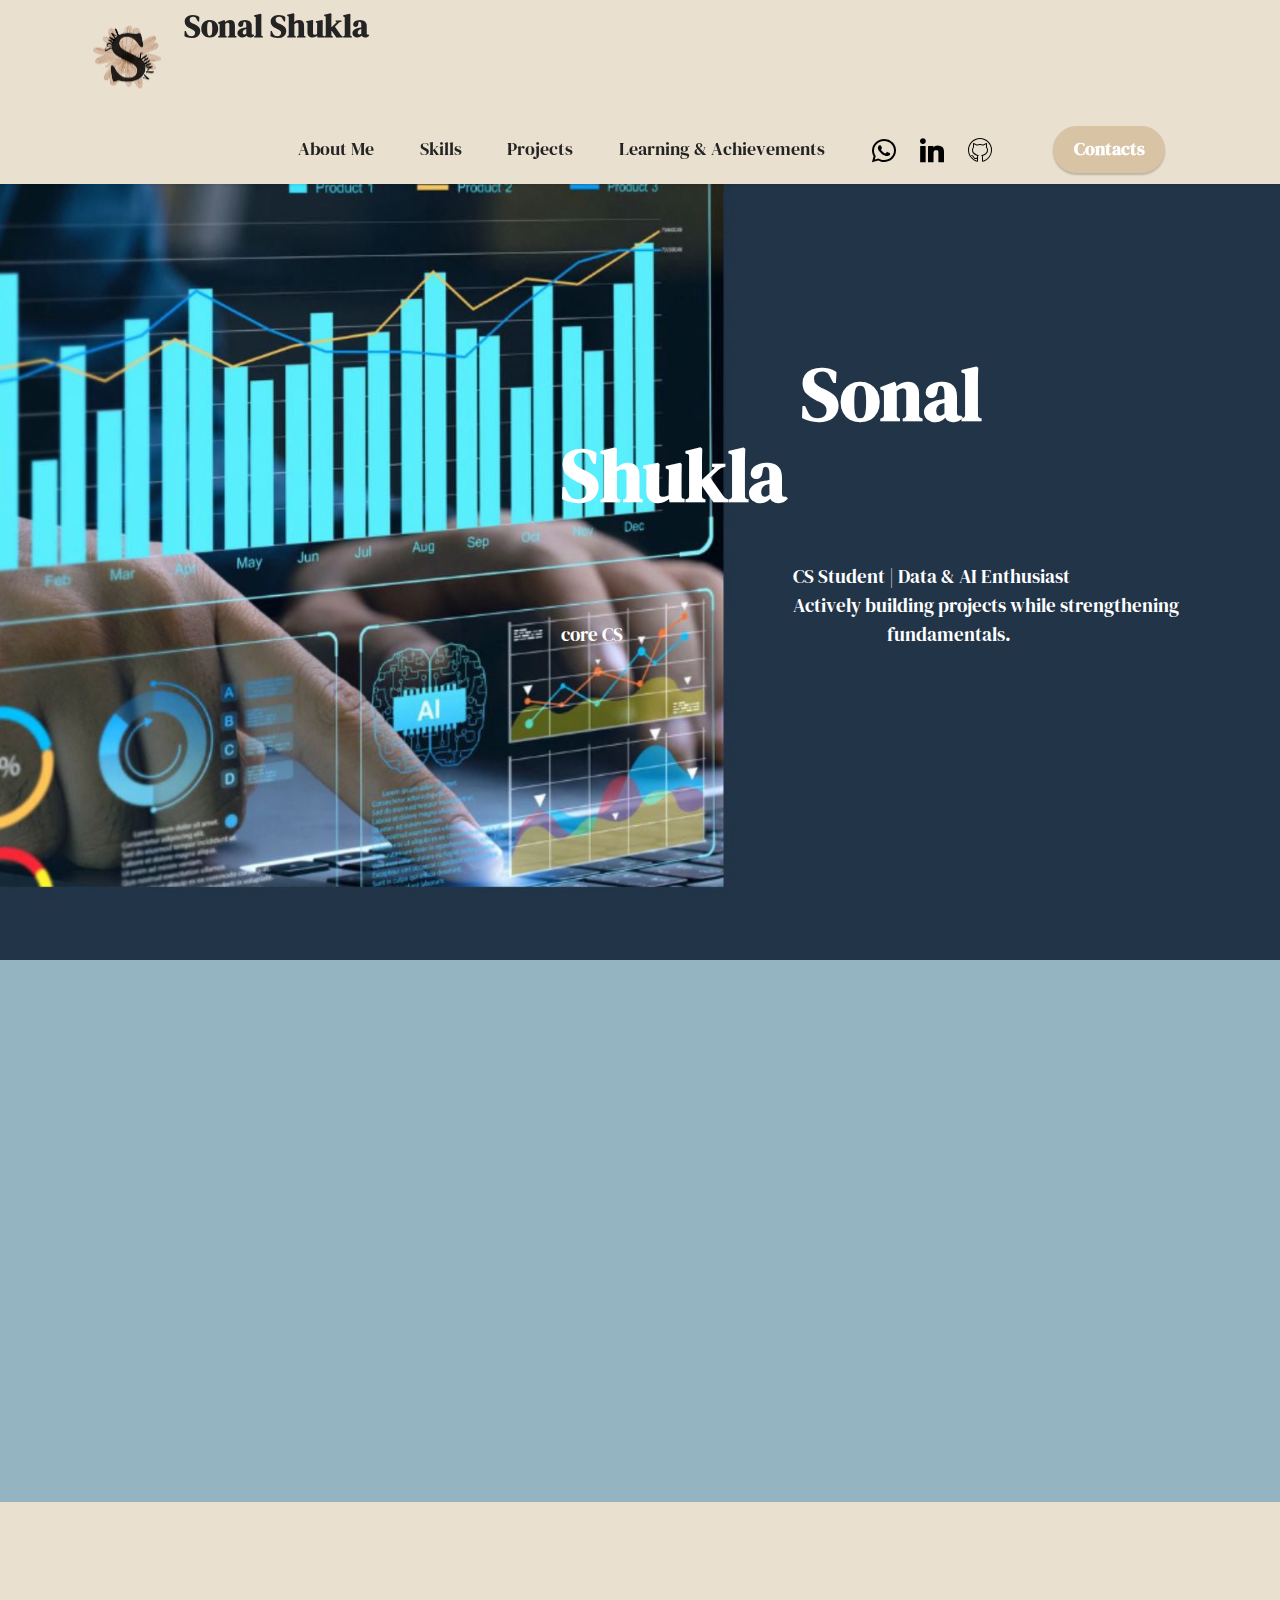
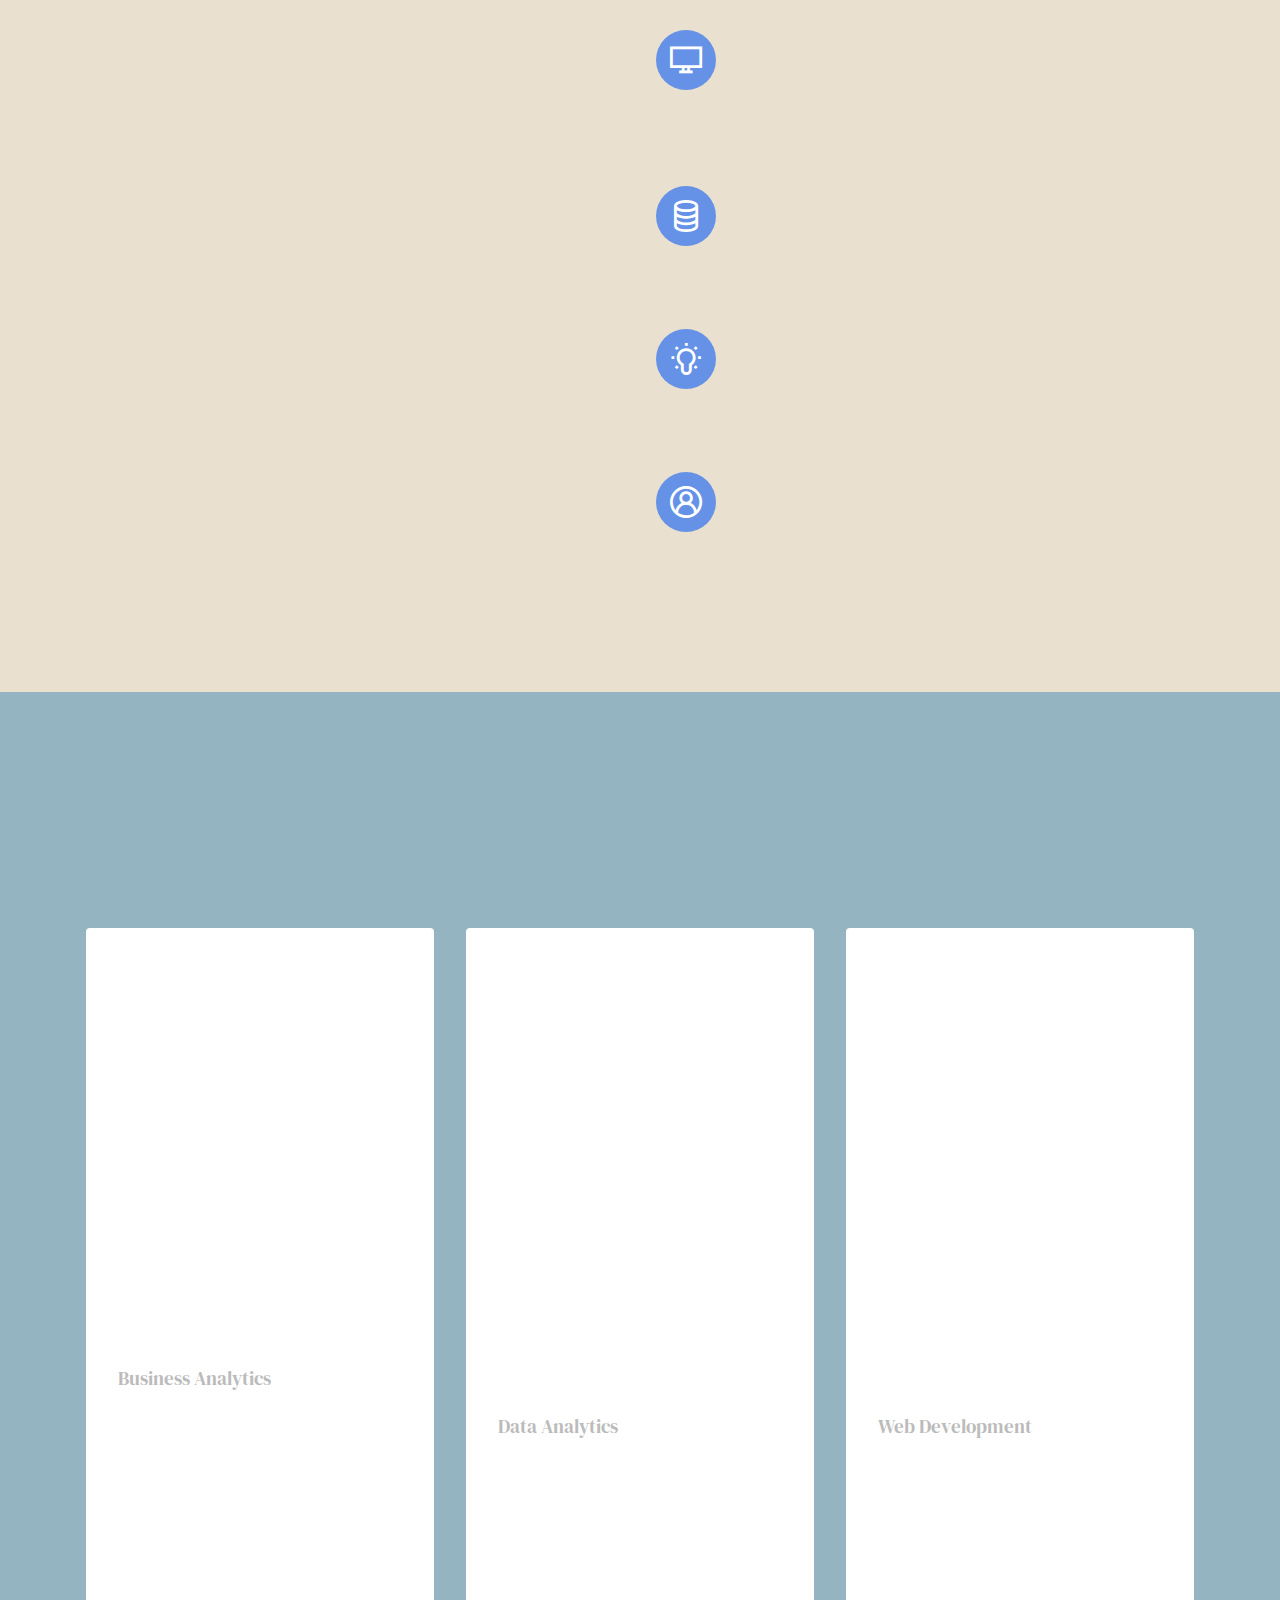
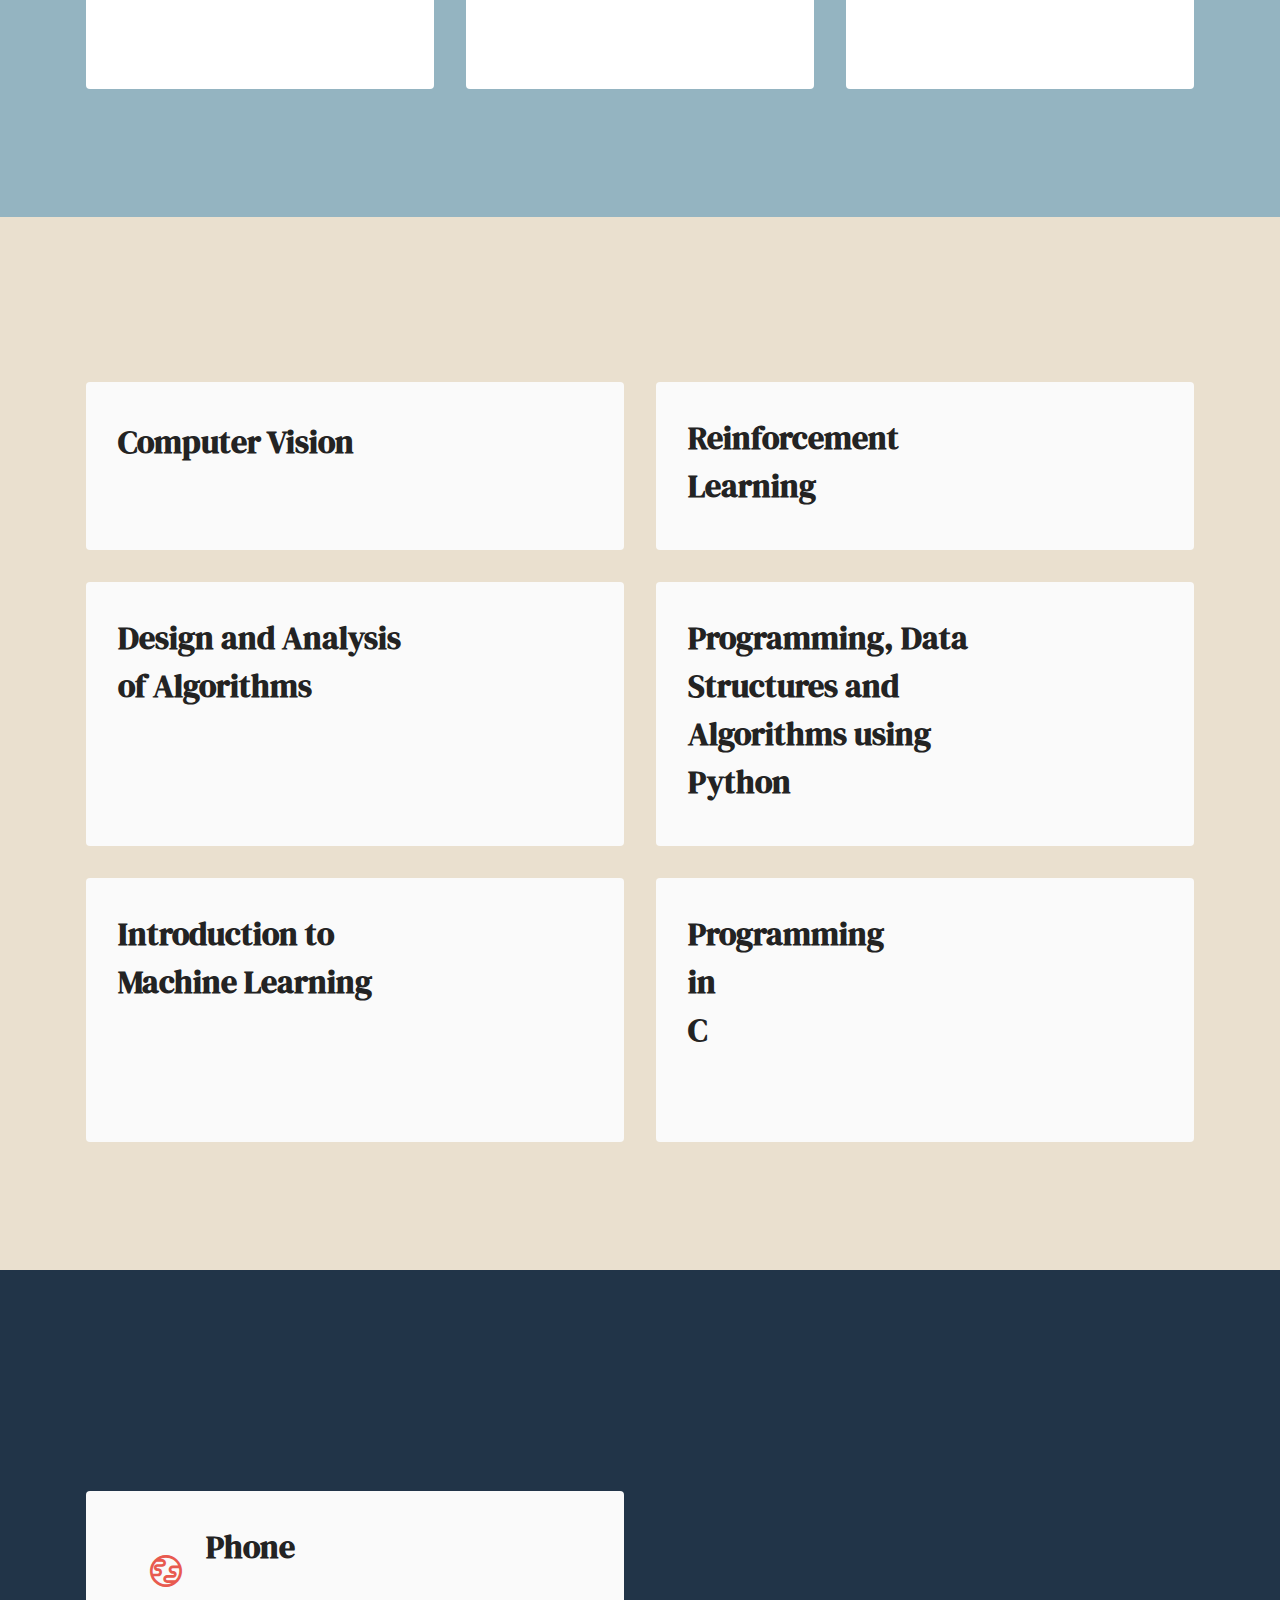
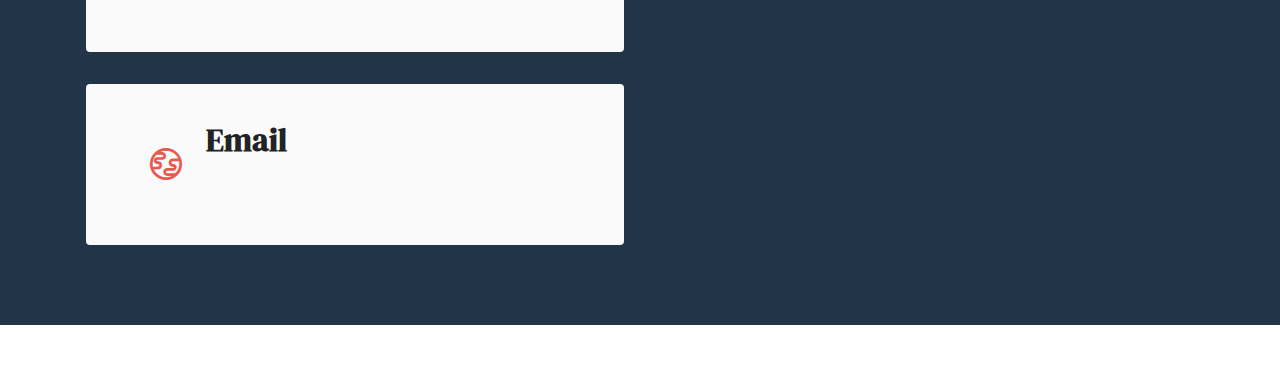
<file: index.html>
<!DOCTYPE html>
<html  >
<head>
  <!-- Site made with Mobirise Website Builder v6.1.12, https://mobirise.com -->
  <meta charset="UTF-8">
  <meta http-equiv="X-UA-Compatible" content="IE=edge">
  <meta name="generator" content="Mobirise v6.1.12, mobirise.com">
  <meta name="viewport" content="width=device-width, initial-scale=1, minimum-scale=1">
  <link rel="shortcut icon" href="assets/images/s-169x169.png" type="image/x-icon">
  <meta name="description" content="">
  
  
  <title>SonalShukla</title>
  <link rel="stylesheet" href="assets/web/assets/mobirise-icons2/mobirise2.css">
  <link rel="stylesheet" href="assets/web/assets/mobirise-icons/mobirise-icons.css">
  <link rel="stylesheet" href="assets/bootstrap/css/bootstrap.min.css">
  <link rel="stylesheet" href="assets/animatecss/animate.css">
  <link rel="stylesheet" href="assets/dropdown/css/style.css">
  <link rel="stylesheet" href="assets/socicon/css/styles.css">
  <link rel="stylesheet" href="assets/theme/css/style.css">
  <link rel="preload" href="https://fonts.googleapis.com/css?family=DM+Serif+Display:400,400i&display=swap" as="style" onload="this.onload=null;this.rel='stylesheet'">
  <noscript><link rel="stylesheet" href="https://fonts.googleapis.com/css?family=DM+Serif+Display:400,400i&display=swap"></noscript>
  <link rel="preload" as="style" href="assets/mobirise/css/mbr-additional.css?v=Ae8ZKc"><link rel="stylesheet" href="assets/mobirise/css/mbr-additional.css?v=Ae8ZKc" type="text/css">

  
  
  
</head>
<body>
  
  <section data-bs-version="5.1" class="menu menu2 cid-sFF0ciwnEL" once="menu" id="menu2-0">
    
    <nav class="navbar navbar-dropdown navbar-fixed-top navbar-expand-lg">
        <div class="container">
            <div class="navbar-brand">
                <span class="navbar-logo">
                    <a href="https://mobiri.se">
                        <img src="assets/images/s-169x169.png" alt="Mobirise Website Builder" style="height: 5.3rem;">
                    </a>
                </span>
                <span class="navbar-caption-wrap"><a class="navbar-caption text-black display-5" href="https://mobiri.se">Sonal Shukla&nbsp;<br><br><br></a></span>
            </div>
            <button class="navbar-toggler" type="button" data-toggle="collapse" data-bs-toggle="collapse" data-target="#navbarSupportedContent" data-bs-target="#navbarSupportedContent" aria-controls="navbarNavAltMarkup" aria-expanded="false" aria-label="Toggle navigation">
                <div class="hamburger">
                    <span></span>
                    <span></span>
                    <span></span>
                    <span></span>
                </div>
            </button>
            <div class="collapse navbar-collapse" id="navbarSupportedContent">
                <ul class="navbar-nav nav-dropdown" data-app-modern-menu="true"><li class="nav-item"><a class="nav-link link text-black text-primary display-4" href="aboutme.html#video5-d">About Me<br></a></li>
                    <li class="nav-item"><a class="nav-link link text-black text-primary display-4" href="skills.html#features13-o">Skills</a></li><li class="nav-item"><a class="nav-link link text-black text-primary display-4" href="projects.html#features3-2j">Projects</a></li>
                    <li class="nav-item"><a class="nav-link link text-black text-primary display-4" href="index.html#features8-9">Learning &amp; Achievements</a>
                    </li></ul>
                <div class="icons-menu">
                    <a class="iconfont-wrapper" href="tel:+91-75593-42215">
                        <span class="p-2 mbr-iconfont socicon-whatsapp socicon"></span>
                    </a>
                    <a class="iconfont-wrapper" href="http://www.linkedin.com/in/sonal-shukla-b9a459289" target="_blank">
                        <span class="p-2 mbr-iconfont socicon-linkedin socicon"></span>
                    </a>
                    <a class="iconfont-wrapper" href="https://github.com/SonalShukla-projects" target="_blank">
                        <span class="p-2 mbr-iconfont mbri-github"></span>
                    </a>
                    
                </div>
                <div class="navbar-buttons mbr-section-btn"><a class="btn btn-secondary display-4" href="contacts.html#contacts3-1o">
                        Contacts</a></div>
            </div>
        </div>
    </nav>
</section>

<section data-bs-version="5.1" class="header5 cid-v6X9uSE59H mbr-fullscreen" id="header5-0">

    

    
    

    <div class="container">
        <div class="row justify-content-end">
            <div class="col-12 col-lg-7">
                <h1 class="mbr-section-title mbr-fonts-style mbr-white mb-3 display-1"><strong>&nbsp; &nbsp; &nbsp; &nbsp; &nbsp; &nbsp; &nbsp; &nbsp;Sonal Shukla</strong></h1>
                
                <p class="mbr-text mbr-fonts-style mbr-white display-7"><br>&nbsp; &nbsp; &nbsp; &nbsp; &nbsp; &nbsp; &nbsp; &nbsp; &nbsp; &nbsp; &nbsp; &nbsp; &nbsp; &nbsp; &nbsp; &nbsp; &nbsp; &nbsp; &nbsp; &nbsp; &nbsp; &nbsp; &nbsp; &nbsp; &nbsp; &nbsp; &nbsp; &nbsp; &nbsp; CS Student | Data &amp; AI Enthusiast<br>&nbsp; &nbsp; &nbsp; &nbsp; &nbsp; &nbsp; &nbsp; &nbsp; &nbsp; &nbsp; &nbsp; &nbsp; &nbsp; &nbsp; &nbsp; &nbsp; &nbsp; &nbsp; &nbsp; &nbsp; &nbsp; &nbsp; &nbsp; &nbsp; &nbsp; &nbsp; &nbsp; &nbsp; &nbsp; Actively building projects while strengthening core CS&nbsp; &nbsp; &nbsp; &nbsp; &nbsp; &nbsp; &nbsp; &nbsp; &nbsp; &nbsp; &nbsp; &nbsp; &nbsp; &nbsp; &nbsp; &nbsp; &nbsp; &nbsp; &nbsp; &nbsp; &nbsp; &nbsp; &nbsp; &nbsp; &nbsp; &nbsp; &nbsp; &nbsp; &nbsp; &nbsp; &nbsp; &nbsp; &nbsp; fundamentals.<br></p>
                
            </div>
        </div>
    </div>
</section>

<section data-bs-version="5.1" class="header11 cid-v81cRJHkvz" id="header11-22">

    

    
    

    <div class="container">
        <div class="row justify-content-center">
            <div class="col-12 col-md-4 image-wrapper">
                <img class="w-100" src="assets/images/passport-2-853x1280.jpeg" alt="Mobirise Website Builder">
            </div>
            <div class="col-12 col-md">
                <div class="text-wrapper text-center">
                    <h1 class="mbr-section-title mbr-fonts-style mb-3 display-1">
                        <strong>About Me</strong></h1>
                    <p class="mbr-text mbr-fonts-style display-7">I am a Computer Science undergraduate currently preparing for  while developing strong foundations in Data Science, AI, and core CS subjects.<br><br>I believe in learning deeply, practicing consistently, and applying concepts through projects and problem-solving.</p>
                    
                </div>
            </div>
        </div>
    </div>
</section>

<section data-bs-version="5.1" class="features13 cid-v6Xe2qbv39" id="features13-3">

    

    
    
    <div class="container">
        <div class="row justify-content-center">
            <div class="col-12 col-lg-6">
                <div class="card-wrapper">
                    <div class="card-box align-left">
                        <h2 class="card-title mbr-fonts-style mb-4 display-1">
                            <strong>Skills</strong></h2>
                        <p class="mbr-text mbr-fonts-style mb-4 display-7">My skill set is centered around strong CS fundamentals including DSA, OS, DBMS, and Computer Networks.<br>I continuously practice problem-solving and apply concepts through academic and self-driven projects.</p>
                        <div class="mbr-section-btn"><a class="btn btn-black display-4" href="https://mobiri.se">View Projects</a></div>
                    </div>
                </div>
            </div>
            <div class="col-12 col-lg-6">
                <div class="item features-without-image">
                    <div class="item-wrapper mbr-flex">
                        <div class="icon-box">
                            <span class="mbr-iconfont mobi-mbri-desktop mobi-mbri"></span>
                        </div>
                        <div class="text-box">
                            <h4 class="icon-title mbr-black mbr-fonts-style display-7">
                                <strong>Programming</strong></h4>
                            <h5 class="icon-text mbr-black mbr-fonts-style display-4">Python (problem-solving, projects)<div>C</div><div>SQL (basics)</div></h5>
                        </div>
                    </div>
                </div>
                <div class="item features-without-image">
                    <div class="item-wrapper mbr-flex">
                        <div class="icon-box">
                            <span class="mbr-iconfont mobi-mbri-database mobi-mbri"></span>
                        </div>
                        <div class="text-box">
                            <h4 class="icon-title mbr-black mbr-fonts-style display-7"><strong>Data &amp; AI</strong></h4>
                            <h5 class="icon-text mbr-black mbr-fonts-style display-4">Data Analysis with Pandas<div>Introductory ML concepts</div><div>Data visualization</div></h5>
                        </div>
                    </div>
                </div>
                <div class="item features-without-image">
                    <div class="item-wrapper mbr-flex">
                        <div class="icon-box">
                            <span class="mbr-iconfont mobi-mbri-idea mobi-mbri"></span>
                        </div>
                        <div class="text-box">
                            <h4 class="icon-title mbr-black mbr-fonts-style display-7"><strong>CS Core</strong></h4>
                            <h5 class="icon-text mbr-black mbr-fonts-style display-4">DSA (active practice)<div>OS, DBMS, CN&nbsp;</div></h5>
                        </div>
                    </div>
                </div><div class="item features-without-image">
                    <div class="item-wrapper mbr-flex">
                        <div class="icon-box">
                            <span class="mbr-iconfont mobi-mbri-user-2 mobi-mbri"></span>
                        </div>
                        <div class="text-box">
                            <h4 class="icon-title mbr-black mbr-fonts-style display-7"><strong>Tools</strong></h4>
                            <h5 class="icon-text mbr-black mbr-fonts-style display-4">Git &amp; GitHub<div><span style="font-size: 1.1rem;">Pycharm, Jupyter, Colab</span></div><div><span style="font-size: 1.1rem;">VS Code</span><br></div></h5>
                        </div>
                    </div>
                </div>
            </div>
        </div>
    </div>
</section>

<section data-bs-version="5.1" class="features4 cid-v81f0jBdDZ" id="features4-23">
    
    
    <div class="container">
        <div class="mbr-section-head">
            <h4 class="mbr-section-title mbr-fonts-style align-center mb-0 display-2">
                <strong>Projects</strong></h4>
            <h5 class="mbr-section-subtitle mbr-fonts-style align-center mb-0 mt-2 display-5">View my projects my clicking on the links...</h5>
        </div>
        <div class="row mt-4">
            <div class="item features-image col-12 col-md-6 col-lg-4">
                <div class="item-wrapper">
                    <div class="item-img">
                        <img src="assets/images/hr20final-296x296.jpg" alt="Mobirise Website Builder" title="">
                    </div>
                    <div class="item-content">
                        <h5 class="item-title mbr-fonts-style display-5"><strong>HR Analytics Dashboard</strong></h5>
                        <h6 class="item-subtitle mbr-fonts-style mt-1 display-7">Business Analytics</h6>
                        <p class="mbr-text mbr-fonts-style mt-3 display-7">Developed with Python, Pandas, Seaborn, Matplotlib, and Jupyter Notebook for data visualization and insights.</p>
                    </div>
                    <div class="mbr-section-btn item-footer mt-2"><a href="https://github.com/SonalShukla-projects/Project-" class="btn item-btn btn-black display-7" target="_blank">View&nbsp; Project &gt;</a></div>
                </div>
            </div>
            <div class="item features-image col-12 col-md-6 col-lg-4">
                <div class="item-wrapper">
                    <div class="item-img">
                        <img src="assets/images/retail20final-194x194.jpg" alt="Mobirise Website Builder" title="">
                    </div>
                    <div class="item-content">
                        <h5 class="item-title mbr-fonts-style display-5"><strong>Retail Performance &amp; Profitability Analysis</strong></h5>
                        <h6 class="item-subtitle mbr-fonts-style mt-1 display-7">Data Analytics</h6>
                        <p class="mbr-text mbr-fonts-style mt-3 display-7">Built using Python, Pandas, NumPy, Matplotlib for data analysis and visualization.</p>
                    </div>
                    <div class="mbr-section-btn item-footer mt-2"><a href="https://github.com/SonalShukla-projects/Project-" class="btn item-btn btn-black display-7" target="_blank">View&nbsp; &nbsp;Project &gt;</a></div>
                </div>
            </div>
            <div class="item features-image col-12 col-md-6 col-lg-4">
                <div class="item-wrapper">
                    <div class="item-img">
                        <img src="assets/images/button20final-391x252.png" alt="Mobirise Website Builder" title="">
                    </div>
                    <div class="item-content">
                        <h5 class="item-title mbr-fonts-style display-5"><strong>Electric Button Animation (HTML &amp; CSS)</strong></h5>
                        <h6 class="item-subtitle mbr-fonts-style mt-1 display-7">Web Development</h6>
                        <p class="mbr-text mbr-fonts-style mt-3 display-7">Created an animated electric bulb using HTML, CSS, and JavaScript to demonstrate interactive visual effects.<br></p>
                    </div>
                    <div class="mbr-section-btn item-footer mt-2"><a href="https://github.com/SonalShukla-projects/ELECTRIC-BUTTON-ANIMATION" class="btn item-btn btn-black display-7" target="_blank">View Project &gt;</a></div>
                </div>
            </div>

        </div>
    </div>
</section>

<section data-bs-version="5.1" class="features8 cid-v6XpU6AH8L" id="features8-9">
    <!---->
    

    
    
    <div class="container">
        <div class="row">
            <div class="title col-12">
                <h5 class="mbr-section-title mbr-fonts-style mb-3 display-2"><strong>Learning &amp; Achievements</strong></h5>
                
            </div>
            <div class="card col-12 col-md-6">
                <div class="card-wrapper">
                    <div class="top-line">
                        <h6 class="card-title mbr-fonts-style display-5"><strong>Computer Vision</strong></h6>
                        <p class="mbr-cost mbr-fonts-style display-5">⭐⭐⭐</p>
                    </div>
                    <div class="bottom-line">
                        
                    </div>
                </div>
            </div>
            <div class="card col-12 col-md-6">
                <div class="card-wrapper">
                    <div class="top-line">
                        <h6 class="card-title mbr-fonts-style display-5"><strong>Reinforcement Learning</strong></h6>
                        <p class="mbr-cost mbr-fonts-style display-5">⭐⭐⭐⭐</p>
                    </div>
                    <div class="bottom-line">
                        
                    </div>
                </div>
            </div>
            <div class="card col-12 col-md-6">
                <div class="card-wrapper">
                    <div class="top-line">
                        <h6 class="card-title mbr-fonts-style display-5"><strong>Design and Analysis of Algorithms</strong></h6>
                        <p class="mbr-cost mbr-fonts-style display-5">⭐⭐⭐⭐</p>
                    </div>
                    <div class="bottom-line">
                        
                    </div>
                </div>
            </div>
            <div class="card col-12 col-md-6">
                <div class="card-wrapper">
                    <div class="top-line">
                        <h6 class="card-title mbr-fonts-style display-5"><strong>Programming, Data Structures&nbsp;</strong><strong>and Algorithms using Python</strong></h6>
                        <p class="mbr-cost mbr-fonts-style display-5">⭐⭐⭐⭐</p>
                    </div>
                    <div class="bottom-line">
                        
                    </div>
                </div>
            </div>
            <div class="card col-12 col-md-6">
                <div class="card-wrapper">
                    <div class="top-line">
                        <h6 class="card-title mbr-fonts-style display-5"><strong>Introduction to Machine Learning</strong></h6>
                        <p class="mbr-cost mbr-fonts-style display-5">⭐⭐⭐⭐</p>
                    </div>
                    <div class="bottom-line">
                        
                    </div>
                </div>
            </div>
            <div class="card col-12 col-md-6">
                <div class="card-wrapper">
                    <div class="top-line">
                        <h6 class="card-title mbr-fonts-style display-5"><strong>Programming </strong><br><strong>in </strong><br><strong>C</strong><br><br></h6>
                        <p class="mbr-cost mbr-fonts-style display-5">⭐⭐⭐⭐</p>
                    </div>
                    <div class="bottom-line">
                        
                    </div>
                </div>
            </div>
            
            
            
            
            
            
        </div>
    </div>
</section>

<section data-bs-version="5.1" class="contacts3 map1 cid-v6XrHcDtfo" id="contacts3-a">

    

    
    
    <div class="container">
        <div class="mbr-section-head">
            <h3 class="mbr-section-title mbr-fonts-style align-center mb-0 display-2">
                <strong>Contacts</strong>
            </h3>
            <h4 class="mbr-section-subtitle mbr-fonts-style align-center mb-0 mt-2 display-5">📲</h4>
        </div>
        <div class="row justify-content-center mt-4">
            <div class="card col-12 col-md-6">
                <div class="card-wrapper">
                    <div class="image-wrapper">
                        <span class="mbr-iconfont mobi-mbri-globe mobi-mbri"></span>
                    </div>
                    <div class="text-wrapper">
                        <h6 class="card-title mbr-fonts-style mb-1 display-5">
                            <strong>Phone</strong>
                        </h6>
                        <p class="mbr-text mbr-fonts-style display-7">+91 1234567891</p>
                    </div>
                </div>
                <div class="card-wrapper">
                    <div class="image-wrapper">
                        <span class="mbr-iconfont mobi-mbri-globe mobi-mbri"></span>
                    </div>
                    <div class="text-wrapper">
                        <h6 class="card-title mbr-fonts-style mb-1 display-5">
                            <strong>Email</strong>
                        </h6>
                        <p class="mbr-text mbr-fonts-style display-7">sonal1@gmail.com</p>
                    </div>
                </div>
            </div>
            <div class="map-wrapper col-12 col-md-6">
                <div class="google-map"><iframe frameborder="0" style="border:0" src="https://www.google.com/maps/embed?pb=!1m18!1m12!1m3!1d1859.9472532883728!2d79.05408158790563!3d21.1963493!2m3!1f0!2f0!3f0!3m2!1i1024!2i768!4f13.1!3m3!1m2!1s0x3bd4c19a245c4e79%3A0xeb01e77c32efe1ae!2s5%2C%20Premseva%20Colony%20Rd%2C%20Swami%20Madhav%20Nagar%2C%20Gorewada%2C%20Nagpur%2C%20Maharashtra%20440013!5e0!3m2!1sen!2sin!4v1767182833112!5m2!1sen!2sin" allowfullscreen=""></iframe></div>
            </div>
        </div>
    </div>
</section><section class="display-7" style="padding: 0;align-items: center;justify-content: center;flex-wrap: wrap;    align-content: center;display: flex;position: relative;height: 4rem;"><a href="https://mobiri.se/" style="flex: 1 1;height: 4rem;position: absolute;width: 100%;z-index: 1;"><img alt="" style="height: 4rem;" src="[data-uri]"></a><p style="margin: 0;text-align: center;" class="display-7">&#8204;</p><a style="z-index:1" href="https://mobirise.com/builder/no-code-website-builder.html">No Code Website Builder</a></section><script src="assets/bootstrap/js/bootstrap.bundle.min.js"></script>  <script src="assets/smoothscroll/smooth-scroll.js"></script>  <script src="assets/ytplayer/index.js"></script>  <script src="assets/dropdown/js/navbar-dropdown.js"></script>  <script src="assets/theme/js/script.js"></script>  
  
  
  <input name="animation" type="hidden">
  </body>
</html>
</file>
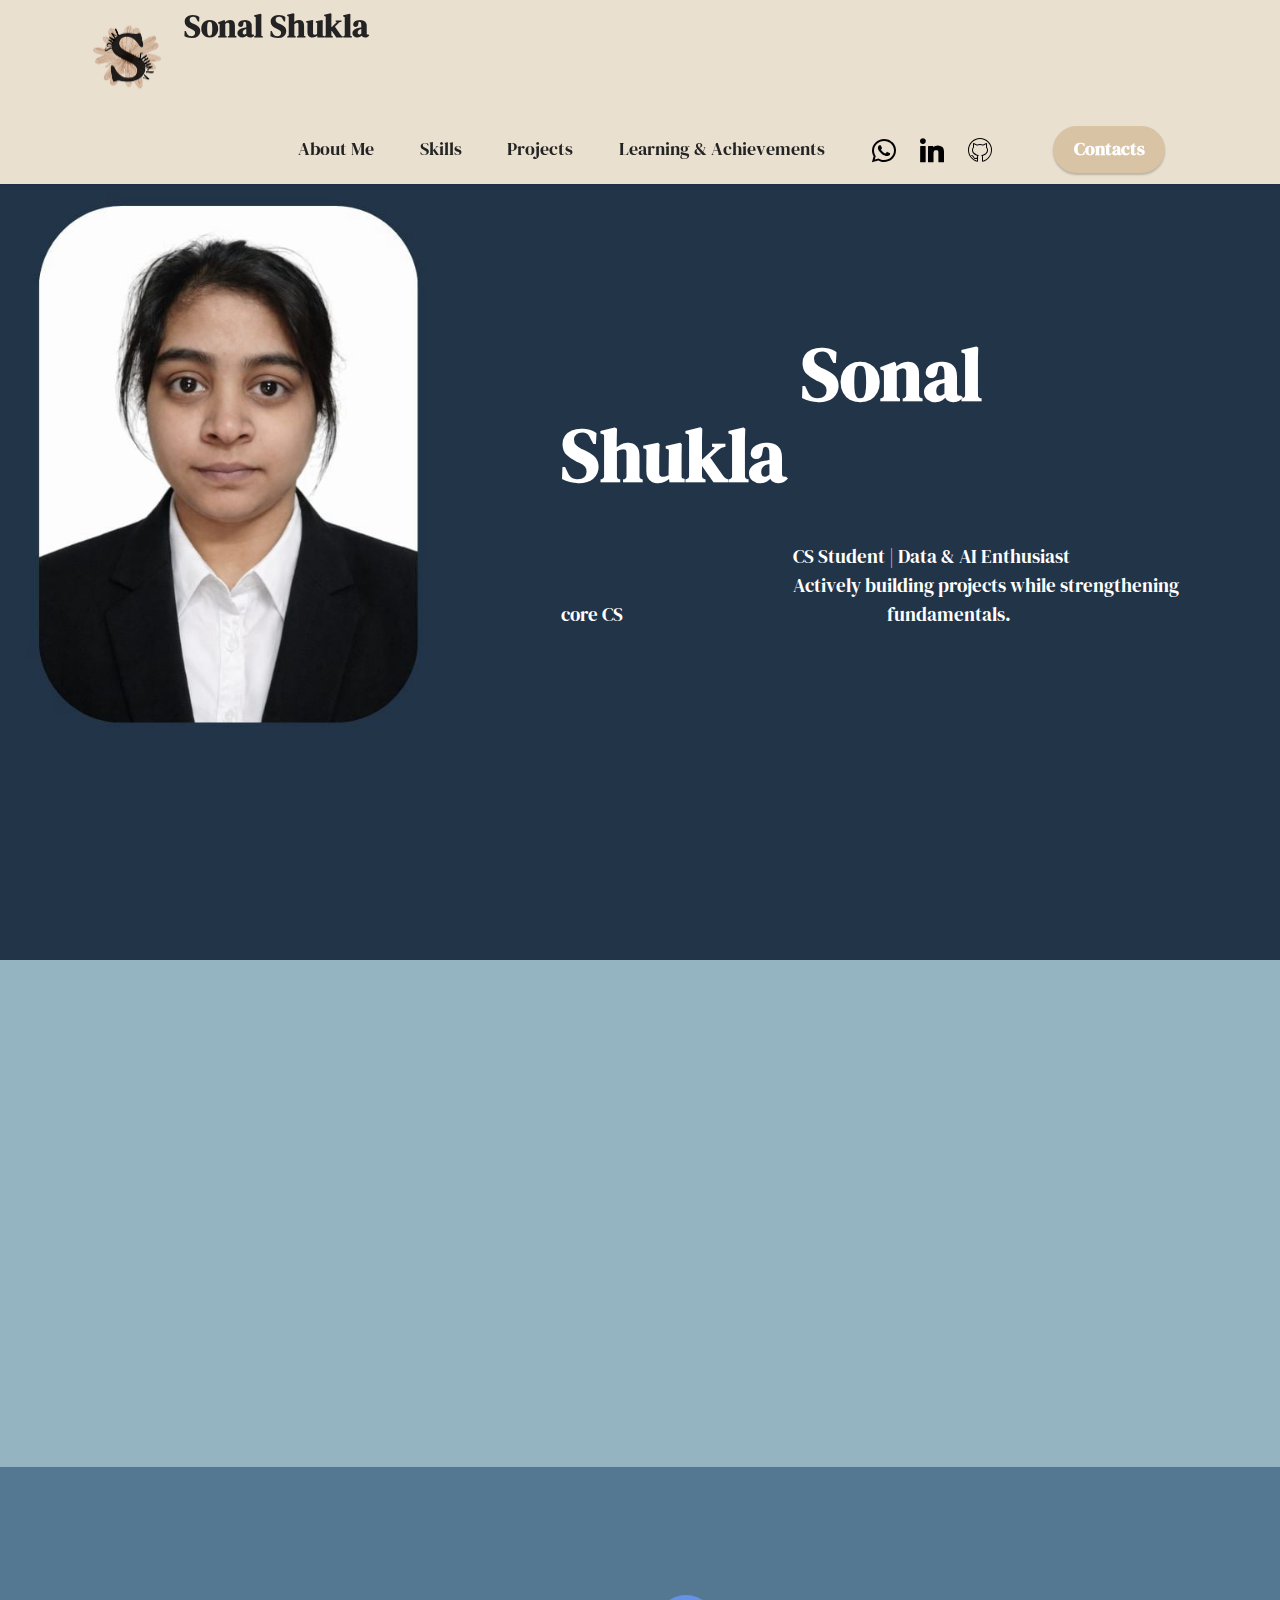
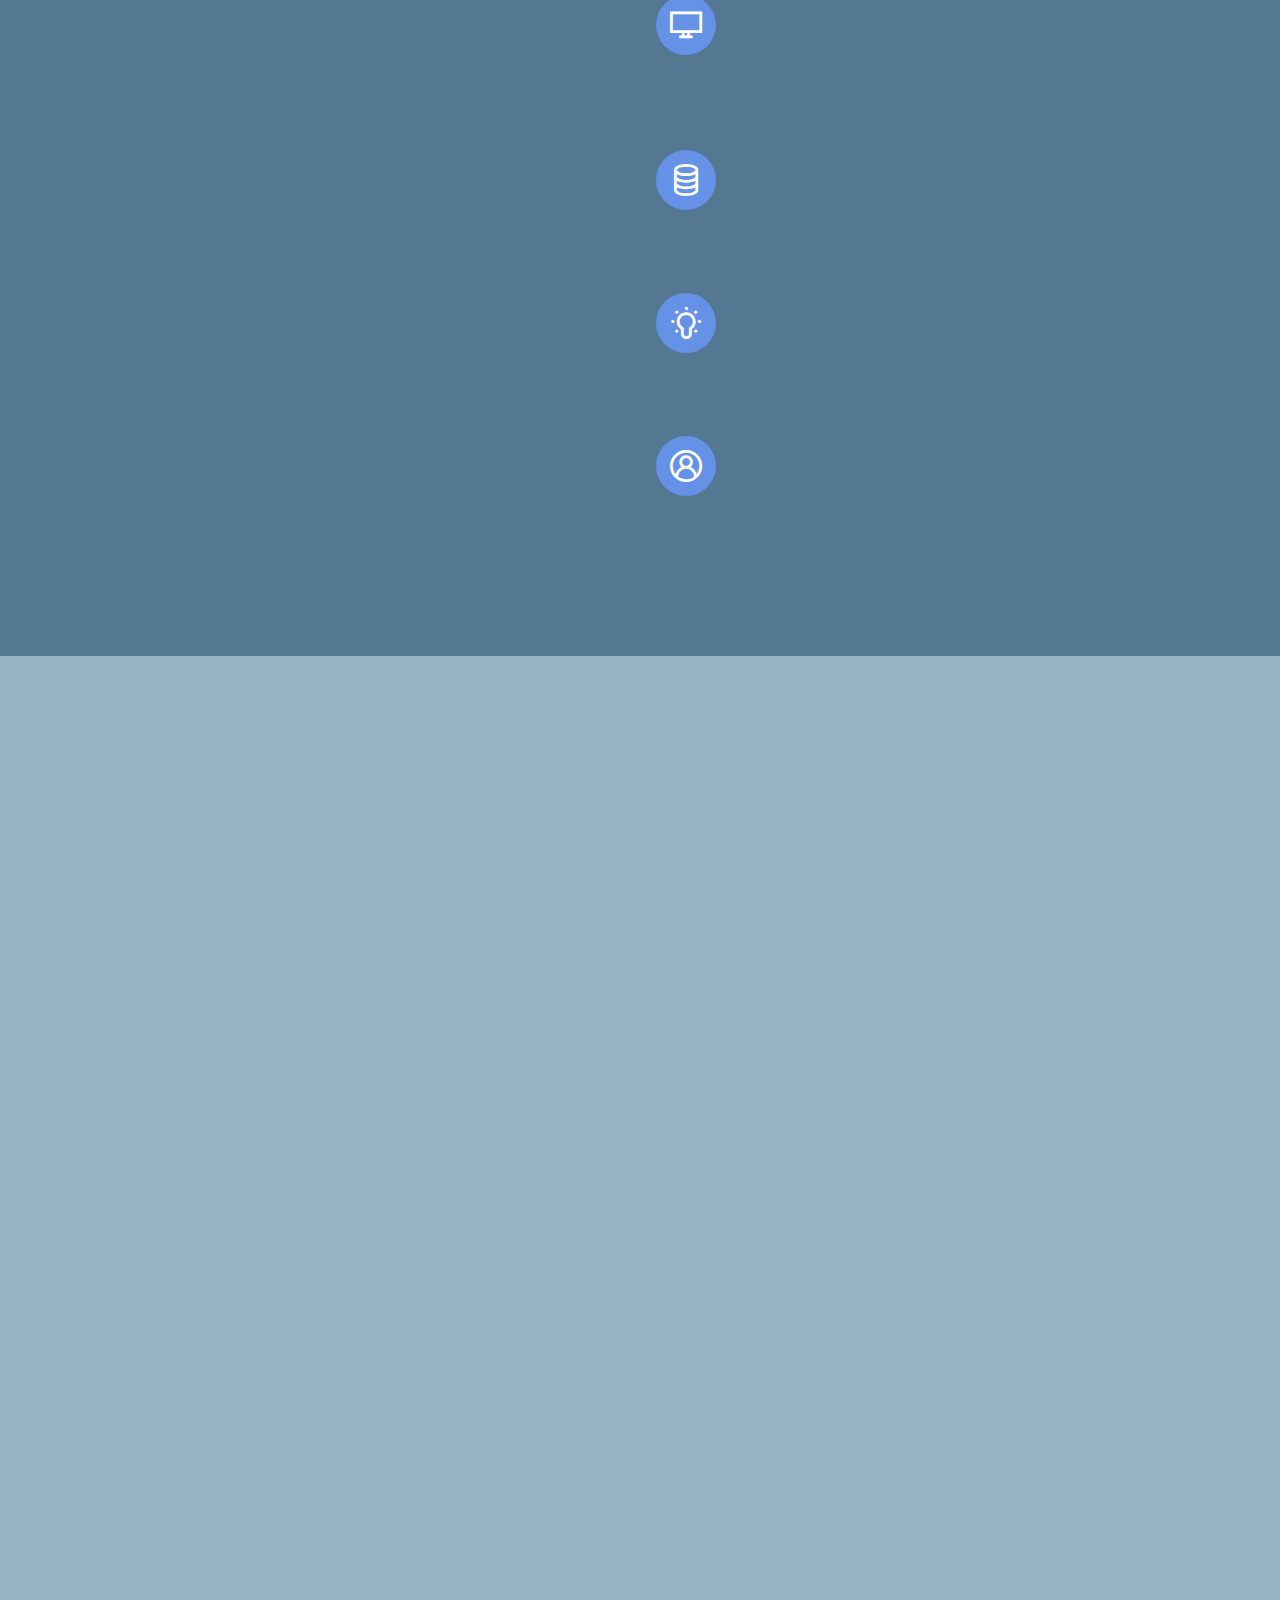
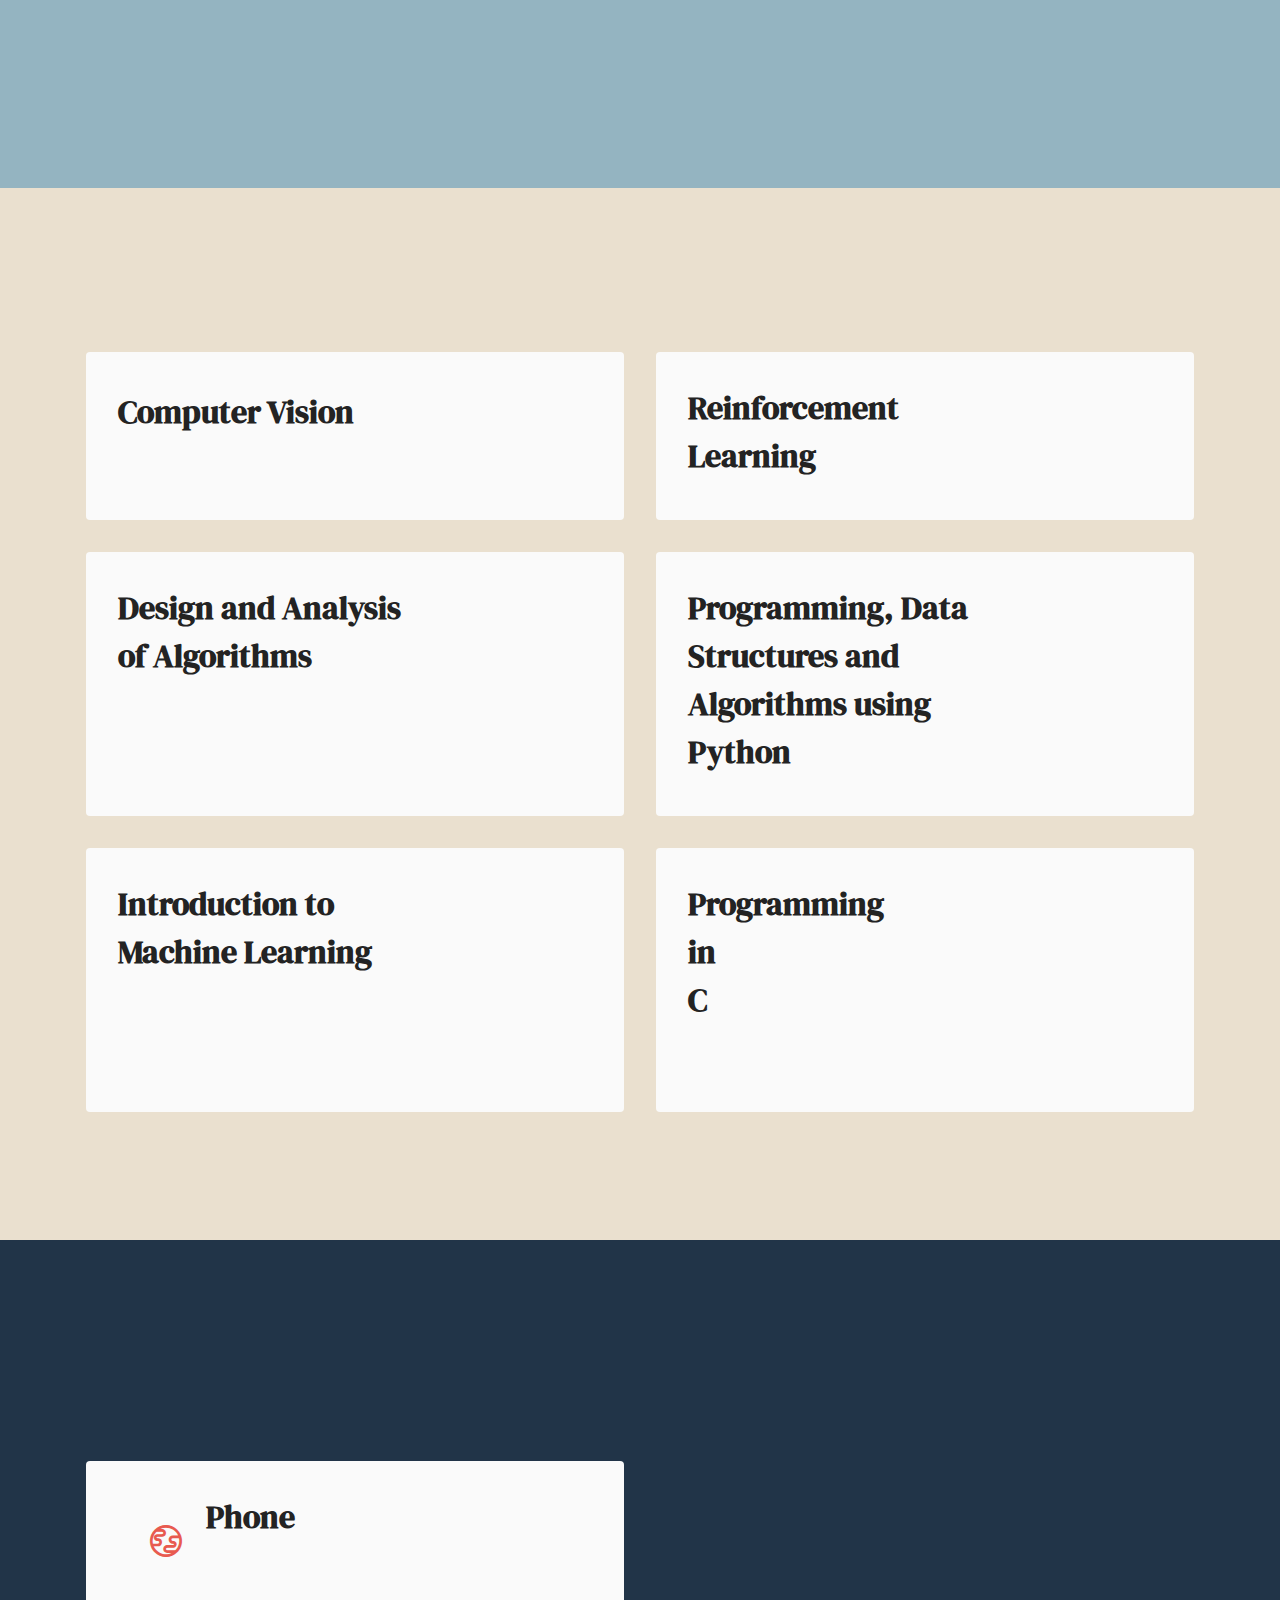
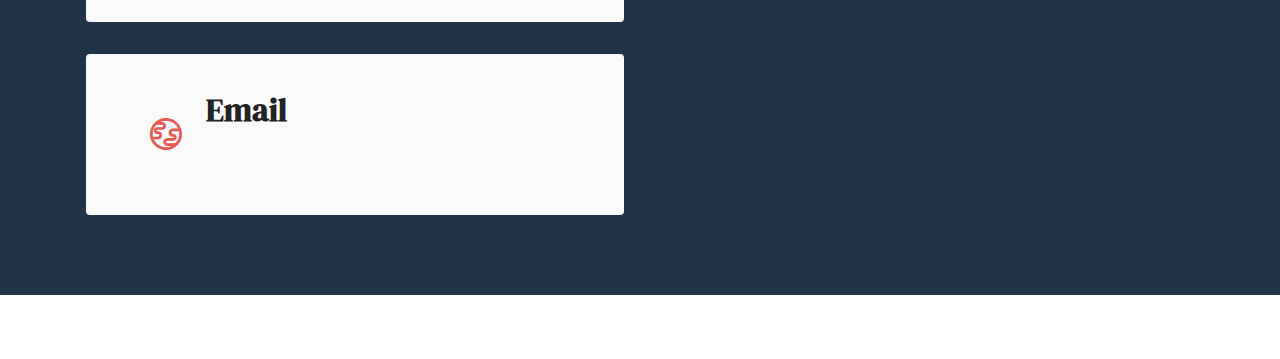
<file: aboutme.html>
<!DOCTYPE html>
<html  >
<head>
  <!-- Site made with Mobirise Website Builder v6.1.12, https://mobirise.com -->
  <meta charset="UTF-8">
  <meta http-equiv="X-UA-Compatible" content="IE=edge">
  <meta name="generator" content="Mobirise v6.1.12, mobirise.com">
  <meta name="viewport" content="width=device-width, initial-scale=1, minimum-scale=1">
  <link rel="shortcut icon" href="assets/images/s-169x169.png" type="image/x-icon">
  <meta name="description" content="">
  
  
  <title>About Me</title>
  <link rel="stylesheet" href="assets/web/assets/mobirise-icons2/mobirise2.css">
  <link rel="stylesheet" href="assets/web/assets/mobirise-icons/mobirise-icons.css">
  <link rel="stylesheet" href="assets/bootstrap/css/bootstrap.min.css">
  <link rel="stylesheet" href="assets/animatecss/animate.css">
  <link rel="stylesheet" href="assets/dropdown/css/style.css">
  <link rel="stylesheet" href="assets/socicon/css/styles.css">
  <link rel="stylesheet" href="assets/theme/css/style.css">
  <link rel="preload" href="https://fonts.googleapis.com/css?family=DM+Serif+Display:400,400i&display=swap" as="style" onload="this.onload=null;this.rel='stylesheet'">
  <noscript><link rel="stylesheet" href="https://fonts.googleapis.com/css?family=DM+Serif+Display:400,400i&display=swap"></noscript>
  <link rel="preload" as="style" href="assets/mobirise/css/mbr-additional.css?v=9q2GWk"><link rel="stylesheet" href="assets/mobirise/css/mbr-additional.css?v=9q2GWk" type="text/css">

  
  
  
</head>
<body>
  
  <section data-bs-version="5.1" class="menu menu2 cid-v814rJZ86y" once="menu" id="menu2-1q">
    
    <nav class="navbar navbar-dropdown navbar-fixed-top navbar-expand-lg">
        <div class="container">
            <div class="navbar-brand">
                <span class="navbar-logo">
                    <a href="https://mobiri.se">
                        <img src="assets/images/s-169x169.png" alt="Mobirise Website Builder" style="height: 5.3rem;">
                    </a>
                </span>
                <span class="navbar-caption-wrap"><a class="navbar-caption text-black display-5" href="https://mobiri.se">Sonal Shukla&nbsp;<br><br><br></a></span>
            </div>
            <button class="navbar-toggler" type="button" data-toggle="collapse" data-bs-toggle="collapse" data-target="#navbarSupportedContent" data-bs-target="#navbarSupportedContent" aria-controls="navbarNavAltMarkup" aria-expanded="false" aria-label="Toggle navigation">
                <div class="hamburger">
                    <span></span>
                    <span></span>
                    <span></span>
                    <span></span>
                </div>
            </button>
            <div class="collapse navbar-collapse" id="navbarSupportedContent">
                <ul class="navbar-nav nav-dropdown" data-app-modern-menu="true"><li class="nav-item"><a class="nav-link link text-black text-primary display-4" href="aboutme.html#video5-d">About Me<br></a></li>
                    <li class="nav-item"><a class="nav-link link text-black text-primary display-4" href="skills.html#features13-o">Skills</a></li><li class="nav-item"><a class="nav-link link text-black text-primary display-4" href="projects.html#features3-2j">Projects</a></li>
                    <li class="nav-item"><a class="nav-link link text-black text-primary display-4" href="index.html#features8-9">Learning &amp; Achievements</a>
                    </li></ul>
                <div class="icons-menu">
                    <a class="iconfont-wrapper" href="tel:+91-75593-42215">
                        <span class="p-2 mbr-iconfont socicon-whatsapp socicon"></span>
                    </a>
                    <a class="iconfont-wrapper" href="http://www.linkedin.com/in/sonal-shukla-b9a459289" target="_blank">
                        <span class="p-2 mbr-iconfont socicon-linkedin socicon"></span>
                    </a>
                    <a class="iconfont-wrapper" href="https://github.com/SonalShukla-projects" target="_blank">
                        <span class="p-2 mbr-iconfont mbri-github"></span>
                    </a>
                    
                </div>
                <div class="navbar-buttons mbr-section-btn"><a class="btn btn-secondary display-4" href="contacts.html#contacts3-1o">
                        Contacts</a></div>
            </div>
        </div>
    </nav>
</section>

<section data-bs-version="5.1" class="header5 cid-v814rKqvkZ mbr-fullscreen" id="header5-1r">

    

    
    

    <div class="container">
        <div class="row justify-content-end">
            <div class="col-12 col-lg-7">
                <h1 class="mbr-section-title mbr-fonts-style mbr-white mb-3 display-1"><strong>&nbsp; &nbsp; &nbsp; &nbsp; &nbsp; &nbsp; &nbsp; &nbsp;Sonal Shukla</strong></h1>
                
                <p class="mbr-text mbr-fonts-style mbr-white display-7"><br>&nbsp; &nbsp; &nbsp; &nbsp; &nbsp; &nbsp; &nbsp; &nbsp; &nbsp; &nbsp; &nbsp; &nbsp; &nbsp; &nbsp; &nbsp; &nbsp; &nbsp; &nbsp; &nbsp; &nbsp; &nbsp; &nbsp; &nbsp; &nbsp; &nbsp; &nbsp; &nbsp; &nbsp; &nbsp; CS Student | Data &amp; AI Enthusiast<br>&nbsp; &nbsp; &nbsp; &nbsp; &nbsp; &nbsp; &nbsp; &nbsp; &nbsp; &nbsp; &nbsp; &nbsp; &nbsp; &nbsp; &nbsp; &nbsp; &nbsp; &nbsp; &nbsp; &nbsp; &nbsp; &nbsp; &nbsp; &nbsp; &nbsp; &nbsp; &nbsp; &nbsp; &nbsp; Actively building projects while strengthening core CS&nbsp; &nbsp; &nbsp; &nbsp; &nbsp; &nbsp; &nbsp; &nbsp; &nbsp; &nbsp; &nbsp; &nbsp; &nbsp; &nbsp; &nbsp; &nbsp; &nbsp; &nbsp; &nbsp; &nbsp; &nbsp; &nbsp; &nbsp; &nbsp; &nbsp; &nbsp; &nbsp; &nbsp; &nbsp; &nbsp; &nbsp; &nbsp; &nbsp; fundamentals.<br></p>
                <div class="mbr-section-btn mt-3"><a class="btn btn-warning-outline display-7" href="https://mobiri.se"></a></div>
            </div>
        </div>
    </div>
</section>

<section data-bs-version="5.1" class="header11 cid-v814CtjL20" id="header11-20">

    

    
    

    <div class="container">
        <div class="row justify-content-center">
            <div class="col-12 col-md-6 image-wrapper">
                <img class="w-100" src="assets/images/ai20image-1256x668.jpg" alt="Mobirise Website Builder">
            </div>
            <div class="col-12 col-md">
                <div class="text-wrapper text-center">
                    <h1 class="mbr-section-title mbr-fonts-style mb-3 display-1"><strong>About Me</strong></h1>
                    <p class="mbr-text mbr-fonts-style display-7">I am a Computer Science undergraduate currently preparing for  while developing strong foundations in Data Science, AI, and core CS subjects.<br><br>I believe in learning deeply, practicing consistently, and applying concepts through projects and problem-solving.</p>
                    
                </div>
            </div>
        </div>
    </div>
</section>

<section data-bs-version="5.1" class="features13 cid-v814rL6xDT" id="features13-1t">

    

    
    
    <div class="container">
        <div class="row justify-content-center">
            <div class="col-12 col-lg-6">
                <div class="card-wrapper">
                    <div class="card-box align-left">
                        <h2 class="card-title mbr-fonts-style mb-4 display-1">
                            <strong>Skills</strong></h2>
                        <p class="mbr-text mbr-fonts-style mb-4 display-7">My skill set is centered around strong CS fundamentals including DSA, OS, DBMS, and Computer Networks.<br>I continuously practice problem-solving and apply concepts through academic and self-driven projects.</p>
                        <div class="mbr-section-btn"><a class="btn btn-primary display-4" href="https://mobiri.se">View Projects</a></div>
                    </div>
                </div>
            </div>
            <div class="col-12 col-lg-6">
                <div class="item features-without-image">
                    <div class="item-wrapper mbr-flex">
                        <div class="icon-box">
                            <span class="mbr-iconfont mobi-mbri-desktop mobi-mbri"></span>
                        </div>
                        <div class="text-box">
                            <h4 class="icon-title mbr-black mbr-fonts-style display-7">
                                <strong>Programming</strong></h4>
                            <h5 class="icon-text mbr-black mbr-fonts-style display-4">Python (problem-solving, projects)<div>C</div><div>SQL (basics)</div></h5>
                        </div>
                    </div>
                </div>
                <div class="item features-without-image">
                    <div class="item-wrapper mbr-flex">
                        <div class="icon-box">
                            <span class="mbr-iconfont mobi-mbri-database mobi-mbri"></span>
                        </div>
                        <div class="text-box">
                            <h4 class="icon-title mbr-black mbr-fonts-style display-7"><strong>Data &amp; AI</strong></h4>
                            <h5 class="icon-text mbr-black mbr-fonts-style display-4">Data Analysis with Pandas<div>Introductory ML concepts</div><div>Data visualization</div></h5>
                        </div>
                    </div>
                </div>
                <div class="item features-without-image">
                    <div class="item-wrapper mbr-flex">
                        <div class="icon-box">
                            <span class="mbr-iconfont mobi-mbri-idea mobi-mbri"></span>
                        </div>
                        <div class="text-box">
                            <h4 class="icon-title mbr-black mbr-fonts-style display-7"><strong>CS Core</strong></h4>
                            <h5 class="icon-text mbr-black mbr-fonts-style display-4">DSA (active practice)<div>OS, DBMS, CN&nbsp;</div></h5>
                        </div>
                    </div>
                </div><div class="item features-without-image">
                    <div class="item-wrapper mbr-flex">
                        <div class="icon-box">
                            <span class="mbr-iconfont mobi-mbri-user-2 mobi-mbri"></span>
                        </div>
                        <div class="text-box">
                            <h4 class="icon-title mbr-black mbr-fonts-style display-7"><strong>Tools</strong></h4>
                            <h5 class="icon-text mbr-black mbr-fonts-style display-4">Git &amp; GitHub<div><span style="font-size: 1.1rem;">Pycharm, Jupyter, Colab</span></div><div><span style="font-size: 1.1rem;">VS Code</span><br></div></h5>
                        </div>
                    </div>
                </div>
            </div>
        </div>
    </div>
</section>

<section data-bs-version="5.1" class="info1 cid-v814rLmDuV" id="info1-1u">
    

    
    
    <div class="align-center container-fluid">
        <div class="row justify-content-center">
            <div class="col-12 col-lg-8">
                <h3 class="mbr-section-title mb-4 mbr-fonts-style display-2">
                    <strong>Projects</strong></h3>
                
                
            </div>
        </div>
    </div>
</section>

<section data-bs-version="5.1" class="info3 cid-v814rLxb0S" id="info3-1v">

    

    
    

    <div class="container">
        <div class="row justify-content-center">
            <div class="card col-12 col-lg-10">
                <div class="card-wrapper">
                    <div class="card-box align-center">
                        <h3 class="card-title mbr-fonts-style align-center mb-4 display-2">HR Analytics Dashboard</h3>
                        
                        <div class="mbr-section-btn mt-3"><a class="btn btn-warning display-4" href="https://github.com/SonalShukla-projects/Project-">View Project</a></div>
                    </div>
                </div>
            </div>
        </div>
    </div>
</section>

<section data-bs-version="5.1" class="info3 cid-v814rLLR68" id="info3-1w">

    

    
    

    <div class="container">
        <div class="row justify-content-center">
            <div class="card col-12 col-lg-10">
                <div class="card-wrapper">
                    <div class="card-box align-center">
                        <h3 class="card-title mbr-fonts-style align-center mb-4 display-2"><strong>Retail Performance &amp; Profitability Analysis</strong></h3>
                        
                        <div class="mbr-section-btn mt-3"><a class="btn btn-warning display-4" href="https://github.com/SonalShukla-projects/Project-" target="_blank">View Project</a></div>
                    </div>
                </div>
            </div>
        </div>
    </div>
</section>

<section data-bs-version="5.1" class="info3 cid-v814rLV5to" id="info3-1x">

    

    
    

    <div class="container">
        <div class="row justify-content-center">
            <div class="card col-12 col-lg-10">
                <div class="card-wrapper">
                    <div class="card-box align-center">
                        <h3 class="card-title mbr-fonts-style align-center mb-4 display-2"><strong>Electric Button Animation (HTML &amp; CSS)</strong></h3>
                        
                        <div class="mbr-section-btn mt-3"><a class="btn btn-warning display-4" href="https://github.com/SonalShukla-projects/ELECTRIC-BUTTON-ANIMATION" target="_blank">View Project</a></div>
                    </div>
                </div>
            </div>
        </div>
    </div>
</section>

<section data-bs-version="5.1" class="features8 cid-v814rM3mYH" id="features8-1y">
    <!---->
    

    
    
    <div class="container">
        <div class="row">
            <div class="title col-12">
                <h5 class="mbr-section-title mbr-fonts-style mb-3 display-2"><strong>Learning &amp; Achievements</strong></h5>
                
            </div>
            <div class="card col-12 col-md-6">
                <div class="card-wrapper">
                    <div class="top-line">
                        <h6 class="card-title mbr-fonts-style display-5"><strong>Computer Vision</strong></h6>
                        <p class="mbr-cost mbr-fonts-style display-5">⭐⭐⭐</p>
                    </div>
                    <div class="bottom-line">
                        
                    </div>
                </div>
            </div>
            <div class="card col-12 col-md-6">
                <div class="card-wrapper">
                    <div class="top-line">
                        <h6 class="card-title mbr-fonts-style display-5"><strong>Reinforcement Learning</strong></h6>
                        <p class="mbr-cost mbr-fonts-style display-5">⭐⭐⭐⭐</p>
                    </div>
                    <div class="bottom-line">
                        
                    </div>
                </div>
            </div>
            <div class="card col-12 col-md-6">
                <div class="card-wrapper">
                    <div class="top-line">
                        <h6 class="card-title mbr-fonts-style display-5"><strong>Design and Analysis of Algorithms</strong></h6>
                        <p class="mbr-cost mbr-fonts-style display-5">⭐⭐⭐⭐</p>
                    </div>
                    <div class="bottom-line">
                        
                    </div>
                </div>
            </div>
            <div class="card col-12 col-md-6">
                <div class="card-wrapper">
                    <div class="top-line">
                        <h6 class="card-title mbr-fonts-style display-5"><strong>Programming, Data Structures&nbsp;</strong><strong>and Algorithms using Python</strong></h6>
                        <p class="mbr-cost mbr-fonts-style display-5">⭐⭐⭐⭐</p>
                    </div>
                    <div class="bottom-line">
                        
                    </div>
                </div>
            </div>
            <div class="card col-12 col-md-6">
                <div class="card-wrapper">
                    <div class="top-line">
                        <h6 class="card-title mbr-fonts-style display-5"><strong>Introduction to Machine Learning</strong></h6>
                        <p class="mbr-cost mbr-fonts-style display-5">⭐⭐⭐⭐</p>
                    </div>
                    <div class="bottom-line">
                        
                    </div>
                </div>
            </div>
            <div class="card col-12 col-md-6">
                <div class="card-wrapper">
                    <div class="top-line">
                        <h6 class="card-title mbr-fonts-style display-5"><strong>Programming </strong><br><strong>in </strong><br><strong>C</strong><br><br></h6>
                        <p class="mbr-cost mbr-fonts-style display-5">⭐⭐⭐⭐</p>
                    </div>
                    <div class="bottom-line">
                        
                    </div>
                </div>
            </div>
            
            
            
            
            
            
        </div>
    </div>
</section>

<section data-bs-version="5.1" class="contacts3 map1 cid-v814rMn93L" id="contacts3-1z">

    

    
    
    <div class="container">
        <div class="mbr-section-head">
            <h3 class="mbr-section-title mbr-fonts-style align-center mb-0 display-2">
                <strong>Contacts</strong>
            </h3>
            <h4 class="mbr-section-subtitle mbr-fonts-style align-center mb-0 mt-2 display-5">📲</h4>
        </div>
        <div class="row justify-content-center mt-4">
            <div class="card col-12 col-md-6">
                <div class="card-wrapper">
                    <div class="image-wrapper">
                        <span class="mbr-iconfont mobi-mbri-globe mobi-mbri"></span>
                    </div>
                    <div class="text-wrapper">
                        <h6 class="card-title mbr-fonts-style mb-1 display-5">
                            <strong>Phone</strong>
                        </h6>
                        <p class="mbr-text mbr-fonts-style display-7">+91 1234567891</p>
                    </div>
                </div>
                <div class="card-wrapper">
                    <div class="image-wrapper">
                        <span class="mbr-iconfont mobi-mbri-globe mobi-mbri"></span>
                    </div>
                    <div class="text-wrapper">
                        <h6 class="card-title mbr-fonts-style mb-1 display-5">
                            <strong>Email</strong>
                        </h6>
                        <p class="mbr-text mbr-fonts-style display-7">sonal1@gmail.com</p>
                    </div>
                </div>
            </div>
            <div class="map-wrapper col-12 col-md-6">
                <div class="google-map"><iframe frameborder="0" style="border:0" src="https://www.google.com/maps/embed?pb=!1m18!1m12!1m3!1d1859.9472532883728!2d79.05408158790563!3d21.1963493!2m3!1f0!2f0!3f0!3m2!1i1024!2i768!4f13.1!3m3!1m2!1s0x3bd4c19a245c4e79%3A0xeb01e77c32efe1ae!2s5%2C%20Premseva%20Colony%20Rd%2C%20Swami%20Madhav%20Nagar%2C%20Gorewada%2C%20Nagpur%2C%20Maharashtra%20440013!5e0!3m2!1sen!2sin!4v1767182833112!5m2!1sen!2sin" allowfullscreen=""></iframe></div>
            </div>
        </div>
    </div>
</section><section class="display-7" style="padding: 0;align-items: center;justify-content: center;flex-wrap: wrap;    align-content: center;display: flex;position: relative;height: 4rem;"><a href="https://mobiri.se/" style="flex: 1 1;height: 4rem;position: absolute;width: 100%;z-index: 1;"><img alt="" style="height: 4rem;" src="[data-uri]"></a><p style="margin: 0;text-align: center;" class="display-7">&#8204;</p><a style="z-index:1" href="https://mobirise.com/builder/ai-website-maker.html">AI Website Maker</a></section><script src="assets/bootstrap/js/bootstrap.bundle.min.js"></script>  <script src="assets/smoothscroll/smooth-scroll.js"></script>  <script src="assets/ytplayer/index.js"></script>  <script src="assets/dropdown/js/navbar-dropdown.js"></script>  <script src="assets/theme/js/script.js"></script>  
  
  
  <input name="animation" type="hidden">
  </body>
</html>
</file>
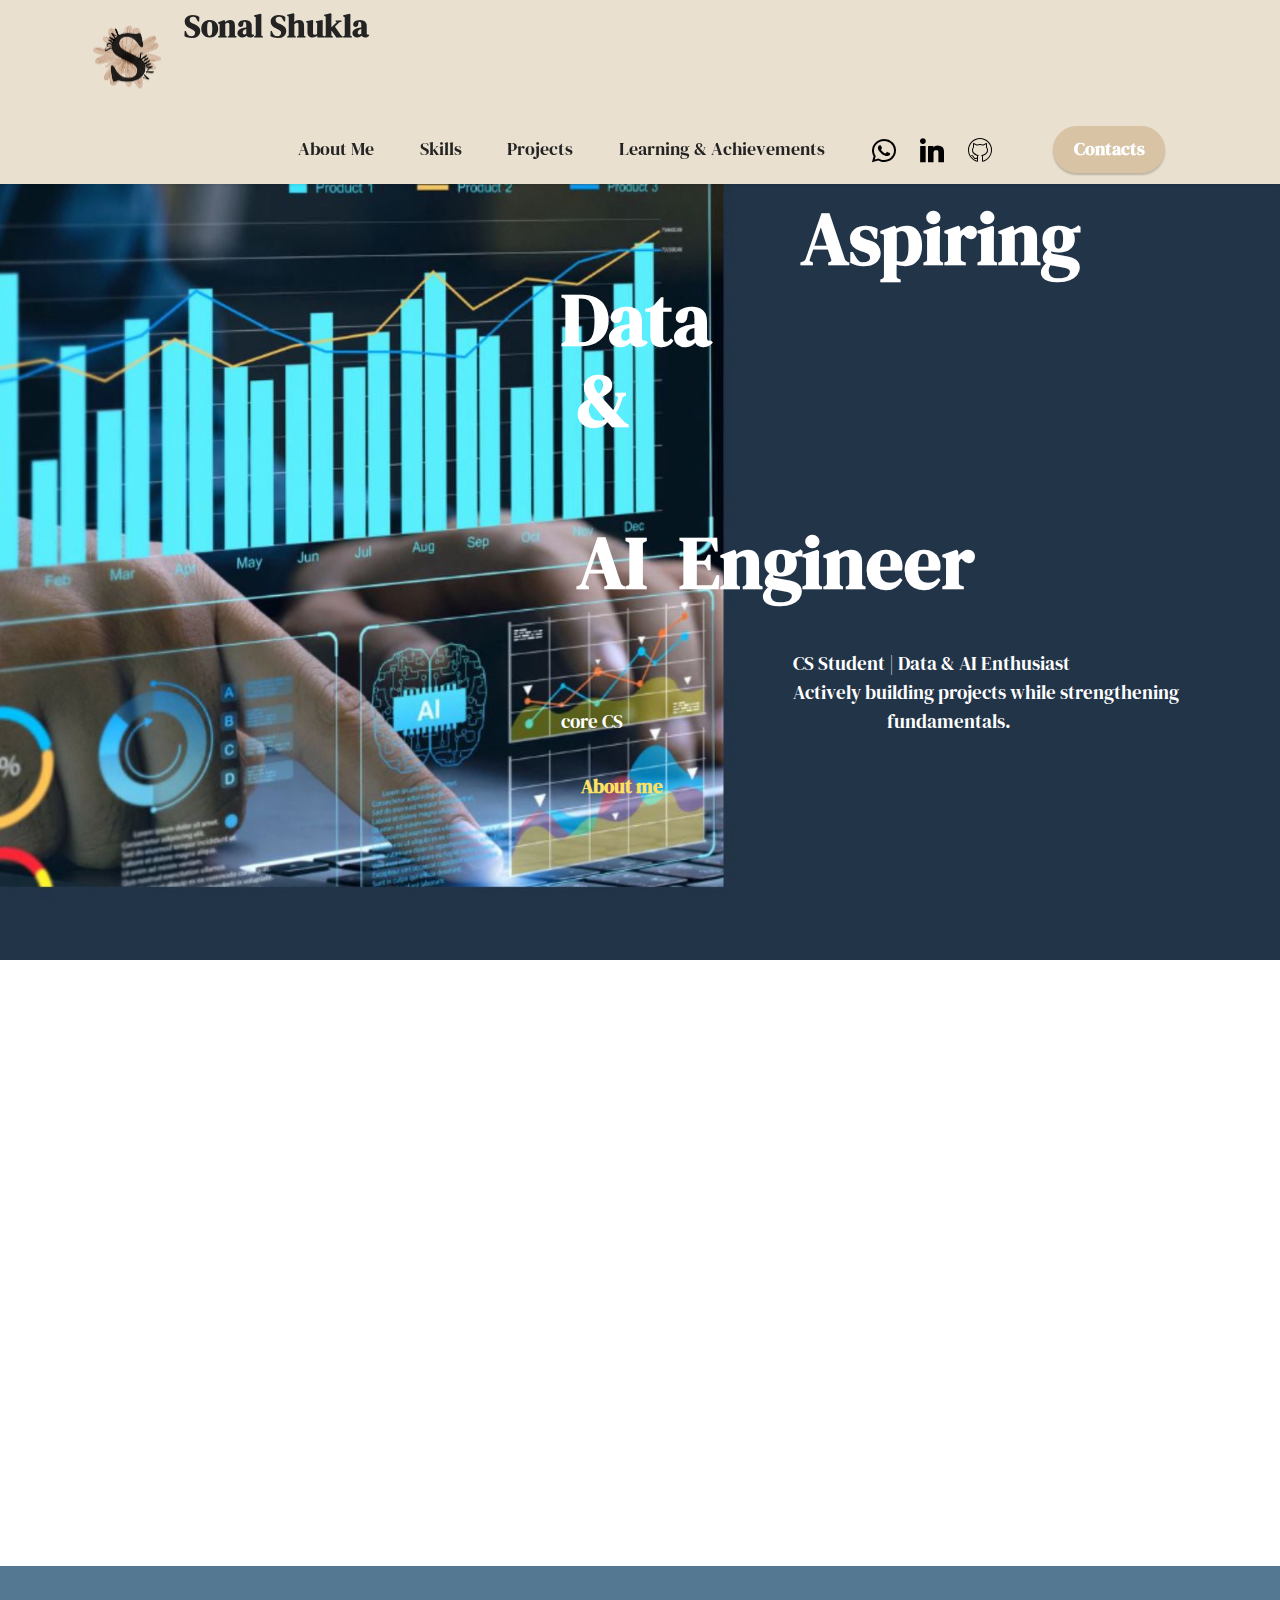
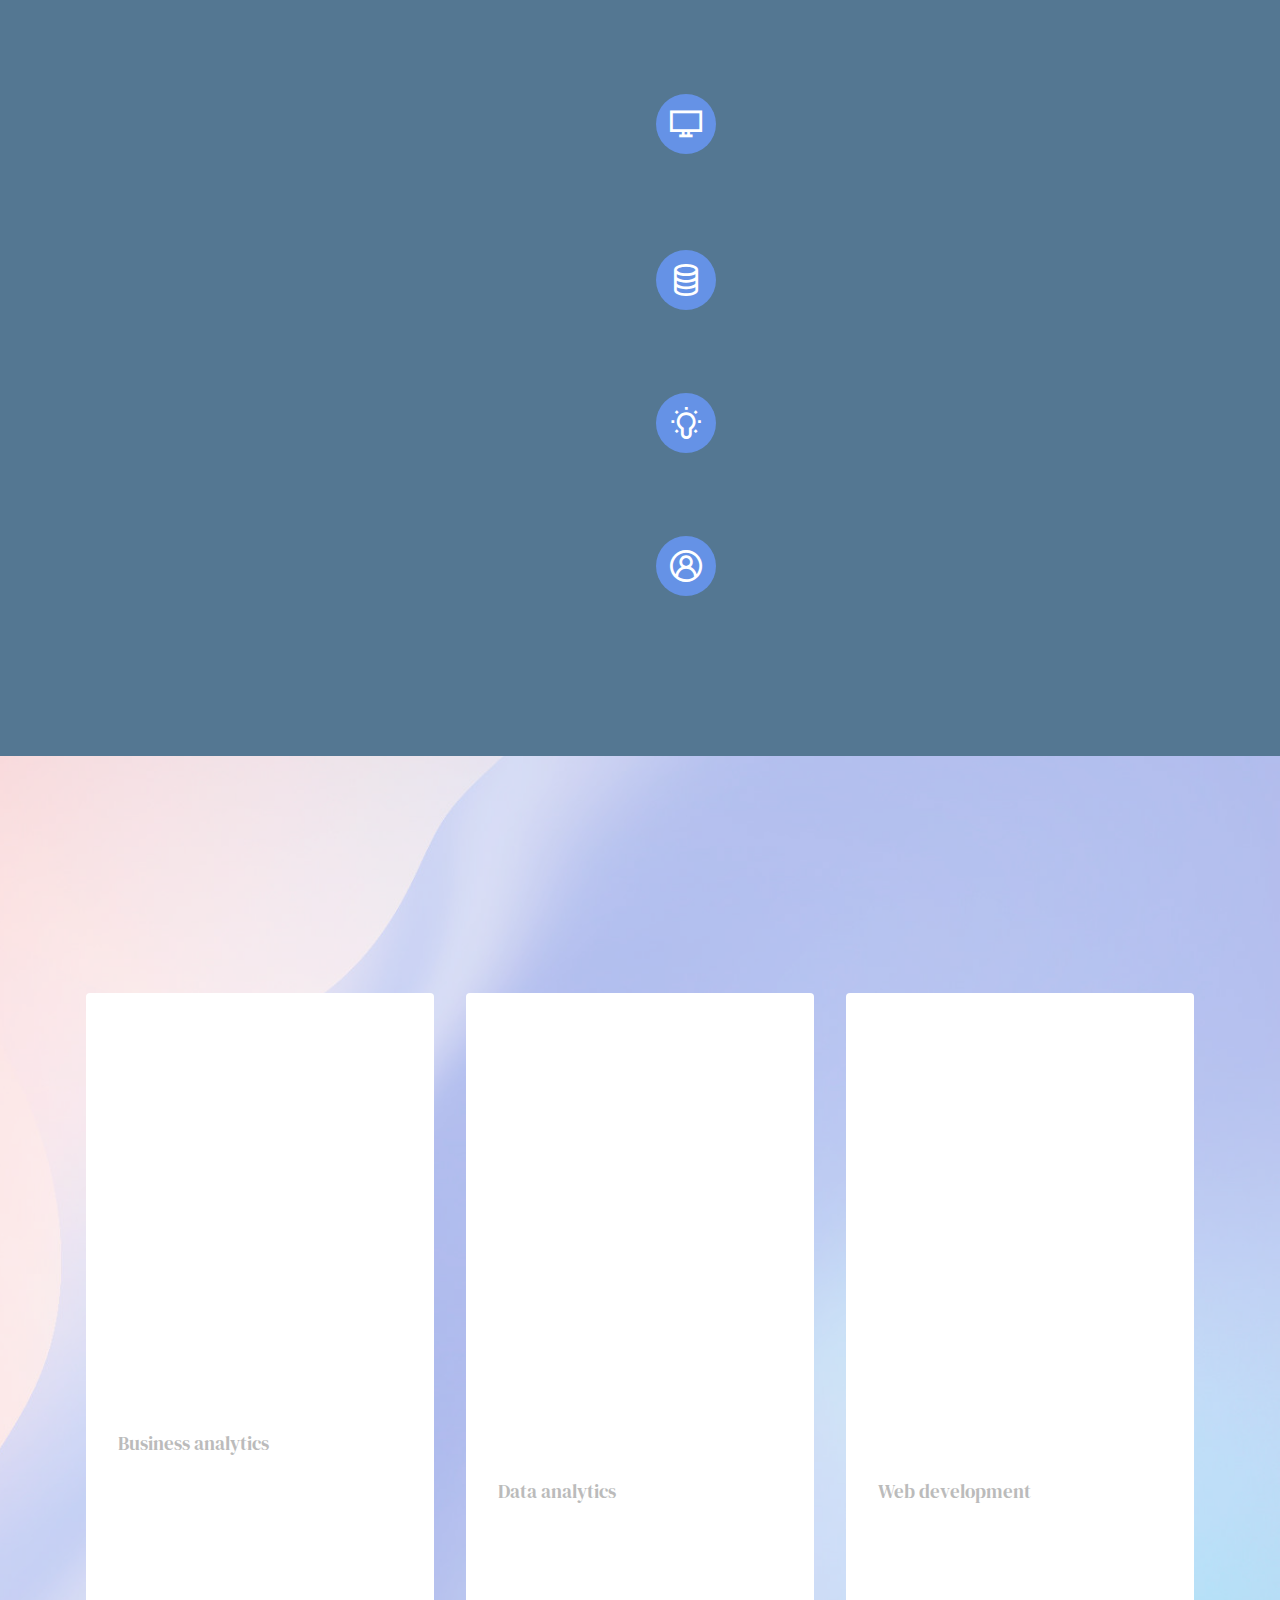
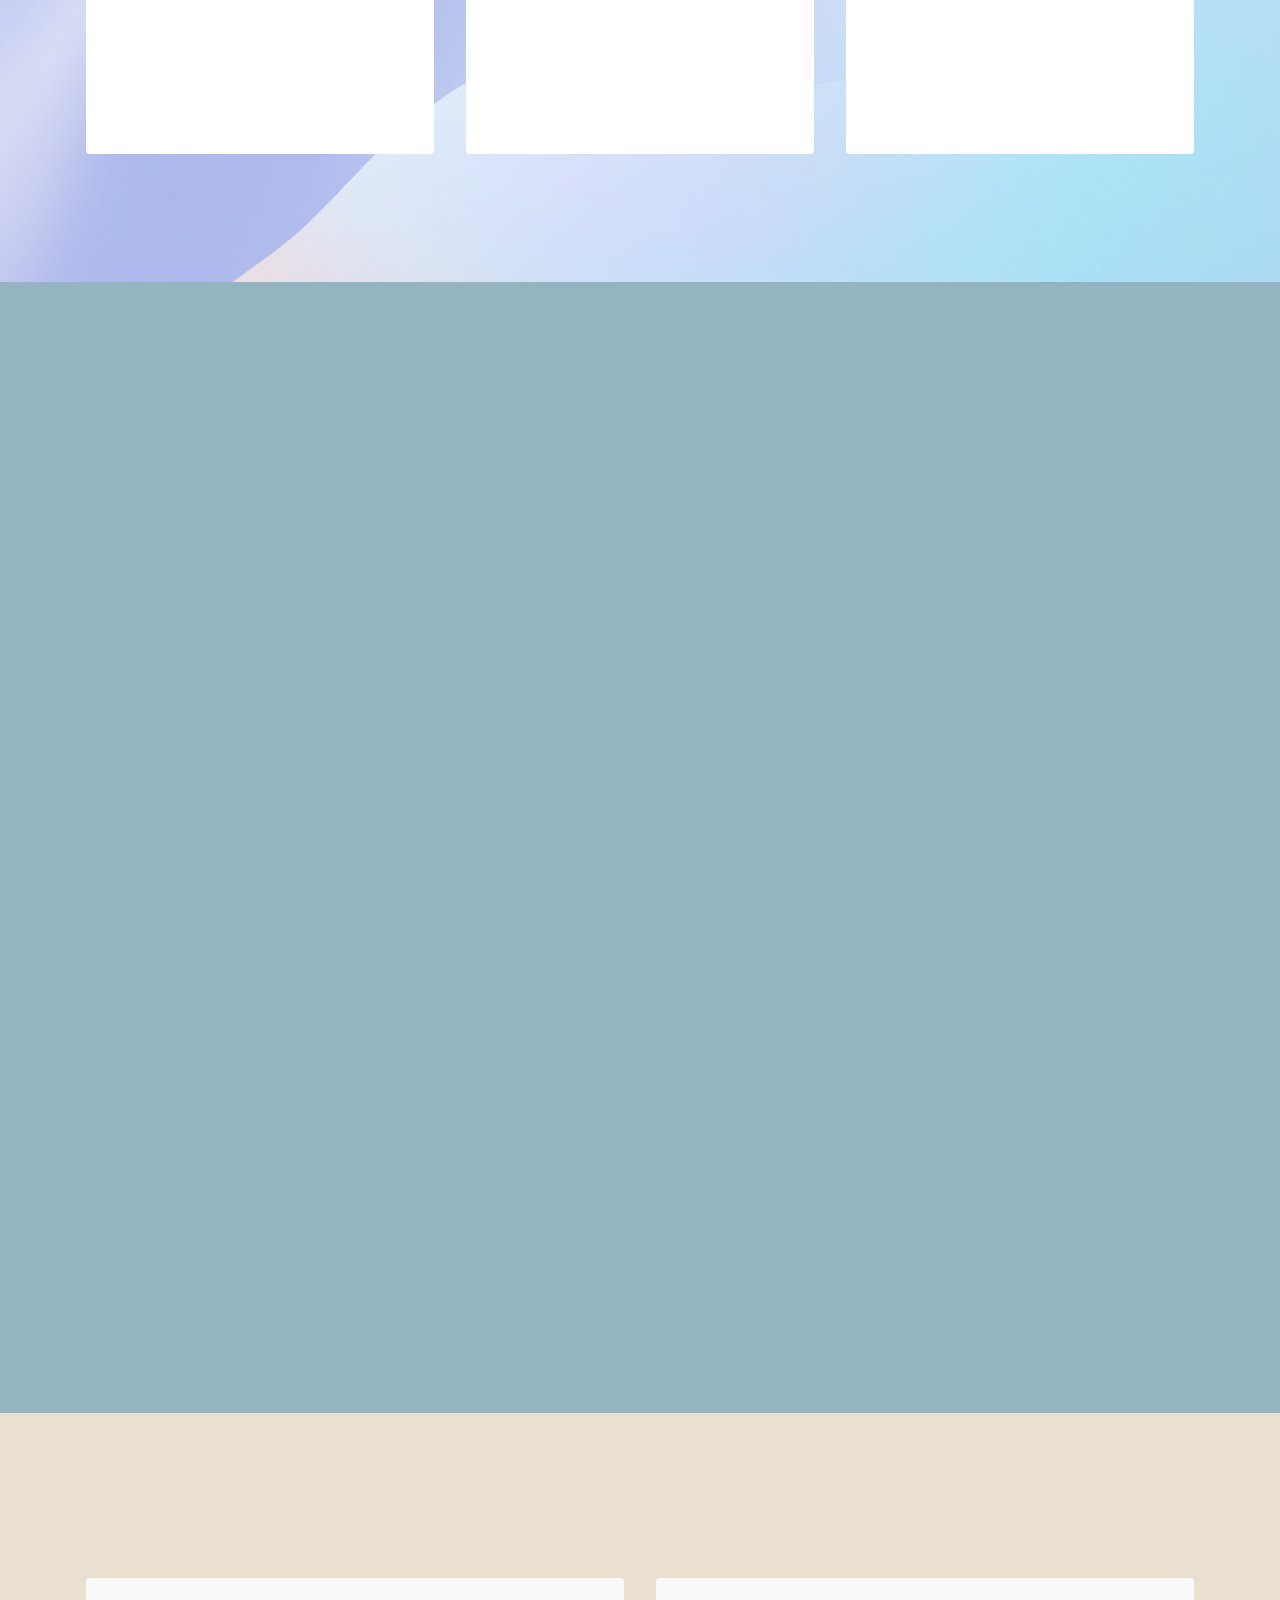
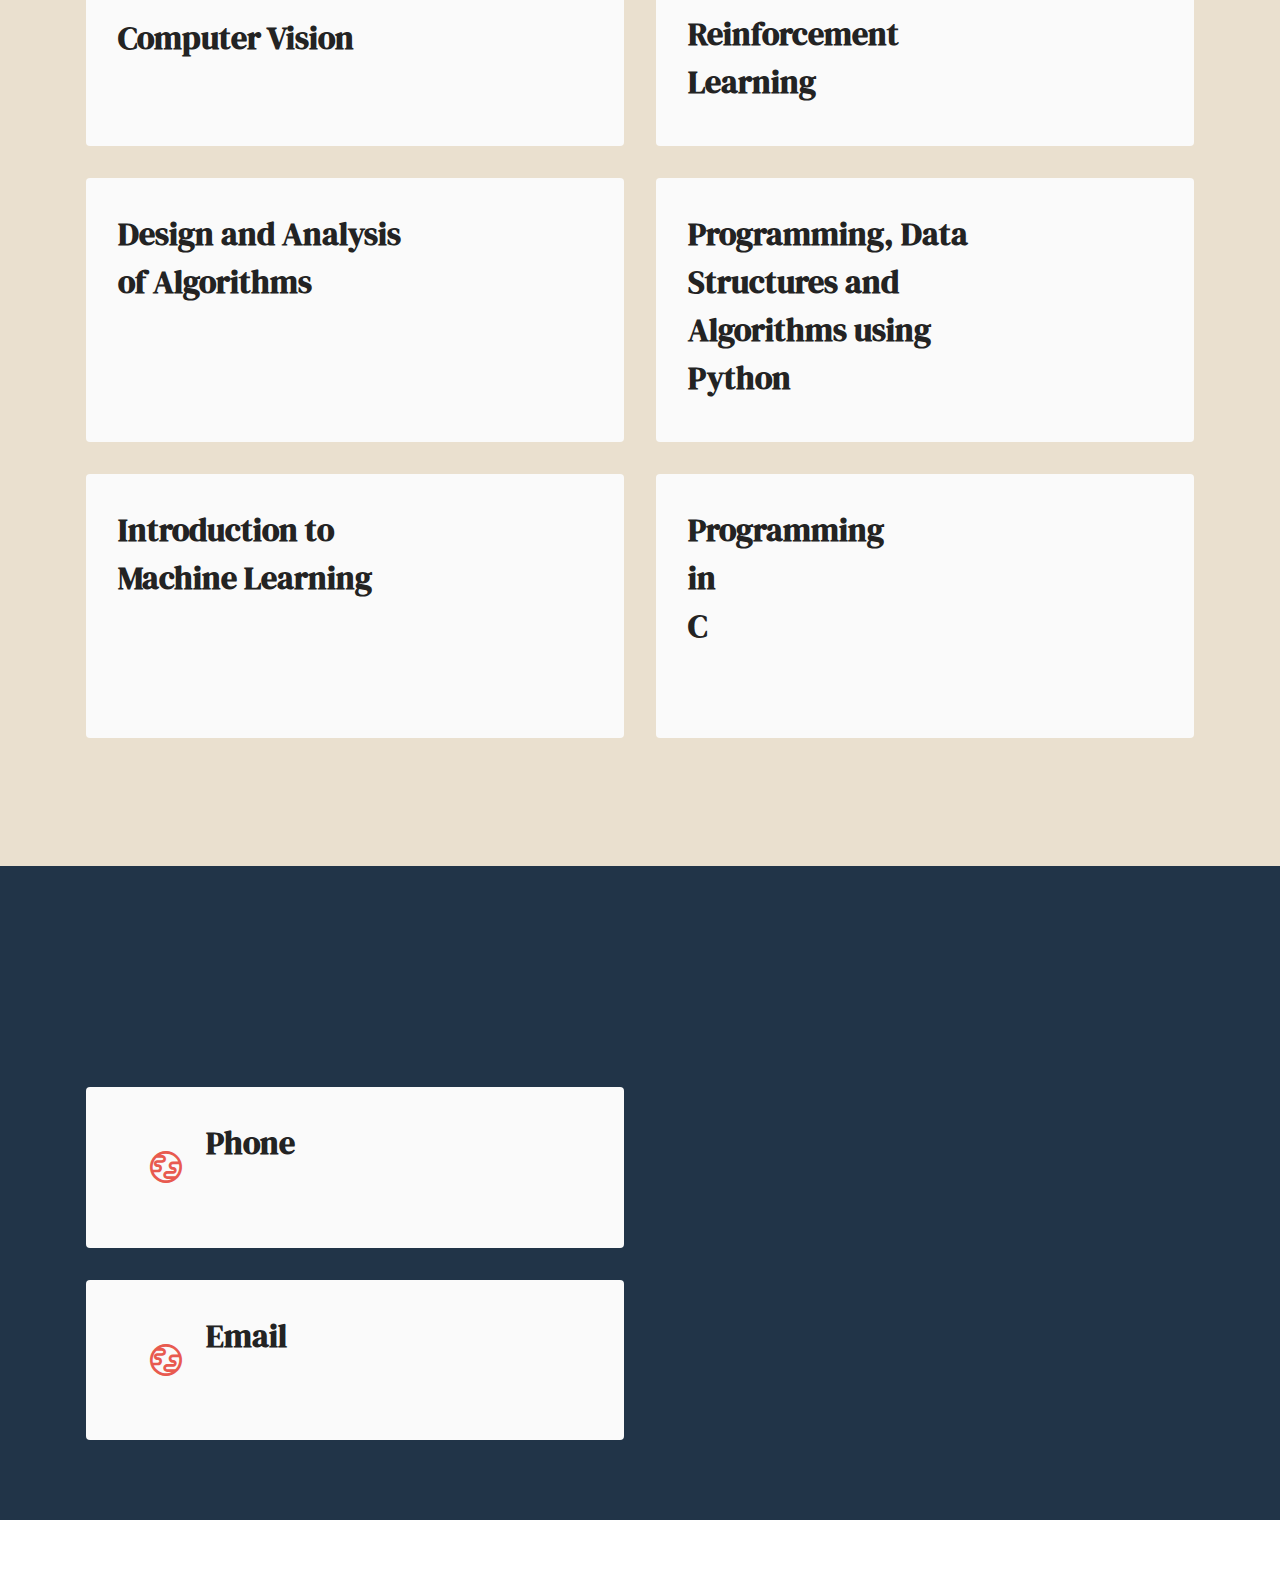
<file: contacts.html>
<!DOCTYPE html>
<html  >
<head>
  <!-- Site made with Mobirise Website Builder v6.1.12, https://mobirise.com -->
  <meta charset="UTF-8">
  <meta http-equiv="X-UA-Compatible" content="IE=edge">
  <meta name="generator" content="Mobirise v6.1.12, mobirise.com">
  <meta name="viewport" content="width=device-width, initial-scale=1, minimum-scale=1">
  <link rel="shortcut icon" href="assets/images/s-169x169.png" type="image/x-icon">
  <meta name="description" content="">
  
  
  <title>Contacts</title>
  <link rel="stylesheet" href="assets/web/assets/mobirise-icons2/mobirise2.css">
  <link rel="stylesheet" href="assets/web/assets/mobirise-icons/mobirise-icons.css">
  <link rel="stylesheet" href="assets/bootstrap/css/bootstrap.min.css">
  <link rel="stylesheet" href="assets/animatecss/animate.css">
  <link rel="stylesheet" href="assets/dropdown/css/style.css">
  <link rel="stylesheet" href="assets/socicon/css/styles.css">
  <link rel="stylesheet" href="assets/theme/css/style.css">
  <link rel="preload" href="https://fonts.googleapis.com/css?family=DM+Serif+Display:400,400i&display=swap" as="style" onload="this.onload=null;this.rel='stylesheet'">
  <noscript><link rel="stylesheet" href="https://fonts.googleapis.com/css?family=DM+Serif+Display:400,400i&display=swap"></noscript>
  <link rel="preload" as="style" href="assets/mobirise/css/mbr-additional.css?v=NqtP9Q"><link rel="stylesheet" href="assets/mobirise/css/mbr-additional.css?v=NqtP9Q" type="text/css">

  
  
  
</head>
<body>
  
  <section data-bs-version="5.1" class="menu menu2 cid-v80W7WRt2m" once="menu" id="menu2-1f">
    
    <nav class="navbar navbar-dropdown navbar-fixed-top navbar-expand-lg">
        <div class="container">
            <div class="navbar-brand">
                <span class="navbar-logo">
                    <a href="https://mobiri.se">
                        <img src="assets/images/s-169x169.png" alt="Mobirise Website Builder" style="height: 5.3rem;">
                    </a>
                </span>
                <span class="navbar-caption-wrap"><a class="navbar-caption text-black display-5" href="https://mobiri.se">Sonal Shukla&nbsp;<br><br><br></a></span>
            </div>
            <button class="navbar-toggler" type="button" data-toggle="collapse" data-bs-toggle="collapse" data-target="#navbarSupportedContent" data-bs-target="#navbarSupportedContent" aria-controls="navbarNavAltMarkup" aria-expanded="false" aria-label="Toggle navigation">
                <div class="hamburger">
                    <span></span>
                    <span></span>
                    <span></span>
                    <span></span>
                </div>
            </button>
            <div class="collapse navbar-collapse" id="navbarSupportedContent">
                <ul class="navbar-nav nav-dropdown" data-app-modern-menu="true"><li class="nav-item"><a class="nav-link link text-black text-primary display-4" href="aboutme.html#video5-d">About Me<br></a></li>
                    <li class="nav-item"><a class="nav-link link text-black text-primary display-4" href="skills.html#features13-o">Skills</a></li><li class="nav-item"><a class="nav-link link text-black text-primary display-4" href="projects.html#features3-2j">Projects</a></li>
                    <li class="nav-item"><a class="nav-link link text-black text-primary display-4" href="index.html#features8-9">Learning &amp; Achievements</a>
                    </li></ul>
                <div class="icons-menu">
                    <a class="iconfont-wrapper" href="tel:+91-75593-42215">
                        <span class="p-2 mbr-iconfont socicon-whatsapp socicon"></span>
                    </a>
                    <a class="iconfont-wrapper" href="http://www.linkedin.com/in/sonal-shukla-b9a459289" target="_blank">
                        <span class="p-2 mbr-iconfont socicon-linkedin socicon"></span>
                    </a>
                    <a class="iconfont-wrapper" href="https://github.com/SonalShukla-projects" target="_blank">
                        <span class="p-2 mbr-iconfont mbri-github"></span>
                    </a>
                    
                </div>
                <div class="navbar-buttons mbr-section-btn"><a class="btn btn-secondary display-4" href="contacts.html#contacts3-1o">
                        Contacts</a></div>
            </div>
        </div>
    </nav>
</section>

<section data-bs-version="5.1" class="header5 cid-v80W7XM29H mbr-fullscreen" id="header5-1g">

    

    
    

    <div class="container">
        <div class="row justify-content-end">
            <div class="col-12 col-lg-7">
                <h1 class="mbr-section-title mbr-fonts-style mbr-white mb-3 display-1"><strong>&nbsp; &nbsp; &nbsp; &nbsp; &nbsp; &nbsp; &nbsp; &nbsp;Aspiring Data&nbsp; &nbsp; &nbsp; &nbsp; &nbsp; &nbsp; &nbsp; &nbsp; &nbsp; &nbsp; &nbsp; &nbsp; &nbsp; &nbsp; &nbsp;&amp; </strong><br><strong>&nbsp; &nbsp; &nbsp; &nbsp; &nbsp; &nbsp; &nbsp; &nbsp;AI&nbsp;</strong><strong>&nbsp;Engineer</strong></h1>
                
                <p class="mbr-text mbr-fonts-style mbr-white display-7"><br>&nbsp; &nbsp; &nbsp; &nbsp; &nbsp; &nbsp; &nbsp; &nbsp; &nbsp; &nbsp; &nbsp; &nbsp; &nbsp; &nbsp; &nbsp; &nbsp; &nbsp; &nbsp; &nbsp; &nbsp; &nbsp; &nbsp; &nbsp; &nbsp; &nbsp; &nbsp; &nbsp; &nbsp; &nbsp; CS Student | Data &amp; AI Enthusiast<br>&nbsp; &nbsp; &nbsp; &nbsp; &nbsp; &nbsp; &nbsp; &nbsp; &nbsp; &nbsp; &nbsp; &nbsp; &nbsp; &nbsp; &nbsp; &nbsp; &nbsp; &nbsp; &nbsp; &nbsp; &nbsp; &nbsp; &nbsp; &nbsp; &nbsp; &nbsp; &nbsp; &nbsp; &nbsp; Actively building projects while strengthening core CS&nbsp; &nbsp; &nbsp; &nbsp; &nbsp; &nbsp; &nbsp; &nbsp; &nbsp; &nbsp; &nbsp; &nbsp; &nbsp; &nbsp; &nbsp; &nbsp; &nbsp; &nbsp; &nbsp; &nbsp; &nbsp; &nbsp; &nbsp; &nbsp; &nbsp; &nbsp; &nbsp; &nbsp; &nbsp; &nbsp; &nbsp; &nbsp; &nbsp; fundamentals.<br></p>
                <div class="mbr-section-btn mt-3"><a class="btn btn-warning-outline display-7" href="https://mobiri.se">About me</a></div>
            </div>
        </div>
    </div>
</section>

<section data-bs-version="5.1" class="video5 cid-v80W7YjnF5" id="video5-1h">
    

    
    
    <div class="container">
        <div class="title-wrapper mb-5">
            <h4 class="mbr-section-title mbr-fonts-style mb-0 display-2">
                <strong>About Me</strong></h4>
        </div>
        <div class="row align-items-center">
            <div class="col-12 col-lg-6 video-block">
                <div class="video-wrapper"><iframe class="mbr-embedded-video" src="https://www.youtube.com/embed/U4AnuN7lLPY?rel=0&amp;amp;mute=1&amp;showinfo=0&amp;autoplay=1&amp;loop=1&amp;playlist=U4AnuN7lLPY" width="1280" height="720" frameborder="0" allowfullscreen></iframe></div>
                <p class="mbr-description pt-2 mbr-fonts-style display-4"></p>
            </div>
            <div class="col-12 col-lg">
                <div class="text-wrapper">
                    <h3 class="mbr-section-subtitle mbr-fonts-style mb-3 display-5">Hello,</h3>
                    <p class="mbr-text mbr-fonts-style display-7">I am a Computer Science undergraduate currently preparing for&nbsp; while developing strong foundations in Data Science, AI, and core CS subjects.<br><br>I believe in learning deeply, practicing consistently, and applying concepts through projects and problem-solving.</p>
                </div>
            </div>
        </div>
    </div>
</section>

<section data-bs-version="5.1" class="features13 cid-v80W7YC9eV" id="features13-1i">

    

    
    
    <div class="container">
        <div class="row justify-content-center">
            <div class="col-12 col-lg-6">
                <div class="card-wrapper">
                    <div class="card-box align-left">
                        <h2 class="card-title mbr-fonts-style mb-4 display-1">
                            <strong>Skills</strong></h2>
                        <p class="mbr-text mbr-fonts-style mb-4 display-7">My skill set is centered around strong CS fundamentals including DSA, OS, DBMS, and Computer Networks.<br>I continuously practice problem-solving and apply concepts through academic and self-driven projects.</p>
                        <div class="mbr-section-btn"><a class="btn btn-black display-4" href="https://mobiri.se">View Projects</a></div>
                    </div>
                </div>
            </div>
            <div class="col-12 col-lg-6">
                <div class="item features-without-image">
                    <div class="item-wrapper mbr-flex">
                        <div class="icon-box">
                            <span class="mbr-iconfont mobi-mbri-desktop mobi-mbri"></span>
                        </div>
                        <div class="text-box">
                            <h4 class="icon-title mbr-black mbr-fonts-style display-7">
                                <strong>Programming</strong></h4>
                            <h5 class="icon-text mbr-black mbr-fonts-style display-4">Python (problem-solving, projects)<div>C</div><div>SQL (basics)</div></h5>
                        </div>
                    </div>
                </div>
                <div class="item features-without-image">
                    <div class="item-wrapper mbr-flex">
                        <div class="icon-box">
                            <span class="mbr-iconfont mobi-mbri-database mobi-mbri"></span>
                        </div>
                        <div class="text-box">
                            <h4 class="icon-title mbr-black mbr-fonts-style display-7"><strong>Data &amp; AI</strong></h4>
                            <h5 class="icon-text mbr-black mbr-fonts-style display-4">Data Analysis with Pandas<div>Introductory ML concepts</div><div>Data visualization</div></h5>
                        </div>
                    </div>
                </div>
                <div class="item features-without-image">
                    <div class="item-wrapper mbr-flex">
                        <div class="icon-box">
                            <span class="mbr-iconfont mobi-mbri-idea mobi-mbri"></span>
                        </div>
                        <div class="text-box">
                            <h4 class="icon-title mbr-black mbr-fonts-style display-7"><strong>CS Core</strong></h4>
                            <h5 class="icon-text mbr-black mbr-fonts-style display-4">DSA (active practice)<div>OS, DBMS, CN&nbsp;</div></h5>
                        </div>
                    </div>
                </div><div class="item features-without-image">
                    <div class="item-wrapper mbr-flex">
                        <div class="icon-box">
                            <span class="mbr-iconfont mobi-mbri-user-2 mobi-mbri"></span>
                        </div>
                        <div class="text-box">
                            <h4 class="icon-title mbr-black mbr-fonts-style display-7"><strong>Tools</strong></h4>
                            <h5 class="icon-text mbr-black mbr-fonts-style display-4">Git &amp; GitHub<div><span style="font-size: 1.1rem;">Pycharm, Jupyter, Colab</span></div><div><span style="font-size: 1.1rem;">VS Code</span><br></div></h5>
                        </div>
                    </div>
                </div>
            </div>
        </div>
    </div>
</section>

<section data-bs-version="5.1" class="features4 cid-v81luGJTLL" id="features4-2e">
    
    <div class="mbr-overlay"></div>
    <div class="container">
        <div class="mbr-section-head">
            <h4 class="mbr-section-title mbr-fonts-style align-center mb-0 display-2">
                <strong>Projects</strong></h4>
            <h5 class="mbr-section-subtitle mbr-fonts-style align-center mb-0 mt-2 display-5">View my work</h5>
        </div>
        <div class="row mt-4">
            <div class="item features-image col-12 col-md-6 col-lg-4">
                <div class="item-wrapper">
                    <div class="item-img">
                        <img src="assets/images/product2.jpg" alt="Mobirise Website Builder" title="">
                    </div>
                    <div class="item-content">
                        <h5 class="item-title mbr-fonts-style display-5"><strong>HR Analytics Dashboard</strong></h5>
                        <h6 class="item-subtitle mbr-fonts-style mt-1 display-7">Business analytics</h6>
                        <p class="mbr-text mbr-fonts-style mt-3 display-7">Developed with Python, Pandas, Seaborn, Matplotlib, and Jupyter Notebook for data visualization and insights.</p>
                    </div>
                    <div class="mbr-section-btn item-footer mt-2"><a href="https://github.com/SonalShukla-projects/Project-" class="btn item-btn btn-black display-7" target="_blank">View Project&nbsp; &nbsp;&gt;</a></div>
                </div>
            </div>
            <div class="item features-image col-12 col-md-6 col-lg-4">
                <div class="item-wrapper">
                    <div class="item-img">
                        <img src="assets/images/product3.jpg" alt="Mobirise Website Builder" title="">
                    </div>
                    <div class="item-content">
                        <h5 class="item-title mbr-fonts-style display-5"><strong>Retail Performance &amp; Profitability Analysis</strong></h5>
                        <h6 class="item-subtitle mbr-fonts-style mt-1 display-7">
                            Data analytics</h6>
                        <p class="mbr-text mbr-fonts-style mt-3 display-7">Built using Python, Pandas, NumPy, Matplotlib,&nbsp; for data analysis and visualization.</p>
                    </div>
                    <div class="mbr-section-btn item-footer mt-2"><a href="https://github.com/SonalShukla-projects/Project-" class="btn item-btn btn-black display-7" target="_blank">View Project   &gt;</a></div>
                </div>
            </div>
            <div class="item features-image col-12 col-md-6 col-lg-4">
                <div class="item-wrapper">
                    <div class="item-img">
                        <img src="assets/images/product1.jpg" alt="Mobirise Website Builder" title="">
                    </div>
                    <div class="item-content">
                        <h5 class="item-title mbr-fonts-style display-5"><strong>Electric Button Animation (HTML &amp; CSS)</strong></h5>
                        <h6 class="item-subtitle mbr-fonts-style mt-1 display-7">Web development</h6>
                        <p class="mbr-text mbr-fonts-style mt-3 display-7">Created an animated electric bulb using HTML, CSS, and JavaScript to demonstrate interactive visual effects.<br></p>
                    </div>
                    <div class="mbr-section-btn item-footer mt-2"><a href="https://github.com/SonalShukla-projects/ELECTRIC-BUTTON-ANIMATION" class="btn item-btn btn-black display-7" target="_blank">View Project   &gt;</a></div>
                </div>
            </div>

        </div>
    </div>
</section>

<section data-bs-version="5.1" class="info1 cid-v80W7YXLMK" id="info1-1j">
    

    
    
    <div class="align-center container-fluid">
        <div class="row justify-content-center">
            <div class="col-12 col-lg-8">
                <h3 class="mbr-section-title mb-4 mbr-fonts-style display-2">
                    <strong>Projects</strong></h3>
                
                
            </div>
        </div>
    </div>
</section>

<section data-bs-version="5.1" class="info3 cid-v80W7Zjcfn" id="info3-1k">

    

    
    

    <div class="container">
        <div class="row justify-content-center">
            <div class="card col-12 col-lg-10">
                <div class="card-wrapper">
                    <div class="card-box align-center">
                        <h3 class="card-title mbr-fonts-style align-center mb-4 display-2">HR Analytics Dashboard</h3>
                        
                        <div class="mbr-section-btn mt-3"><a class="btn btn-warning display-4" href="https://github.com/SonalShukla-projects/Project-">View Project</a></div>
                    </div>
                </div>
            </div>
        </div>
    </div>
</section>

<section data-bs-version="5.1" class="info3 cid-v80W7ZABqZ" id="info3-1l">

    

    
    

    <div class="container">
        <div class="row justify-content-center">
            <div class="card col-12 col-lg-10">
                <div class="card-wrapper">
                    <div class="card-box align-center">
                        <h3 class="card-title mbr-fonts-style align-center mb-4 display-2"><strong>Retail Performance &amp; Profitability Analysis</strong></h3>
                        
                        <div class="mbr-section-btn mt-3"><a class="btn btn-warning display-4" href="https://github.com/SonalShukla-projects/Project-" target="_blank">View Project</a></div>
                    </div>
                </div>
            </div>
        </div>
    </div>
</section>

<section data-bs-version="5.1" class="info3 cid-v80W7ZNPWy" id="info3-1m">

    

    
    

    <div class="container">
        <div class="row justify-content-center">
            <div class="card col-12 col-lg-10">
                <div class="card-wrapper">
                    <div class="card-box align-center">
                        <h3 class="card-title mbr-fonts-style align-center mb-4 display-2"><strong>Electric Button Animation (HTML &amp; CSS)</strong></h3>
                        
                        <div class="mbr-section-btn mt-3"><a class="btn btn-warning display-4" href="https://github.com/SonalShukla-projects/ELECTRIC-BUTTON-ANIMATION" target="_blank">View Project</a></div>
                    </div>
                </div>
            </div>
        </div>
    </div>
</section>

<section data-bs-version="5.1" class="features8 cid-v80W7ZXyes" id="features8-1n">
    <!---->
    

    
    
    <div class="container">
        <div class="row">
            <div class="title col-12">
                <h5 class="mbr-section-title mbr-fonts-style mb-3 display-2"><strong>Learning &amp; Achievements</strong></h5>
                
            </div>
            <div class="card col-12 col-md-6">
                <div class="card-wrapper">
                    <div class="top-line">
                        <h6 class="card-title mbr-fonts-style display-5"><strong>Computer Vision</strong></h6>
                        <p class="mbr-cost mbr-fonts-style display-5">⭐⭐⭐</p>
                    </div>
                    <div class="bottom-line">
                        
                    </div>
                </div>
            </div>
            <div class="card col-12 col-md-6">
                <div class="card-wrapper">
                    <div class="top-line">
                        <h6 class="card-title mbr-fonts-style display-5"><strong>Reinforcement Learning</strong></h6>
                        <p class="mbr-cost mbr-fonts-style display-5">⭐⭐⭐⭐</p>
                    </div>
                    <div class="bottom-line">
                        
                    </div>
                </div>
            </div>
            <div class="card col-12 col-md-6">
                <div class="card-wrapper">
                    <div class="top-line">
                        <h6 class="card-title mbr-fonts-style display-5"><strong>Design and Analysis of Algorithms</strong></h6>
                        <p class="mbr-cost mbr-fonts-style display-5">⭐⭐⭐⭐</p>
                    </div>
                    <div class="bottom-line">
                        
                    </div>
                </div>
            </div>
            <div class="card col-12 col-md-6">
                <div class="card-wrapper">
                    <div class="top-line">
                        <h6 class="card-title mbr-fonts-style display-5"><strong>Programming, Data Structures&nbsp;</strong><strong>and Algorithms using Python</strong></h6>
                        <p class="mbr-cost mbr-fonts-style display-5">⭐⭐⭐⭐</p>
                    </div>
                    <div class="bottom-line">
                        
                    </div>
                </div>
            </div>
            <div class="card col-12 col-md-6">
                <div class="card-wrapper">
                    <div class="top-line">
                        <h6 class="card-title mbr-fonts-style display-5"><strong>Introduction to Machine Learning</strong></h6>
                        <p class="mbr-cost mbr-fonts-style display-5">⭐⭐⭐⭐</p>
                    </div>
                    <div class="bottom-line">
                        
                    </div>
                </div>
            </div>
            <div class="card col-12 col-md-6">
                <div class="card-wrapper">
                    <div class="top-line">
                        <h6 class="card-title mbr-fonts-style display-5"><strong>Programming </strong><br><strong>in </strong><br><strong>C</strong><br><br></h6>
                        <p class="mbr-cost mbr-fonts-style display-5">⭐⭐⭐⭐</p>
                    </div>
                    <div class="bottom-line">
                        
                    </div>
                </div>
            </div>
            
            
            
            
            
            
        </div>
    </div>
</section>

<section data-bs-version="5.1" class="contacts3 map1 cid-v80W80eJTz" id="contacts3-1o">

    

    
    
    <div class="container">
        <div class="mbr-section-head">
            <h3 class="mbr-section-title mbr-fonts-style align-center mb-0 display-2">
                <strong>Contacts</strong>
            </h3>
            <h4 class="mbr-section-subtitle mbr-fonts-style align-center mb-0 mt-2 display-5">📲</h4>
        </div>
        <div class="row justify-content-center mt-4">
            <div class="card col-12 col-md-6">
                <div class="card-wrapper">
                    <div class="image-wrapper">
                        <span class="mbr-iconfont mobi-mbri-globe mobi-mbri"></span>
                    </div>
                    <div class="text-wrapper">
                        <h6 class="card-title mbr-fonts-style mb-1 display-5">
                            <strong>Phone</strong>
                        </h6>
                        <p class="mbr-text mbr-fonts-style display-7">+91 1234567891</p>
                    </div>
                </div>
                <div class="card-wrapper">
                    <div class="image-wrapper">
                        <span class="mbr-iconfont mobi-mbri-globe mobi-mbri"></span>
                    </div>
                    <div class="text-wrapper">
                        <h6 class="card-title mbr-fonts-style mb-1 display-5">
                            <strong>Email</strong>
                        </h6>
                        <p class="mbr-text mbr-fonts-style display-7">sonal1@gmail.com</p>
                    </div>
                </div>
            </div>
            <div class="map-wrapper col-12 col-md-6">
                <div class="google-map"><iframe frameborder="0" style="border:0" src="https://www.google.com/maps/embed?pb=!1m18!1m12!1m3!1d1859.9472532883728!2d79.05408158790563!3d21.1963493!2m3!1f0!2f0!3f0!3m2!1i1024!2i768!4f13.1!3m3!1m2!1s0x3bd4c19a245c4e79%3A0xeb01e77c32efe1ae!2s5%2C%20Premseva%20Colony%20Rd%2C%20Swami%20Madhav%20Nagar%2C%20Gorewada%2C%20Nagpur%2C%20Maharashtra%20440013!5e0!3m2!1sen!2sin!4v1767182833112!5m2!1sen!2sin" allowfullscreen=""></iframe></div>
            </div>
        </div>
    </div>
</section><section class="display-7" style="padding: 0;align-items: center;justify-content: center;flex-wrap: wrap;    align-content: center;display: flex;position: relative;height: 4rem;"><a href="https://mobiri.se/" style="flex: 1 1;height: 4rem;position: absolute;width: 100%;z-index: 1;"><img alt="" style="height: 4rem;" src="[data-uri]"></a><p style="margin: 0;text-align: center;" class="display-7">&#8204;</p><a style="z-index:1" href="https://mobirise.com">Mobirise.com </a></section><script src="assets/bootstrap/js/bootstrap.bundle.min.js"></script>  <script src="assets/smoothscroll/smooth-scroll.js"></script>  <script src="assets/ytplayer/index.js"></script>  <script src="assets/dropdown/js/navbar-dropdown.js"></script>  <script src="assets/playervimeo/vimeo_player.js"></script>  <script src="assets/theme/js/script.js"></script>  
  
  
  <input name="animation" type="hidden">
  </body>
</html>
</file>
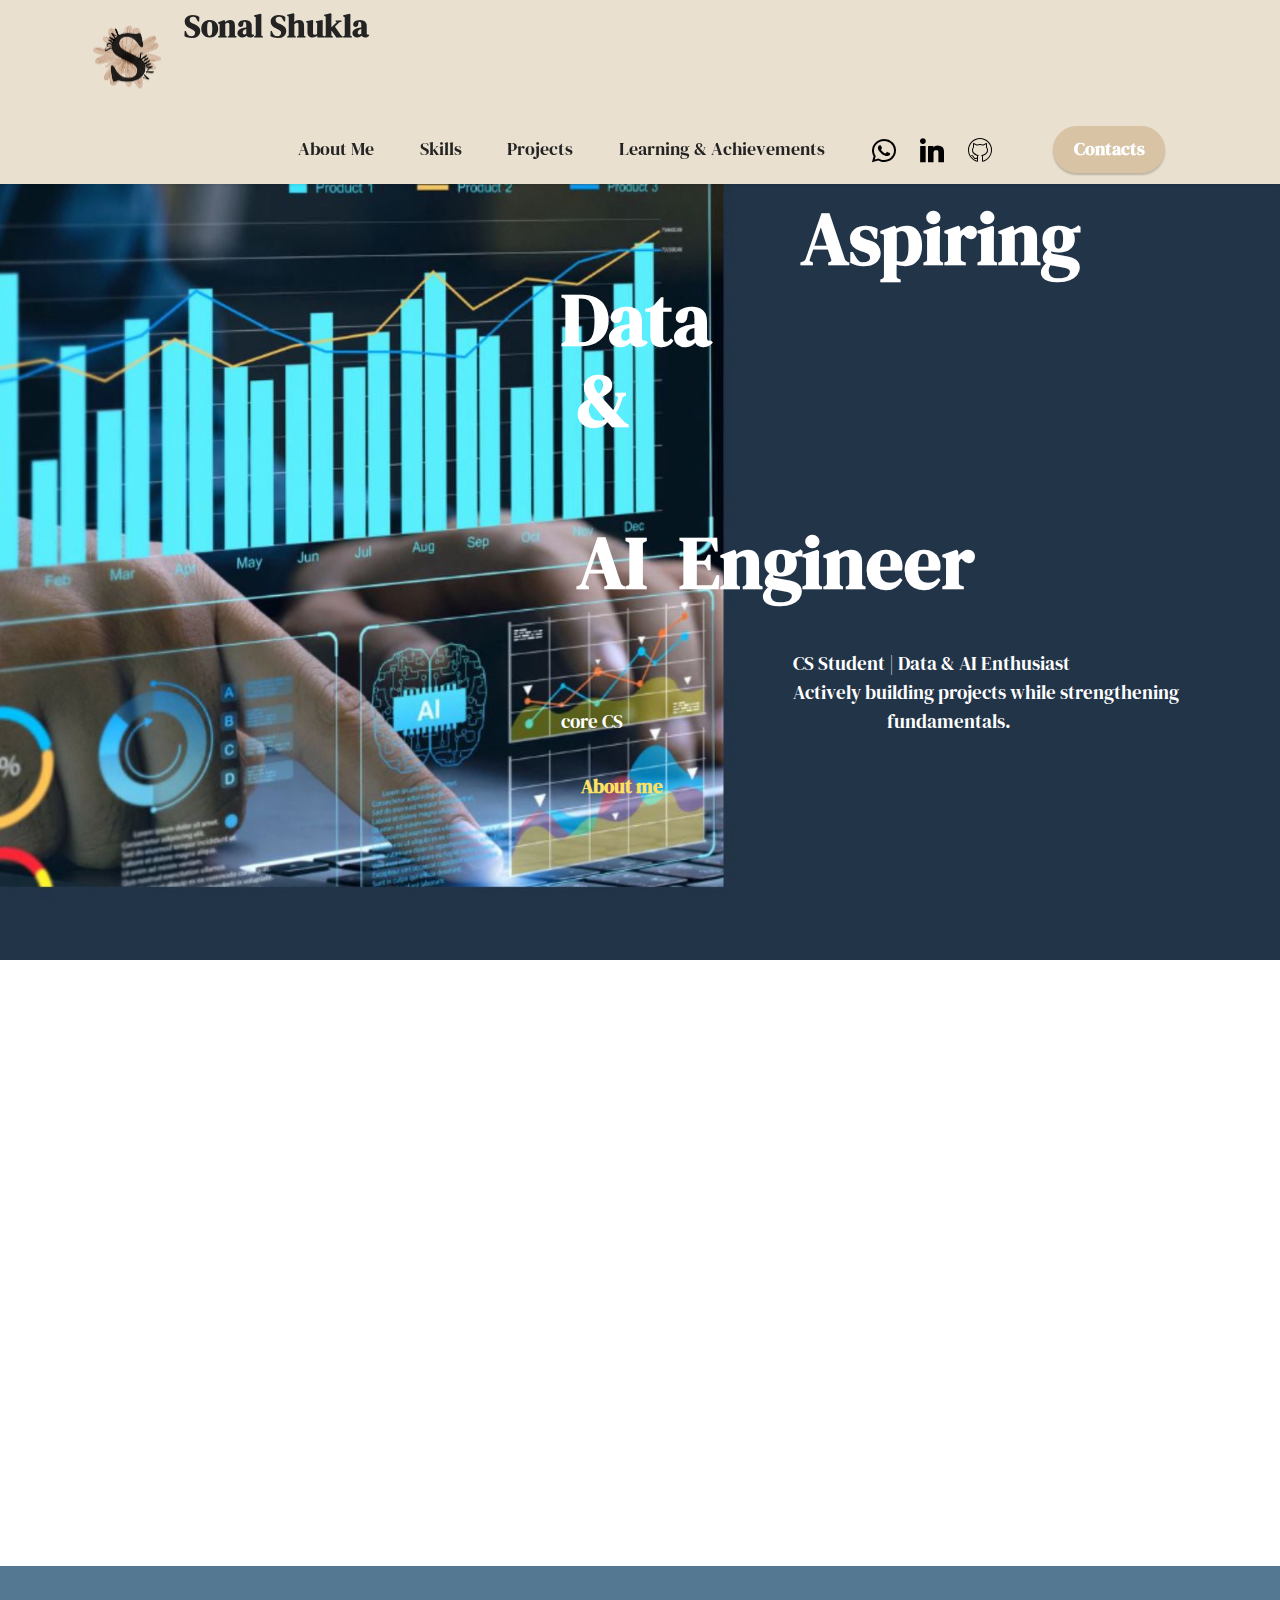
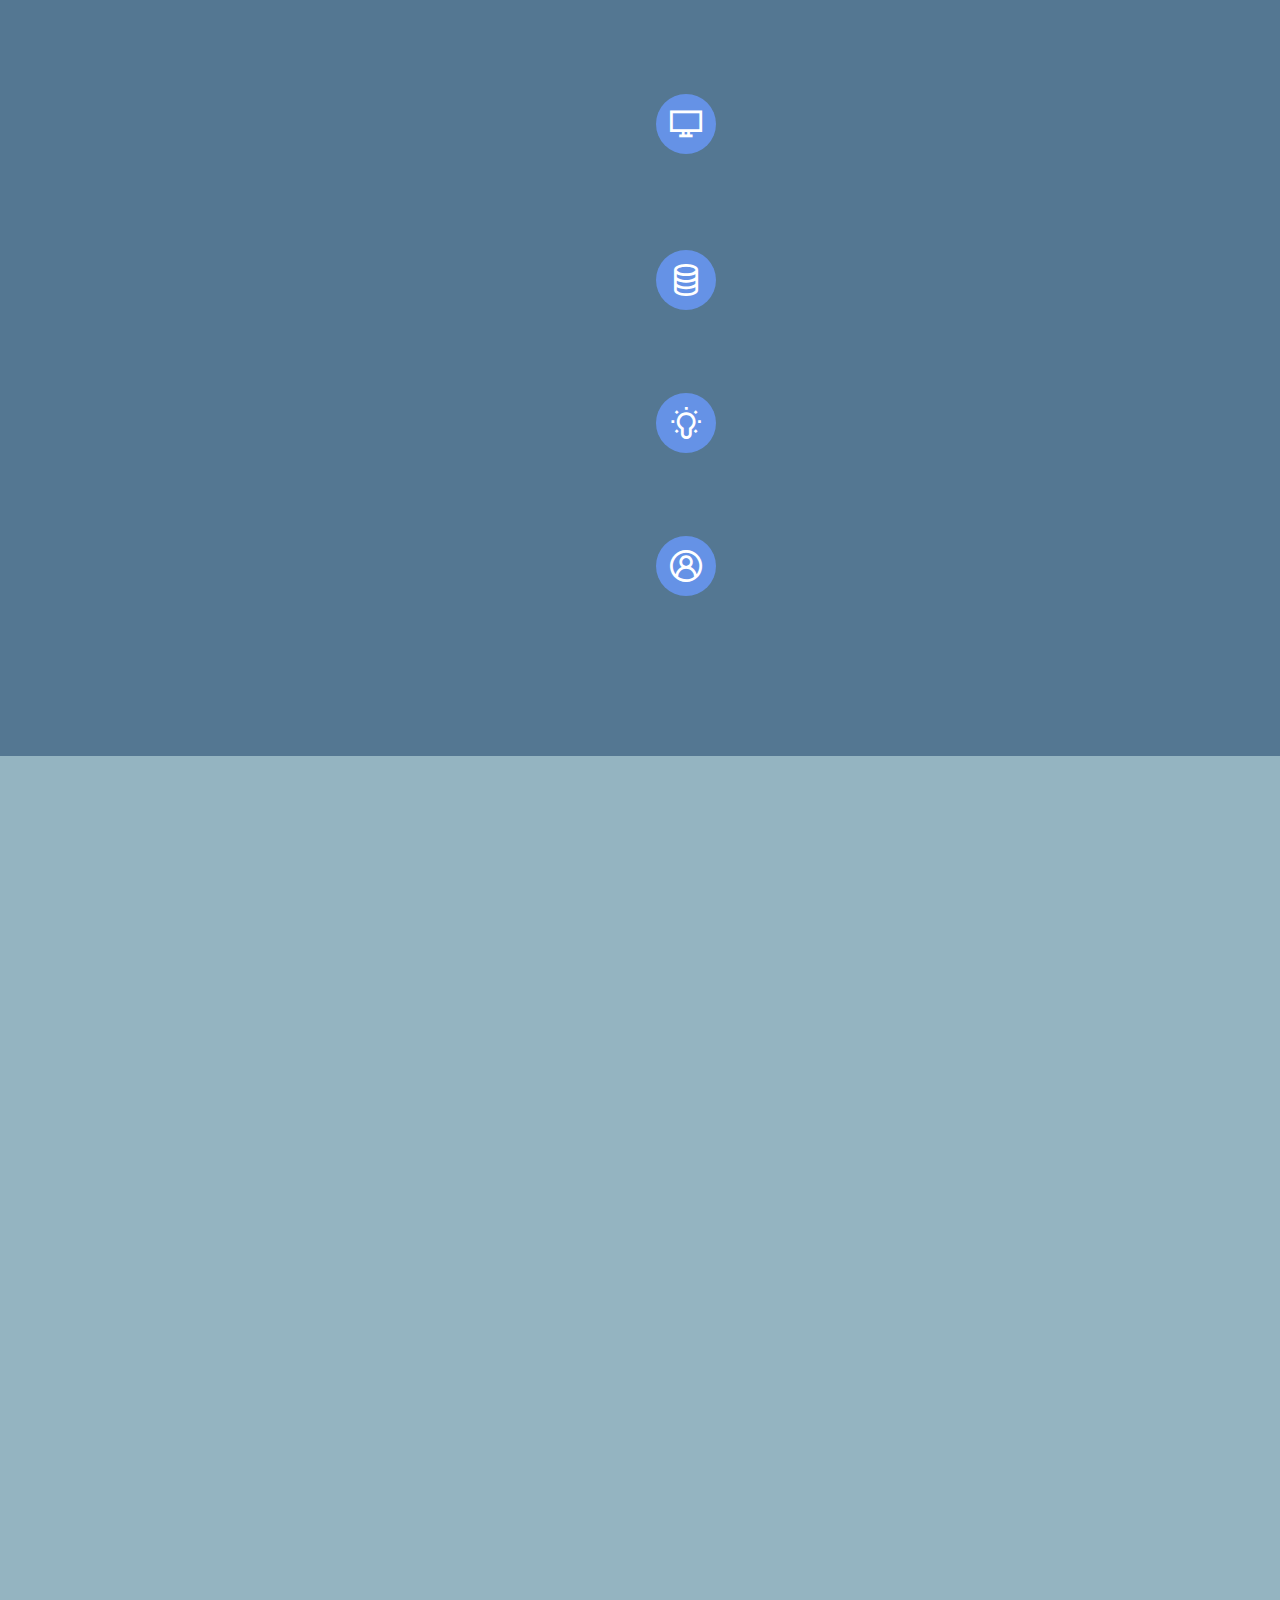
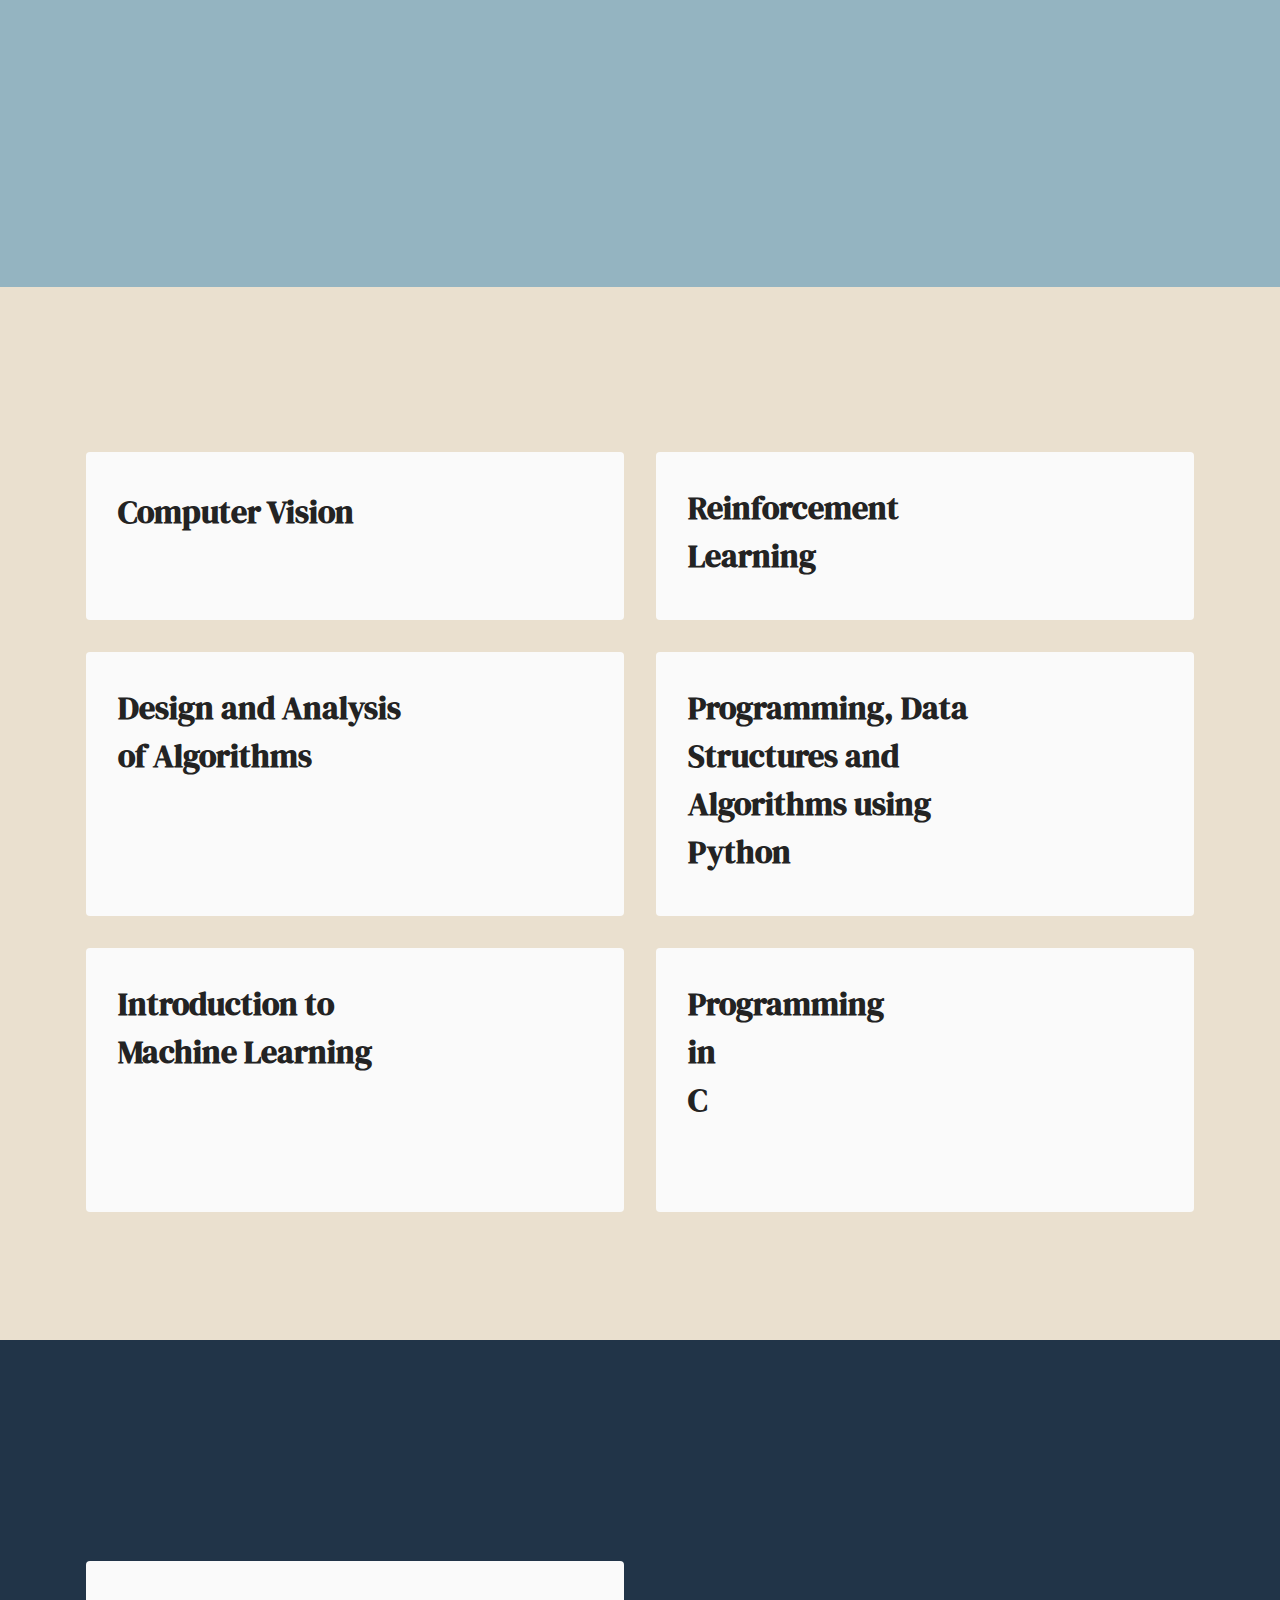
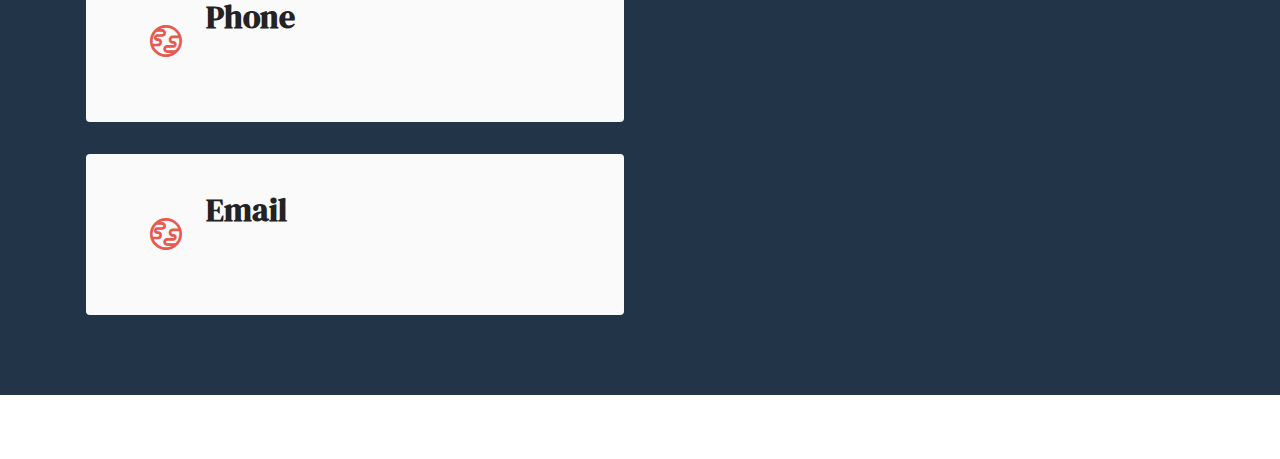
<file: learnings&achievements.html>
<!DOCTYPE html>
<html  >
<head>
  <!-- Site made with Mobirise Website Builder v6.1.12, https://mobirise.com -->
  <meta charset="UTF-8">
  <meta http-equiv="X-UA-Compatible" content="IE=edge">
  <meta name="generator" content="Mobirise v6.1.12, mobirise.com">
  <meta name="viewport" content="width=device-width, initial-scale=1, minimum-scale=1">
  <link rel="shortcut icon" href="assets/images/s-169x169.png" type="image/x-icon">
  <meta name="description" content="">
  
  
  <title>Learning &amp; Achievements</title>
  <link rel="stylesheet" href="assets/web/assets/mobirise-icons2/mobirise2.css">
  <link rel="stylesheet" href="assets/web/assets/mobirise-icons/mobirise-icons.css">
  <link rel="stylesheet" href="assets/bootstrap/css/bootstrap.min.css">
  <link rel="stylesheet" href="assets/animatecss/animate.css">
  <link rel="stylesheet" href="assets/dropdown/css/style.css">
  <link rel="stylesheet" href="assets/socicon/css/styles.css">
  <link rel="stylesheet" href="assets/theme/css/style.css">
  <link rel="preload" href="https://fonts.googleapis.com/css?family=DM+Serif+Display:400,400i&display=swap" as="style" onload="this.onload=null;this.rel='stylesheet'">
  <noscript><link rel="stylesheet" href="https://fonts.googleapis.com/css?family=DM+Serif+Display:400,400i&display=swap"></noscript>
  <link rel="preload" as="style" href="assets/mobirise/css/mbr-additional.css?v=okAsLO"><link rel="stylesheet" href="assets/mobirise/css/mbr-additional.css?v=okAsLO" type="text/css">

  
  
  
</head>
<body>
  
  <section data-bs-version="5.1" class="menu menu2 cid-v80VQVLsk8" once="menu" id="menu2-15">
    
    <nav class="navbar navbar-dropdown navbar-fixed-top navbar-expand-lg">
        <div class="container">
            <div class="navbar-brand">
                <span class="navbar-logo">
                    <a href="https://mobiri.se">
                        <img src="assets/images/s-169x169.png" alt="Mobirise Website Builder" style="height: 5.3rem;">
                    </a>
                </span>
                <span class="navbar-caption-wrap"><a class="navbar-caption text-black display-5" href="https://mobiri.se">Sonal Shukla&nbsp;<br><br><br></a></span>
            </div>
            <button class="navbar-toggler" type="button" data-toggle="collapse" data-bs-toggle="collapse" data-target="#navbarSupportedContent" data-bs-target="#navbarSupportedContent" aria-controls="navbarNavAltMarkup" aria-expanded="false" aria-label="Toggle navigation">
                <div class="hamburger">
                    <span></span>
                    <span></span>
                    <span></span>
                    <span></span>
                </div>
            </button>
            <div class="collapse navbar-collapse" id="navbarSupportedContent">
                <ul class="navbar-nav nav-dropdown" data-app-modern-menu="true"><li class="nav-item"><a class="nav-link link text-black text-primary display-4" href="aboutme.html#video5-d">About Me<br></a></li>
                    <li class="nav-item"><a class="nav-link link text-black text-primary display-4" href="skills.html#features13-o">Skills</a></li><li class="nav-item"><a class="nav-link link text-black text-primary display-4" href="projects.html#features3-2j">Projects</a></li>
                    <li class="nav-item"><a class="nav-link link text-black text-primary display-4" href="index.html#features8-9">Learning &amp; Achievements</a>
                    </li></ul>
                <div class="icons-menu">
                    <a class="iconfont-wrapper" href="tel:+91-75593-42215">
                        <span class="p-2 mbr-iconfont socicon-whatsapp socicon"></span>
                    </a>
                    <a class="iconfont-wrapper" href="http://www.linkedin.com/in/sonal-shukla-b9a459289" target="_blank">
                        <span class="p-2 mbr-iconfont socicon-linkedin socicon"></span>
                    </a>
                    <a class="iconfont-wrapper" href="https://github.com/SonalShukla-projects" target="_blank">
                        <span class="p-2 mbr-iconfont mbri-github"></span>
                    </a>
                    
                </div>
                <div class="navbar-buttons mbr-section-btn"><a class="btn btn-secondary display-4" href="contacts.html#contacts3-1o">
                        Contacts</a></div>
            </div>
        </div>
    </nav>
</section>

<section data-bs-version="5.1" class="header5 cid-v80VQW4pff mbr-fullscreen" id="header5-16">

    

    
    

    <div class="container">
        <div class="row justify-content-end">
            <div class="col-12 col-lg-7">
                <h1 class="mbr-section-title mbr-fonts-style mbr-white mb-3 display-1"><strong>&nbsp; &nbsp; &nbsp; &nbsp; &nbsp; &nbsp; &nbsp; &nbsp;Aspiring Data&nbsp; &nbsp; &nbsp; &nbsp; &nbsp; &nbsp; &nbsp; &nbsp; &nbsp; &nbsp; &nbsp; &nbsp; &nbsp; &nbsp; &nbsp;&amp; </strong><br><strong>&nbsp; &nbsp; &nbsp; &nbsp; &nbsp; &nbsp; &nbsp; &nbsp;AI&nbsp;</strong><strong>&nbsp;Engineer</strong></h1>
                
                <p class="mbr-text mbr-fonts-style mbr-white display-7"><br>&nbsp; &nbsp; &nbsp; &nbsp; &nbsp; &nbsp; &nbsp; &nbsp; &nbsp; &nbsp; &nbsp; &nbsp; &nbsp; &nbsp; &nbsp; &nbsp; &nbsp; &nbsp; &nbsp; &nbsp; &nbsp; &nbsp; &nbsp; &nbsp; &nbsp; &nbsp; &nbsp; &nbsp; &nbsp; CS Student | Data &amp; AI Enthusiast<br>&nbsp; &nbsp; &nbsp; &nbsp; &nbsp; &nbsp; &nbsp; &nbsp; &nbsp; &nbsp; &nbsp; &nbsp; &nbsp; &nbsp; &nbsp; &nbsp; &nbsp; &nbsp; &nbsp; &nbsp; &nbsp; &nbsp; &nbsp; &nbsp; &nbsp; &nbsp; &nbsp; &nbsp; &nbsp; Actively building projects while strengthening core CS&nbsp; &nbsp; &nbsp; &nbsp; &nbsp; &nbsp; &nbsp; &nbsp; &nbsp; &nbsp; &nbsp; &nbsp; &nbsp; &nbsp; &nbsp; &nbsp; &nbsp; &nbsp; &nbsp; &nbsp; &nbsp; &nbsp; &nbsp; &nbsp; &nbsp; &nbsp; &nbsp; &nbsp; &nbsp; &nbsp; &nbsp; &nbsp; &nbsp; fundamentals.<br></p>
                <div class="mbr-section-btn mt-3"><a class="btn btn-warning-outline display-7" href="https://mobiri.se">About me</a></div>
            </div>
        </div>
    </div>
</section>

<section data-bs-version="5.1" class="video5 cid-v80VQWh1WH" id="video5-17">
    

    
    
    <div class="container">
        <div class="title-wrapper mb-5">
            <h4 class="mbr-section-title mbr-fonts-style mb-0 display-2">
                <strong>About Me</strong></h4>
        </div>
        <div class="row align-items-center">
            <div class="col-12 col-lg-6 video-block">
                <div class="video-wrapper"><iframe class="mbr-embedded-video" src="https://www.youtube.com/embed/U4AnuN7lLPY?rel=0&amp;amp;mute=1&amp;showinfo=0&amp;autoplay=1&amp;loop=1&amp;playlist=U4AnuN7lLPY" width="1280" height="720" frameborder="0" allowfullscreen></iframe></div>
                <p class="mbr-description pt-2 mbr-fonts-style display-4"></p>
            </div>
            <div class="col-12 col-lg">
                <div class="text-wrapper">
                    <h3 class="mbr-section-subtitle mbr-fonts-style mb-3 display-5">Hello,</h3>
                    <p class="mbr-text mbr-fonts-style display-7">I am a Computer Science undergraduate currently preparing for&nbsp; while developing strong foundations in Data Science, AI, and core CS subjects.<br><br>I believe in learning deeply, practicing consistently, and applying concepts through projects and problem-solving.</p>
                </div>
            </div>
        </div>
    </div>
</section>

<section data-bs-version="5.1" class="features13 cid-v80VQWtIPC" id="features13-18">

    

    
    
    <div class="container">
        <div class="row justify-content-center">
            <div class="col-12 col-lg-6">
                <div class="card-wrapper">
                    <div class="card-box align-left">
                        <h2 class="card-title mbr-fonts-style mb-4 display-1">
                            <strong>Skills</strong></h2>
                        <p class="mbr-text mbr-fonts-style mb-4 display-7">My skill set is centered around strong CS fundamentals including DSA, OS, DBMS, and Computer Networks.<br>I continuously practice problem-solving and apply concepts through academic and self-driven projects.</p>
                        <div class="mbr-section-btn"><a class="btn btn-primary display-4" href="https://mobiri.se">View Projects</a></div>
                    </div>
                </div>
            </div>
            <div class="col-12 col-lg-6">
                <div class="item features-without-image">
                    <div class="item-wrapper mbr-flex">
                        <div class="icon-box">
                            <span class="mbr-iconfont mobi-mbri-desktop mobi-mbri"></span>
                        </div>
                        <div class="text-box">
                            <h4 class="icon-title mbr-black mbr-fonts-style display-7">
                                <strong>Programming</strong></h4>
                            <h5 class="icon-text mbr-black mbr-fonts-style display-4">Python (problem-solving, projects)<div>C</div><div>SQL (basics)</div></h5>
                        </div>
                    </div>
                </div>
                <div class="item features-without-image">
                    <div class="item-wrapper mbr-flex">
                        <div class="icon-box">
                            <span class="mbr-iconfont mobi-mbri-database mobi-mbri"></span>
                        </div>
                        <div class="text-box">
                            <h4 class="icon-title mbr-black mbr-fonts-style display-7"><strong>Data &amp; AI</strong></h4>
                            <h5 class="icon-text mbr-black mbr-fonts-style display-4">Data Analysis with Pandas<div>Introductory ML concepts</div><div>Data visualization</div></h5>
                        </div>
                    </div>
                </div>
                <div class="item features-without-image">
                    <div class="item-wrapper mbr-flex">
                        <div class="icon-box">
                            <span class="mbr-iconfont mobi-mbri-idea mobi-mbri"></span>
                        </div>
                        <div class="text-box">
                            <h4 class="icon-title mbr-black mbr-fonts-style display-7"><strong>CS Core</strong></h4>
                            <h5 class="icon-text mbr-black mbr-fonts-style display-4">DSA (active practice)<div>OS, DBMS, CN&nbsp;</div></h5>
                        </div>
                    </div>
                </div><div class="item features-without-image">
                    <div class="item-wrapper mbr-flex">
                        <div class="icon-box">
                            <span class="mbr-iconfont mobi-mbri-user-2 mobi-mbri"></span>
                        </div>
                        <div class="text-box">
                            <h4 class="icon-title mbr-black mbr-fonts-style display-7"><strong>Tools</strong></h4>
                            <h5 class="icon-text mbr-black mbr-fonts-style display-4">Git &amp; GitHub<div><span style="font-size: 1.1rem;">Pycharm, Jupyter, Colab</span></div><div><span style="font-size: 1.1rem;">VS Code</span><br></div></h5>
                        </div>
                    </div>
                </div>
            </div>
        </div>
    </div>
</section>

<section data-bs-version="5.1" class="info1 cid-v80VQWK4MQ" id="info1-19">
    

    
    
    <div class="align-center container-fluid">
        <div class="row justify-content-center">
            <div class="col-12 col-lg-8">
                <h3 class="mbr-section-title mb-4 mbr-fonts-style display-2">
                    <strong>Projects</strong></h3>
                
                
            </div>
        </div>
    </div>
</section>

<section data-bs-version="5.1" class="info3 cid-v80VQX0GYB" id="info3-1a">

    

    
    

    <div class="container">
        <div class="row justify-content-center">
            <div class="card col-12 col-lg-10">
                <div class="card-wrapper">
                    <div class="card-box align-center">
                        <h3 class="card-title mbr-fonts-style align-center mb-4 display-2">HR Analytics Dashboard</h3>
                        
                        <div class="mbr-section-btn mt-3"><a class="btn btn-warning display-4" href="https://github.com/SonalShukla-projects/Project-">View Project</a></div>
                    </div>
                </div>
            </div>
        </div>
    </div>
</section>

<section data-bs-version="5.1" class="info3 cid-v80VQXbfWO" id="info3-1b">

    

    
    

    <div class="container">
        <div class="row justify-content-center">
            <div class="card col-12 col-lg-10">
                <div class="card-wrapper">
                    <div class="card-box align-center">
                        <h3 class="card-title mbr-fonts-style align-center mb-4 display-2"><strong>Retail Performance &amp; Profitability Analysis</strong></h3>
                        
                        <div class="mbr-section-btn mt-3"><a class="btn btn-warning display-4" href="https://github.com/SonalShukla-projects/Project-" target="_blank">View Project</a></div>
                    </div>
                </div>
            </div>
        </div>
    </div>
</section>

<section data-bs-version="5.1" class="info3 cid-v80VQXnRdC" id="info3-1c">

    

    
    

    <div class="container">
        <div class="row justify-content-center">
            <div class="card col-12 col-lg-10">
                <div class="card-wrapper">
                    <div class="card-box align-center">
                        <h3 class="card-title mbr-fonts-style align-center mb-4 display-2"><strong>Electric Button Animation (HTML &amp; CSS)</strong></h3>
                        
                        <div class="mbr-section-btn mt-3"><a class="btn btn-warning display-4" href="https://github.com/SonalShukla-projects/ELECTRIC-BUTTON-ANIMATION" target="_blank">View Project</a></div>
                    </div>
                </div>
            </div>
        </div>
    </div>
</section>

<section data-bs-version="5.1" class="features8 cid-v80VQXyvVR" id="features8-1d">
    <!---->
    

    
    
    <div class="container">
        <div class="row">
            <div class="title col-12">
                <h5 class="mbr-section-title mbr-fonts-style mb-3 display-2"><strong>Learning &amp; Achievements</strong></h5>
                
            </div>
            <div class="card col-12 col-md-6">
                <div class="card-wrapper">
                    <div class="top-line">
                        <h6 class="card-title mbr-fonts-style display-5"><strong>Computer Vision</strong></h6>
                        <p class="mbr-cost mbr-fonts-style display-5">⭐⭐⭐</p>
                    </div>
                    <div class="bottom-line">
                        
                    </div>
                </div>
            </div>
            <div class="card col-12 col-md-6">
                <div class="card-wrapper">
                    <div class="top-line">
                        <h6 class="card-title mbr-fonts-style display-5"><strong>Reinforcement Learning</strong></h6>
                        <p class="mbr-cost mbr-fonts-style display-5">⭐⭐⭐⭐</p>
                    </div>
                    <div class="bottom-line">
                        
                    </div>
                </div>
            </div>
            <div class="card col-12 col-md-6">
                <div class="card-wrapper">
                    <div class="top-line">
                        <h6 class="card-title mbr-fonts-style display-5"><strong>Design and Analysis of Algorithms</strong></h6>
                        <p class="mbr-cost mbr-fonts-style display-5">⭐⭐⭐⭐</p>
                    </div>
                    <div class="bottom-line">
                        
                    </div>
                </div>
            </div>
            <div class="card col-12 col-md-6">
                <div class="card-wrapper">
                    <div class="top-line">
                        <h6 class="card-title mbr-fonts-style display-5"><strong>Programming, Data Structures&nbsp;</strong><strong>and Algorithms using Python</strong></h6>
                        <p class="mbr-cost mbr-fonts-style display-5">⭐⭐⭐⭐</p>
                    </div>
                    <div class="bottom-line">
                        
                    </div>
                </div>
            </div>
            <div class="card col-12 col-md-6">
                <div class="card-wrapper">
                    <div class="top-line">
                        <h6 class="card-title mbr-fonts-style display-5"><strong>Introduction to Machine Learning</strong></h6>
                        <p class="mbr-cost mbr-fonts-style display-5">⭐⭐⭐⭐</p>
                    </div>
                    <div class="bottom-line">
                        
                    </div>
                </div>
            </div>
            <div class="card col-12 col-md-6">
                <div class="card-wrapper">
                    <div class="top-line">
                        <h6 class="card-title mbr-fonts-style display-5"><strong>Programming </strong><br><strong>in </strong><br><strong>C</strong><br><br></h6>
                        <p class="mbr-cost mbr-fonts-style display-5">⭐⭐⭐⭐</p>
                    </div>
                    <div class="bottom-line">
                        
                    </div>
                </div>
            </div>
            
            
            
            
            
            
        </div>
    </div>
</section>

<section data-bs-version="5.1" class="contacts3 map1 cid-v80VQXSoCr" id="contacts3-1e">

    

    
    
    <div class="container">
        <div class="mbr-section-head">
            <h3 class="mbr-section-title mbr-fonts-style align-center mb-0 display-2">
                <strong>Contacts</strong>
            </h3>
            <h4 class="mbr-section-subtitle mbr-fonts-style align-center mb-0 mt-2 display-5">📲</h4>
        </div>
        <div class="row justify-content-center mt-4">
            <div class="card col-12 col-md-6">
                <div class="card-wrapper">
                    <div class="image-wrapper">
                        <span class="mbr-iconfont mobi-mbri-globe mobi-mbri"></span>
                    </div>
                    <div class="text-wrapper">
                        <h6 class="card-title mbr-fonts-style mb-1 display-5">
                            <strong>Phone</strong>
                        </h6>
                        <p class="mbr-text mbr-fonts-style display-7">+91 1234567891</p>
                    </div>
                </div>
                <div class="card-wrapper">
                    <div class="image-wrapper">
                        <span class="mbr-iconfont mobi-mbri-globe mobi-mbri"></span>
                    </div>
                    <div class="text-wrapper">
                        <h6 class="card-title mbr-fonts-style mb-1 display-5">
                            <strong>Email</strong>
                        </h6>
                        <p class="mbr-text mbr-fonts-style display-7">sonal1@gmail.com</p>
                    </div>
                </div>
            </div>
            <div class="map-wrapper col-12 col-md-6">
                <div class="google-map"><iframe frameborder="0" style="border:0" src="https://www.google.com/maps/embed?pb=!1m18!1m12!1m3!1d1859.9472532883728!2d79.05408158790563!3d21.1963493!2m3!1f0!2f0!3f0!3m2!1i1024!2i768!4f13.1!3m3!1m2!1s0x3bd4c19a245c4e79%3A0xeb01e77c32efe1ae!2s5%2C%20Premseva%20Colony%20Rd%2C%20Swami%20Madhav%20Nagar%2C%20Gorewada%2C%20Nagpur%2C%20Maharashtra%20440013!5e0!3m2!1sen!2sin!4v1767182833112!5m2!1sen!2sin" allowfullscreen=""></iframe></div>
            </div>
        </div>
    </div>
</section><section class="display-7" style="padding: 0;align-items: center;justify-content: center;flex-wrap: wrap;    align-content: center;display: flex;position: relative;height: 4rem;"><a href="https://mobiri.se/" style="flex: 1 1;height: 4rem;position: absolute;width: 100%;z-index: 1;"><img alt="" style="height: 4rem;" src="[data-uri]"></a><p style="margin: 0;text-align: center;" class="display-7">&#8204;</p><a style="z-index:1" href="https://mobirise.com/offline-website-builder.html">Offline Website Builder</a></section><script src="assets/bootstrap/js/bootstrap.bundle.min.js"></script>  <script src="assets/smoothscroll/smooth-scroll.js"></script>  <script src="assets/ytplayer/index.js"></script>  <script src="assets/dropdown/js/navbar-dropdown.js"></script>  <script src="assets/playervimeo/vimeo_player.js"></script>  <script src="assets/theme/js/script.js"></script>  
  
  
  <input name="animation" type="hidden">
  </body>
</html>
</file>
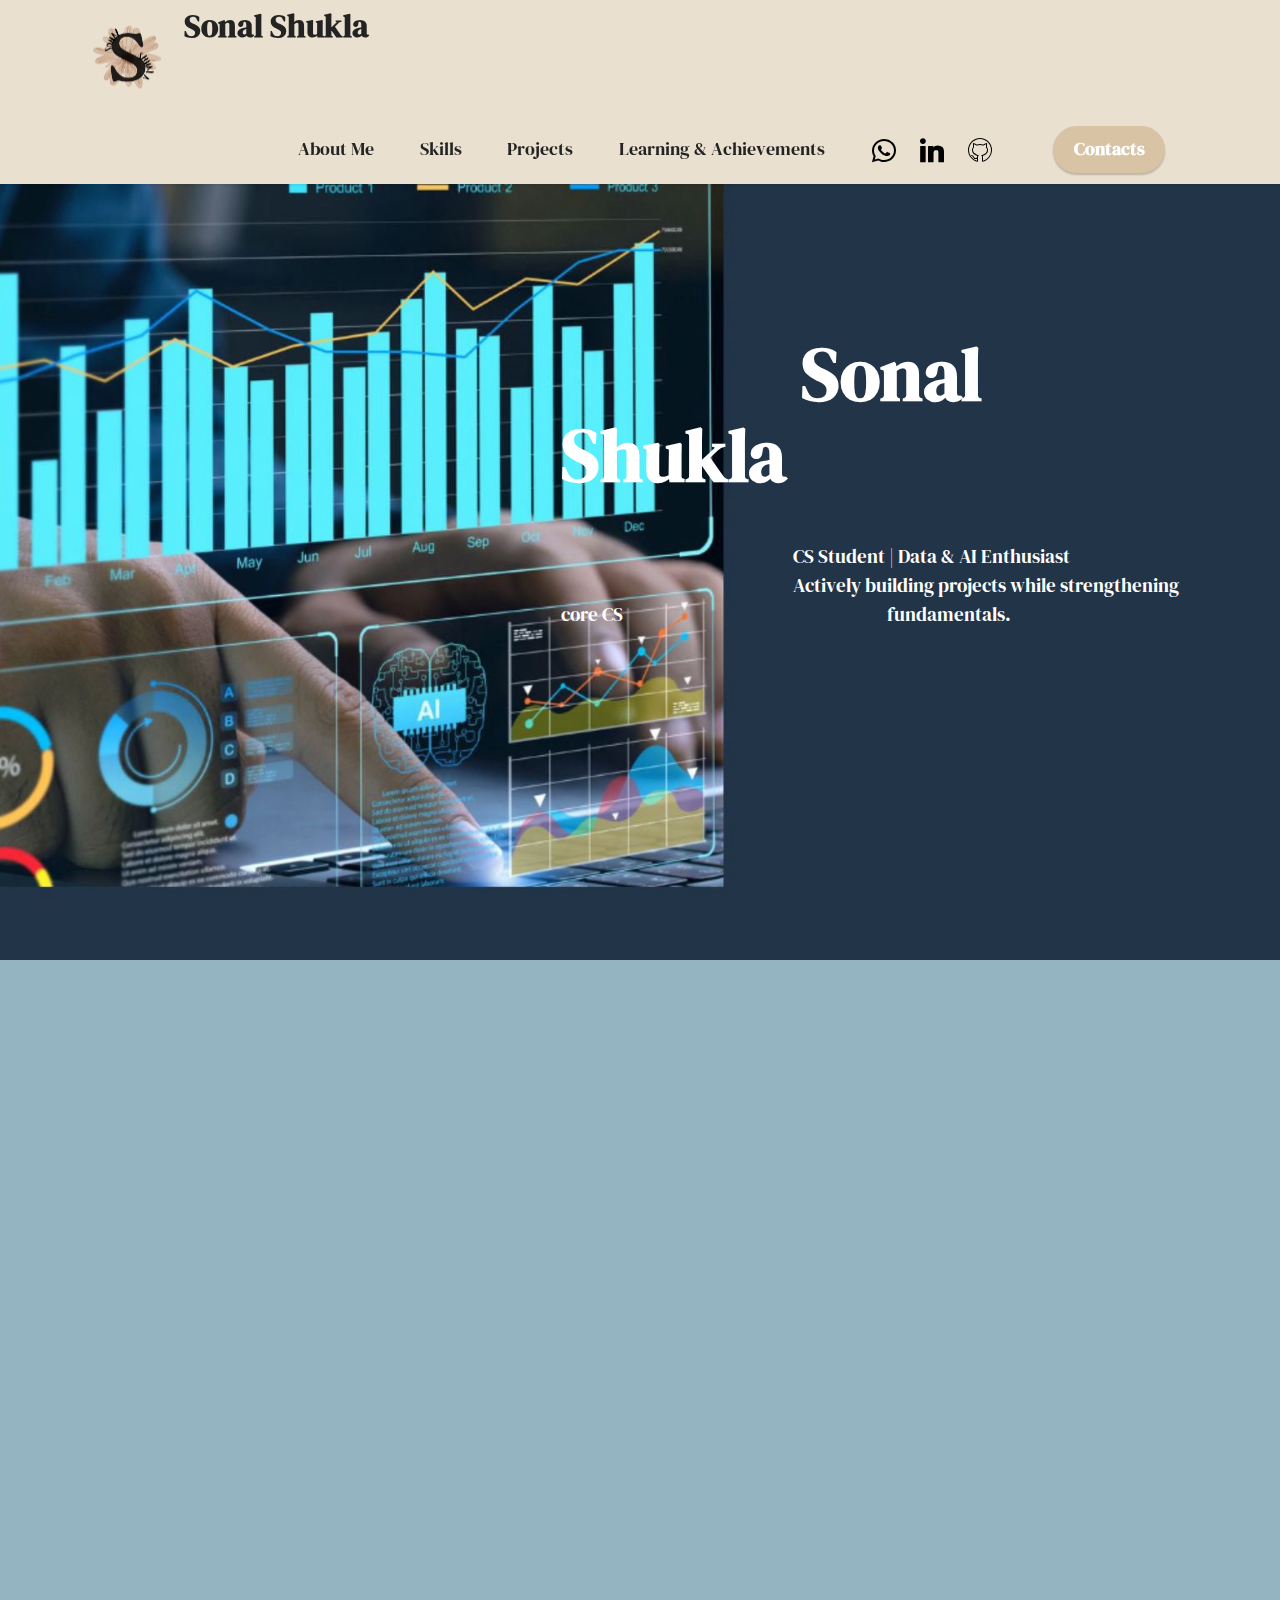
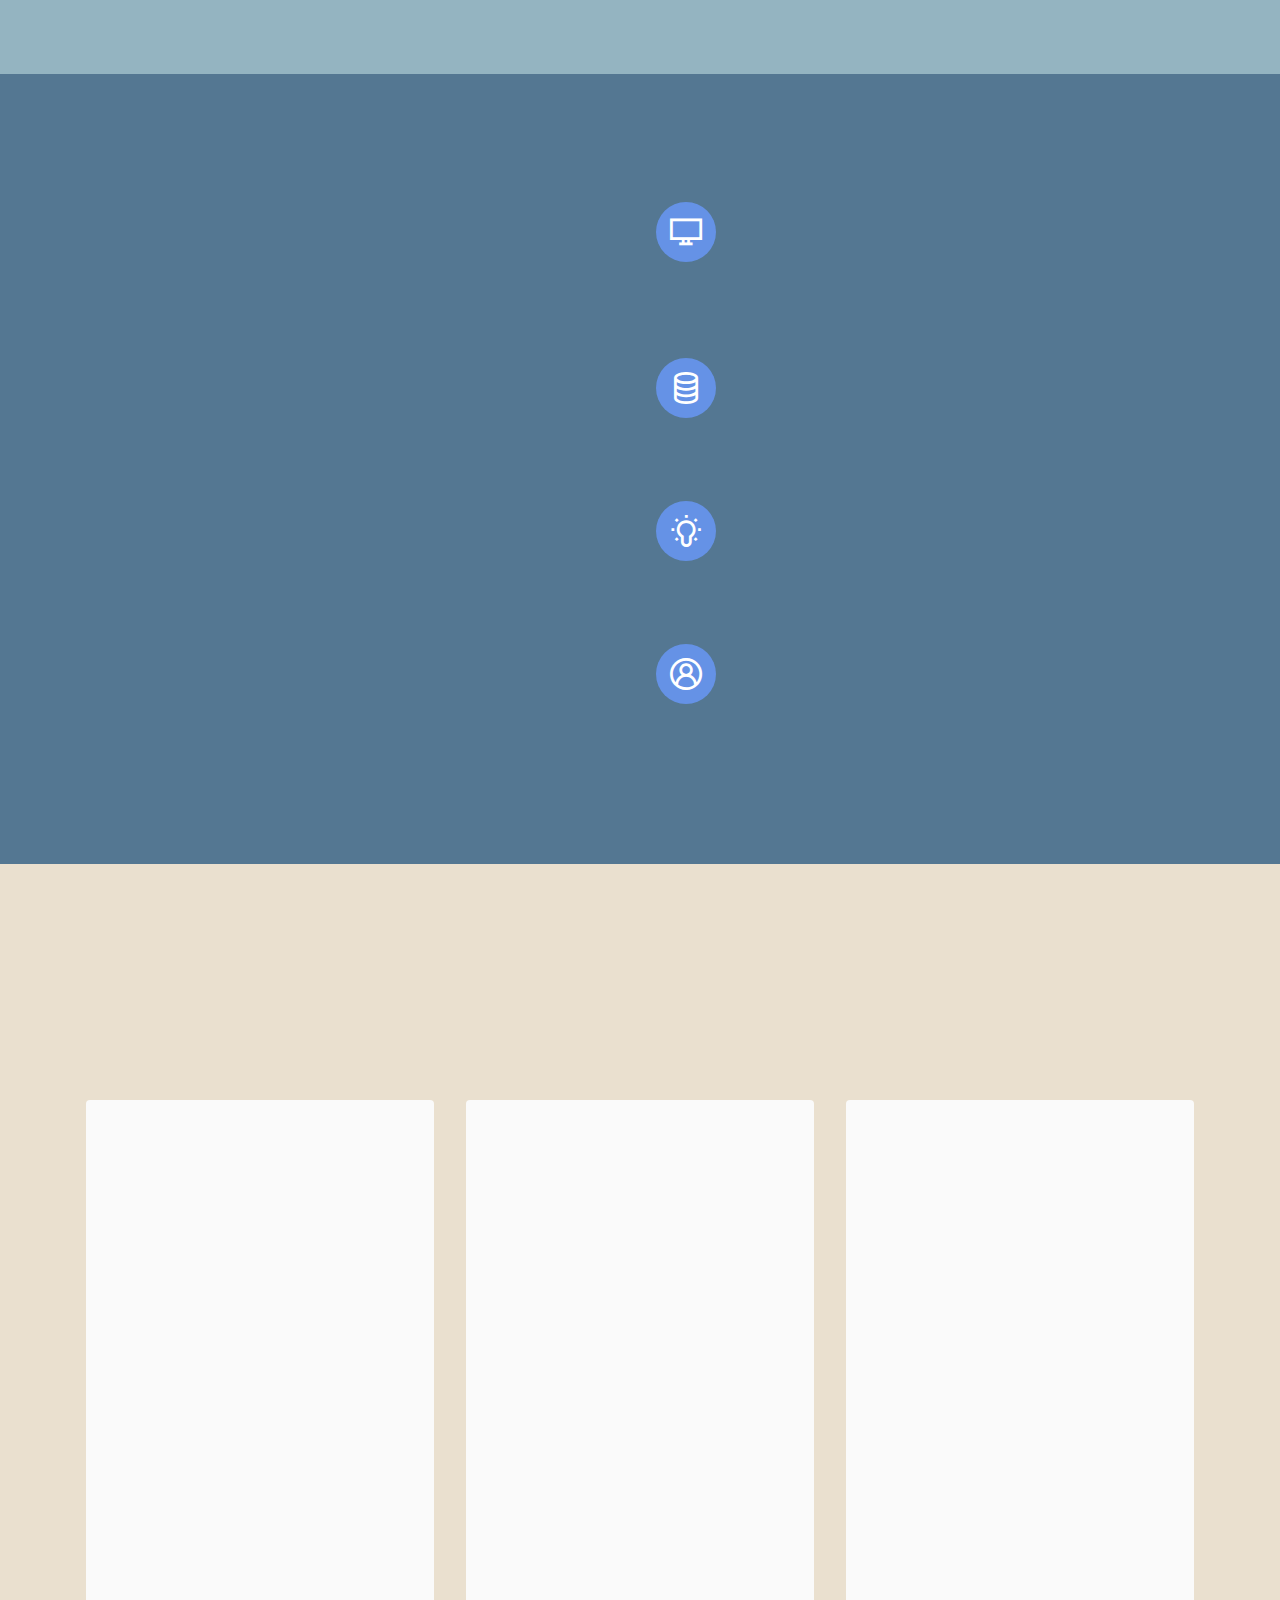
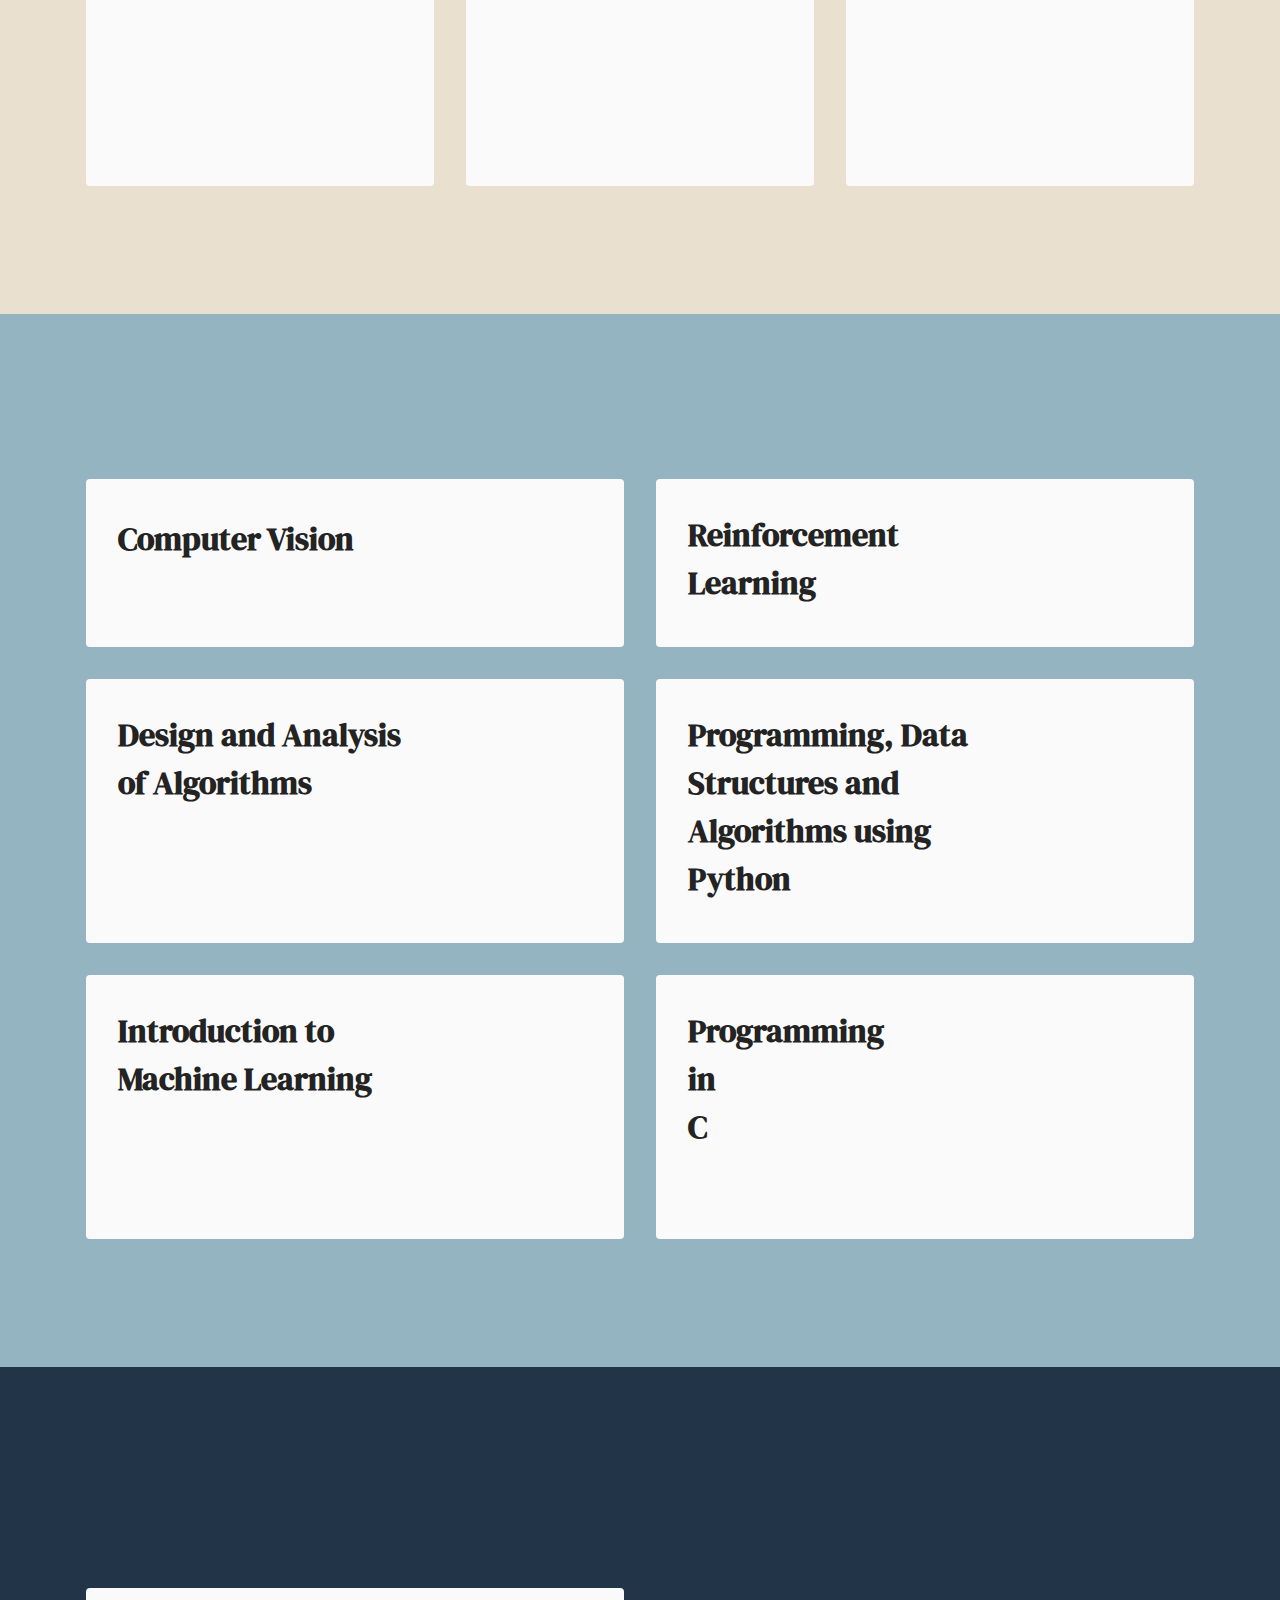
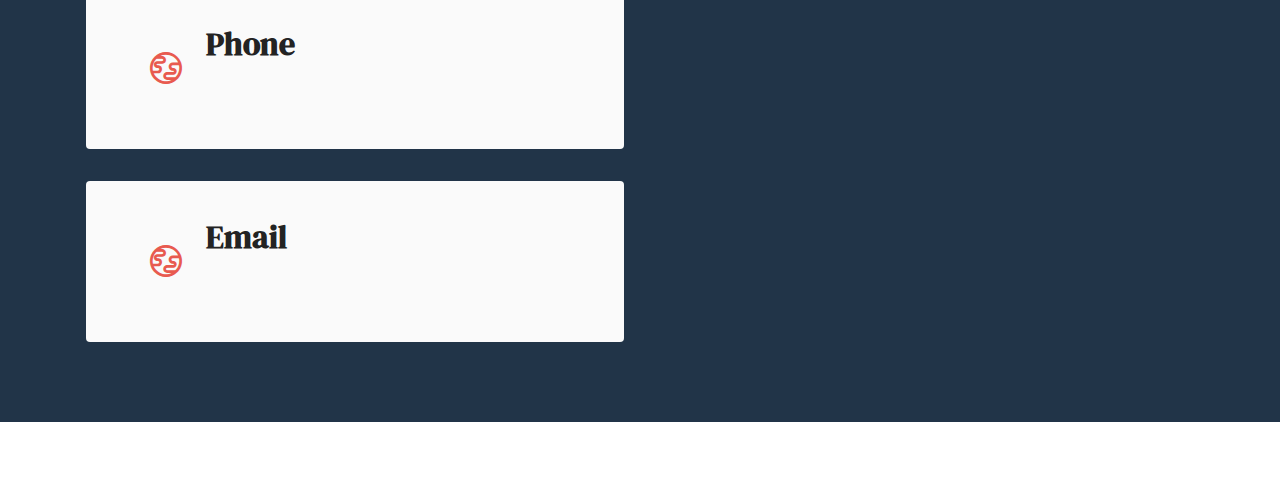
<file: portfolio.html>
<!DOCTYPE html>
<html  >
<head>
  <!-- Site made with Mobirise Website Builder v6.1.12, https://mobirise.com -->
  <meta charset="UTF-8">
  <meta http-equiv="X-UA-Compatible" content="IE=edge">
  <meta name="generator" content="Mobirise v6.1.12, mobirise.com">
  <meta name="viewport" content="width=device-width, initial-scale=1, minimum-scale=1">
  <link rel="shortcut icon" href="assets/images/s-169x169.png" type="image/x-icon">
  <meta name="description" content="">
  
  
  <title>Sonal Shukla</title>
  <link rel="stylesheet" href="assets/web/assets/mobirise-icons2/mobirise2.css">
  <link rel="stylesheet" href="assets/web/assets/mobirise-icons/mobirise-icons.css">
  <link rel="stylesheet" href="assets/bootstrap/css/bootstrap.min.css">
  <link rel="stylesheet" href="assets/animatecss/animate.css">
  <link rel="stylesheet" href="assets/dropdown/css/style.css">
  <link rel="stylesheet" href="assets/socicon/css/styles.css">
  <link rel="stylesheet" href="assets/theme/css/style.css">
  <link rel="preload" href="https://fonts.googleapis.com/css?family=DM+Serif+Display:400,400i&display=swap" as="style" onload="this.onload=null;this.rel='stylesheet'">
  <noscript><link rel="stylesheet" href="https://fonts.googleapis.com/css?family=DM+Serif+Display:400,400i&display=swap"></noscript>
  <link rel="preload" as="style" href="assets/mobirise/css/mbr-additional.css?v=x2wxXZ"><link rel="stylesheet" href="assets/mobirise/css/mbr-additional.css?v=x2wxXZ" type="text/css">

  
  
  
</head>
<body>
  
  <section data-bs-version="5.1" class="menu menu2 cid-v81o0FxNbS" once="menu" id="menu2-2g">
    
    <nav class="navbar navbar-dropdown navbar-fixed-top navbar-expand-lg">
        <div class="container">
            <div class="navbar-brand">
                <span class="navbar-logo">
                    <a href="https://mobiri.se">
                        <img src="assets/images/s-169x169.png" alt="Mobirise Website Builder" style="height: 5.3rem;">
                    </a>
                </span>
                <span class="navbar-caption-wrap"><a class="navbar-caption text-black display-5" href="https://mobiri.se">Sonal Shukla&nbsp;<br><br><br></a></span>
            </div>
            <button class="navbar-toggler" type="button" data-toggle="collapse" data-bs-toggle="collapse" data-target="#navbarSupportedContent" data-bs-target="#navbarSupportedContent" aria-controls="navbarNavAltMarkup" aria-expanded="false" aria-label="Toggle navigation">
                <div class="hamburger">
                    <span></span>
                    <span></span>
                    <span></span>
                    <span></span>
                </div>
            </button>
            <div class="collapse navbar-collapse" id="navbarSupportedContent">
                <ul class="navbar-nav nav-dropdown" data-app-modern-menu="true"><li class="nav-item"><a class="nav-link link text-black text-primary display-4" href="aboutme.html#video5-d">About Me<br></a></li>
                    <li class="nav-item"><a class="nav-link link text-black text-primary display-4" href="skills.html#features13-o">Skills</a></li><li class="nav-item"><a class="nav-link link text-black text-primary display-4" href="projects.html#features3-2j">Projects</a></li>
                    <li class="nav-item"><a class="nav-link link text-black text-primary display-4" href="index.html#features8-9">Learning &amp; Achievements</a>
                    </li></ul>
                <div class="icons-menu">
                    <a class="iconfont-wrapper" href="tel:+91-75593-42215">
                        <span class="p-2 mbr-iconfont socicon-whatsapp socicon"></span>
                    </a>
                    <a class="iconfont-wrapper" href="http://www.linkedin.com/in/sonal-shukla-b9a459289" target="_blank">
                        <span class="p-2 mbr-iconfont socicon-linkedin socicon"></span>
                    </a>
                    <a class="iconfont-wrapper" href="https://github.com/SonalShukla-projects" target="_blank">
                        <span class="p-2 mbr-iconfont mbri-github"></span>
                    </a>
                    
                </div>
                <div class="navbar-buttons mbr-section-btn"><a class="btn btn-secondary display-4" href="contacts.html#contacts3-1o">
                        Contacts</a></div>
            </div>
        </div>
    </nav>
</section>

<section data-bs-version="5.1" class="header5 cid-v81o0FY194 mbr-fullscreen" id="header5-2h">

    

    
    

    <div class="container">
        <div class="row justify-content-end">
            <div class="col-12 col-lg-7">
                <h1 class="mbr-section-title mbr-fonts-style mbr-white mb-3 display-1"><strong>&nbsp; &nbsp; &nbsp; &nbsp; &nbsp; &nbsp; &nbsp; &nbsp;Sonal Shukla</strong></h1>
                
                <p class="mbr-text mbr-fonts-style mbr-white display-7"><br>&nbsp; &nbsp; &nbsp; &nbsp; &nbsp; &nbsp; &nbsp; &nbsp; &nbsp; &nbsp; &nbsp; &nbsp; &nbsp; &nbsp; &nbsp; &nbsp; &nbsp; &nbsp; &nbsp; &nbsp; &nbsp; &nbsp; &nbsp; &nbsp; &nbsp; &nbsp; &nbsp; &nbsp; &nbsp; CS Student | Data &amp; AI Enthusiast<br>&nbsp; &nbsp; &nbsp; &nbsp; &nbsp; &nbsp; &nbsp; &nbsp; &nbsp; &nbsp; &nbsp; &nbsp; &nbsp; &nbsp; &nbsp; &nbsp; &nbsp; &nbsp; &nbsp; &nbsp; &nbsp; &nbsp; &nbsp; &nbsp; &nbsp; &nbsp; &nbsp; &nbsp; &nbsp; Actively building projects while strengthening core CS&nbsp; &nbsp; &nbsp; &nbsp; &nbsp; &nbsp; &nbsp; &nbsp; &nbsp; &nbsp; &nbsp; &nbsp; &nbsp; &nbsp; &nbsp; &nbsp; &nbsp; &nbsp; &nbsp; &nbsp; &nbsp; &nbsp; &nbsp; &nbsp; &nbsp; &nbsp; &nbsp; &nbsp; &nbsp; &nbsp; &nbsp; &nbsp; &nbsp; fundamentals.<br></p>
                <div class="mbr-section-btn mt-3"><a class="btn btn-warning-outline display-7" href="https://mobiri.se"></a></div>
            </div>
        </div>
    </div>
</section>

<section data-bs-version="5.1" class="header11 cid-v81o0Ge0rr" id="header11-2i">

    

    
    

    <div class="container">
        <div class="row justify-content-center">
            <div class="col-12 col-md-4 image-wrapper">
                <img class="w-100" src="assets/images/passport-853x1280.jpg" alt="Mobirise Website Builder">
            </div>
            <div class="col-12 col-md">
                <div class="text-wrapper text-center">
                    <h1 class="mbr-section-title mbr-fonts-style mb-3 display-1"><strong>About Me</strong></h1>
                    <p class="mbr-text mbr-fonts-style display-7">I am a Computer Science undergraduate currently preparing for  while developing strong foundations in Data Science, AI, and core CS subjects.
<br>
<br>I believe in learning deeply, practicing consistently, and applying concepts through projects and problem-solving.</p>
                    
                </div>
            </div>
        </div>
    </div>
</section>

<section data-bs-version="5.1" class="features13 cid-v81o0GQcfi" id="features13-2k">

    

    
    
    <div class="container">
        <div class="row justify-content-center">
            <div class="col-12 col-lg-6">
                <div class="card-wrapper">
                    <div class="card-box align-left">
                        <h2 class="card-title mbr-fonts-style mb-4 display-1">
                            <strong>Skills</strong></h2>
                        <p class="mbr-text mbr-fonts-style mb-4 display-7">My skill set is centered around strong CS fundamentals including DSA, OS, DBMS, and Computer Networks.<br>I continuously practice problem-solving and apply concepts through academic and self-driven projects.</p>
                        <div class="mbr-section-btn"><a class="btn btn-black display-4" href="https://github.com/SonalShukla-projects" target="_blank">View Projects</a></div>
                    </div>
                </div>
            </div>
            <div class="col-12 col-lg-6">
                <div class="item features-without-image">
                    <div class="item-wrapper mbr-flex">
                        <div class="icon-box">
                            <span class="mbr-iconfont mobi-mbri-desktop mobi-mbri"></span>
                        </div>
                        <div class="text-box">
                            <h4 class="icon-title mbr-black mbr-fonts-style display-7">
                                <strong>Programming</strong></h4>
                            <h5 class="icon-text mbr-black mbr-fonts-style display-4">Python (problem-solving, projects)<div>C</div><div>SQL (basics)</div></h5>
                        </div>
                    </div>
                </div>
                <div class="item features-without-image">
                    <div class="item-wrapper mbr-flex">
                        <div class="icon-box">
                            <span class="mbr-iconfont mobi-mbri-database mobi-mbri"></span>
                        </div>
                        <div class="text-box">
                            <h4 class="icon-title mbr-black mbr-fonts-style display-7"><strong>Data &amp; AI</strong></h4>
                            <h5 class="icon-text mbr-black mbr-fonts-style display-4">Data Analysis with Pandas<div>Introductory ML concepts</div><div>Data visualization</div></h5>
                        </div>
                    </div>
                </div>
                <div class="item features-without-image">
                    <div class="item-wrapper mbr-flex">
                        <div class="icon-box">
                            <span class="mbr-iconfont mobi-mbri-idea mobi-mbri"></span>
                        </div>
                        <div class="text-box">
                            <h4 class="icon-title mbr-black mbr-fonts-style display-7"><strong>CS Core</strong></h4>
                            <h5 class="icon-text mbr-black mbr-fonts-style display-4">DSA (active practice)<div>OS, DBMS, CN&nbsp;</div></h5>
                        </div>
                    </div>
                </div><div class="item features-without-image">
                    <div class="item-wrapper mbr-flex">
                        <div class="icon-box">
                            <span class="mbr-iconfont mobi-mbri-user-2 mobi-mbri"></span>
                        </div>
                        <div class="text-box">
                            <h4 class="icon-title mbr-black mbr-fonts-style display-7"><strong>Tools</strong></h4>
                            <h5 class="icon-text mbr-black mbr-fonts-style display-4">Git &amp; GitHub<div><span style="font-size: 1.1rem;">Pycharm, Jupyter, Colab</span></div><div><span style="font-size: 1.1rem;">VS Code</span><br></div></h5>
                        </div>
                    </div>
                </div>
            </div>
        </div>
    </div>
</section>

<section data-bs-version="5.1" class="features3 cid-v81o0Gserv" id="features3-2j">
    
    
    <div class="container">
        <div class="mbr-section-head">
            <h4 class="mbr-section-title mbr-fonts-style align-center mb-0 display-2">
                <strong>Projects</strong></h4>
            <h5 class="mbr-section-subtitle mbr-fonts-style align-center mb-0 mt-2 display-5">View my work..</h5>
        </div>
        <div class="row mt-4">
            <div class="item features-image col-12 col-md-6 col-lg-4">
                <div class="item-wrapper">
                    <div class="item-img">
                        <img src="assets/images/hr20final-296x296.jpg" alt="Mobirise Website Builder">
                    </div>
                    <div class="item-content">
                        <h5 class="item-title mbr-fonts-style display-7"><strong>HR Analytics Dashboard</strong></h5>
                        
                        <p class="mbr-text mbr-fonts-style mt-3 display-7">Developed with Python, Pandas, Seaborn, Matplotlib, and Jupyter Notebook for data visualization and insights.</p>
                    </div>
                    <div class="mbr-section-btn item-footer mt-2"><a href="" class="btn item-btn btn-secondary display-7" target="_blank">View Project &gt;</a></div>
                </div>
            </div>
            <div class="item features-image col-12 col-md-6 col-lg-4">
                <div class="item-wrapper">
                    <div class="item-img">
                        <img src="assets/images/retail20final-194x194.jpg" alt="Mobirise Website Builder">
                    </div>
                    <div class="item-content">
                        <h5 class="item-title mbr-fonts-style display-7"><strong>Retail Performance &amp; Profitability Analysis</strong></h5>
                        
                        <p class="mbr-text mbr-fonts-style mt-3 display-7">Developed with Python, Pandas, Seaborn, Matplotlib, and Jupyter Notebook for data visualization and insights.</p>
                    </div>
                    <div class="mbr-section-btn item-footer mt-2"><a href="" class="btn item-btn btn-secondary display-7" target="_blank">View Project &gt;</a></div>
                </div>
            </div>
            <div class="item features-image col-12 col-md-6 col-lg-4">
                <div class="item-wrapper">
                    <div class="item-img">
                        <img src="assets/images/button20final-391x252.png" alt="Mobirise Website Builder">
                    </div>
                    <div class="item-content">
                        <h5 class="item-title mbr-fonts-style display-7"><strong>Electric Button Animation (HTML &amp; CSS)</strong></h5>
                        
                        <p class="mbr-text mbr-fonts-style mt-3 display-7">Created an animated electric bulb using HTML, CSS, and JavaScript to demonstrate interactive visual effects.<br></p>
                    </div>
                    <div class="mbr-section-btn item-footer mt-2"><a href="" class="btn item-btn btn-secondary display-7" target="_blank">View Project &gt;</a></div>
                </div>
            </div>
        </div>
    </div>
</section>

<section data-bs-version="5.1" class="features8 cid-v81o0IgtOe" id="features8-2p">
    <!---->
    

    
    
    <div class="container">
        <div class="row">
            <div class="title col-12">
                <h5 class="mbr-section-title mbr-fonts-style mb-3 display-2"><strong>Learning &amp; Achievements</strong></h5>
                
            </div>
            <div class="card col-12 col-md-6">
                <div class="card-wrapper">
                    <div class="top-line">
                        <h6 class="card-title mbr-fonts-style display-5"><strong>Computer Vision</strong></h6>
                        <p class="mbr-cost mbr-fonts-style display-5">⭐⭐⭐</p>
                    </div>
                    <div class="bottom-line">
                        
                    </div>
                </div>
            </div>
            <div class="card col-12 col-md-6">
                <div class="card-wrapper">
                    <div class="top-line">
                        <h6 class="card-title mbr-fonts-style display-5"><strong>Reinforcement Learning</strong></h6>
                        <p class="mbr-cost mbr-fonts-style display-5">⭐⭐⭐⭐</p>
                    </div>
                    <div class="bottom-line">
                        
                    </div>
                </div>
            </div>
            <div class="card col-12 col-md-6">
                <div class="card-wrapper">
                    <div class="top-line">
                        <h6 class="card-title mbr-fonts-style display-5"><strong>Design and Analysis of Algorithms</strong></h6>
                        <p class="mbr-cost mbr-fonts-style display-5">⭐⭐⭐⭐</p>
                    </div>
                    <div class="bottom-line">
                        
                    </div>
                </div>
            </div>
            <div class="card col-12 col-md-6">
                <div class="card-wrapper">
                    <div class="top-line">
                        <h6 class="card-title mbr-fonts-style display-5"><strong>Programming, Data Structures&nbsp;</strong><strong>and Algorithms using Python</strong></h6>
                        <p class="mbr-cost mbr-fonts-style display-5">⭐⭐⭐⭐</p>
                    </div>
                    <div class="bottom-line">
                        
                    </div>
                </div>
            </div>
            <div class="card col-12 col-md-6">
                <div class="card-wrapper">
                    <div class="top-line">
                        <h6 class="card-title mbr-fonts-style display-5"><strong>Introduction to Machine Learning</strong></h6>
                        <p class="mbr-cost mbr-fonts-style display-5">⭐⭐⭐⭐</p>
                    </div>
                    <div class="bottom-line">
                        
                    </div>
                </div>
            </div>
            <div class="card col-12 col-md-6">
                <div class="card-wrapper">
                    <div class="top-line">
                        <h6 class="card-title mbr-fonts-style display-5"><strong>Programming </strong><br><strong>in </strong><br><strong>C</strong><br><br></h6>
                        <p class="mbr-cost mbr-fonts-style display-5">⭐⭐⭐⭐</p>
                    </div>
                    <div class="bottom-line">
                        
                    </div>
                </div>
            </div>
            
            
            
            
            
            
        </div>
    </div>
</section>

<section data-bs-version="5.1" class="contacts3 map1 cid-v81o0IRlRd" id="contacts3-2q">

    

    
    
    <div class="container">
        <div class="mbr-section-head">
            <h3 class="mbr-section-title mbr-fonts-style align-center mb-0 display-2">
                <strong>Contacts</strong>
            </h3>
            <h4 class="mbr-section-subtitle mbr-fonts-style align-center mb-0 mt-2 display-5">📲</h4>
        </div>
        <div class="row justify-content-center mt-4">
            <div class="card col-12 col-md-6">
                <div class="card-wrapper">
                    <div class="image-wrapper">
                        <span class="mbr-iconfont mobi-mbri-globe mobi-mbri"></span>
                    </div>
                    <div class="text-wrapper">
                        <h6 class="card-title mbr-fonts-style mb-1 display-5">
                            <strong>Phone</strong>
                        </h6>
                        <p class="mbr-text mbr-fonts-style display-7">+91 1234567891</p>
                    </div>
                </div>
                <div class="card-wrapper">
                    <div class="image-wrapper">
                        <span class="mbr-iconfont mobi-mbri-globe mobi-mbri"></span>
                    </div>
                    <div class="text-wrapper">
                        <h6 class="card-title mbr-fonts-style mb-1 display-5">
                            <strong>Email</strong>
                        </h6>
                        <p class="mbr-text mbr-fonts-style display-7">sonal1@gmail.com</p>
                    </div>
                </div>
            </div>
            <div class="map-wrapper col-12 col-md-6">
                <div class="google-map"><iframe frameborder="0" style="border:0" src="https://www.google.com/maps/embed?pb=!1m18!1m12!1m3!1d1859.9472532883728!2d79.05408158790563!3d21.1963493!2m3!1f0!2f0!3f0!3m2!1i1024!2i768!4f13.1!3m3!1m2!1s0x3bd4c19a245c4e79%3A0xeb01e77c32efe1ae!2s5%2C%20Premseva%20Colony%20Rd%2C%20Swami%20Madhav%20Nagar%2C%20Gorewada%2C%20Nagpur%2C%20Maharashtra%20440013!5e0!3m2!1sen!2sin!4v1767182833112!5m2!1sen!2sin" allowfullscreen=""></iframe></div>
            </div>
        </div>
    </div>
</section><section class="display-7" style="padding: 0;align-items: center;justify-content: center;flex-wrap: wrap;    align-content: center;display: flex;position: relative;height: 4rem;"><a href="https://mobiri.se/" style="flex: 1 1;height: 4rem;position: absolute;width: 100%;z-index: 1;"><img alt="" style="height: 4rem;" src="[data-uri]"></a><p style="margin: 0;text-align: center;" class="display-7">&#8204;</p><a style="z-index:1" href="https://mobirise.com/html-builder.html">HTML Website Creator</a></section><script src="assets/bootstrap/js/bootstrap.bundle.min.js"></script>  <script src="assets/smoothscroll/smooth-scroll.js"></script>  <script src="assets/ytplayer/index.js"></script>  <script src="assets/dropdown/js/navbar-dropdown.js"></script>  <script src="assets/theme/js/script.js"></script>  
  
  
  <input name="animation" type="hidden">
  </body>
</html>
</file>
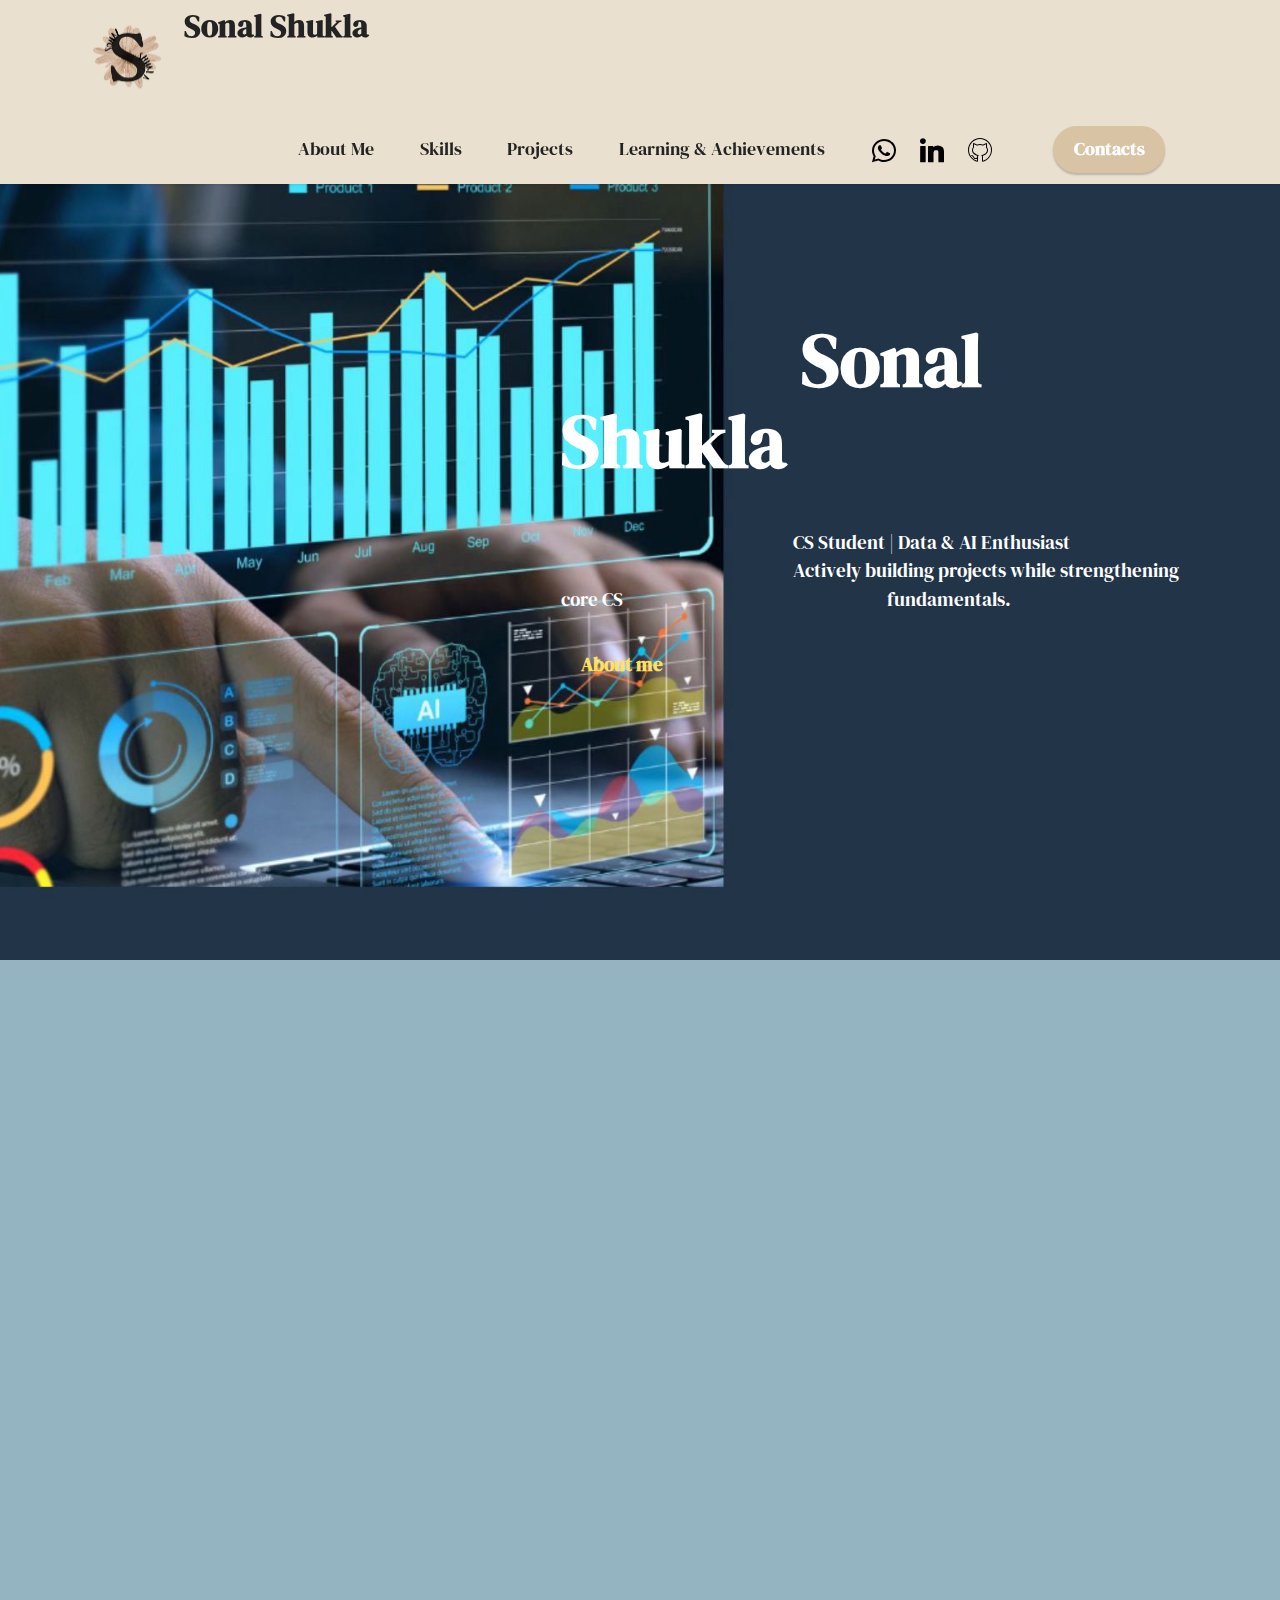
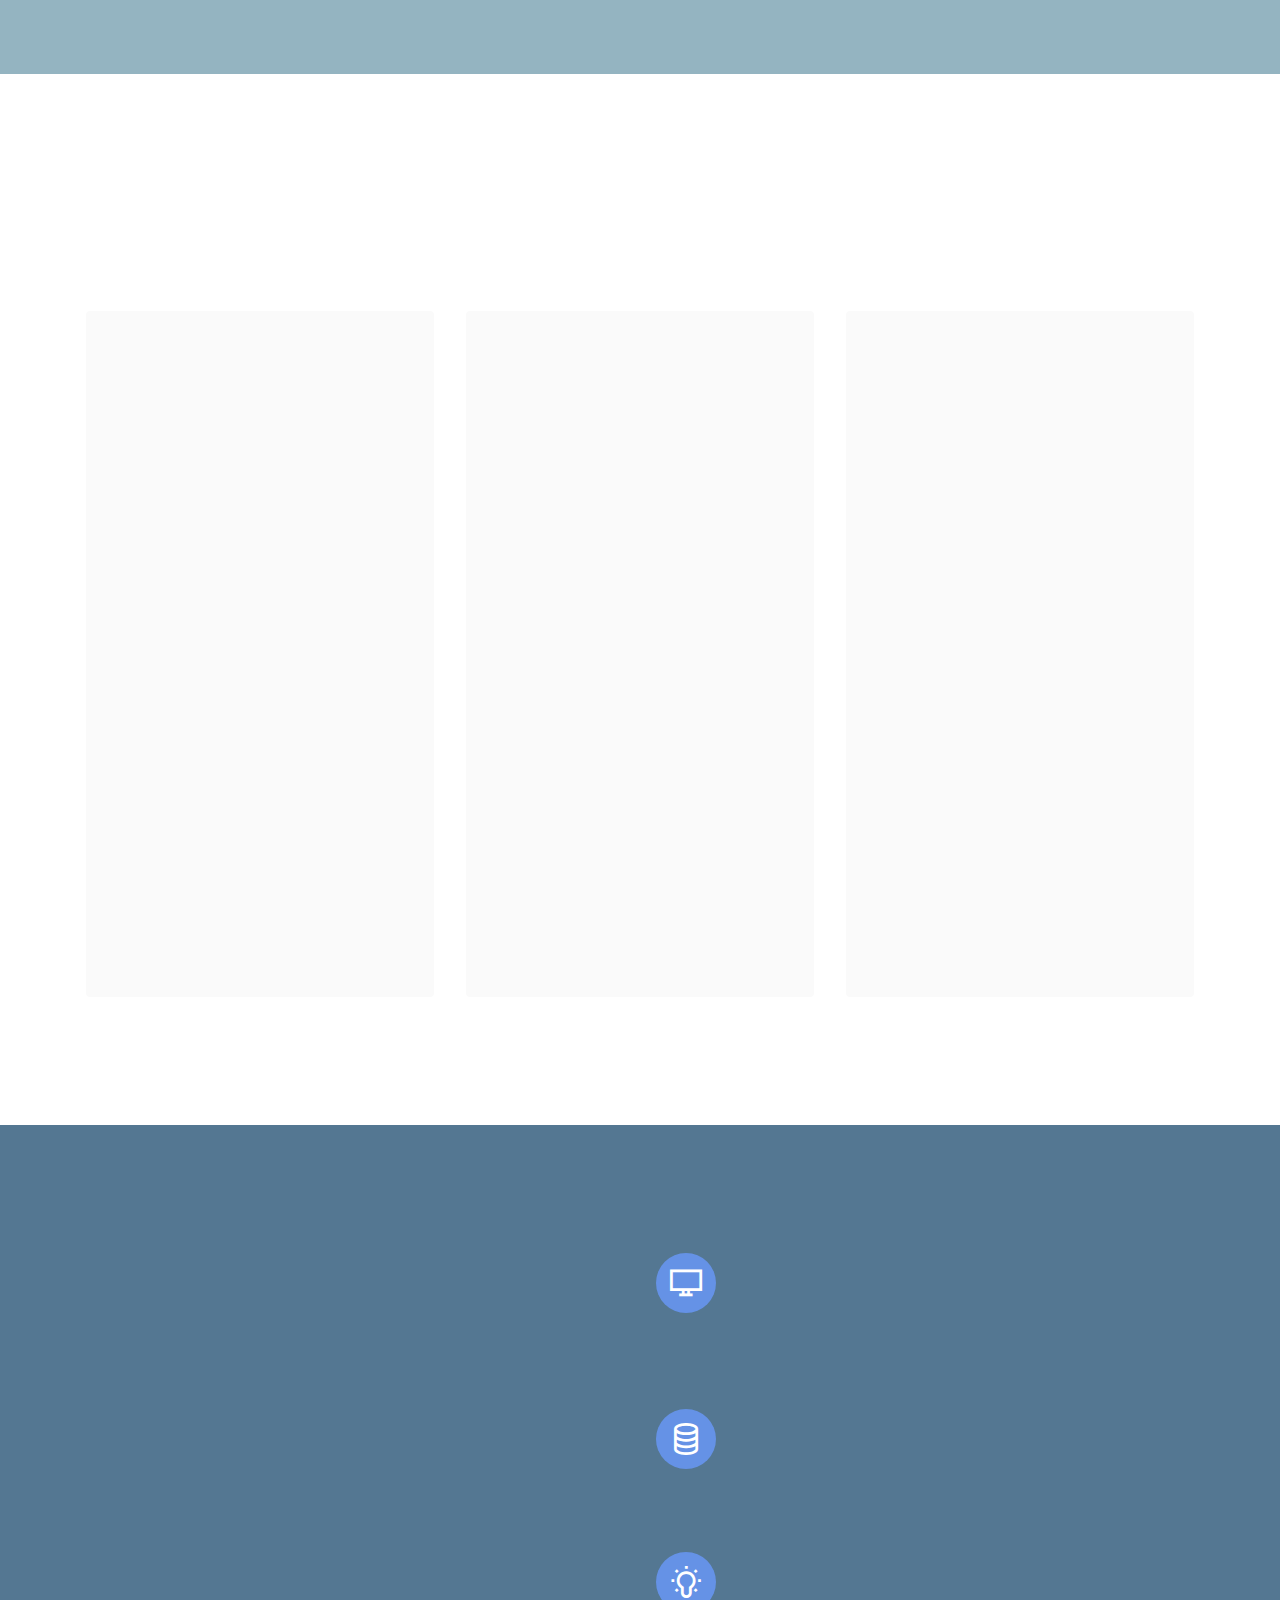
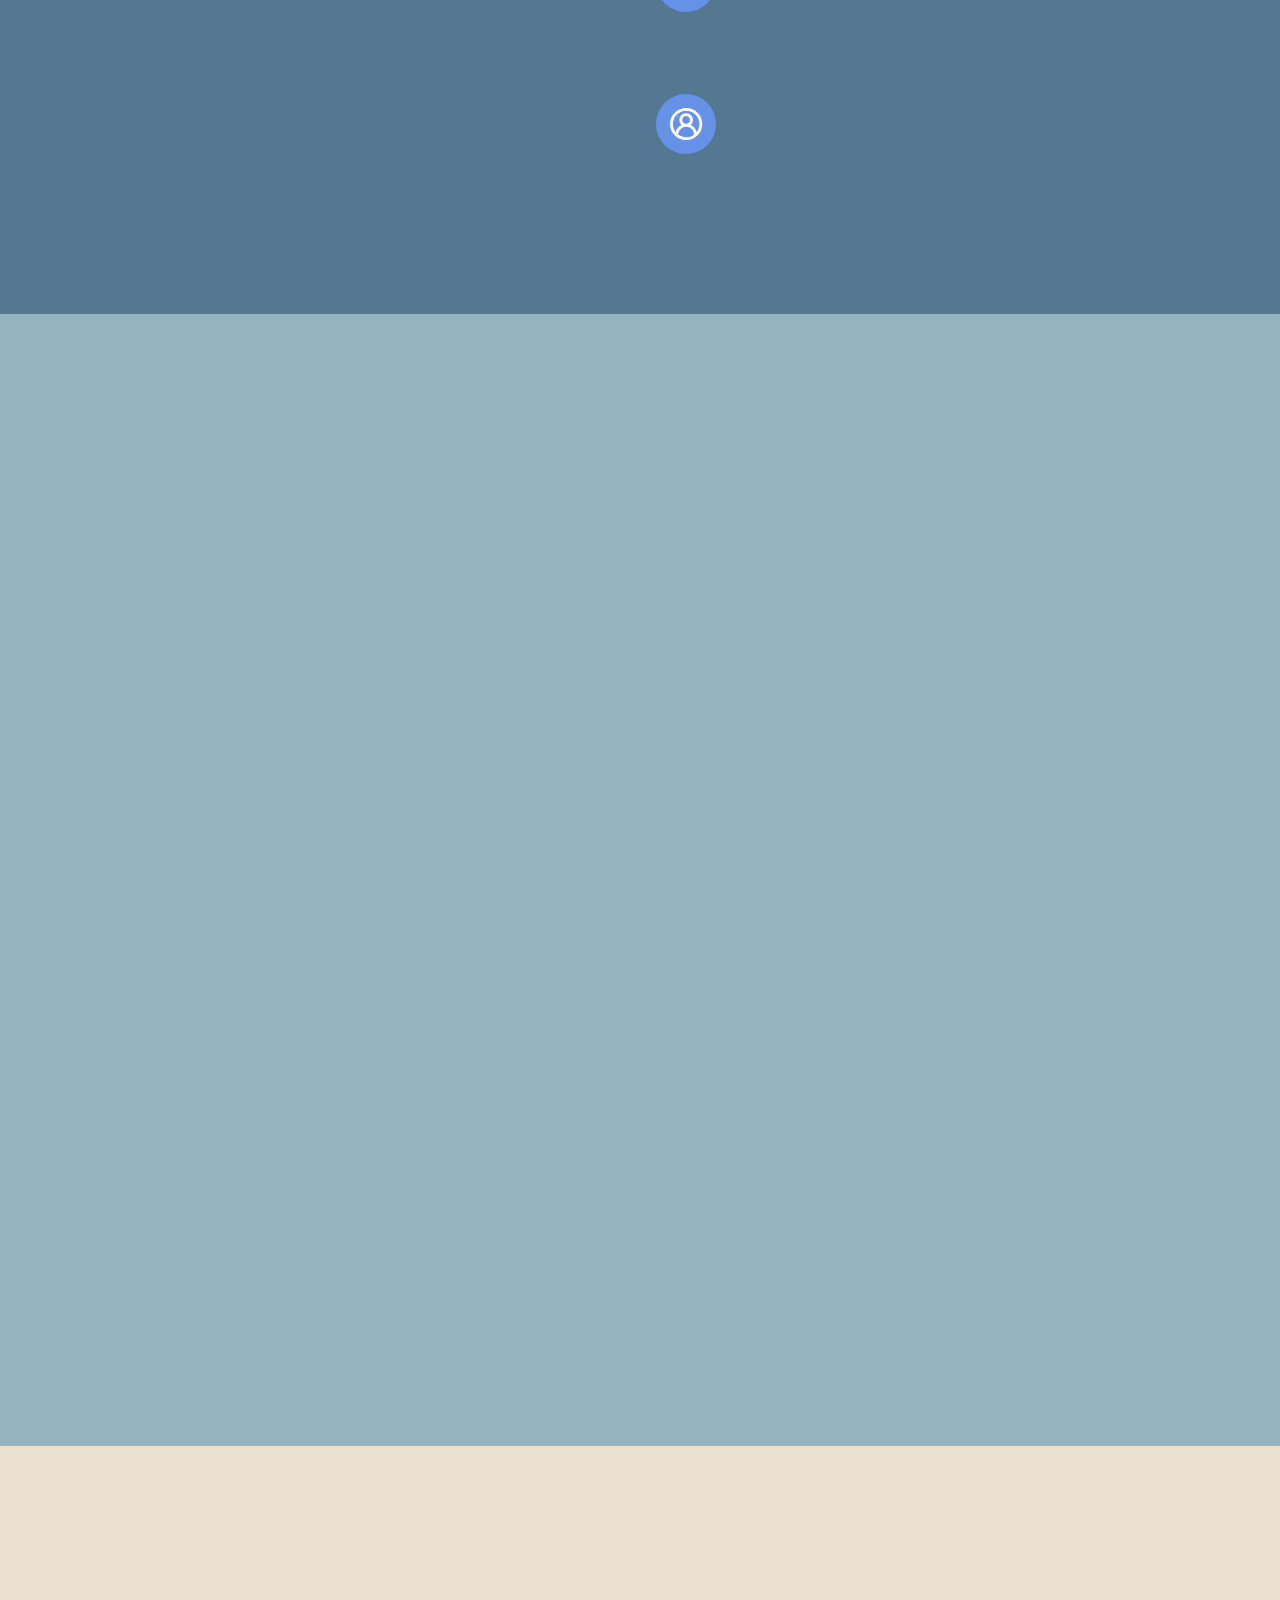
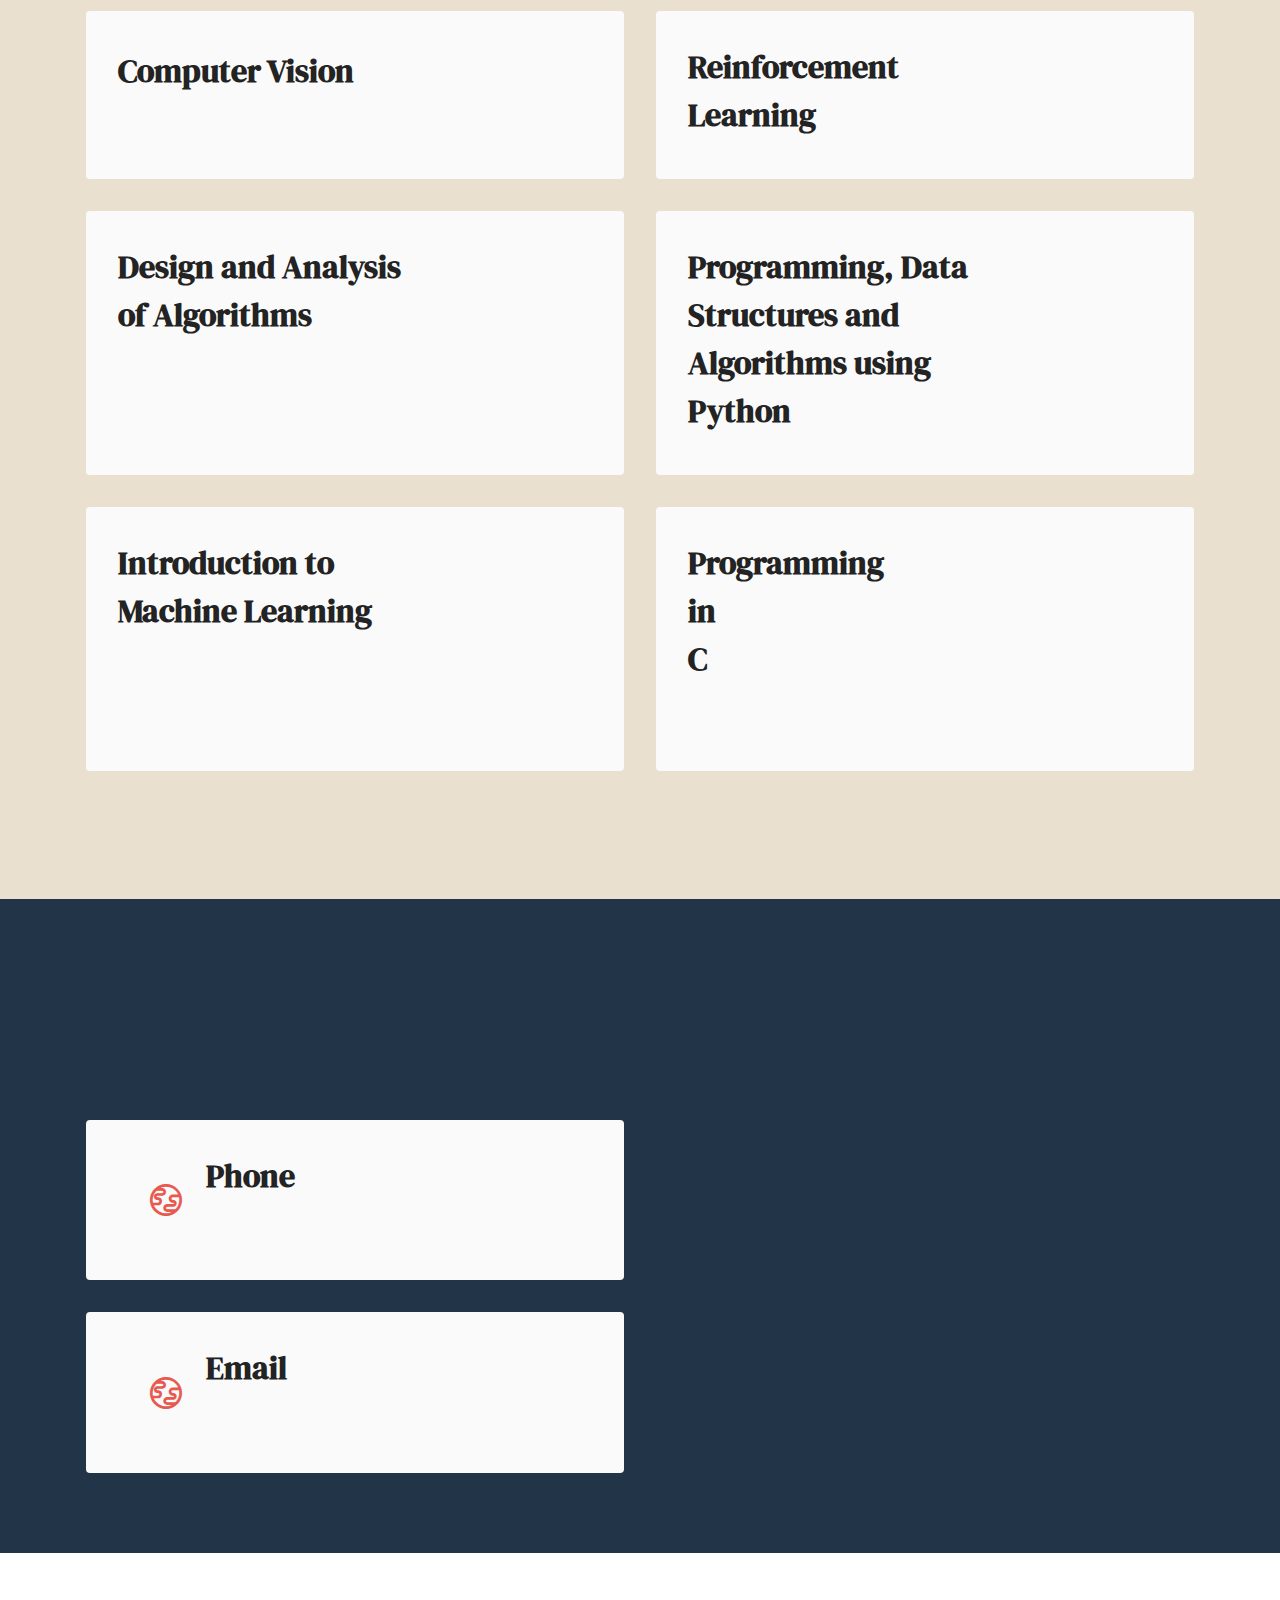
<file: skills.html>
<!DOCTYPE html>
<html  >
<head>
  <!-- Site made with Mobirise Website Builder v6.1.12, https://mobirise.com -->
  <meta charset="UTF-8">
  <meta http-equiv="X-UA-Compatible" content="IE=edge">
  <meta name="generator" content="Mobirise v6.1.12, mobirise.com">
  <meta name="viewport" content="width=device-width, initial-scale=1, minimum-scale=1">
  <link rel="shortcut icon" href="assets/images/s-169x169.png" type="image/x-icon">
  <meta name="description" content="">
  
  
  <title>Skills</title>
  <link rel="stylesheet" href="assets/web/assets/mobirise-icons2/mobirise2.css">
  <link rel="stylesheet" href="assets/web/assets/mobirise-icons/mobirise-icons.css">
  <link rel="stylesheet" href="assets/bootstrap/css/bootstrap.min.css">
  <link rel="stylesheet" href="assets/animatecss/animate.css">
  <link rel="stylesheet" href="assets/dropdown/css/style.css">
  <link rel="stylesheet" href="assets/socicon/css/styles.css">
  <link rel="stylesheet" href="assets/theme/css/style.css">
  <link rel="preload" href="https://fonts.googleapis.com/css?family=DM+Serif+Display:400,400i&display=swap" as="style" onload="this.onload=null;this.rel='stylesheet'">
  <noscript><link rel="stylesheet" href="https://fonts.googleapis.com/css?family=DM+Serif+Display:400,400i&display=swap"></noscript>
  <link rel="preload" as="style" href="assets/mobirise/css/mbr-additional.css?v=Fy0ksn"><link rel="stylesheet" href="assets/mobirise/css/mbr-additional.css?v=Fy0ksn" type="text/css">

  
  
  
</head>
<body>
  
  <section data-bs-version="5.1" class="menu menu2 cid-v80VKKpO6z" once="menu" id="menu2-l">
    
    <nav class="navbar navbar-dropdown navbar-fixed-top navbar-expand-lg">
        <div class="container">
            <div class="navbar-brand">
                <span class="navbar-logo">
                    <a href="https://mobiri.se">
                        <img src="assets/images/s-169x169.png" alt="Mobirise Website Builder" style="height: 5.3rem;">
                    </a>
                </span>
                <span class="navbar-caption-wrap"><a class="navbar-caption text-black display-5" href="https://mobiri.se">Sonal Shukla&nbsp;<br><br><br></a></span>
            </div>
            <button class="navbar-toggler" type="button" data-toggle="collapse" data-bs-toggle="collapse" data-target="#navbarSupportedContent" data-bs-target="#navbarSupportedContent" aria-controls="navbarNavAltMarkup" aria-expanded="false" aria-label="Toggle navigation">
                <div class="hamburger">
                    <span></span>
                    <span></span>
                    <span></span>
                    <span></span>
                </div>
            </button>
            <div class="collapse navbar-collapse" id="navbarSupportedContent">
                <ul class="navbar-nav nav-dropdown" data-app-modern-menu="true"><li class="nav-item"><a class="nav-link link text-black text-primary display-4" href="aboutme.html#video5-d">About Me<br></a></li>
                    <li class="nav-item"><a class="nav-link link text-black text-primary display-4" href="skills.html#features13-o">Skills</a></li><li class="nav-item"><a class="nav-link link text-black text-primary display-4" href="projects.html#features3-2j">Projects</a></li>
                    <li class="nav-item"><a class="nav-link link text-black text-primary display-4" href="index.html#features8-9">Learning &amp; Achievements</a>
                    </li></ul>
                <div class="icons-menu">
                    <a class="iconfont-wrapper" href="tel:+91-75593-42215">
                        <span class="p-2 mbr-iconfont socicon-whatsapp socicon"></span>
                    </a>
                    <a class="iconfont-wrapper" href="http://www.linkedin.com/in/sonal-shukla-b9a459289" target="_blank">
                        <span class="p-2 mbr-iconfont socicon-linkedin socicon"></span>
                    </a>
                    <a class="iconfont-wrapper" href="https://github.com/SonalShukla-projects" target="_blank">
                        <span class="p-2 mbr-iconfont mbri-github"></span>
                    </a>
                    
                </div>
                <div class="navbar-buttons mbr-section-btn"><a class="btn btn-secondary display-4" href="contacts.html#contacts3-1o">
                        Contacts</a></div>
            </div>
        </div>
    </nav>
</section>

<section data-bs-version="5.1" class="header5 cid-v80VKKHlN4 mbr-fullscreen" id="header5-m">

    

    
    

    <div class="container">
        <div class="row justify-content-end">
            <div class="col-12 col-lg-7">
                <h1 class="mbr-section-title mbr-fonts-style mbr-white mb-3 display-1"><strong>&nbsp; &nbsp; &nbsp; &nbsp; &nbsp; &nbsp; &nbsp; &nbsp;Sonal Shukla</strong></h1>
                
                <p class="mbr-text mbr-fonts-style mbr-white display-7"><br>&nbsp; &nbsp; &nbsp; &nbsp; &nbsp; &nbsp; &nbsp; &nbsp; &nbsp; &nbsp; &nbsp; &nbsp; &nbsp; &nbsp; &nbsp; &nbsp; &nbsp; &nbsp; &nbsp; &nbsp; &nbsp; &nbsp; &nbsp; &nbsp; &nbsp; &nbsp; &nbsp; &nbsp; &nbsp; CS Student | Data &amp; AI Enthusiast<br>&nbsp; &nbsp; &nbsp; &nbsp; &nbsp; &nbsp; &nbsp; &nbsp; &nbsp; &nbsp; &nbsp; &nbsp; &nbsp; &nbsp; &nbsp; &nbsp; &nbsp; &nbsp; &nbsp; &nbsp; &nbsp; &nbsp; &nbsp; &nbsp; &nbsp; &nbsp; &nbsp; &nbsp; &nbsp; Actively building projects while strengthening core CS&nbsp; &nbsp; &nbsp; &nbsp; &nbsp; &nbsp; &nbsp; &nbsp; &nbsp; &nbsp; &nbsp; &nbsp; &nbsp; &nbsp; &nbsp; &nbsp; &nbsp; &nbsp; &nbsp; &nbsp; &nbsp; &nbsp; &nbsp; &nbsp; &nbsp; &nbsp; &nbsp; &nbsp; &nbsp; &nbsp; &nbsp; &nbsp; &nbsp; fundamentals.<br></p>
                <div class="mbr-section-btn mt-3"><a class="btn btn-warning-outline display-7" href="https://mobiri.se">About me</a></div>
            </div>
        </div>
    </div>
</section>

<section data-bs-version="5.1" class="header11 cid-v811mEO0q9" id="header11-1p">

    

    
    

    <div class="container">
        <div class="row justify-content-center">
            <div class="col-12 col-md-4 image-wrapper">
                <img class="w-100" src="assets/images/passport-853x1280.jpg" alt="Mobirise Website Builder">
            </div>
            <div class="col-12 col-md">
                <div class="text-wrapper text-center">
                    <h1 class="mbr-section-title mbr-fonts-style mb-3 display-1"><strong>About Me</strong></h1>
                    <p class="mbr-text mbr-fonts-style display-7">I am a Computer Science undergraduate currently preparing for  while developing strong foundations in Data Science, AI, and core CS subjects.
<br>
<br>I believe in learning deeply, practicing consistently, and applying concepts through projects and problem-solving.</p>
                    
                </div>
            </div>
        </div>
    </div>
</section>

<section data-bs-version="5.1" class="features3 cid-v81niosro9" id="features3-2f">
    
    
    <div class="container">
        <div class="mbr-section-head">
            <h4 class="mbr-section-title mbr-fonts-style align-center mb-0 display-2">
                <strong>Projects</strong></h4>
            <h5 class="mbr-section-subtitle mbr-fonts-style align-center mb-0 mt-2 display-5">View my work..</h5>
        </div>
        <div class="row mt-4">
            <div class="item features-image col-12 col-md-6 col-lg-4">
                <div class="item-wrapper">
                    <div class="item-img">
                        <img src="assets/images/hr20final-296x296.jpg" alt="Mobirise Website Builder">
                    </div>
                    <div class="item-content">
                        <h5 class="item-title mbr-fonts-style display-7"><strong>HR Analytics Dashboard</strong></h5>
                        
                        <p class="mbr-text mbr-fonts-style mt-3 display-7">Developed with Python, Pandas, Seaborn, Matplotlib, and Jupyter Notebook for data visualization and insights.</p>
                    </div>
                    <div class="mbr-section-btn item-footer mt-2"><a href="" class="btn btn-primary item-btn display-7" target="_blank">View Project &gt;</a></div>
                </div>
            </div>
            <div class="item features-image col-12 col-md-6 col-lg-4">
                <div class="item-wrapper">
                    <div class="item-img">
                        <img src="assets/images/retail20final-194x194.jpg" alt="Mobirise Website Builder">
                    </div>
                    <div class="item-content">
                        <h5 class="item-title mbr-fonts-style display-7"><strong>Retail Performance &amp; Profitability Analysis</strong></h5>
                        
                        <p class="mbr-text mbr-fonts-style mt-3 display-7">Developed with Python, Pandas, Seaborn, Matplotlib, and Jupyter Notebook for data visualization and insights.</p>
                    </div>
                    <div class="mbr-section-btn item-footer mt-2"><a href="" class="btn btn-primary item-btn display-7" target="_blank">View Project &gt;</a></div>
                </div>
            </div>
            <div class="item features-image col-12 col-md-6 col-lg-4">
                <div class="item-wrapper">
                    <div class="item-img">
                        <img src="assets/images/button20final-391x252.png" alt="Mobirise Website Builder">
                    </div>
                    <div class="item-content">
                        <h5 class="item-title mbr-fonts-style display-7"><strong>Electric Button Animation (HTML &amp; CSS)</strong></h5>
                        
                        <p class="mbr-text mbr-fonts-style mt-3 display-7">Created an animated electric bulb using HTML, CSS, and JavaScript to demonstrate interactive visual effects.<br></p>
                    </div>
                    <div class="mbr-section-btn item-footer mt-2"><a href="" class="btn btn-primary item-btn display-7" target="_blank">View Project &gt;</a></div>
                </div>
            </div>
        </div>
    </div>
</section>

<section data-bs-version="5.1" class="features13 cid-v80VKL5Zyz" id="features13-o">

    

    
    
    <div class="container">
        <div class="row justify-content-center">
            <div class="col-12 col-lg-6">
                <div class="card-wrapper">
                    <div class="card-box align-left">
                        <h2 class="card-title mbr-fonts-style mb-4 display-1">
                            <strong>Skills</strong></h2>
                        <p class="mbr-text mbr-fonts-style mb-4 display-7">My skill set is centered around strong CS fundamentals including DSA, OS, DBMS, and Computer Networks.<br>I continuously practice problem-solving and apply concepts through academic and self-driven projects.</p>
                        <div class="mbr-section-btn"><a class="btn btn-primary display-4" href="https://github.com/SonalShukla-projects" target="_blank">View Projects</a></div>
                    </div>
                </div>
            </div>
            <div class="col-12 col-lg-6">
                <div class="item features-without-image">
                    <div class="item-wrapper mbr-flex">
                        <div class="icon-box">
                            <span class="mbr-iconfont mobi-mbri-desktop mobi-mbri"></span>
                        </div>
                        <div class="text-box">
                            <h4 class="icon-title mbr-black mbr-fonts-style display-7">
                                <strong>Programming</strong></h4>
                            <h5 class="icon-text mbr-black mbr-fonts-style display-4">Python (problem-solving, projects)<div>C</div><div>SQL (basics)</div></h5>
                        </div>
                    </div>
                </div>
                <div class="item features-without-image">
                    <div class="item-wrapper mbr-flex">
                        <div class="icon-box">
                            <span class="mbr-iconfont mobi-mbri-database mobi-mbri"></span>
                        </div>
                        <div class="text-box">
                            <h4 class="icon-title mbr-black mbr-fonts-style display-7"><strong>Data &amp; AI</strong></h4>
                            <h5 class="icon-text mbr-black mbr-fonts-style display-4">Data Analysis with Pandas<div>Introductory ML concepts</div><div>Data visualization</div></h5>
                        </div>
                    </div>
                </div>
                <div class="item features-without-image">
                    <div class="item-wrapper mbr-flex">
                        <div class="icon-box">
                            <span class="mbr-iconfont mobi-mbri-idea mobi-mbri"></span>
                        </div>
                        <div class="text-box">
                            <h4 class="icon-title mbr-black mbr-fonts-style display-7"><strong>CS Core</strong></h4>
                            <h5 class="icon-text mbr-black mbr-fonts-style display-4">DSA (active practice)<div>OS, DBMS, CN&nbsp;</div></h5>
                        </div>
                    </div>
                </div><div class="item features-without-image">
                    <div class="item-wrapper mbr-flex">
                        <div class="icon-box">
                            <span class="mbr-iconfont mobi-mbri-user-2 mobi-mbri"></span>
                        </div>
                        <div class="text-box">
                            <h4 class="icon-title mbr-black mbr-fonts-style display-7"><strong>Tools</strong></h4>
                            <h5 class="icon-text mbr-black mbr-fonts-style display-4">Git &amp; GitHub<div><span style="font-size: 1.1rem;">Pycharm, Jupyter, Colab</span></div><div><span style="font-size: 1.1rem;">VS Code</span><br></div></h5>
                        </div>
                    </div>
                </div>
            </div>
        </div>
    </div>
</section>

<section data-bs-version="5.1" class="info1 cid-v80VKLmUig" id="info1-p">
    

    
    
    <div class="align-center container-fluid">
        <div class="row justify-content-center">
            <div class="col-12 col-lg-8">
                <h3 class="mbr-section-title mb-4 mbr-fonts-style display-2">
                    <strong>Projects</strong></h3>
                
                
            </div>
        </div>
    </div>
</section>

<section data-bs-version="5.1" class="info3 cid-v80VKLB0Px" id="info3-q">

    

    
    

    <div class="container">
        <div class="row justify-content-center">
            <div class="card col-12 col-lg-10">
                <div class="card-wrapper">
                    <div class="card-box align-center">
                        <h3 class="card-title mbr-fonts-style align-center mb-4 display-2">HR Analytics Dashboard</h3>
                        
                        <div class="mbr-section-btn mt-3"><a class="btn btn-warning display-4" href="https://github.com/SonalShukla-projects/Project-">View Project</a></div>
                    </div>
                </div>
            </div>
        </div>
    </div>
</section>

<section data-bs-version="5.1" class="info3 cid-v80VKLOM87" id="info3-r">

    

    
    

    <div class="container">
        <div class="row justify-content-center">
            <div class="card col-12 col-lg-10">
                <div class="card-wrapper">
                    <div class="card-box align-center">
                        <h3 class="card-title mbr-fonts-style align-center mb-4 display-2"><strong>Retail Performance &amp; Profitability Analysis</strong></h3>
                        
                        <div class="mbr-section-btn mt-3"><a class="btn btn-warning display-4" href="https://github.com/SonalShukla-projects/Project-" target="_blank">View Project</a></div>
                    </div>
                </div>
            </div>
        </div>
    </div>
</section>

<section data-bs-version="5.1" class="info3 cid-v80VKM1vuc" id="info3-s">

    

    
    

    <div class="container">
        <div class="row justify-content-center">
            <div class="card col-12 col-lg-10">
                <div class="card-wrapper">
                    <div class="card-box align-center">
                        <h3 class="card-title mbr-fonts-style align-center mb-4 display-2"><strong>Electric Button Animation (HTML &amp; CSS)</strong></h3>
                        
                        <div class="mbr-section-btn mt-3"><a class="btn btn-warning display-4" href="https://github.com/SonalShukla-projects/ELECTRIC-BUTTON-ANIMATION" target="_blank">View Project</a></div>
                    </div>
                </div>
            </div>
        </div>
    </div>
</section>

<section data-bs-version="5.1" class="features8 cid-v80VKMbgIn" id="features8-t">
    <!---->
    

    
    
    <div class="container">
        <div class="row">
            <div class="title col-12">
                <h5 class="mbr-section-title mbr-fonts-style mb-3 display-2"><strong>Learning &amp; Achievements</strong></h5>
                
            </div>
            <div class="card col-12 col-md-6">
                <div class="card-wrapper">
                    <div class="top-line">
                        <h6 class="card-title mbr-fonts-style display-5"><strong>Computer Vision</strong></h6>
                        <p class="mbr-cost mbr-fonts-style display-5">⭐⭐⭐</p>
                    </div>
                    <div class="bottom-line">
                        
                    </div>
                </div>
            </div>
            <div class="card col-12 col-md-6">
                <div class="card-wrapper">
                    <div class="top-line">
                        <h6 class="card-title mbr-fonts-style display-5"><strong>Reinforcement Learning</strong></h6>
                        <p class="mbr-cost mbr-fonts-style display-5">⭐⭐⭐⭐</p>
                    </div>
                    <div class="bottom-line">
                        
                    </div>
                </div>
            </div>
            <div class="card col-12 col-md-6">
                <div class="card-wrapper">
                    <div class="top-line">
                        <h6 class="card-title mbr-fonts-style display-5"><strong>Design and Analysis of Algorithms</strong></h6>
                        <p class="mbr-cost mbr-fonts-style display-5">⭐⭐⭐⭐</p>
                    </div>
                    <div class="bottom-line">
                        
                    </div>
                </div>
            </div>
            <div class="card col-12 col-md-6">
                <div class="card-wrapper">
                    <div class="top-line">
                        <h6 class="card-title mbr-fonts-style display-5"><strong>Programming, Data Structures&nbsp;</strong><strong>and Algorithms using Python</strong></h6>
                        <p class="mbr-cost mbr-fonts-style display-5">⭐⭐⭐⭐</p>
                    </div>
                    <div class="bottom-line">
                        
                    </div>
                </div>
            </div>
            <div class="card col-12 col-md-6">
                <div class="card-wrapper">
                    <div class="top-line">
                        <h6 class="card-title mbr-fonts-style display-5"><strong>Introduction to Machine Learning</strong></h6>
                        <p class="mbr-cost mbr-fonts-style display-5">⭐⭐⭐⭐</p>
                    </div>
                    <div class="bottom-line">
                        
                    </div>
                </div>
            </div>
            <div class="card col-12 col-md-6">
                <div class="card-wrapper">
                    <div class="top-line">
                        <h6 class="card-title mbr-fonts-style display-5"><strong>Programming </strong><br><strong>in </strong><br><strong>C</strong><br><br></h6>
                        <p class="mbr-cost mbr-fonts-style display-5">⭐⭐⭐⭐</p>
                    </div>
                    <div class="bottom-line">
                        
                    </div>
                </div>
            </div>
            
            
            
            
            
            
        </div>
    </div>
</section>

<section data-bs-version="5.1" class="contacts3 map1 cid-v80VKMQIXd" id="contacts3-u">

    

    
    
    <div class="container">
        <div class="mbr-section-head">
            <h3 class="mbr-section-title mbr-fonts-style align-center mb-0 display-2">
                <strong>Contacts</strong>
            </h3>
            <h4 class="mbr-section-subtitle mbr-fonts-style align-center mb-0 mt-2 display-5">📲</h4>
        </div>
        <div class="row justify-content-center mt-4">
            <div class="card col-12 col-md-6">
                <div class="card-wrapper">
                    <div class="image-wrapper">
                        <span class="mbr-iconfont mobi-mbri-globe mobi-mbri"></span>
                    </div>
                    <div class="text-wrapper">
                        <h6 class="card-title mbr-fonts-style mb-1 display-5">
                            <strong>Phone</strong>
                        </h6>
                        <p class="mbr-text mbr-fonts-style display-7">+91 1234567891</p>
                    </div>
                </div>
                <div class="card-wrapper">
                    <div class="image-wrapper">
                        <span class="mbr-iconfont mobi-mbri-globe mobi-mbri"></span>
                    </div>
                    <div class="text-wrapper">
                        <h6 class="card-title mbr-fonts-style mb-1 display-5">
                            <strong>Email</strong>
                        </h6>
                        <p class="mbr-text mbr-fonts-style display-7">sonal1@gmail.com</p>
                    </div>
                </div>
            </div>
            <div class="map-wrapper col-12 col-md-6">
                <div class="google-map"><iframe frameborder="0" style="border:0" src="https://www.google.com/maps/embed?pb=!1m18!1m12!1m3!1d1859.9472532883728!2d79.05408158790563!3d21.1963493!2m3!1f0!2f0!3f0!3m2!1i1024!2i768!4f13.1!3m3!1m2!1s0x3bd4c19a245c4e79%3A0xeb01e77c32efe1ae!2s5%2C%20Premseva%20Colony%20Rd%2C%20Swami%20Madhav%20Nagar%2C%20Gorewada%2C%20Nagpur%2C%20Maharashtra%20440013!5e0!3m2!1sen!2sin!4v1767182833112!5m2!1sen!2sin" allowfullscreen=""></iframe></div>
            </div>
        </div>
    </div>
</section><section class="display-7" style="padding: 0;align-items: center;justify-content: center;flex-wrap: wrap;    align-content: center;display: flex;position: relative;height: 4rem;"><a href="https://mobiri.se/" style="flex: 1 1;height: 4rem;position: absolute;width: 100%;z-index: 1;"><img alt="" style="height: 4rem;" src="[data-uri]"></a><p style="margin: 0;text-align: center;" class="display-7">&#8204;</p><a style="z-index:1" href="https://mobirise.com"> Website Building Software</a></section><script src="assets/bootstrap/js/bootstrap.bundle.min.js"></script>  <script src="assets/smoothscroll/smooth-scroll.js"></script>  <script src="assets/ytplayer/index.js"></script>  <script src="assets/dropdown/js/navbar-dropdown.js"></script>  <script src="assets/theme/js/script.js"></script>  
  
  
  <input name="animation" type="hidden">
  </body>
</html>
</file>
<file: assets/web/assets/mobirise-icons2/mobirise2.css>
@font-face {
  font-family: 'Moririse2';
  font-display: swap;
  src:  url('mobirise2.eot?f2bix4');
  src:  url('mobirise2.eot?f2bix4#iefix') format('embedded-opentype'),
    url('mobirise2.woff2?f2bix4') format('woff2'),
    url('mobirise2.woff?f2bix4') format('woff'),
    url('mobirise2.ttf?f2bix4') format('truetype'),
    url('mobirise2.svg?f2bix4#mobirise2') format('svg');
  font-weight: normal;
  font-style: normal;
}

[class^="mobi-"], [class*=" mobi-"] {
  /* use !important to prevent issues with browser extensions that change fonts */
  font-family: 'Moririse2' !important;
  speak: none;
  font-style: normal;
  font-weight: normal;
  font-variant: normal;
  text-transform: none;
  line-height: 1;

  /* Better Font Rendering =========== */
  -webkit-font-smoothing: antialiased;
  -moz-osx-font-smoothing: grayscale;
}

.mobi-mbri-add-submenu:before {
  content: "\e900";
}
.mobi-mbri-alert:before {
  content: "\e901";
}
.mobi-mbri-align-center:before {
  content: "\e902";
}
.mobi-mbri-align-justify:before {
  content: "\e903";
}
.mobi-mbri-align-left:before {
  content: "\e904";
}
.mobi-mbri-align-right:before {
  content: "\e905";
}
.mobi-mbri-android:before {
  content: "\e906";
}
.mobi-mbri-apple:before {
  content: "\e907";
}
.mobi-mbri-arrow-down:before {
  content: "\e908";
}
.mobi-mbri-arrow-next:before {
  content: "\e909";
}
.mobi-mbri-arrow-prev:before {
  content: "\e90a";
}
.mobi-mbri-arrow-up:before {
  content: "\e90b";
}
.mobi-mbri-bold:before {
  content: "\e90c";
}
.mobi-mbri-bookmark:before {
  content: "\e90d";
}
.mobi-mbri-bootstrap:before {
  content: "\e90e";
}
.mobi-mbri-briefcase:before {
  content: "\e90f";
}
.mobi-mbri-browse:before {
  content: "\e910";
}
.mobi-mbri-bulleted-list:before {
  content: "\e911";
}
.mobi-mbri-calendar:before {
  content: "\e912";
}
.mobi-mbri-camera:before {
  content: "\e913";
}
.mobi-mbri-cart-add:before {
  content: "\e914";
}
.mobi-mbri-cart-full:before {
  content: "\e915";
}
.mobi-mbri-cash:before {
  content: "\e916";
}
.mobi-mbri-change-style:before {
  content: "\e917";
}
.mobi-mbri-chat:before {
  content: "\e918";
}
.mobi-mbri-clock:before {
  content: "\e919";
}
.mobi-mbri-close:before {
  content: "\e91a";
}
.mobi-mbri-cloud:before {
  content: "\e91b";
}
.mobi-mbri-code:before {
  content: "\e91c";
}
.mobi-mbri-contact-form:before {
  content: "\e91d";
}
.mobi-mbri-credit-card:before {
  content: "\e91e";
}
.mobi-mbri-cursor-click:before {
  content: "\e91f";
}
.mobi-mbri-cust-feedback:before {
  content: "\e920";
}
.mobi-mbri-database:before {
  content: "\e921";
}
.mobi-mbri-delivery:before {
  content: "\e922";
}
.mobi-mbri-desktop:before {
  content: "\e923";
}
.mobi-mbri-devices:before {
  content: "\e924";
}
.mobi-mbri-down:before {
  content: "\e925";
}
.mobi-mbri-download-2:before {
  content: "\e926";
}
.mobi-mbri-download:before {
  content: "\e927";
}
.mobi-mbri-drag-n-drop-2:before {
  content: "\e928";
}
.mobi-mbri-drag-n-drop:before {
  content: "\e929";
}
.mobi-mbri-edit-2:before {
  content: "\e92a";
}
.mobi-mbri-edit:before {
  content: "\e92b";
}
.mobi-mbri-error:before {
  content: "\e92c";
}
.mobi-mbri-extension:before {
  content: "\e92d";
}
.mobi-mbri-features:before {
  content: "\e92e";
}
.mobi-mbri-file:before {
  content: "\e92f";
}
.mobi-mbri-flag:before {
  content: "\e930";
}
.mobi-mbri-folder:before {
  content: "\e931";
}
.mobi-mbri-gift:before {
  content: "\e932";
}
.mobi-mbri-github:before {
  content: "\e933";
}
.mobi-mbri-globe-2:before {
  content: "\e934";
}
.mobi-mbri-globe:before {
  content: "\e935";
}
.mobi-mbri-growing-chart:before {
  content: "\e936";
}
.mobi-mbri-hearth:before {
  content: "\e937";
}
.mobi-mbri-help:before {
  content: "\e938";
}
.mobi-mbri-home:before {
  content: "\e939";
}
.mobi-mbri-hot-cup:before {
  content: "\e93a";
}
.mobi-mbri-idea:before {
  content: "\e93b";
}
.mobi-mbri-image-gallery:before {
  content: "\e93c";
}
.mobi-mbri-image-slider:before {
  content: "\e93d";
}
.mobi-mbri-info:before {
  content: "\e93e";
}
.mobi-mbri-italic:before {
  content: "\e93f";
}
.mobi-mbri-key:before {
  content: "\e940";
}
.mobi-mbri-laptop:before {
  content: "\e941";
}
.mobi-mbri-layers:before {
  content: "\e942";
}
.mobi-mbri-left-right:before {
  content: "\e943";
}
.mobi-mbri-left:before {
  content: "\e944";
}
.mobi-mbri-letter:before {
  content: "\e945";
}
.mobi-mbri-like:before {
  content: "\e946";
}
.mobi-mbri-link:before {
  content: "\e947";
}
.mobi-mbri-lock:before {
  content: "\e948";
}
.mobi-mbri-login:before {
  content: "\e949";
}
.mobi-mbri-logout:before {
  content: "\e94a";
}
.mobi-mbri-magic-stick:before {
  content: "\e94b";
}
.mobi-mbri-map-pin:before {
  content: "\e94c";
}
.mobi-mbri-menu:before {
  content: "\e94d";
}
.mobi-mbri-mobile-2:before {
  content: "\e94e";
}
.mobi-mbri-mobile-horizontal:before {
  content: "\e94f";
}
.mobi-mbri-mobile:before {
  content: "\e950";
}
.mobi-mbri-mobirise:before {
  content: "\e951";
}
.mobi-mbri-more-horizontal:before {
  content: "\e952";
}
.mobi-mbri-more-vertical:before {
  content: "\e953";
}
.mobi-mbri-music:before {
  content: "\e954";
}
.mobi-mbri-new-file:before {
  content: "\e955";
}
.mobi-mbri-numbered-list:before {
  content: "\e956";
}
.mobi-mbri-opened-folder:before {
  content: "\e957";
}
.mobi-mbri-pages:before {
  content: "\e958";
}
.mobi-mbri-paper-plane:before {
  content: "\e959";
}
.mobi-mbri-paperclip:before {
  content: "\e95a";
}
.mobi-mbri-phone:before {
  content: "\e95b";
}
.mobi-mbri-photo:before {
  content: "\e95c";
}
.mobi-mbri-photos:before {
  content: "\e95d";
}
.mobi-mbri-pin:before {
  content: "\e95e";
}
.mobi-mbri-play:before {
  content: "\e95f";
}
.mobi-mbri-plus:before {
  content: "\e960";
}
.mobi-mbri-preview:before {
  content: "\e961";
}
.mobi-mbri-print:before {
  content: "\e962";
}
.mobi-mbri-protect:before {
  content: "\e963";
}
.mobi-mbri-question:before {
  content: "\e964";
}
.mobi-mbri-quote-left:before {
  content: "\e965";
}
.mobi-mbri-quote-right:before {
  content: "\e966";
}
.mobi-mbri-redo:before {
  content: "\e967";
}
.mobi-mbri-refresh:before {
  content: "\e968";
}
.mobi-mbri-responsive-2:before {
  content: "\e969";
}
.mobi-mbri-responsive:before {
  content: "\e96a";
}
.mobi-mbri-right:before {
  content: "\e96b";
}
.mobi-mbri-rocket:before {
  content: "\e96c";
}
.mobi-mbri-sad-face:before {
  content: "\e96d";
}
.mobi-mbri-sale:before {
  content: "\e96e";
}
.mobi-mbri-save:before {
  content: "\e96f";
}
.mobi-mbri-search:before {
  content: "\e970";
}
.mobi-mbri-setting-2:before {
  content: "\e971";
}
.mobi-mbri-setting-3:before {
  content: "\e972";
}
.mobi-mbri-setting:before {
  content: "\e973";
}
.mobi-mbri-share:before {
  content: "\e974";
}
.mobi-mbri-shopping-bag:before {
  content: "\e975";
}
.mobi-mbri-shopping-basket:before {
  content: "\e976";
}
.mobi-mbri-shopping-cart:before {
  content: "\e977";
}
.mobi-mbri-sites:before {
  content: "\e978";
}
.mobi-mbri-smile-face:before {
  content: "\e979";
}
.mobi-mbri-speed:before {
  content: "\e97a";
}
.mobi-mbri-star:before {
  content: "\e97b";
}
.mobi-mbri-success:before {
  content: "\e97c";
}
.mobi-mbri-sun:before {
  content: "\e97d";
}
.mobi-mbri-sun2:before {
  content: "\e97e";
}
.mobi-mbri-tablet-vertical:before {
  content: "\e97f";
}
.mobi-mbri-tablet:before {
  content: "\e980";
}
.mobi-mbri-target:before {
  content: "\e981";
}
.mobi-mbri-timer:before {
  content: "\e982";
}
.mobi-mbri-to-ftp:before {
  content: "\e983";
}
.mobi-mbri-to-local-drive:before {
  content: "\e984";
}
.mobi-mbri-touch-swipe:before {
  content: "\e985";
}
.mobi-mbri-touch:before {
  content: "\e986";
}
.mobi-mbri-trash:before {
  content: "\e987";
}
.mobi-mbri-underline:before {
  content: "\e988";
}
.mobi-mbri-undo:before {
  content: "\e989";
}
.mobi-mbri-unlink:before {
  content: "\e98a";
}
.mobi-mbri-unlock:before {
  content: "\e98b";
}
.mobi-mbri-up-down:before {
  content: "\e98c";
}
.mobi-mbri-up:before {
  content: "\e98d";
}
.mobi-mbri-update:before {
  content: "\e98e";
}
.mobi-mbri-upload-2:before {
  content: "\e98f";
}
.mobi-mbri-upload:before {
  content: "\e990";
}
.mobi-mbri-user-2:before {
  content: "\e991";
}
.mobi-mbri-user:before {
  content: "\e992";
}
.mobi-mbri-users:before {
  content: "\e993";
}
.mobi-mbri-video-play:before {
  content: "\e994";
}
.mobi-mbri-video:before {
  content: "\e995";
}
.mobi-mbri-watch:before {
  content: "\e996";
}
.mobi-mbri-website-theme-2:before {
  content: "\e997";
}
.mobi-mbri-website-theme:before {
  content: "\e998";
}
.mobi-mbri-wifi:before {
  content: "\e999";
}
.mobi-mbri-windows:before {
  content: "\e99a";
}
.mobi-mbri-zoom-in:before {
  content: "\e99b";
}
.mobi-mbri-zoom-out:before {
  content: "\e99c";
}
</file>
<file: assets/web/assets/mobirise-icons/mobirise-icons.css>
@font-face {
  font-family: 'MobiriseIcons';
  src:  url('mobirise-icons.eot?spat4u');
  src:  url('mobirise-icons.eot?spat4u#iefix') format('embedded-opentype'),
    url('mobirise-icons.woff2?spat4u') format('woff2'),
    url('mobirise-icons.woff?spat4u') format('woff'),
    url('mobirise-icons.ttf?spat4u') format('truetype'),
    url('mobirise-icons.svg?spat4u#MobiriseIcons') format('svg');
  font-weight: normal;
  font-style: normal;
  font-display: swap;
}

[class^="mbri-"], [class*=" mbri-"] {
  /* use !important to prevent issues with browser extensions that change fonts */
  font-family: MobiriseIcons !important;
  speak: none;
  font-style: normal;
  font-weight: normal;
  font-variant: normal;
  text-transform: none;
  line-height: 1;

  /* Better Font Rendering =========== */
  -webkit-font-smoothing: antialiased;
  -moz-osx-font-smoothing: grayscale;
}

.mbri-add-submenu:before {
  content: "\e900";
}
.mbri-alert:before {
  content: "\e901";
}
.mbri-align-center:before {
  content: "\e902";
}
.mbri-align-justify:before {
  content: "\e903";
}
.mbri-align-left:before {
  content: "\e904";
}
.mbri-align-right:before {
  content: "\e905";
}
.mbri-android:before {
  content: "\e906";
}
.mbri-apple:before {
  content: "\e907";
}
.mbri-arrow-down:before {
  content: "\e908";
}
.mbri-arrow-next:before {
  content: "\e909";
}
.mbri-arrow-prev:before {
  content: "\e90a";
}
.mbri-arrow-up:before {
  content: "\e90b";
}
.mbri-bold:before {
  content: "\e90c";
}
.mbri-bookmark:before {
  content: "\e90d";
}
.mbri-bootstrap:before {
  content: "\e90e";
}
.mbri-briefcase:before {
  content: "\e90f";
}
.mbri-browse:before {
  content: "\e910";
}
.mbri-bulleted-list:before {
  content: "\e911";
}
.mbri-calendar:before {
  content: "\e912";
}
.mbri-camera:before {
  content: "\e913";
}
.mbri-cart-add:before {
  content: "\e914";
}
.mbri-cart-full:before {
  content: "\e915";
}
.mbri-cash:before {
  content: "\e916";
}
.mbri-change-style:before {
  content: "\e917";
}
.mbri-chat:before {
  content: "\e918";
}
.mbri-clock:before {
  content: "\e919";
}
.mbri-close:before {
  content: "\e91a";
}
.mbri-cloud:before {
  content: "\e91b";
}
.mbri-code:before {
  content: "\e91c";
}
.mbri-contact-form:before {
  content: "\e91d";
}
.mbri-credit-card:before {
  content: "\e91e";
}
.mbri-cursor-click:before {
  content: "\e91f";
}
.mbri-cust-feedback:before {
  content: "\e920";
}
.mbri-database:before {
  content: "\e921";
}
.mbri-delivery:before {
  content: "\e922";
}
.mbri-desktop:before {
  content: "\e923";
}
.mbri-devices:before {
  content: "\e924";
}
.mbri-down:before {
  content: "\e925";
}
.mbri-download:before {
  content: "\e989";
}
.mbri-drag-n-drop:before {
  content: "\e927";
}
.mbri-drag-n-drop2:before {
  content: "\e928";
}
.mbri-edit:before {
  content: "\e929";
}
.mbri-edit2:before {
  content: "\e92a";
}
.mbri-error:before {
  content: "\e92b";
}
.mbri-extension:before {
  content: "\e92c";
}
.mbri-features:before {
  content: "\e92d";
}
.mbri-file:before {
  content: "\e92e";
}
.mbri-flag:before {
  content: "\e92f";
}
.mbri-folder:before {
  content: "\e930";
}
.mbri-gift:before {
  content: "\e931";
}
.mbri-github:before {
  content: "\e932";
}
.mbri-globe:before {
  content: "\e933";
}
.mbri-globe-2:before {
  content: "\e934";
}
.mbri-growing-chart:before {
  content: "\e935";
}
.mbri-hearth:before {
  content: "\e936";
}
.mbri-help:before {
  content: "\e937";
}
.mbri-home:before {
  content: "\e938";
}
.mbri-hot-cup:before {
  content: "\e939";
}
.mbri-idea:before {
  content: "\e93a";
}
.mbri-image-gallery:before {
  content: "\e93b";
}
.mbri-image-slider:before {
  content: "\e93c";
}
.mbri-info:before {
  content: "\e93d";
}
.mbri-italic:before {
  content: "\e93e";
}
.mbri-key:before {
  content: "\e93f";
}
.mbri-laptop:before {
  content: "\e940";
}
.mbri-layers:before {
  content: "\e941";
}
.mbri-left-right:before {
  content: "\e942";
}
.mbri-left:before {
  content: "\e943";
}
.mbri-letter:before {
  content: "\e944";
}
.mbri-like:before {
  content: "\e945";
}
.mbri-link:before {
  content: "\e946";
}
.mbri-lock:before {
  content: "\e947";
}
.mbri-login:before {
  content: "\e948";
}
.mbri-logout:before {
  content: "\e949";
}
.mbri-magic-stick:before {
  content: "\e94a";
}
.mbri-map-pin:before {
  content: "\e94b";
}
.mbri-menu:before {
  content: "\e94c";
}
.mbri-mobile:before {
  content: "\e94d";
}
.mbri-mobile2:before {
  content: "\e94e";
}
.mbri-mobirise:before {
  content: "\e94f";
}
.mbri-more-horizontal:before {
  content: "\e950";
}
.mbri-more-vertical:before {
  content: "\e951";
}
.mbri-music:before {
  content: "\e952";
}
.mbri-new-file:before {
  content: "\e953";
}
.mbri-numbered-list:before {
  content: "\e954";
}
.mbri-opened-folder:before {
  content: "\e955";
}
.mbri-pages:before {
  content: "\e956";
}
.mbri-paper-plane:before {
  content: "\e957";
}
.mbri-paperclip:before {
  content: "\e958";
}
.mbri-photo:before {
  content: "\e959";
}
.mbri-photos:before {
  content: "\e95a";
}
.mbri-pin:before {
  content: "\e95b";
}
.mbri-play:before {
  content: "\e95c";
}
.mbri-plus:before {
  content: "\e95d";
}
.mbri-preview:before {
  content: "\e95e";
}
.mbri-print:before {
  content: "\e95f";
}
.mbri-protect:before {
  content: "\e960";
}
.mbri-question:before {
  content: "\e961";
}
.mbri-quote-left:before {
  content: "\e962";
}
.mbri-quote-right:before {
  content: "\e963";
}
.mbri-refresh:before {
  content: "\e964";
}
.mbri-responsive:before {
  content: "\e965";
}
.mbri-right:before {
  content: "\e966";
}
.mbri-rocket:before {
  content: "\e967";
}
.mbri-sad-face:before {
  content: "\e968";
}
.mbri-sale:before {
  content: "\e969";
}
.mbri-save:before {
  content: "\e96a";
}
.mbri-search:before {
  content: "\e96b";
}
.mbri-setting:before {
  content: "\e96c";
}
.mbri-setting2:before {
  content: "\e96d";
}
.mbri-setting3:before {
  content: "\e96e";
}
.mbri-share:before {
  content: "\e96f";
}
.mbri-shopping-bag:before {
  content: "\e970";
}
.mbri-shopping-basket:before {
  content: "\e971";
}
.mbri-shopping-cart:before {
  content: "\e972";
}
.mbri-sites:before {
  content: "\e973";
}
.mbri-smile-face:before {
  content: "\e974";
}
.mbri-speed:before {
  content: "\e975";
}
.mbri-star:before {
  content: "\e976";
}
.mbri-success:before {
  content: "\e977";
}
.mbri-sun:before {
  content: "\e978";
}
.mbri-sun2:before {
  content: "\e979";
}
.mbri-tablet:before {
  content: "\e97a";
}
.mbri-tablet-vertical:before {
  content: "\e97b";
}
.mbri-target:before {
  content: "\e97c";
}
.mbri-timer:before {
  content: "\e97d";
}
.mbri-to-ftp:before {
  content: "\e97e";
}
.mbri-to-local-drive:before {
  content: "\e97f";
}
.mbri-touch-swipe:before {
  content: "\e980";
}
.mbri-touch:before {
  content: "\e981";
}
.mbri-trash:before {
  content: "\e982";
}
.mbri-underline:before {
  content: "\e983";
}
.mbri-unlink:before {
  content: "\e984";
}
.mbri-unlock:before {
  content: "\e985";
}
.mbri-up-down:before {
  content: "\e986";
}
.mbri-up:before {
  content: "\e987";
}
.mbri-update:before {
  content: "\e988";
}
.mbri-upload:before {
 content: "\e926"; 
}
.mbri-user:before {
  content: "\e98a";
}
.mbri-user2:before {
  content: "\e98b";
}
.mbri-users:before {
  content: "\e98c";
}
.mbri-video:before {
  content: "\e98d";
}
.mbri-video-play:before {
  content: "\e98e";
}
.mbri-watch:before {
  content: "\e98f";
}
.mbri-website-theme:before {
  content: "\e990";
}
.mbri-wifi:before {
  content: "\e991";
}
.mbri-windows:before {
  content: "\e992";
}
.mbri-zoom-out:before {
  content: "\e993";
}
.mbri-redo:before {
  content: "\e994";
}
.mbri-undo:before {
  content: "\e995";
}
</file>
<file: assets/dropdown/css/style.css>
.navbar-dropdown {
  left: 0;
  padding: 0;
  position: absolute;
  right: 0;
  top: 0;
  transition: all 0.45s ease;
  z-index: 1030;
  background: #282828; }
  .navbar-dropdown .navbar-logo {
    margin-right: 0.8rem;
    transition: margin 0.3s ease-in-out;
    vertical-align: middle; }
    .navbar-dropdown .navbar-logo img {
      height: 3.125rem;
      transition: all 0.3s ease-in-out; }
    .navbar-dropdown .navbar-logo.mbr-iconfont {
      font-size: 3.125rem;
      line-height: 3.125rem; }
  .navbar-dropdown .navbar-caption {
    font-weight: 700;
    white-space: normal;
    vertical-align: -4px;
    line-height: 3.125rem !important; }
    .navbar-dropdown .navbar-caption, .navbar-dropdown .navbar-caption:hover {
      color: inherit;
      text-decoration: none; }
  .navbar-dropdown .mbr-iconfont + .navbar-caption {
    vertical-align: -1px; }
  .navbar-dropdown.navbar-fixed-top {
    position: fixed; }
  .navbar-dropdown .navbar-brand span {
    vertical-align: -4px; }
  .navbar-dropdown.bg-color.transparent {
    background: none; }
  .navbar-dropdown.navbar-short .navbar-brand {
    padding: 0.625rem 0; }
    .navbar-dropdown.navbar-short .navbar-brand span {
      vertical-align: -1px; }
  .navbar-dropdown.navbar-short .navbar-caption {
    line-height: 2.375rem !important;
    vertical-align: -2px; }
  .navbar-dropdown.navbar-short .navbar-logo {
    margin-right: 0.5rem; }
    .navbar-dropdown.navbar-short .navbar-logo img {
      height: 2.375rem; }
    .navbar-dropdown.navbar-short .navbar-logo.mbr-iconfont {
      font-size: 2.375rem;
      line-height: 2.375rem; }
  .navbar-dropdown.navbar-short .mbr-table-cell {
    height: 3.625rem; }
  .navbar-dropdown .navbar-close {
    left: 0.6875rem;
    position: fixed;
    top: 0.75rem;
    z-index: 1000; }
  .navbar-dropdown .hamburger-icon {
    content: "";
    display: inline-block;
    vertical-align: middle;
    width: 16px;
    -webkit-box-shadow: 0 -6px 0 1px #282828,0 0 0 1px #282828,0 6px 0 1px #282828;
    -moz-box-shadow: 0 -6px 0 1px #282828,0 0 0 1px #282828,0 6px 0 1px #282828;
    box-shadow: 0 -6px 0 1px #282828,0 0 0 1px #282828,0 6px 0 1px #282828; }

.dropdown-menu .dropdown-toggle[data-toggle="dropdown-submenu"]::after {
  border-bottom: 0.35em solid transparent;
  border-left: 0.35em solid;
  border-right: 0;
  border-top: 0.35em solid transparent;
  margin-left: 0.3rem; }

.dropdown-menu .dropdown-item:focus {
  outline: 0; }

.nav-dropdown {
  font-size: 0.75rem;
  font-weight: 500;
  height: auto !important; }
  .nav-dropdown .nav-btn {
    padding-left: 1rem; }
  .nav-dropdown .link {
    margin: .667em 1.667em;
    font-weight: 500;
    padding: 0;
    transition: color .2s ease-in-out; }
    .nav-dropdown .link.dropdown-toggle {
      margin-right: 2.583em; }
      .nav-dropdown .link.dropdown-toggle::after {
        margin-left: .25rem;
        border-top: 0.35em solid;
        border-right: 0.35em solid transparent;
        border-left: 0.35em solid transparent;
        border-bottom: 0; }
      .nav-dropdown .link.dropdown-toggle[aria-expanded="true"] {
        margin: 0;
        padding: 0.667em 3.263em  0.667em 1.667em; }
  .nav-dropdown .link::after,
  .nav-dropdown .dropdown-item::after {
    color: inherit; }
  .nav-dropdown .btn {
    font-size: 0.75rem;
    font-weight: 700;
    letter-spacing: 0;
    margin-bottom: 0;
    padding-left: 1.25rem;
    padding-right: 1.25rem; }
  .nav-dropdown .dropdown-menu {
    border-radius: 0;
    border: 0;
    left: 0;
    margin: 0;
    padding-bottom: 1.25rem;
    padding-top: 1.25rem;
    position: relative; }
  .nav-dropdown .dropdown-submenu {
    margin-left: 0.125rem;
    top: 0; }
  .nav-dropdown .dropdown-item {
    font-weight: 500;
    line-height: 2;
    padding: 0.3846em 4.615em 0.3846em 1.5385em;
    position: relative;
    transition: color .2s ease-in-out, background-color .2s ease-in-out; }
    .nav-dropdown .dropdown-item::after {
      margin-top: -0.3077em;
      position: absolute;
      right: 1.1538em;
      top: 50%; }
    .nav-dropdown .dropdown-item:focus, .nav-dropdown .dropdown-item:hover {
      background: none; }

@media (max-width: 767px) {
  .nav-dropdown.navbar-toggleable-sm {
    bottom: 0;
    display: none;
    left: 0;
    overflow-x: hidden;
    position: fixed;
    top: 0;
    transform: translateX(-100%);
    -ms-transform: translateX(-100%);
    -webkit-transform: translateX(-100%);
    width: 18.75rem;
    z-index: 999; } }
.nav-dropdown.navbar-toggleable-xl {
  bottom: 0;
  display: none;
  left: 0;
  overflow-x: hidden;
  position: fixed;
  top: 0;
  transform: translateX(-100%);
  -ms-transform: translateX(-100%);
  -webkit-transform: translateX(-100%);
  width: 18.75rem;
  z-index: 999; }

.nav-dropdown-sm {
  display: block !important;
  overflow-x: hidden;
  overflow: auto;
  padding-top: 3.875rem; }
  .nav-dropdown-sm::after {
    content: "";
    display: block;
    height: 3rem;
    width: 100%; }
  .nav-dropdown-sm.collapse.in ~ .navbar-close {
    display: block !important; }
  .nav-dropdown-sm.collapsing, .nav-dropdown-sm.collapse.in {
    transform: translateX(0);
    -ms-transform: translateX(0);
    -webkit-transform: translateX(0);
    transition: all 0.25s ease-out;
    -webkit-transition: all 0.25s ease-out;
    background: #282828; }
  .nav-dropdown-sm.collapsing[aria-expanded="false"] {
    transform: translateX(-100%);
    -ms-transform: translateX(-100%);
    -webkit-transform: translateX(-100%); }
  .nav-dropdown-sm .nav-item {
    display: block;
    margin-left: 0 !important;
    padding-left: 0; }
  .nav-dropdown-sm .link,
  .nav-dropdown-sm .dropdown-item {
    border-top: 1px dotted rgba(255, 255, 255, 0.1);
    font-size: 0.8125rem;
    line-height: 1.6;
    margin: 0 !important;
    padding: 0.875rem 2.4rem 0.875rem 1.5625rem !important;
    position: relative;
    white-space: normal; }
    .nav-dropdown-sm .link:focus, .nav-dropdown-sm .link:hover,
    .nav-dropdown-sm .dropdown-item:focus,
    .nav-dropdown-sm .dropdown-item:hover {
      background: rgba(0, 0, 0, 0.2) !important;
      color: #c0a375; }
  .nav-dropdown-sm .nav-btn {
    position: relative;
    padding: 1.5625rem 1.5625rem 0 1.5625rem; }
    .nav-dropdown-sm .nav-btn::before {
      border-top: 1px dotted rgba(255, 255, 255, 0.1);
      content: "";
      left: 0;
      position: absolute;
      top: 0;
      width: 100%; }
    .nav-dropdown-sm .nav-btn + .nav-btn {
      padding-top: 0.625rem; }
      .nav-dropdown-sm .nav-btn + .nav-btn::before {
        display: none; }
  .nav-dropdown-sm .btn {
    padding: 0.625rem 0; }
  .nav-dropdown-sm .dropdown-toggle[data-toggle="dropdown-submenu"]::after {
    margin-left: .25rem;
    border-top: 0.35em solid;
    border-right: 0.35em solid transparent;
    border-left: 0.35em solid transparent;
    border-bottom: 0; }
  .nav-dropdown-sm .dropdown-toggle[data-toggle="dropdown-submenu"][aria-expanded="true"]::after {
    border-top: 0;
    border-right: 0.35em solid transparent;
    border-left: 0.35em solid transparent;
    border-bottom: 0.35em solid; }
  .nav-dropdown-sm .dropdown-menu {
    margin: 0;
    padding: 0;
    position: relative;
    top: 0;
    left: 0;
    width: 100%;
    border: 0;
    float: none;
    border-radius: 0;
    background: none; }
  .nav-dropdown-sm .dropdown-submenu {
    left: 100%;
    margin-left: 0.125rem;
    margin-top: -1.25rem;
    top: 0; }

.navbar-toggleable-sm .nav-dropdown .dropdown-menu {
  position: absolute; }

.navbar-toggleable-sm .nav-dropdown .dropdown-submenu {
  left: 100%;
  margin-left: 0.125rem;
  margin-top: -1.25rem;
  top: 0; }

.navbar-toggleable-sm.opened .nav-dropdown .dropdown-menu {
  position: relative; }

.navbar-toggleable-sm.opened .nav-dropdown .dropdown-submenu {
  left: 0;
  margin-left: 00rem;
  margin-top: 0rem;
  top: 0; }

.is-builder .nav-dropdown.collapsing {
  transition: none !important; }
</file>
<file: assets/socicon/css/styles.css>
@charset "UTF-8";

@font-face {
  font-family: 'Socicon';
  src:  url('../fonts/socicon.eot');
  src:  url('../fonts/socicon.eot?#iefix') format('embedded-opentype'),
    url('../fonts/socicon.woff2') format('woff2'),
    url('../fonts/socicon.ttf') format('truetype'),
    url('../fonts/socicon.woff') format('woff'),
    url('../fonts/socicon.svg#socicon') format('svg');
  font-weight: normal;
  font-style: normal;
  font-display: swap;
}

[data-icon]:before {
  font-family: "socicon" !important;
  content: attr(data-icon);
  font-style: normal !important;
  font-weight: normal !important;
  font-variant: normal !important;
  text-transform: none !important;
  speak: none;
  line-height: 1;
  -webkit-font-smoothing: antialiased;
  -moz-osx-font-smoothing: grayscale;
}

[class^="socicon-"], [class*=" socicon-"] {
  /* use !important to prevent issues with browser extensions that change fonts */
  font-family: 'Socicon' !important;
  speak: none;
  font-style: normal;
  font-weight: normal;
  font-variant: normal;
  text-transform: none;
  line-height: 1;

  /* Better Font Rendering =========== */
  -webkit-font-smoothing: antialiased;
  -moz-osx-font-smoothing: grayscale;
}

.socicon-500px:before {
  content: "\e000";
}
.socicon-8tracks:before {
  content: "\e001";
}
.socicon-airbnb:before {
  content: "\e002";
}
.socicon-alliance:before {
  content: "\e003";
}
.socicon-amazon:before {
  content: "\e004";
}
.socicon-amplement:before {
  content: "\e005";
}
.socicon-android:before {
  content: "\e006";
}
.socicon-angellist:before {
  content: "\e007";
}
.socicon-apple:before {
  content: "\e008";
}
.socicon-appnet:before {
  content: "\e009";
}
.socicon-baidu:before {
  content: "\e00a";
}
.socicon-bandcamp:before {
  content: "\e00b";
}
.socicon-battlenet:before {
  content: "\e00c";
}
.socicon-mixer:before {
  content: "\e00d";
}
.socicon-bebee:before {
  content: "\e00e";
}
.socicon-bebo:before {
  content: "\e00f";
}
.socicon-behance:before {
  content: "\e010";
}
.socicon-blizzard:before {
  content: "\e011";
}
.socicon-blogger:before {
  content: "\e012";
}
.socicon-buffer:before {
  content: "\e013";
}
.socicon-chrome:before {
  content: "\e014";
}
.socicon-coderwall:before {
  content: "\e015";
}
.socicon-curse:before {
  content: "\e016";
}
.socicon-dailymotion:before {
  content: "\e017";
}
.socicon-deezer:before {
  content: "\e018";
}
.socicon-delicious:before {
  content: "\e019";
}
.socicon-deviantart:before {
  content: "\e01a";
}
.socicon-diablo:before {
  content: "\e01b";
}
.socicon-digg:before {
  content: "\e01c";
}
.socicon-discord:before {
  content: "\e01d";
}
.socicon-disqus:before {
  content: "\e01e";
}
.socicon-douban:before {
  content: "\e01f";
}
.socicon-draugiem:before {
  content: "\e020";
}
.socicon-dribbble:before {
  content: "\e021";
}
.socicon-drupal:before {
  content: "\e022";
}
.socicon-ebay:before {
  content: "\e023";
}
.socicon-ello:before {
  content: "\e024";
}
.socicon-endomodo:before {
  content: "\e025";
}
.socicon-envato:before {
  content: "\e026";
}
.socicon-etsy:before {
  content: "\e027";
}
.socicon-facebook:before {
  content: "\e028";
}
.socicon-feedburner:before {
  content: "\e029";
}
.socicon-filmweb:before {
  content: "\e02a";
}
.socicon-firefox:before {
  content: "\e02b";
}
.socicon-flattr:before {
  content: "\e02c";
}
.socicon-flickr:before {
  content: "\e02d";
}
.socicon-formulr:before {
  content: "\e02e";
}
.socicon-forrst:before {
  content: "\e02f";
}
.socicon-foursquare:before {
  content: "\e030";
}
.socicon-friendfeed:before {
  content: "\e031";
}
.socicon-github:before {
  content: "\e032";
}
.socicon-goodreads:before {
  content: "\e033";
}
.socicon-google:before {
  content: "\e034";
}
.socicon-googlescholar:before {
  content: "\e035";
}
.socicon-googlegroups:before {
  content: "\e036";
}
.socicon-googlephotos:before {
  content: "\e037";
}
.socicon-googleplus:before {
  content: "\e038";
}
.socicon-grooveshark:before {
  content: "\e039";
}
.socicon-hackerrank:before {
  content: "\e03a";
}
.socicon-hearthstone:before {
  content: "\e03b";
}
.socicon-hellocoton:before {
  content: "\e03c";
}
.socicon-heroes:before {
  content: "\e03d";
}
.socicon-smashcast:before {
  content: "\e03e";
}
.socicon-horde:before {
  content: "\e03f";
}
.socicon-houzz:before {
  content: "\e040";
}
.socicon-icq:before {
  content: "\e041";
}
.socicon-identica:before {
  content: "\e042";
}
.socicon-imdb:before {
  content: "\e043";
}
.socicon-instagram:before {
  content: "\e044";
}
.socicon-issuu:before {
  content: "\e045";
}
.socicon-istock:before {
  content: "\e046";
}
.socicon-itunes:before {
  content: "\e047";
}
.socicon-keybase:before {
  content: "\e048";
}
.socicon-lanyrd:before {
  content: "\e049";
}
.socicon-lastfm:before {
  content: "\e04a";
}
.socicon-line:before {
  content: "\e04b";
}
.socicon-linkedin:before {
  content: "\e04c";
}
.socicon-livejournal:before {
  content: "\e04d";
}
.socicon-lyft:before {
  content: "\e04e";
}
.socicon-macos:before {
  content: "\e04f";
}
.socicon-mail:before {
  content: "\e050";
}
.socicon-medium:before {
  content: "\e051";
}
.socicon-meetup:before {
  content: "\e052";
}
.socicon-mixcloud:before {
  content: "\e053";
}
.socicon-modelmayhem:before {
  content: "\e054";
}
.socicon-mumble:before {
  content: "\e055";
}
.socicon-myspace:before {
  content: "\e056";
}
.socicon-newsvine:before {
  content: "\e057";
}
.socicon-nintendo:before {
  content: "\e058";
}
.socicon-npm:before {
  content: "\e059";
}
.socicon-odnoklassniki:before {
  content: "\e05a";
}
.socicon-openid:before {
  content: "\e05b";
}
.socicon-opera:before {
  content: "\e05c";
}
.socicon-outlook:before {
  content: "\e05d";
}
.socicon-overwatch:before {
  content: "\e05e";
}
.socicon-patreon:before {
  content: "\e05f";
}
.socicon-paypal:before {
  content: "\e060";
}
.socicon-periscope:before {
  content: "\e061";
}
.socicon-persona:before {
  content: "\e062";
}
.socicon-pinterest:before {
  content: "\e063";
}
.socicon-play:before {
  content: "\e064";
}
.socicon-player:before {
  content: "\e065";
}
.socicon-playstation:before {
  content: "\e066";
}
.socicon-pocket:before {
  content: "\e067";
}
.socicon-qq:before {
  content: "\e068";
}
.socicon-quora:before {
  content: "\e069";
}
.socicon-raidcall:before {
  content: "\e06a";
}
.socicon-ravelry:before {
  content: "\e06b";
}
.socicon-reddit:before {
  content: "\e06c";
}
.socicon-renren:before {
  content: "\e06d";
}
.socicon-researchgate:before {
  content: "\e06e";
}
.socicon-residentadvisor:before {
  content: "\e06f";
}
.socicon-reverbnation:before {
  content: "\e070";
}
.socicon-rss:before {
  content: "\e071";
}
.socicon-sharethis:before {
  content: "\e072";
}
.socicon-skype:before {
  content: "\e073";
}
.socicon-slideshare:before {
  content: "\e074";
}
.socicon-smugmug:before {
  content: "\e075";
}
.socicon-snapchat:before {
  content: "\e076";
}
.socicon-songkick:before {
  content: "\e077";
}
.socicon-soundcloud:before {
  content: "\e078";
}
.socicon-spotify:before {
  content: "\e079";
}
.socicon-stackexchange:before {
  content: "\e07a";
}
.socicon-stackoverflow:before {
  content: "\e07b";
}
.socicon-starcraft:before {
  content: "\e07c";
}
.socicon-stayfriends:before {
  content: "\e07d";
}
.socicon-steam:before {
  content: "\e07e";
}
.socicon-storehouse:before {
  content: "\e07f";
}
.socicon-strava:before {
  content: "\e080";
}
.socicon-streamjar:before {
  content: "\e081";
}
.socicon-stumbleupon:before {
  content: "\e082";
}
.socicon-swarm:before {
  content: "\e083";
}
.socicon-teamspeak:before {
  content: "\e084";
}
.socicon-teamviewer:before {
  content: "\e085";
}
.socicon-technorati:before {
  content: "\e086";
}
.socicon-telegram:before {
  content: "\e087";
}
.socicon-tripadvisor:before {
  content: "\e088";
}
.socicon-tripit:before {
  content: "\e089";
}
.socicon-triplej:before {
  content: "\e08a";
}
.socicon-tumblr:before {
  content: "\e08b";
}
.socicon-twitch:before {
  content: "\e08c";
}
.socicon-twitter:before {
  content: "\e08d";
}
.socicon-uber:before {
  content: "\e08e";
}
.socicon-ventrilo:before {
  content: "\e08f";
}
.socicon-viadeo:before {
  content: "\e090";
}
.socicon-viber:before {
  content: "\e091";
}
.socicon-viewbug:before {
  content: "\e092";
}
.socicon-vimeo:before {
  content: "\e093";
}
.socicon-vine:before {
  content: "\e094";
}
.socicon-vkontakte:before {
  content: "\e095";
}
.socicon-warcraft:before {
  content: "\e096";
}
.socicon-wechat:before {
  content: "\e097";
}
.socicon-weibo:before {
  content: "\e098";
}
.socicon-whatsapp:before {
  content: "\e099";
}
.socicon-wikipedia:before {
  content: "\e09a";
}
.socicon-windows:before {
  content: "\e09b";
}
.socicon-wordpress:before {
  content: "\e09c";
}
.socicon-wykop:before {
  content: "\e09d";
}
.socicon-xbox:before {
  content: "\e09e";
}
.socicon-xing:before {
  content: "\e09f";
}
.socicon-yahoo:before {
  content: "\e0a0";
}
.socicon-yammer:before {
  content: "\e0a1";
}
.socicon-yandex:before {
  content: "\e0a2";
}
.socicon-yelp:before {
  content: "\e0a3";
}
.socicon-younow:before {
  content: "\e0a4";
}
.socicon-youtube:before {
  content: "\e0a5";
}
.socicon-zapier:before {
  content: "\e0a6";
}
.socicon-zerply:before {
  content: "\e0a7";
}
.socicon-zomato:before {
  content: "\e0a8";
}
.socicon-zynga:before {
  content: "\e0a9";
}
.socicon-bluesky:before {
  content: "\e0aa";
}
.socicon-threads:before {
  content: "\e0ab";
}
.socicon-spreadshirt:before {
  content: "\e901";
}
.socicon-gamejolt:before {
  content: "\e902";
}
.socicon-trello:before {
  content: "\e903";
}
.socicon-tunein:before {
  content: "\e904";
}
.socicon-bloglovin:before {
  content: "\e905";
}
.socicon-gamewisp:before {
  content: "\e906";
}
.socicon-messenger:before {
  content: "\e907";
}
.socicon-pandora:before {
  content: "\e908";
}
.socicon-augment:before {
  content: "\e909";
}
.socicon-bitbucket:before {
  content: "\e90a";
}
.socicon-fyuse:before {
  content: "\e90b";
}
.socicon-yt-gaming:before {
  content: "\e90c";
}
.socicon-sketchfab:before {
  content: "\e90d";
}
.socicon-mobcrush:before {
  content: "\e90e";
}
.socicon-microsoft:before {
  content: "\e90f";
}
.socicon-realtor:before {
  content: "\e910";
}
.socicon-tidal:before {
  content: "\e911";
}
.socicon-qobuz:before {
  content: "\e912";
}
.socicon-natgeo:before {
  content: "\e913";
}
.socicon-mastodon:before {
  content: "\e914";
}
.socicon-unsplash:before {
  content: "\e915";
}
.socicon-homeadvisor:before {
  content: "\e916";
}
.socicon-angieslist:before {
  content: "\e917";
}
.socicon-codepen:before {
  content: "\e918";
}
.socicon-slack:before {
  content: "\e919";
}
.socicon-openaigym:before {
  content: "\e91a";
}
.socicon-logmein:before {
  content: "\e91b";
}
.socicon-fiverr:before {
  content: "\e91c";
}
.socicon-gotomeeting:before {
  content: "\e91d";
}
.socicon-aliexpress:before {
  content: "\e91e";
}
.socicon-guru:before {
  content: "\e91f";
}
.socicon-appstore:before {
  content: "\e920";
}
.socicon-homes:before {
  content: "\e921";
}
.socicon-zoom:before {
  content: "\e922";
}
.socicon-alibaba:before {
  content: "\e923";
}
.socicon-craigslist:before {
  content: "\e924";
}
.socicon-wix:before {
  content: "\e925";
}
.socicon-redfin:before {
  content: "\e926";
}
.socicon-googlecalendar:before {
  content: "\e927";
}
.socicon-shopify:before {
  content: "\e928";
}
.socicon-freelancer:before {
  content: "\e929";
}
.socicon-seedrs:before {
  content: "\e92a";
}
.socicon-bing:before {
  content: "\e92b";
}
.socicon-doodle:before {
  content: "\e92c";
}
.socicon-bonanza:before {
  content: "\e92d";
}
.socicon-squarespace:before {
  content: "\e92e";
}
.socicon-toptal:before {
  content: "\e92f";
}
.socicon-gust:before {
  content: "\e930";
}
.socicon-ask:before {
  content: "\e931";
}
.socicon-trulia:before {
  content: "\e932";
}
.socicon-loomly:before {
  content: "\e933";
}
.socicon-ghost:before {
  content: "\e934";
}
.socicon-upwork:before {
  content: "\e935";
}
.socicon-fundable:before {
  content: "\e936";
}
.socicon-booking:before {
  content: "\e937";
}
.socicon-googlemaps:before {
  content: "\e938";
}
.socicon-zillow:before {
  content: "\e939";
}
.socicon-niconico:before {
  content: "\e93a";
}
.socicon-toneden:before {
  content: "\e93b";
}
.socicon-crunchbase:before {
  content: "\e93c";
}
.socicon-homefy:before {
  content: "\e93d";
}
.socicon-calendly:before {
  content: "\e93e";
}
.socicon-livemaster:before {
  content: "\e93f";
}
.socicon-udemy:before {
  content: "\e940";
}
.socicon-codered:before {
  content: "\e941";
}
.socicon-origin:before {
  content: "\e942";
}
.socicon-nextdoor:before {
  content: "\e943";
}
.socicon-portfolio:before {
  content: "\e944";
}
.socicon-instructables:before {
  content: "\e945";
}
.socicon-gitlab:before {
  content: "\e946";
}
.socicon-hackernews:before {
  content: "\e947";
}
.socicon-smashwords:before {
  content: "\e948";
}
.socicon-kobo:before {
  content: "\e949";
}
.socicon-bookbub:before {
  content: "\e94a";
}
.socicon-mailru:before {
  content: "\e94b";
}
.socicon-moddb:before {
  content: "\e94c";
}
.socicon-indiedb:before {
  content: "\e94d";
}
.socicon-traxsource:before {
  content: "\e94e";
}
.socicon-gamefor:before {
  content: "\e94f";
}
.socicon-pixiv:before {
  content: "\e950";
}
.socicon-myanimelist:before {
  content: "\e951";
}
.socicon-blackberry:before {
  content: "\e952";
}
.socicon-wickr:before {
  content: "\e953";
}
.socicon-spip:before {
  content: "\e954";
}
.socicon-napster:before {
  content: "\e955";
}
.socicon-beatport:before {
  content: "\e956";
}
.socicon-hackerone:before {
  content: "\e957";
}
.socicon-internet:before {
  content: "\e958";
}
.socicon-ubuntu:before {
  content: "\e959";
}
.socicon-artstation:before {
  content: "\e95a";
}
.socicon-invision:before {
  content: "\e95b";
}
.socicon-torial:before {
  content: "\e95c";
}
.socicon-collectorz:before {
  content: "\e95d";
}
.socicon-seenthis:before {
  content: "\e95e";
}
.socicon-googleplaymusic:before {
  content: "\e95f";
}
.socicon-debian:before {
  content: "\e960";
}
.socicon-filmfreeway:before {
  content: "\e961";
}
.socicon-gnome:before {
  content: "\e962";
}
.socicon-itchio:before {
  content: "\e963";
}
.socicon-jamendo:before {
  content: "\e964";
}
.socicon-mix:before {
  content: "\e965";
}
.socicon-sharepoint:before {
  content: "\e966";
}
.socicon-tinder:before {
  content: "\e967";
}
.socicon-windguru:before {
  content: "\e968";
}
.socicon-cdbaby:before {
  content: "\e969";
}
.socicon-elementaryos:before {
  content: "\e96a";
}
.socicon-stage32:before {
  content: "\e96b";
}
.socicon-tiktok:before {
  content: "\e96c";
}
.socicon-gitter:before {
  content: "\e96d";
}
.socicon-letterboxd:before {
  content: "\e96e";
}
.socicon-threema:before {
  content: "\e96f";
}
.socicon-splice:before {
  content: "\e970";
}
.socicon-metapop:before {
  content: "\e971";
}
.socicon-naver:before {
  content: "\e972";
}
.socicon-remote:before {
  content: "\e973";
}
.socicon-flipboard:before {
  content: "\e974";
}
.socicon-googlehangouts:before {
  content: "\e975";
}
.socicon-dlive:before {
  content: "\e976";
}
.socicon-vsco:before {
  content: "\e977";
}
.socicon-stitcher:before {
  content: "\e978";
}
.socicon-avvo:before {
  content: "\e979";
}
.socicon-redbubble:before {
  content: "\e97a";
}
.socicon-society6:before {
  content: "\e97b";
}
.socicon-zazzle:before {
  content: "\e97c";
}
.socicon-eitaa:before {
  content: "\e97d";
}
.socicon-soroush:before {
  content: "\e97e";
}
.socicon-bale:before {
  content: "\e97f";
}
</file>
<file: assets/theme/css/style.css>
@charset "UTF-8";
section {
  background-color: #ffffff;
}

body {
  font-style: normal;
  line-height: 1.5;
  font-weight: 400;
  color: #232323;
  position: relative;
}

button {
  background-color: transparent;
  border-color: transparent;
}

section,
.container,
.container-fluid {
  position: relative;
  word-wrap: break-word;
}

a.mbr-iconfont:hover {
  text-decoration: none;
}

.article .lead p,
.article .lead ul,
.article .lead ol,
.article .lead pre,
.article .lead blockquote {
  margin-bottom: 0;
}

a {
  font-style: normal;
  font-weight: 400;
  cursor: pointer;
}
a, a:hover {
  text-decoration: none;
}

.mbr-section-title {
  font-style: normal;
  line-height: 1.3;
}

.mbr-section-subtitle {
  line-height: 1.3;
}

.mbr-text {
  font-style: normal;
  line-height: 1.7;
}

h1,
h2,
h3,
h4,
h5,
h6,
.display-1,
.display-2,
.display-4,
.display-5,
.display-7,
span,
p,
a {
  line-height: 1;
  word-break: break-word;
  word-wrap: break-word;
  font-weight: 400;
}

b,
strong {
  font-weight: bold;
}

input:-webkit-autofill, input:-webkit-autofill:hover, input:-webkit-autofill:focus, input:-webkit-autofill:active {
  transition-delay: 9999s;
  -webkit-transition-property: background-color, color;
  transition-property: background-color, color;
}

textarea[type=hidden] {
  display: none;
}

section {
  background-position: 50% 50%;
  background-repeat: no-repeat;
  background-size: cover;
}
section .mbr-background-video,
section .mbr-background-video-preview {
  position: absolute;
  bottom: 0;
  left: 0;
  right: 0;
  top: 0;
}

.hidden {
  visibility: hidden;
}

.mbr-z-index20 {
  z-index: 20;
}

/*! Base colors */
.mbr-white {
  color: #ffffff;
}

.mbr-black {
  color: #111111;
}

.mbr-bg-white {
  background-color: #ffffff;
}

.mbr-bg-black {
  background-color: #000000;
}

/*! Text-aligns */
.align-left {
  text-align: left;
}

.align-center {
  text-align: center;
}

.align-right {
  text-align: right;
}

/*! Font-weight  */
.mbr-light {
  font-weight: 300;
}

.mbr-regular {
  font-weight: 400;
}

.mbr-semibold {
  font-weight: 500;
}

.mbr-bold {
  font-weight: 700;
}

/*! Media  */
.media-content {
  flex-basis: 100%;
}

.media-container-row {
  display: flex;
  flex-direction: row;
  flex-wrap: wrap;
  justify-content: center;
  align-content: center;
  align-items: start;
}
.media-container-row .media-size-item {
  width: 400px;
}

.media-container-column {
  display: flex;
  flex-direction: column;
  flex-wrap: wrap;
  justify-content: center;
  align-content: center;
  align-items: stretch;
}
.media-container-column > * {
  width: 100%;
}

@media (min-width: 992px) {
  .media-container-row {
    flex-wrap: nowrap;
  }
}
figure {
  margin-bottom: 0;
  overflow: hidden;
}

figure[mbr-media-size] {
  transition: width 0.1s;
}

img,
iframe {
  display: block;
  width: 100%;
}

.card {
  background-color: transparent;
  border: none;
}

.card-box {
  width: 100%;
}

.card-img {
  text-align: center;
  flex-shrink: 0;
  -webkit-flex-shrink: 0;
}

.media {
  max-width: 100%;
  margin: 0 auto;
}

.mbr-figure {
  align-self: center;
}

.media-container > div {
  max-width: 100%;
}

.mbr-figure img,
.card-img img {
  width: 100%;
}

@media (max-width: 991px) {
  .media-size-item {
    width: auto !important;
  }

  .media {
    width: auto;
  }

  .mbr-figure {
    width: 100% !important;
  }
}
/*! Buttons */
.mbr-section-btn {
  margin-left: -0.6rem;
  margin-right: -0.6rem;
  font-size: 0;
}

.btn {
  font-weight: 600;
  border-width: 1px;
  font-style: normal;
  margin: 0.6rem 0.6rem;
  white-space: normal;
  transition: all 0.2s ease-in-out;
  display: inline-flex;
  align-items: center;
  justify-content: center;
  word-break: break-word;
}

.btn-sm {
  font-weight: 600;
  letter-spacing: 0px;
  transition: all 0.3s ease-in-out;
}

.btn-md {
  font-weight: 600;
  letter-spacing: 0px;
  transition: all 0.3s ease-in-out;
}

.btn-lg {
  font-weight: 600;
  letter-spacing: 0px;
  transition: all 0.3s ease-in-out;
}

.btn-form {
  margin: 0;
}
.btn-form:hover {
  cursor: pointer;
}

nav .mbr-section-btn {
  margin-left: 0rem;
  margin-right: 0rem;
}

/*! Btn icon margin */
.btn .mbr-iconfont,
.btn.btn-sm .mbr-iconfont {
  order: 1;
  cursor: pointer;
  margin-left: 0.5rem;
  vertical-align: sub;
}

.btn.btn-md .mbr-iconfont,
.btn.btn-md .mbr-iconfont {
  margin-left: 0.8rem;
}

.mbr-regular {
  font-weight: 400;
}

.mbr-semibold {
  font-weight: 500;
}

.mbr-bold {
  font-weight: 700;
}

[type=submit] {
  -webkit-appearance: none;
}

/*! Full-screen */
.mbr-fullscreen .mbr-overlay {
  min-height: 100vh;
}

.mbr-fullscreen {
  display: flex;
  display: -moz-flex;
  display: -ms-flex;
  display: -o-flex;
  align-items: center;
  min-height: 100vh;
  padding-top: 3rem;
  padding-bottom: 3rem;
}

/*! Map */
.map {
  height: 25rem;
  position: relative;
}
.map iframe {
  width: 100%;
  height: 100%;
}

/*! Scroll to top arrow */
.mbr-arrow-up {
  bottom: 25px;
  right: 90px;
  position: fixed;
  text-align: right;
  z-index: 5000;
  color: #ffffff;
  font-size: 22px;
}

.mbr-arrow-up a {
  background: rgba(0, 0, 0, 0.2);
  border-radius: 50%;
  color: #fff;
  display: inline-block;
  height: 60px;
  width: 60px;
  border: 2px solid #fff;
  outline-style: none !important;
  position: relative;
  text-decoration: none;
  transition: all 0.3s ease-in-out;
  cursor: pointer;
  text-align: center;
}
.mbr-arrow-up a:hover {
  background-color: rgba(0, 0, 0, 0.4);
}
.mbr-arrow-up a i {
  line-height: 60px;
}

.mbr-arrow-up-icon {
  display: block;
  color: #fff;
}

.mbr-arrow-up-icon::before {
  content: "›";
  display: inline-block;
  font-family: serif;
  font-size: 22px;
  line-height: 1;
  font-style: normal;
  position: relative;
  top: 6px;
  left: -4px;
  transform: rotate(-90deg);
}

/*! Arrow Down */
.mbr-arrow {
  position: absolute;
  bottom: 45px;
  left: 50%;
  width: 60px;
  height: 60px;
  cursor: pointer;
  background-color: rgba(80, 80, 80, 0.5);
  border-radius: 50%;
  transform: translateX(-50%);
}
@media (max-width: 767px) {
  .mbr-arrow {
    display: none;
  }
}
.mbr-arrow > a {
  display: inline-block;
  text-decoration: none;
  outline-style: none;
  -webkit-animation: arrowdown 1.7s ease-in-out infinite;
          animation: arrowdown 1.7s ease-in-out infinite;
  color: #ffffff;
}
.mbr-arrow > a > i {
  position: absolute;
  top: -2px;
  left: 15px;
  font-size: 2rem;
}

#scrollToTop a i::before {
  content: "";
  position: absolute;
  display: block;
  border-bottom: 2.5px solid #fff;
  border-left: 2.5px solid #fff;
  width: 27.8%;
  height: 27.8%;
  left: 50%;
  top: 51%;
  transform: translateY(-30%) translateX(-50%) rotate(135deg);
}

@keyframes arrowdown {
  0% {
    transform: translateY(0px);
  }
  50% {
    transform: translateY(-5px);
  }
  100% {
    transform: translateY(0px);
  }
}
@-webkit-keyframes arrowdown {
  0% {
    transform: translateY(0px);
  }
  50% {
    transform: translateY(-5px);
  }
  100% {
    transform: translateY(0px);
  }
}
@media (max-width: 500px) {
  .mbr-arrow-up {
    left: 0;
    right: 0;
    text-align: center;
  }
}
/*Gradients animation*/
@keyframes gradient-animation {
  from {
    background-position: 0% 100%;
    -webkit-animation-timing-function: ease-in-out;
            animation-timing-function: ease-in-out;
  }
  to {
    background-position: 100% 0%;
    -webkit-animation-timing-function: ease-in-out;
            animation-timing-function: ease-in-out;
  }
}
@-webkit-keyframes gradient-animation {
  from {
    background-position: 0% 100%;
    -webkit-animation-timing-function: ease-in-out;
            animation-timing-function: ease-in-out;
  }
  to {
    background-position: 100% 0%;
    -webkit-animation-timing-function: ease-in-out;
            animation-timing-function: ease-in-out;
  }
}
.bg-gradient {
  background-size: 200% 200%;
  animation: gradient-animation 5s infinite alternate;
  -webkit-animation: gradient-animation 5s infinite alternate;
}

.menu .navbar-brand {
  display: -webkit-flex;
}
.menu .navbar-brand span {
  display: flex;
  display: -webkit-flex;
}
.menu .navbar-brand .navbar-caption-wrap {
  display: -webkit-flex;
}
.menu .navbar-brand .navbar-logo img {
  display: -webkit-flex;
  width: auto;
}
@media (min-width: 768px) and (max-width: 991px) {
  .menu .navbar-toggleable-sm .navbar-nav {
    display: -ms-flexbox;
  }
}
@media (max-width: 991px) {
  .menu .navbar-collapse {
    max-height: 93.5vh;
  }
  .menu .navbar-collapse.show {
    overflow: auto;
  }
}
@media (min-width: 992px) {
  .menu .navbar-nav.nav-dropdown {
    display: -webkit-flex;
  }
  .menu .navbar-toggleable-sm .navbar-collapse {
    display: -webkit-flex !important;
  }
  .menu .collapsed .navbar-collapse {
    max-height: 93.5vh;
  }
  .menu .collapsed .navbar-collapse.show {
    overflow: auto;
  }
}
@media (max-width: 767px) {
  .menu .navbar-collapse {
    max-height: 80vh;
  }
}

.nav-link .mbr-iconfont {
  margin-right: 0.5rem;
}

.navbar {
  display: -webkit-flex;
  -webkit-flex-wrap: wrap;
  -webkit-align-items: center;
  -webkit-justify-content: space-between;
}

.navbar-collapse {
  -webkit-flex-basis: 100%;
  -webkit-flex-grow: 1;
  -webkit-align-items: center;
}

.nav-dropdown .link {
  padding: 0.667em 1.667em !important;
  margin: 0 !important;
}

.nav {
  display: -webkit-flex;
  -webkit-flex-wrap: wrap;
}

.row {
  display: -webkit-flex;
  -webkit-flex-wrap: wrap;
}

.justify-content-center {
  -webkit-justify-content: center;
}

.form-inline {
  display: -webkit-flex;
}

.card-wrapper {
  -webkit-flex: 1;
}

.carousel-control {
  z-index: 10;
  display: -webkit-flex;
}

.carousel-controls {
  display: -webkit-flex;
}

.media {
  display: -webkit-flex;
}

.form-group:focus {
  outline: none;
}

.jq-selectbox__select {
  padding: 7px 0;
  position: relative;
}

.jq-selectbox__dropdown {
  overflow: hidden;
  border-radius: 10px;
  position: absolute;
  top: 100%;
  left: 0 !important;
  width: 100% !important;
}

.jq-selectbox__trigger-arrow {
  right: 0;
  transform: translateY(-50%);
}

.jq-selectbox li {
  padding: 1.07em 0.5em;
}

input[type=range] {
  padding-left: 0 !important;
  padding-right: 0 !important;
}

.modal-dialog,
.modal-content {
  height: 100%;
}

.modal-dialog .carousel-inner {
  height: calc(100vh - 1.75rem);
}
@media (max-width: 575px) {
  .modal-dialog .carousel-inner {
    height: calc(100vh - 1rem);
  }
}

.carousel-item {
  text-align: center;
}

.carousel-item img {
  margin: auto;
}

.navbar-toggler {
  align-self: flex-start;
  padding: 0.25rem 0.75rem;
  font-size: 1.25rem;
  line-height: 1;
  background: transparent;
  border: 1px solid transparent;
  border-radius: 0.25rem;
}

.navbar-toggler:focus,
.navbar-toggler:hover {
  text-decoration: none;
  box-shadow: none;
}

.navbar-toggler-icon {
  display: inline-block;
  width: 1.5em;
  height: 1.5em;
  vertical-align: middle;
  content: "";
  background: no-repeat center center;
  background-size: 100% 100%;
}

.navbar-toggler-left {
  position: absolute;
  left: 1rem;
}

.navbar-toggler-right {
  position: absolute;
  right: 1rem;
}

.card-img {
  width: auto;
}

.menu .navbar.collapsed:not(.beta-menu) {
  flex-direction: column;
}

.carousel-item.active,
.carousel-item-next,
.carousel-item-prev {
  display: flex;
}

.note-air-layout .dropup .dropdown-menu,
.note-air-layout .navbar-fixed-bottom .dropdown .dropdown-menu {
  bottom: initial !important;
}

html,
body {
  height: auto;
  min-height: 100vh;
}

.dropup .dropdown-toggle::after {
  display: none;
}

.form-asterisk {
  font-family: initial;
  position: absolute;
  top: -2px;
  font-weight: normal;
}

.form-control-label {
  position: relative;
  cursor: pointer;
  margin-bottom: 0.357em;
  padding: 0;
}

.alert {
  color: #ffffff;
  border-radius: 0;
  border: 0;
  font-size: 1.1rem;
  line-height: 1.5;
  margin-bottom: 1.875rem;
  padding: 1.25rem;
  position: relative;
  text-align: center;
}
.alert.alert-form::after {
  background-color: inherit;
  bottom: -7px;
  content: "";
  display: block;
  height: 14px;
  left: 50%;
  margin-left: -7px;
  position: absolute;
  transform: rotate(45deg);
  width: 14px;
}

.form-control {
  background-color: #ffffff;
  background-clip: border-box;
  color: #232323;
  line-height: 1rem !important;
  height: auto;
  padding: 0.6rem 1.2rem;
  transition: border-color 0.25s ease 0s;
  border: 1px solid transparent !important;
  border-radius: 4px;
  box-shadow: rgba(0, 0, 0, 0.07) 0px 1px 1px 0px, rgba(0, 0, 0, 0.07) 0px 1px 3px 0px, rgba(0, 0, 0, 0.03) 0px 0px 0px 1px;
}
.form-active .form-control:invalid {
  border-color: red;
}

form .row {
  margin-left: -0.6rem;
  margin-right: -0.6rem;
}
form .row [class*=col] {
  padding-left: 0.6rem;
  padding-right: 0.6rem;
}

form .mbr-section-btn {
  margin: 0;
  padding-left: 0.6rem;
  padding-right: 0.6rem;
}

form .btn {
  display: flex;
  padding: 0.6rem 1.2rem;
  margin: 0;
}

form .form-check-input {
  margin-top: 0.5;
}

textarea.form-control {
  line-height: 1.5rem !important;
}

.form-group {
  margin-bottom: 1.2rem;
}

.form-control,
form .btn {
  min-height: 48px;
}

.gdpr-block label span.textGDPR input[name=gdpr] {
  top: 7px;
}

.form-control:focus {
  box-shadow: none;
}

:focus {
  outline: none;
}

.mbr-overlay {
  background-color: #000;
  bottom: 0;
  left: 0;
  opacity: 0.5;
  position: absolute;
  right: 0;
  top: 0;
  z-index: 0;
  pointer-events: none;
}

blockquote {
  font-style: italic;
  padding: 3rem;
  font-size: 1.09rem;
  position: relative;
  border-left: 3px solid;
}

ul,
ol,
pre,
blockquote {
  margin-bottom: 2.3125rem;
}

.mt-4 {
  margin-top: 2rem !important;
}

.mb-4 {
  margin-bottom: 2rem !important;
}

@media (min-width: 992px) {
  .container {
    padding-left: 16px;
    padding-right: 16px;
  }

  .row {
    margin-left: -16px;
    margin-right: -16px;
  }
  .row > [class*=col] {
    padding-left: 16px;
    padding-right: 16px;
  }
}
@media (min-width: 768px) {
  .container-fluid {
    padding-left: 32px;
    padding-right: 32px;
  }
}
@media (min-width: 768px) and (max-width: 991px) {
  .mbr-container {
    padding-left: 32px;
    padding-right: 32px;
  }
}
@media (max-width: 767px) {
  .mbr-container {
    padding-left: 16px;
    padding-right: 16px;
  }
}
.card-wrapper,
.item-wrapper {
  overflow: hidden;
}

.app-video-wrapper > img {
  opacity: 1;
}

.item {
  position: relative;
}

.dropdown-menu .dropdown-menu {
  left: 100%;
}

.dropdown-item + .dropdown-menu {
  display: none;
}

.dropdown-item:hover + .dropdown-menu,
.dropdown-menu:hover {
  display: block;
}

@media (min-aspect-ratio: 16/9) {
  .mbr-video-foreground {
    height: 300% !important;
    top: -100% !important;
  }
}
@media (max-aspect-ratio: 16/9) {
  .mbr-video-foreground {
    width: 300% !important;
    left: -100% !important;
  }
}.engine {
	position: absolute;
	text-indent: -2400px;
	text-align: center;
	padding: 0;
	top: 0;
	left: -2400px;
}
</file>
<file: assets/mobirise/css/mbr-additional.css>
body {
  font-family: Jost;
}
.display-1 {
  font-family: 'DM Serif Display', serif;
  font-size: 4.6rem;
  line-height: 1.1;
}
.display-1 > .mbr-iconfont {
  font-size: 5.75rem;
}
.display-2 {
  font-family: 'DM Serif Display', serif;
  font-size: 3rem;
  line-height: 1.1;
}
.display-2 > .mbr-iconfont {
  font-size: 3.75rem;
}
.display-4 {
  font-family: 'DM Serif Display', serif;
  font-size: 1.1rem;
  line-height: 1.5;
}
.display-4 > .mbr-iconfont {
  font-size: 1.375rem;
}
.display-5 {
  font-family: 'DM Serif Display', serif;
  font-size: 2rem;
  line-height: 1.5;
}
.display-5 > .mbr-iconfont {
  font-size: 2.5rem;
}
.display-7 {
  font-family: 'DM Serif Display', serif;
  font-size: 1.2rem;
  line-height: 1.5;
}
.display-7 > .mbr-iconfont {
  font-size: 1.5rem;
}
/* ---- Fluid typography for mobile devices ---- */
/* 1.4 - font scale ratio ( bootstrap == 1.42857 ) */
/* 100vw - current viewport width */
/* (48 - 20)  48 == 48rem == 768px, 20 == 20rem == 320px(minimal supported viewport) */
/* 0.65 - min scale variable, may vary */
@media (max-width: 992px) {
  .display-1 {
    font-size: 3.68rem;
  }
}
@media (max-width: 768px) {
  .display-1 {
    font-size: 3.22rem;
    font-size: calc( 2.26rem + (4.6 - 2.26) * ((100vw - 20rem) / (48 - 20)));
    line-height: calc( 1.1 * (2.26rem + (4.6 - 2.26) * ((100vw - 20rem) / (48 - 20))));
  }
  .display-2 {
    font-size: 2.4rem;
    font-size: calc( 1.7rem + (3 - 1.7) * ((100vw - 20rem) / (48 - 20)));
    line-height: calc( 1.3 * (1.7rem + (3 - 1.7) * ((100vw - 20rem) / (48 - 20))));
  }
  .display-4 {
    font-size: 0.88rem;
    font-size: calc( 1.0350000000000001rem + (1.1 - 1.0350000000000001) * ((100vw - 20rem) / (48 - 20)));
    line-height: calc( 1.4 * (1.0350000000000001rem + (1.1 - 1.0350000000000001) * ((100vw - 20rem) / (48 - 20))));
  }
  .display-5 {
    font-size: 1.6rem;
    font-size: calc( 1.35rem + (2 - 1.35) * ((100vw - 20rem) / (48 - 20)));
    line-height: calc( 1.4 * (1.35rem + (2 - 1.35) * ((100vw - 20rem) / (48 - 20))));
  }
  .display-7 {
    font-size: 0.96rem;
    font-size: calc( 1.07rem + (1.2 - 1.07) * ((100vw - 20rem) / (48 - 20)));
    line-height: calc( 1.4 * (1.07rem + (1.2 - 1.07) * ((100vw - 20rem) / (48 - 20))));
  }
}
/* Buttons */
.btn {
  padding: 0.6rem 1.2rem;
  border-radius: 4px;
}
.btn-sm {
  padding: 0.6rem 1.2rem;
  border-radius: 4px;
}
.btn-md {
  padding: 0.6rem 1.2rem;
  border-radius: 4px;
}
.btn-lg {
  padding: 1rem 2.6rem;
  border-radius: 4px;
}
.bg-primary {
  background-color: #e85a4f !important;
}
.bg-success {
  background-color: #40b0bf !important;
}
.bg-info {
  background-color: #47b5ed !important;
}
.bg-warning {
  background-color: #ffe161 !important;
}
.bg-danger {
  background-color: #ff9966 !important;
}
.btn-primary,
.btn-primary:active {
  background-color: #e85a4f !important;
  border-color: #e85a4f !important;
  color: #ffffff !important;
  box-shadow: 0 2px 2px 0 rgba(0, 0, 0, 0.2);
}
.btn-primary:hover,
.btn-primary:focus,
.btn-primary.focus,
.btn-primary.active {
  color: #ffffff !important;
  background-color: #c6261a !important;
  border-color: #c6261a !important;
  box-shadow: 0 2px 5px 0 rgba(0, 0, 0, 0.2);
}
.btn-primary.disabled,
.btn-primary:disabled {
  color: #ffffff !important;
  background-color: #c6261a !important;
  border-color: #c6261a !important;
}
.btn-secondary,
.btn-secondary:active {
  background-color: #d8c3a5 !important;
  border-color: #d8c3a5 !important;
  color: #ffffff !important;
  box-shadow: 0 2px 2px 0 rgba(0, 0, 0, 0.2);
}
.btn-secondary:hover,
.btn-secondary:focus,
.btn-secondary.focus,
.btn-secondary.active {
  color: #ffffff !important;
  background-color: #be9b69 !important;
  border-color: #be9b69 !important;
  box-shadow: 0 2px 5px 0 rgba(0, 0, 0, 0.2);
}
.btn-secondary.disabled,
.btn-secondary:disabled {
  color: #ffffff !important;
  background-color: #be9b69 !important;
  border-color: #be9b69 !important;
}
.btn-info,
.btn-info:active {
  background-color: #47b5ed !important;
  border-color: #47b5ed !important;
  color: #ffffff !important;
  box-shadow: 0 2px 2px 0 rgba(0, 0, 0, 0.2);
}
.btn-info:hover,
.btn-info:focus,
.btn-info.focus,
.btn-info.active {
  color: #ffffff !important;
  background-color: #148cca !important;
  border-color: #148cca !important;
  box-shadow: 0 2px 5px 0 rgba(0, 0, 0, 0.2);
}
.btn-info.disabled,
.btn-info:disabled {
  color: #ffffff !important;
  background-color: #148cca !important;
  border-color: #148cca !important;
}
.btn-success,
.btn-success:active {
  background-color: #40b0bf !important;
  border-color: #40b0bf !important;
  color: #ffffff !important;
  box-shadow: 0 2px 2px 0 rgba(0, 0, 0, 0.2);
}
.btn-success:hover,
.btn-success:focus,
.btn-success.focus,
.btn-success.active {
  color: #ffffff !important;
  background-color: #2a747e !important;
  border-color: #2a747e !important;
  box-shadow: 0 2px 5px 0 rgba(0, 0, 0, 0.2);
}
.btn-success.disabled,
.btn-success:disabled {
  color: #ffffff !important;
  background-color: #2a747e !important;
  border-color: #2a747e !important;
}
.btn-warning,
.btn-warning:active {
  background-color: #ffe161 !important;
  border-color: #ffe161 !important;
  color: #614f00 !important;
  box-shadow: 0 2px 2px 0 rgba(0, 0, 0, 0.2);
}
.btn-warning:hover,
.btn-warning:focus,
.btn-warning.focus,
.btn-warning.active {
  color: #0a0800 !important;
  background-color: #ffd10a !important;
  border-color: #ffd10a !important;
  box-shadow: 0 2px 5px 0 rgba(0, 0, 0, 0.2);
}
.btn-warning.disabled,
.btn-warning:disabled {
  color: #614f00 !important;
  background-color: #ffd10a !important;
  border-color: #ffd10a !important;
}
.btn-danger,
.btn-danger:active {
  background-color: #ff9966 !important;
  border-color: #ff9966 !important;
  color: #ffffff !important;
  box-shadow: 0 2px 2px 0 rgba(0, 0, 0, 0.2);
}
.btn-danger:hover,
.btn-danger:focus,
.btn-danger.focus,
.btn-danger.active {
  color: #ffffff !important;
  background-color: #ff5f0f !important;
  border-color: #ff5f0f !important;
  box-shadow: 0 2px 5px 0 rgba(0, 0, 0, 0.2);
}
.btn-danger.disabled,
.btn-danger:disabled {
  color: #ffffff !important;
  background-color: #ff5f0f !important;
  border-color: #ff5f0f !important;
}
.btn-white,
.btn-white:active {
  background-color: #fafafa !important;
  border-color: #fafafa !important;
  color: #7a7a7a !important;
  box-shadow: 0 2px 2px 0 rgba(0, 0, 0, 0.2);
}
.btn-white:hover,
.btn-white:focus,
.btn-white.focus,
.btn-white.active {
  color: #4f4f4f !important;
  background-color: #cfcfcf !important;
  border-color: #cfcfcf !important;
  box-shadow: 0 2px 5px 0 rgba(0, 0, 0, 0.2);
}
.btn-white.disabled,
.btn-white:disabled {
  color: #7a7a7a !important;
  background-color: #cfcfcf !important;
  border-color: #cfcfcf !important;
}
.btn-black,
.btn-black:active {
  background-color: #232323 !important;
  border-color: #232323 !important;
  color: #ffffff !important;
  box-shadow: 0 2px 2px 0 rgba(0, 0, 0, 0.2);
}
.btn-black:hover,
.btn-black:focus,
.btn-black.focus,
.btn-black.active {
  color: #ffffff !important;
  background-color: #000000 !important;
  border-color: #000000 !important;
  box-shadow: 0 2px 5px 0 rgba(0, 0, 0, 0.2);
}
.btn-black.disabled,
.btn-black:disabled {
  color: #ffffff !important;
  background-color: #000000 !important;
  border-color: #000000 !important;
}
.btn-primary-outline,
.btn-primary-outline:active {
  background-color: transparent !important;
  border-color: transparent;
  color: #e85a4f;
}
.btn-primary-outline:hover,
.btn-primary-outline:focus,
.btn-primary-outline.focus,
.btn-primary-outline.active {
  color: #c6261a !important;
  background-color: transparent!important;
  border-color: transparent!important;
  box-shadow: none!important;
}
.btn-primary-outline.disabled,
.btn-primary-outline:disabled {
  color: #ffffff !important;
  background-color: #e85a4f !important;
  border-color: #e85a4f !important;
}
.btn-secondary-outline,
.btn-secondary-outline:active {
  background-color: transparent !important;
  border-color: transparent;
  color: #d8c3a5;
}
.btn-secondary-outline:hover,
.btn-secondary-outline:focus,
.btn-secondary-outline.focus,
.btn-secondary-outline.active {
  color: #be9b69 !important;
  background-color: transparent!important;
  border-color: transparent!important;
  box-shadow: none!important;
}
.btn-secondary-outline.disabled,
.btn-secondary-outline:disabled {
  color: #ffffff !important;
  background-color: #d8c3a5 !important;
  border-color: #d8c3a5 !important;
}
.btn-info-outline,
.btn-info-outline:active {
  background-color: transparent !important;
  border-color: transparent;
  color: #47b5ed;
}
.btn-info-outline:hover,
.btn-info-outline:focus,
.btn-info-outline.focus,
.btn-info-outline.active {
  color: #148cca !important;
  background-color: transparent!important;
  border-color: transparent!important;
  box-shadow: none!important;
}
.btn-info-outline.disabled,
.btn-info-outline:disabled {
  color: #ffffff !important;
  background-color: #47b5ed !important;
  border-color: #47b5ed !important;
}
.btn-success-outline,
.btn-success-outline:active {
  background-color: transparent !important;
  border-color: transparent;
  color: #40b0bf;
}
.btn-success-outline:hover,
.btn-success-outline:focus,
.btn-success-outline.focus,
.btn-success-outline.active {
  color: #2a747e !important;
  background-color: transparent!important;
  border-color: transparent!important;
  box-shadow: none!important;
}
.btn-success-outline.disabled,
.btn-success-outline:disabled {
  color: #ffffff !important;
  background-color: #40b0bf !important;
  border-color: #40b0bf !important;
}
.btn-warning-outline,
.btn-warning-outline:active {
  background-color: transparent !important;
  border-color: transparent;
  color: #ffe161;
}
.btn-warning-outline:hover,
.btn-warning-outline:focus,
.btn-warning-outline.focus,
.btn-warning-outline.active {
  color: #ffd10a !important;
  background-color: transparent!important;
  border-color: transparent!important;
  box-shadow: none!important;
}
.btn-warning-outline.disabled,
.btn-warning-outline:disabled {
  color: #614f00 !important;
  background-color: #ffe161 !important;
  border-color: #ffe161 !important;
}
.btn-danger-outline,
.btn-danger-outline:active {
  background-color: transparent !important;
  border-color: transparent;
  color: #ff9966;
}
.btn-danger-outline:hover,
.btn-danger-outline:focus,
.btn-danger-outline.focus,
.btn-danger-outline.active {
  color: #ff5f0f !important;
  background-color: transparent!important;
  border-color: transparent!important;
  box-shadow: none!important;
}
.btn-danger-outline.disabled,
.btn-danger-outline:disabled {
  color: #ffffff !important;
  background-color: #ff9966 !important;
  border-color: #ff9966 !important;
}
.btn-black-outline,
.btn-black-outline:active {
  background-color: transparent !important;
  border-color: transparent;
  color: #232323;
}
.btn-black-outline:hover,
.btn-black-outline:focus,
.btn-black-outline.focus,
.btn-black-outline.active {
  color: #000000 !important;
  background-color: transparent!important;
  border-color: transparent!important;
  box-shadow: none!important;
}
.btn-black-outline.disabled,
.btn-black-outline:disabled {
  color: #ffffff !important;
  background-color: #232323 !important;
  border-color: #232323 !important;
}
.btn-white-outline,
.btn-white-outline:active {
  background-color: transparent !important;
  border-color: transparent;
  color: #fafafa;
}
.btn-white-outline:hover,
.btn-white-outline:focus,
.btn-white-outline.focus,
.btn-white-outline.active {
  color: #cfcfcf !important;
  background-color: transparent!important;
  border-color: transparent!important;
  box-shadow: none!important;
}
.btn-white-outline.disabled,
.btn-white-outline:disabled {
  color: #7a7a7a !important;
  background-color: #fafafa !important;
  border-color: #fafafa !important;
}
.text-primary {
  color: #e85a4f !important;
}
.text-secondary {
  color: #d8c3a5 !important;
}
.text-success {
  color: #40b0bf !important;
}
.text-info {
  color: #47b5ed !important;
}
.text-warning {
  color: #ffe161 !important;
}
.text-danger {
  color: #ff9966 !important;
}
.text-white {
  color: #fafafa !important;
}
.text-black {
  color: #232323 !important;
}
a.text-primary:hover,
a.text-primary:focus,
a.text-primary.active {
  color: #b92418 !important;
}
a.text-secondary:hover,
a.text-secondary:focus,
a.text-secondary.active {
  color: #b9945e !important;
}
a.text-success:hover,
a.text-success:focus,
a.text-success.active {
  color: #266a73 !important;
}
a.text-info:hover,
a.text-info:focus,
a.text-info.active {
  color: #1283bc !important;
}
a.text-warning:hover,
a.text-warning:focus,
a.text-warning.active {
  color: #facb00 !important;
}
a.text-danger:hover,
a.text-danger:focus,
a.text-danger.active {
  color: #ff5500 !important;
}
a.text-white:hover,
a.text-white:focus,
a.text-white.active {
  color: #c7c7c7 !important;
}
a.text-black:hover,
a.text-black:focus,
a.text-black.active {
  color: #000000 !important;
}
a[class*="text-"]:not(.nav-link):not(.dropdown-item):not([role]):not(.navbar-caption) {
  position: relative;
  background-image: transparent;
  background-size: 10000px 2px;
  background-repeat: no-repeat;
  background-position: 0px 1.2em;
  background-position: -10000px 1.2em;
}
a[class*="text-"]:not(.nav-link):not(.dropdown-item):not([role]):not(.navbar-caption):hover {
  transition: background-position 2s ease-in-out;
  background-image: linear-gradient(currentColor 50%, currentColor 50%);
  background-position: 0px 1.2em;
}
.nav-tabs .nav-link.active {
  color: #e85a4f;
}
.nav-tabs .nav-link:not(.active) {
  color: #232323;
}
.alert-success {
  background-color: #70c770;
}
.alert-info {
  background-color: #47b5ed;
}
.alert-warning {
  background-color: #ffe161;
}
.alert-danger {
  background-color: #ff9966;
}
.mbr-section-btn a.btn:not(.btn-form) {
  border-radius: 100px;
}
.mbr-gallery-filter li a {
  border-radius: 100px !important;
}
.mbr-gallery-filter li.active .btn {
  background-color: #e85a4f;
  border-color: #e85a4f;
  color: #ffffff;
}
.mbr-gallery-filter li.active .btn:focus {
  box-shadow: none;
}
.nav-tabs .nav-link {
  border-radius: 100px !important;
}
a,
a:hover {
  color: #e85a4f;
}
.mbr-plan-header.bg-primary .mbr-plan-subtitle,
.mbr-plan-header.bg-primary .mbr-plan-price-desc {
  color: #ffffff;
}
.mbr-plan-header.bg-success .mbr-plan-subtitle,
.mbr-plan-header.bg-success .mbr-plan-price-desc {
  color: #a0d8df;
}
.mbr-plan-header.bg-info .mbr-plan-subtitle,
.mbr-plan-header.bg-info .mbr-plan-price-desc {
  color: #ffffff;
}
.mbr-plan-header.bg-warning .mbr-plan-subtitle,
.mbr-plan-header.bg-warning .mbr-plan-price-desc {
  color: #ffffff;
}
.mbr-plan-header.bg-danger .mbr-plan-subtitle,
.mbr-plan-header.bg-danger .mbr-plan-price-desc {
  color: #ffffff;
}
/* Scroll to top button*/
.scrollToTop_wraper {
  display: none;
}
.form-control {
  font-family: 'DM Serif Display', serif;
  font-size: 1.1rem;
  line-height: 1.5;
  font-weight: 400;
}
.form-control > .mbr-iconfont {
  font-size: 1.375rem;
}
.form-control:hover,
.form-control:focus {
  box-shadow: rgba(0, 0, 0, 0.07) 0px 1px 1px 0px, rgba(0, 0, 0, 0.07) 0px 1px 3px 0px, rgba(0, 0, 0, 0.03) 0px 0px 0px 1px;
  border-color: #e85a4f !important;
}
.form-control:-webkit-input-placeholder {
  font-family: 'DM Serif Display', serif;
  font-size: 1.1rem;
  line-height: 1.5;
  font-weight: 400;
}
.form-control:-webkit-input-placeholder > .mbr-iconfont {
  font-size: 1.375rem;
}
blockquote {
  border-color: #e85a4f;
}
/* Forms */
.mbr-form .input-group-btn a.btn {
  border-radius: 100px !important;
}
.mbr-form .input-group-btn a.btn:hover {
  box-shadow: 0 10px 40px 0 rgba(0, 0, 0, 0.2);
}
.mbr-form .input-group-btn button[type="submit"] {
  border-radius: 100px !important;
  padding: 1rem 3rem;
}
.mbr-form .input-group-btn button[type="submit"]:hover {
  box-shadow: 0 10px 40px 0 rgba(0, 0, 0, 0.2);
}
.jq-selectbox li:hover,
.jq-selectbox li.selected {
  background-color: #e85a4f;
  color: #ffffff;
}
.jq-number__spin {
  transition: 0.25s ease;
}
.jq-number__spin:hover {
  border-color: #e85a4f;
}
.jq-selectbox .jq-selectbox__trigger-arrow,
.jq-number__spin.minus:after,
.jq-number__spin.plus:after {
  transition: 0.4s;
  border-top-color: #353535;
  border-bottom-color: #353535;
}
.jq-selectbox:hover .jq-selectbox__trigger-arrow,
.jq-number__spin.minus:hover:after,
.jq-number__spin.plus:hover:after {
  border-top-color: #e85a4f;
  border-bottom-color: #e85a4f;
}
.xdsoft_datetimepicker .xdsoft_calendar td.xdsoft_default,
.xdsoft_datetimepicker .xdsoft_calendar td.xdsoft_current,
.xdsoft_datetimepicker .xdsoft_timepicker .xdsoft_time_box > div > div.xdsoft_current {
  color: #ffffff !important;
  background-color: #e85a4f !important;
  box-shadow: none !important;
}
.xdsoft_datetimepicker .xdsoft_calendar td:hover,
.xdsoft_datetimepicker .xdsoft_timepicker .xdsoft_time_box > div > div:hover {
  color: #000000 !important;
  background: #d8c3a5 !important;
  box-shadow: none !important;
}
.lazy-bg {
  background-image: none !important;
}
.lazy-placeholder:not(section),
.lazy-none {
  display: block;
  position: relative;
  padding-bottom: 56.25%;
  width: 100%;
  height: auto;
}
iframe.lazy-placeholder,
.lazy-placeholder:after {
  content: '';
  position: absolute;
  width: 200px;
  height: 200px;
  background: transparent no-repeat center;
  background-size: contain;
  top: 50%;
  left: 50%;
  transform: translateX(-50%) translateY(-50%);
  background-image: url("data:image/svg+xml;charset=UTF-8,%3csvg width='32' height='32' viewBox='0 0 64 64' xmlns='http://www.w3.org/2000/svg' stroke='%23e85a4f' %3e%3cg fill='none' fill-rule='evenodd'%3e%3cg transform='translate(16 16)' stroke-width='2'%3e%3ccircle stroke-opacity='.5' cx='16' cy='16' r='16'/%3e%3cpath d='M32 16c0-9.94-8.06-16-16-16'%3e%3canimateTransform attributeName='transform' type='rotate' from='0 16 16' to='360 16 16' dur='1s' repeatCount='indefinite'/%3e%3c/path%3e%3c/g%3e%3c/g%3e%3c/svg%3e");
}
section.lazy-placeholder:after {
  opacity: 0.5;
}
body {
  overflow-x: hidden;
}
a {
  transition: color 0.6s;
}
*:focus-visible {
  outline: red solid 2px !important;
  outline-offset: 2px !important;
  transition: outline 0.2s ease-in-out;
}
.cid-sFF0ciwnEL {
  z-index: 1000;
  width: 100%;
  position: relative;
  min-height: 60px;
}
.cid-sFF0ciwnEL nav.navbar {
  position: fixed;
}
.cid-sFF0ciwnEL .dropdown-item:before {
  font-family: Moririse2 !important;
  content: "\e966";
  display: inline-block;
  width: 0;
  position: absolute;
  left: 1rem;
  top: 0.5rem;
  margin-right: 0.5rem;
  line-height: 1;
  font-size: inherit;
  vertical-align: middle;
  text-align: center;
  overflow: hidden;
  transform: scale(0, 1);
  transition: all 0.25s ease-in-out;
}
.cid-sFF0ciwnEL .dropdown-menu {
  padding: 0;
  border-radius: 4px;
  box-shadow: 0 1px 3px 0 rgba(0, 0, 0, 0.1);
}
.cid-sFF0ciwnEL .dropdown-item {
  border-bottom: 1px solid #e6e6e6;
}
.cid-sFF0ciwnEL .dropdown-item:hover,
.cid-sFF0ciwnEL .dropdown-item:focus {
  background: #e85a4f !important;
  color: white !important;
}
.cid-sFF0ciwnEL .dropdown-item:first-child {
  border-top-left-radius: 4px;
  border-top-right-radius: 4px;
}
.cid-sFF0ciwnEL .dropdown-item:last-child {
  border-bottom: none;
  border-bottom-left-radius: 4px;
  border-bottom-right-radius: 4px;
}
.cid-sFF0ciwnEL .nav-dropdown .link {
  padding: 0 0.3em !important;
  margin: 0.667em 1em !important;
}
.cid-sFF0ciwnEL .nav-dropdown .link.dropdown-toggle::after {
  margin-left: 0.5rem;
  margin-top: 0.2rem;
}
.cid-sFF0ciwnEL .nav-link {
  position: relative;
}
.cid-sFF0ciwnEL .container {
  display: flex;
  margin: auto;
}
.cid-sFF0ciwnEL .iconfont-wrapper {
  color: #000000 !important;
  font-size: 1.5rem;
  padding-right: 0.5rem;
}
.cid-sFF0ciwnEL .dropdown-menu,
.cid-sFF0ciwnEL .navbar.opened {
  background: #eae0cf !important;
}
.cid-sFF0ciwnEL .nav-item:focus,
.cid-sFF0ciwnEL .nav-link:focus {
  outline: none;
}
.cid-sFF0ciwnEL .dropdown .dropdown-menu .dropdown-item {
  width: auto;
  transition: all 0.25s ease-in-out;
}
.cid-sFF0ciwnEL .dropdown .dropdown-menu .dropdown-item::after {
  right: 0.5rem;
}
.cid-sFF0ciwnEL .dropdown .dropdown-menu .dropdown-item .mbr-iconfont {
  margin-right: 0.5rem;
  vertical-align: sub;
}
.cid-sFF0ciwnEL .dropdown .dropdown-menu .dropdown-item .mbr-iconfont:before {
  display: inline-block;
  transform: scale(1, 1);
  transition: all 0.25s ease-in-out;
}
.cid-sFF0ciwnEL .collapsed .dropdown-menu .dropdown-item:before {
  display: none;
}
.cid-sFF0ciwnEL .collapsed .dropdown .dropdown-menu .dropdown-item {
  padding: 0.235em 1.5em 0.235em 1.5em !important;
  transition: none;
  margin: 0 !important;
}
.cid-sFF0ciwnEL .navbar {
  min-height: 70px;
  transition: all 0.3s;
  border-bottom: 1px solid transparent;
  box-shadow: 0 1px 3px 0 rgba(0, 0, 0, 0.1);
  background: #eae0cf;
}
.cid-sFF0ciwnEL .navbar.opened {
  transition: all 0.3s;
}
.cid-sFF0ciwnEL .navbar .dropdown-item {
  padding: 0.5rem 1.8rem;
}
.cid-sFF0ciwnEL .navbar .navbar-logo img {
  width: auto;
}
.cid-sFF0ciwnEL .navbar .navbar-collapse {
  justify-content: flex-end;
  z-index: 1;
}
.cid-sFF0ciwnEL .navbar.collapsed {
  justify-content: center;
}
.cid-sFF0ciwnEL .navbar.collapsed .nav-item .nav-link::before {
  display: none;
}
.cid-sFF0ciwnEL .navbar.collapsed.opened .dropdown-menu {
  top: 0;
}
@media (min-width: 992px) {
  .cid-sFF0ciwnEL .navbar.collapsed.opened:not(.navbar-short) .navbar-collapse {
    max-height: calc(98.5vh - 5.3rem);
  }
}
.cid-sFF0ciwnEL .navbar.collapsed .dropdown-menu .dropdown-submenu {
  left: 0 !important;
}
.cid-sFF0ciwnEL .navbar.collapsed .dropdown-menu .dropdown-item:after {
  right: auto;
}
.cid-sFF0ciwnEL .navbar.collapsed .dropdown-menu .dropdown-toggle[data-toggle="dropdown-submenu"]:after {
  margin-left: 0.5rem;
  margin-top: 0.2rem;
  border-top: 0.35em solid;
  border-right: 0.35em solid transparent;
  border-left: 0.35em solid transparent;
  border-bottom: 0;
  top: 41%;
}
.cid-sFF0ciwnEL .navbar.collapsed ul.navbar-nav li {
  margin: auto;
}
.cid-sFF0ciwnEL .navbar.collapsed .dropdown-menu .dropdown-item {
  padding: 0.25rem 1.5rem;
  text-align: center;
}
.cid-sFF0ciwnEL .navbar.collapsed .icons-menu {
  padding-left: 0;
  padding-right: 0;
  padding-top: 0.5rem;
  padding-bottom: 0.5rem;
}
@media (max-width: 991px) {
  .cid-sFF0ciwnEL .navbar .nav-item .nav-link::before {
    display: none;
  }
  .cid-sFF0ciwnEL .navbar.opened .dropdown-menu {
    top: 0;
  }
  .cid-sFF0ciwnEL .navbar .dropdown-menu .dropdown-submenu {
    left: 0 !important;
  }
  .cid-sFF0ciwnEL .navbar .dropdown-menu .dropdown-item:after {
    right: auto;
  }
  .cid-sFF0ciwnEL .navbar .dropdown-menu .dropdown-toggle[data-toggle="dropdown-submenu"]:after {
    margin-left: 0.5rem;
    margin-top: 0.2rem;
    border-top: 0.35em solid;
    border-right: 0.35em solid transparent;
    border-left: 0.35em solid transparent;
    border-bottom: 0;
    top: 40%;
  }
  .cid-sFF0ciwnEL .navbar .navbar-logo img {
    height: 3rem !important;
  }
  .cid-sFF0ciwnEL .navbar ul.navbar-nav li {
    margin: auto;
  }
  .cid-sFF0ciwnEL .navbar .dropdown-menu .dropdown-item {
    padding: 0.25rem 1.5rem !important;
    text-align: center;
  }
  .cid-sFF0ciwnEL .navbar .navbar-brand {
    flex-shrink: initial;
    flex-basis: auto;
    word-break: break-word;
    padding-right: 2rem;
  }
  .cid-sFF0ciwnEL .navbar .navbar-toggler {
    flex-basis: auto;
  }
  .cid-sFF0ciwnEL .navbar .icons-menu {
    padding-left: 0;
    padding-top: 0.5rem;
    padding-bottom: 0.5rem;
  }
}
.cid-sFF0ciwnEL .navbar.navbar-short {
  min-height: 60px;
}
.cid-sFF0ciwnEL .navbar.navbar-short .navbar-logo img {
  height: 2.5rem !important;
}
.cid-sFF0ciwnEL .navbar.navbar-short .navbar-brand {
  min-height: 60px;
  padding: 0;
}
.cid-sFF0ciwnEL .navbar-brand {
  min-height: 70px;
  flex-shrink: 0;
  align-items: center;
  margin-right: 0;
  padding: 10px 0;
  transition: all 0.3s;
  word-break: break-word;
  z-index: 1;
}
.cid-sFF0ciwnEL .navbar-brand .navbar-caption {
  line-height: inherit !important;
}
.cid-sFF0ciwnEL .navbar-brand .navbar-logo a {
  outline: none;
}
.cid-sFF0ciwnEL .dropdown-item.active,
.cid-sFF0ciwnEL .dropdown-item:active {
  background-color: transparent;
}
.cid-sFF0ciwnEL .navbar-expand-lg .navbar-nav .nav-link {
  padding: 0;
}
.cid-sFF0ciwnEL .nav-dropdown .link.dropdown-toggle {
  margin-right: 1.667em;
}
.cid-sFF0ciwnEL .nav-dropdown .link.dropdown-toggle[aria-expanded="true"] {
  margin-right: 0;
  padding: 0.667em 1.667em;
}
.cid-sFF0ciwnEL .navbar.navbar-expand-lg .dropdown .dropdown-menu {
  background: #eae0cf;
}
.cid-sFF0ciwnEL .navbar.navbar-expand-lg .dropdown .dropdown-menu .dropdown-submenu {
  margin: 0;
  left: 100%;
}
.cid-sFF0ciwnEL .navbar .dropdown.open > .dropdown-menu {
  display: block;
}
.cid-sFF0ciwnEL ul.navbar-nav {
  flex-wrap: wrap;
}
.cid-sFF0ciwnEL .navbar-buttons {
  text-align: center;
  min-width: 170px;
}
.cid-sFF0ciwnEL button.navbar-toggler {
  outline: none;
  width: 31px;
  height: 20px;
  cursor: pointer;
  transition: all 0.2s;
  position: relative;
  align-self: center;
}
.cid-sFF0ciwnEL button.navbar-toggler .hamburger span {
  position: absolute;
  right: 0;
  width: 30px;
  height: 2px;
  border-right: 5px;
  background-color: #000000;
}
.cid-sFF0ciwnEL button.navbar-toggler .hamburger span:nth-child(1) {
  top: 0;
  transition: all 0.2s;
}
.cid-sFF0ciwnEL button.navbar-toggler .hamburger span:nth-child(2) {
  top: 8px;
  transition: all 0.15s;
}
.cid-sFF0ciwnEL button.navbar-toggler .hamburger span:nth-child(3) {
  top: 8px;
  transition: all 0.15s;
}
.cid-sFF0ciwnEL button.navbar-toggler .hamburger span:nth-child(4) {
  top: 16px;
  transition: all 0.2s;
}
.cid-sFF0ciwnEL nav.opened .hamburger span:nth-child(1) {
  top: 8px;
  width: 0;
  opacity: 0;
  right: 50%;
  transition: all 0.2s;
}
.cid-sFF0ciwnEL nav.opened .hamburger span:nth-child(2) {
  transform: rotate(45deg);
  transition: all 0.25s;
}
.cid-sFF0ciwnEL nav.opened .hamburger span:nth-child(3) {
  transform: rotate(-45deg);
  transition: all 0.25s;
}
.cid-sFF0ciwnEL nav.opened .hamburger span:nth-child(4) {
  top: 8px;
  width: 0;
  opacity: 0;
  right: 50%;
  transition: all 0.2s;
}
.cid-sFF0ciwnEL .navbar-dropdown {
  padding: 0 1rem;
  position: fixed;
}
.cid-sFF0ciwnEL a.nav-link {
  display: flex;
  align-items: center;
  justify-content: center;
}
.cid-sFF0ciwnEL .icons-menu {
  flex-wrap: nowrap;
  display: flex;
  justify-content: center;
  padding-left: 1rem;
  padding-right: 1rem;
  padding-top: 0.3rem;
  text-align: center;
}
@media screen and (-ms-high-contrast: active), (-ms-high-contrast: none) {
  .cid-sFF0ciwnEL .navbar {
    height: 70px;
  }
  .cid-sFF0ciwnEL .navbar.opened {
    height: auto;
  }
  .cid-sFF0ciwnEL .nav-item .nav-link:hover::before {
    width: 175%;
    max-width: calc(100% + 2rem);
    left: -1rem;
  }
}
.cid-v6X9uSE59H {
  background-image: url("../../../assets/images/untitled20design201-1920x1080.jpg");
}
.cid-v6X9uSE59H .mbr-fallback-image.disabled {
  display: none;
}
.cid-v6X9uSE59H .mbr-fallback-image {
  display: block;
  background-size: cover;
  background-position: center center;
  width: 100%;
  height: 100%;
  position: absolute;
  top: 0;
}
.cid-v81cRJHkvz {
  padding-top: 6rem;
  padding-bottom: 6rem;
  background-color: #94b4c1;
}
.cid-v81cRJHkvz .mbr-fallback-image.disabled {
  display: none;
}
.cid-v81cRJHkvz .mbr-fallback-image {
  display: block;
  background-size: cover;
  background-position: center center;
  width: 100%;
  height: 100%;
  position: absolute;
  top: 0;
}
.cid-v81cRJHkvz .row {
  align-items: center;
}
@media (max-width: 991px) {
  .cid-v81cRJHkvz .image-wrapper {
    padding: 1rem;
  }
}
@media (min-width: 992px) {
  .cid-v81cRJHkvz .text-wrapper {
    padding: 0 2rem;
  }
}
.cid-v81cRJHkvz .mbr-section-title {
  text-align: justify;
}
.cid-v81cRJHkvz .mbr-text,
.cid-v81cRJHkvz .mbr-section-btn {
  text-align: justify;
}
.cid-v6Xe2qbv39 {
  padding-top: 6rem;
  padding-bottom: 6rem;
  background-color: #eae0cf;
}
.cid-v6Xe2qbv39 .mbr-fallback-image.disabled {
  display: none;
}
.cid-v6Xe2qbv39 .mbr-fallback-image {
  display: block;
  background-size: cover;
  background-position: center center;
  width: 100%;
  height: 100%;
  position: absolute;
  top: 0;
}
.cid-v6Xe2qbv39 .item-wrapper {
  display: flex;
  align-items: center;
  margin-bottom: 2rem;
}
.cid-v6Xe2qbv39 .icon-box {
  background: #6592e6;
  width: 60px;
  min-width: 60px;
  height: 60px;
  border-radius: 50%;
  margin-right: 1rem;
  display: flex;
  justify-content: center;
  align-items: center;
}
.cid-v6Xe2qbv39 .mbr-iconfont {
  font-size: 2rem;
  color: #ffffff;
}
@media (max-width: 991px) {
  .cid-v6Xe2qbv39 .card {
    margin-bottom: 2rem;
  }
  .cid-v6Xe2qbv39 .card-wrapper {
    margin-bottom: 2rem;
  }
  .cid-v6Xe2qbv39 .item-wrapper {
    margin-bottom: 2rem;
  }
}
.cid-v6Xe2qbv39 .card-title,
.cid-v6Xe2qbv39 .card-box {
  color: #000000;
}
.cid-v81f0jBdDZ {
  padding-top: 6rem;
  padding-bottom: 6rem;
  background-color: #94b4c1;
}
.cid-v81f0jBdDZ img,
.cid-v81f0jBdDZ .item-img {
  width: 100%;
  height: 100%;
  height: 300px;
  object-fit: cover;
}
.cid-v81f0jBdDZ .item:focus,
.cid-v81f0jBdDZ span:focus {
  outline: none;
}
.cid-v81f0jBdDZ .item {
  cursor: pointer;
  margin-bottom: 2rem;
}
.cid-v81f0jBdDZ .item-wrapper {
  position: relative;
  border-radius: 4px;
  background: #ffffff;
  height: 100%;
  display: flex;
  flex-flow: column nowrap;
}
@media (min-width: 992px) {
  .cid-v81f0jBdDZ .item-wrapper .item-content {
    padding: 2rem 2rem 0;
  }
  .cid-v81f0jBdDZ .item-wrapper .item-footer {
    padding: 0 2rem 2rem;
  }
}
@media (max-width: 991px) {
  .cid-v81f0jBdDZ .item-wrapper .item-content {
    padding: 1rem 1rem 0;
  }
  .cid-v81f0jBdDZ .item-wrapper .item-footer {
    padding: 0 1rem 1rem;
  }
}
.cid-v81f0jBdDZ .mbr-section-btn {
  margin-top: auto !important;
}
.cid-v81f0jBdDZ .mbr-section-title {
  color: #232323;
}
.cid-v81f0jBdDZ .mbr-text,
.cid-v81f0jBdDZ .mbr-section-btn {
  text-align: left;
}
.cid-v81f0jBdDZ .item-title {
  text-align: left;
}
.cid-v81f0jBdDZ .item-subtitle {
  text-align: left;
  color: #bbbbbb;
}
.cid-v6XpU6AH8L {
  padding-top: 6rem;
  padding-bottom: 6rem;
  background-color: #eae0cf;
}
.cid-v6XpU6AH8L .mbr-fallback-image.disabled {
  display: none;
}
.cid-v6XpU6AH8L .mbr-fallback-image {
  display: block;
  background-size: cover;
  background-position: center center;
  width: 100%;
  height: 100%;
  position: absolute;
  top: 0;
}
.cid-v6XpU6AH8L .mbr-section-title,
.cid-v6XpU6AH8L .mbr-section-subtitle {
  text-align: center;
}
.cid-v6XpU6AH8L .mbr-cost {
  word-break: normal;
}
.cid-v6XpU6AH8L .card-wrapper {
  margin-bottom: 2rem;
  border-radius: 4px;
  background: #fafafa;
}
.cid-v6XpU6AH8L .card-wrapper .top-line {
  display: flex;
  justify-content: space-between;
  align-items: center;
}
@media (min-width: 768px) {
  .cid-v6XpU6AH8L .card-wrapper {
    padding: 2rem;
  }
}
@media (max-width: 767px) {
  .cid-v6XpU6AH8L .card-wrapper {
    padding: 1rem;
  }
}
.cid-v6XpU6AH8L .card-title {
  text-align: left;
}
.cid-v6XrHcDtfo {
  padding-top: 5rem;
  padding-bottom: 5rem;
  background: #213448;
}
.cid-v6XrHcDtfo .mbr-fallback-image.disabled {
  display: none;
}
.cid-v6XrHcDtfo .mbr-fallback-image {
  display: block;
  background-size: cover;
  background-position: center center;
  width: 100%;
  height: 100%;
  position: absolute;
  top: 0;
}
@media (max-width: 767px) {
  .cid-v6XrHcDtfo .row {
    flex-direction: column-reverse;
  }
  .cid-v6XrHcDtfo .row .map-wrapper {
    margin-bottom: 2rem;
  }
}
.cid-v6XrHcDtfo .google-map {
  height: 100%;
  position: relative;
}
.cid-v6XrHcDtfo .google-map iframe {
  height: 100%;
  width: 100%;
}
.cid-v6XrHcDtfo .google-map [data-state-details] {
  color: #6b6763;
  height: 1.5em;
  margin-top: -0.75em;
  padding-left: 1.25rem;
  padding-right: 1.25rem;
  position: absolute;
  text-align: center;
  top: 50%;
  width: 100%;
}
.cid-v6XrHcDtfo .google-map[data-state] {
  background: #e9e5dc;
}
.cid-v6XrHcDtfo .google-map[data-state="loading"] [data-state-details] {
  display: none;
}
.cid-v6XrHcDtfo .image-wrapper {
  display: flex;
  align-items: center;
}
.cid-v6XrHcDtfo .card-wrapper {
  display: flex;
  border-radius: 4px;
  background: #fafafa;
}
.cid-v6XrHcDtfo .card-wrapper:not(:nth-last-child(1)) {
  margin-bottom: 2rem;
}
@media (max-width: 991px) {
  .cid-v6XrHcDtfo .card-wrapper {
    padding: 1rem 2rem;
  }
}
@media (min-width: 992px) {
  .cid-v6XrHcDtfo .card-wrapper {
    padding: 2rem 4rem;
  }
}
.cid-v6XrHcDtfo .mbr-iconfont {
  font-size: 2rem;
  padding-right: 1.5rem;
  color: #e85a4f;
}
.cid-v6XrHcDtfo .mbr-section-title {
  color: #ffffff;
}
.cid-v6XrHcDtfo .mbr-section-subtitle {
  color: #fafafa;
}
.cid-v80VKKpO6z {
  z-index: 1000;
  width: 100%;
  position: relative;
  min-height: 60px;
}
.cid-v80VKKpO6z nav.navbar {
  position: fixed;
}
.cid-v80VKKpO6z .dropdown-item:before {
  font-family: Moririse2 !important;
  content: "\e966";
  display: inline-block;
  width: 0;
  position: absolute;
  left: 1rem;
  top: 0.5rem;
  margin-right: 0.5rem;
  line-height: 1;
  font-size: inherit;
  vertical-align: middle;
  text-align: center;
  overflow: hidden;
  transform: scale(0, 1);
  transition: all 0.25s ease-in-out;
}
.cid-v80VKKpO6z .dropdown-menu {
  padding: 0;
  border-radius: 4px;
  box-shadow: 0 1px 3px 0 rgba(0, 0, 0, 0.1);
}
.cid-v80VKKpO6z .dropdown-item {
  border-bottom: 1px solid #e6e6e6;
}
.cid-v80VKKpO6z .dropdown-item:hover,
.cid-v80VKKpO6z .dropdown-item:focus {
  background: #e85a4f !important;
  color: white !important;
}
.cid-v80VKKpO6z .dropdown-item:first-child {
  border-top-left-radius: 4px;
  border-top-right-radius: 4px;
}
.cid-v80VKKpO6z .dropdown-item:last-child {
  border-bottom: none;
  border-bottom-left-radius: 4px;
  border-bottom-right-radius: 4px;
}
.cid-v80VKKpO6z .nav-dropdown .link {
  padding: 0 0.3em !important;
  margin: 0.667em 1em !important;
}
.cid-v80VKKpO6z .nav-dropdown .link.dropdown-toggle::after {
  margin-left: 0.5rem;
  margin-top: 0.2rem;
}
.cid-v80VKKpO6z .nav-link {
  position: relative;
}
.cid-v80VKKpO6z .container {
  display: flex;
  margin: auto;
}
.cid-v80VKKpO6z .iconfont-wrapper {
  color: #000000 !important;
  font-size: 1.5rem;
  padding-right: 0.5rem;
}
.cid-v80VKKpO6z .dropdown-menu,
.cid-v80VKKpO6z .navbar.opened {
  background: #eae0cf !important;
}
.cid-v80VKKpO6z .nav-item:focus,
.cid-v80VKKpO6z .nav-link:focus {
  outline: none;
}
.cid-v80VKKpO6z .dropdown .dropdown-menu .dropdown-item {
  width: auto;
  transition: all 0.25s ease-in-out;
}
.cid-v80VKKpO6z .dropdown .dropdown-menu .dropdown-item::after {
  right: 0.5rem;
}
.cid-v80VKKpO6z .dropdown .dropdown-menu .dropdown-item .mbr-iconfont {
  margin-right: 0.5rem;
  vertical-align: sub;
}
.cid-v80VKKpO6z .dropdown .dropdown-menu .dropdown-item .mbr-iconfont:before {
  display: inline-block;
  transform: scale(1, 1);
  transition: all 0.25s ease-in-out;
}
.cid-v80VKKpO6z .collapsed .dropdown-menu .dropdown-item:before {
  display: none;
}
.cid-v80VKKpO6z .collapsed .dropdown .dropdown-menu .dropdown-item {
  padding: 0.235em 1.5em 0.235em 1.5em !important;
  transition: none;
  margin: 0 !important;
}
.cid-v80VKKpO6z .navbar {
  min-height: 70px;
  transition: all 0.3s;
  border-bottom: 1px solid transparent;
  box-shadow: 0 1px 3px 0 rgba(0, 0, 0, 0.1);
  background: #eae0cf;
}
.cid-v80VKKpO6z .navbar.opened {
  transition: all 0.3s;
}
.cid-v80VKKpO6z .navbar .dropdown-item {
  padding: 0.5rem 1.8rem;
}
.cid-v80VKKpO6z .navbar .navbar-logo img {
  width: auto;
}
.cid-v80VKKpO6z .navbar .navbar-collapse {
  justify-content: flex-end;
  z-index: 1;
}
.cid-v80VKKpO6z .navbar.collapsed {
  justify-content: center;
}
.cid-v80VKKpO6z .navbar.collapsed .nav-item .nav-link::before {
  display: none;
}
.cid-v80VKKpO6z .navbar.collapsed.opened .dropdown-menu {
  top: 0;
}
@media (min-width: 992px) {
  .cid-v80VKKpO6z .navbar.collapsed.opened:not(.navbar-short) .navbar-collapse {
    max-height: calc(98.5vh - 5.3rem);
  }
}
.cid-v80VKKpO6z .navbar.collapsed .dropdown-menu .dropdown-submenu {
  left: 0 !important;
}
.cid-v80VKKpO6z .navbar.collapsed .dropdown-menu .dropdown-item:after {
  right: auto;
}
.cid-v80VKKpO6z .navbar.collapsed .dropdown-menu .dropdown-toggle[data-toggle="dropdown-submenu"]:after {
  margin-left: 0.5rem;
  margin-top: 0.2rem;
  border-top: 0.35em solid;
  border-right: 0.35em solid transparent;
  border-left: 0.35em solid transparent;
  border-bottom: 0;
  top: 41%;
}
.cid-v80VKKpO6z .navbar.collapsed ul.navbar-nav li {
  margin: auto;
}
.cid-v80VKKpO6z .navbar.collapsed .dropdown-menu .dropdown-item {
  padding: 0.25rem 1.5rem;
  text-align: center;
}
.cid-v80VKKpO6z .navbar.collapsed .icons-menu {
  padding-left: 0;
  padding-right: 0;
  padding-top: 0.5rem;
  padding-bottom: 0.5rem;
}
@media (max-width: 991px) {
  .cid-v80VKKpO6z .navbar .nav-item .nav-link::before {
    display: none;
  }
  .cid-v80VKKpO6z .navbar.opened .dropdown-menu {
    top: 0;
  }
  .cid-v80VKKpO6z .navbar .dropdown-menu .dropdown-submenu {
    left: 0 !important;
  }
  .cid-v80VKKpO6z .navbar .dropdown-menu .dropdown-item:after {
    right: auto;
  }
  .cid-v80VKKpO6z .navbar .dropdown-menu .dropdown-toggle[data-toggle="dropdown-submenu"]:after {
    margin-left: 0.5rem;
    margin-top: 0.2rem;
    border-top: 0.35em solid;
    border-right: 0.35em solid transparent;
    border-left: 0.35em solid transparent;
    border-bottom: 0;
    top: 40%;
  }
  .cid-v80VKKpO6z .navbar .navbar-logo img {
    height: 3rem !important;
  }
  .cid-v80VKKpO6z .navbar ul.navbar-nav li {
    margin: auto;
  }
  .cid-v80VKKpO6z .navbar .dropdown-menu .dropdown-item {
    padding: 0.25rem 1.5rem !important;
    text-align: center;
  }
  .cid-v80VKKpO6z .navbar .navbar-brand {
    flex-shrink: initial;
    flex-basis: auto;
    word-break: break-word;
    padding-right: 2rem;
  }
  .cid-v80VKKpO6z .navbar .navbar-toggler {
    flex-basis: auto;
  }
  .cid-v80VKKpO6z .navbar .icons-menu {
    padding-left: 0;
    padding-top: 0.5rem;
    padding-bottom: 0.5rem;
  }
}
.cid-v80VKKpO6z .navbar.navbar-short {
  min-height: 60px;
}
.cid-v80VKKpO6z .navbar.navbar-short .navbar-logo img {
  height: 2.5rem !important;
}
.cid-v80VKKpO6z .navbar.navbar-short .navbar-brand {
  min-height: 60px;
  padding: 0;
}
.cid-v80VKKpO6z .navbar-brand {
  min-height: 70px;
  flex-shrink: 0;
  align-items: center;
  margin-right: 0;
  padding: 10px 0;
  transition: all 0.3s;
  word-break: break-word;
  z-index: 1;
}
.cid-v80VKKpO6z .navbar-brand .navbar-caption {
  line-height: inherit !important;
}
.cid-v80VKKpO6z .navbar-brand .navbar-logo a {
  outline: none;
}
.cid-v80VKKpO6z .dropdown-item.active,
.cid-v80VKKpO6z .dropdown-item:active {
  background-color: transparent;
}
.cid-v80VKKpO6z .navbar-expand-lg .navbar-nav .nav-link {
  padding: 0;
}
.cid-v80VKKpO6z .nav-dropdown .link.dropdown-toggle {
  margin-right: 1.667em;
}
.cid-v80VKKpO6z .nav-dropdown .link.dropdown-toggle[aria-expanded="true"] {
  margin-right: 0;
  padding: 0.667em 1.667em;
}
.cid-v80VKKpO6z .navbar.navbar-expand-lg .dropdown .dropdown-menu {
  background: #eae0cf;
}
.cid-v80VKKpO6z .navbar.navbar-expand-lg .dropdown .dropdown-menu .dropdown-submenu {
  margin: 0;
  left: 100%;
}
.cid-v80VKKpO6z .navbar .dropdown.open > .dropdown-menu {
  display: block;
}
.cid-v80VKKpO6z ul.navbar-nav {
  flex-wrap: wrap;
}
.cid-v80VKKpO6z .navbar-buttons {
  text-align: center;
  min-width: 170px;
}
.cid-v80VKKpO6z button.navbar-toggler {
  outline: none;
  width: 31px;
  height: 20px;
  cursor: pointer;
  transition: all 0.2s;
  position: relative;
  align-self: center;
}
.cid-v80VKKpO6z button.navbar-toggler .hamburger span {
  position: absolute;
  right: 0;
  width: 30px;
  height: 2px;
  border-right: 5px;
  background-color: #000000;
}
.cid-v80VKKpO6z button.navbar-toggler .hamburger span:nth-child(1) {
  top: 0;
  transition: all 0.2s;
}
.cid-v80VKKpO6z button.navbar-toggler .hamburger span:nth-child(2) {
  top: 8px;
  transition: all 0.15s;
}
.cid-v80VKKpO6z button.navbar-toggler .hamburger span:nth-child(3) {
  top: 8px;
  transition: all 0.15s;
}
.cid-v80VKKpO6z button.navbar-toggler .hamburger span:nth-child(4) {
  top: 16px;
  transition: all 0.2s;
}
.cid-v80VKKpO6z nav.opened .hamburger span:nth-child(1) {
  top: 8px;
  width: 0;
  opacity: 0;
  right: 50%;
  transition: all 0.2s;
}
.cid-v80VKKpO6z nav.opened .hamburger span:nth-child(2) {
  transform: rotate(45deg);
  transition: all 0.25s;
}
.cid-v80VKKpO6z nav.opened .hamburger span:nth-child(3) {
  transform: rotate(-45deg);
  transition: all 0.25s;
}
.cid-v80VKKpO6z nav.opened .hamburger span:nth-child(4) {
  top: 8px;
  width: 0;
  opacity: 0;
  right: 50%;
  transition: all 0.2s;
}
.cid-v80VKKpO6z .navbar-dropdown {
  padding: 0 1rem;
  position: fixed;
}
.cid-v80VKKpO6z a.nav-link {
  display: flex;
  align-items: center;
  justify-content: center;
}
.cid-v80VKKpO6z .icons-menu {
  flex-wrap: nowrap;
  display: flex;
  justify-content: center;
  padding-left: 1rem;
  padding-right: 1rem;
  padding-top: 0.3rem;
  text-align: center;
}
@media screen and (-ms-high-contrast: active), (-ms-high-contrast: none) {
  .cid-v80VKKpO6z .navbar {
    height: 70px;
  }
  .cid-v80VKKpO6z .navbar.opened {
    height: auto;
  }
  .cid-v80VKKpO6z .nav-item .nav-link:hover::before {
    width: 175%;
    max-width: calc(100% + 2rem);
    left: -1rem;
  }
}
.cid-v80VKKHlN4 {
  background-image: url("../../../assets/images/untitled20design201-1920x1080.jpg");
}
.cid-v80VKKHlN4 .mbr-fallback-image.disabled {
  display: none;
}
.cid-v80VKKHlN4 .mbr-fallback-image {
  display: block;
  background-size: cover;
  background-position: center center;
  width: 100%;
  height: 100%;
  position: absolute;
  top: 0;
}
.cid-v811mEO0q9 {
  padding-top: 6rem;
  padding-bottom: 6rem;
  background-color: #94b4c1;
}
.cid-v811mEO0q9 .mbr-fallback-image.disabled {
  display: none;
}
.cid-v811mEO0q9 .mbr-fallback-image {
  display: block;
  background-size: cover;
  background-position: center center;
  width: 100%;
  height: 100%;
  position: absolute;
  top: 0;
}
.cid-v811mEO0q9 .row {
  align-items: center;
}
@media (max-width: 991px) {
  .cid-v811mEO0q9 .image-wrapper {
    padding: 1rem;
  }
}
@media (min-width: 992px) {
  .cid-v811mEO0q9 .text-wrapper {
    padding: 0 2rem;
  }
}
.cid-v811mEO0q9 .mbr-text,
.cid-v811mEO0q9 .mbr-section-btn {
  text-align: justify;
}
.cid-v811mEO0q9 .mbr-section-title {
  text-align: justify;
}
.cid-v81niosro9 {
  padding-top: 6rem;
  padding-bottom: 6rem;
  background-color: #ffffff;
}
.cid-v81niosro9 img,
.cid-v81niosro9 .item-img {
  width: 100%;
}
.cid-v81niosro9 .item:focus,
.cid-v81niosro9 span:focus {
  outline: none;
}
.cid-v81niosro9 .item {
  cursor: pointer;
  margin-bottom: 2rem;
}
.cid-v81niosro9 .item-wrapper {
  position: relative;
  border-radius: 4px;
  background: #fafafa;
  height: 100%;
  display: flex;
  flex-flow: column nowrap;
}
@media (min-width: 992px) {
  .cid-v81niosro9 .item-wrapper .item-content {
    padding: 2rem 2rem 0;
  }
  .cid-v81niosro9 .item-wrapper .item-footer {
    padding: 0 2rem 2rem;
  }
}
@media (max-width: 991px) {
  .cid-v81niosro9 .item-wrapper .item-content {
    padding: 1rem 1rem 0;
  }
  .cid-v81niosro9 .item-wrapper .item-footer {
    padding: 0 1rem 1rem;
  }
}
.cid-v81niosro9 .mbr-section-btn {
  margin-top: auto !important;
}
.cid-v81niosro9 .mbr-section-title {
  color: #232323;
}
.cid-v81niosro9 .mbr-text,
.cid-v81niosro9 .mbr-section-btn {
  text-align: left;
}
.cid-v81niosro9 .item-title {
  text-align: left;
}
.cid-v81niosro9 .item-subtitle {
  text-align: left;
}
.cid-v80VKL5Zyz {
  padding-top: 6rem;
  padding-bottom: 6rem;
  background-color: #547792;
}
.cid-v80VKL5Zyz .mbr-fallback-image.disabled {
  display: none;
}
.cid-v80VKL5Zyz .mbr-fallback-image {
  display: block;
  background-size: cover;
  background-position: center center;
  width: 100%;
  height: 100%;
  position: absolute;
  top: 0;
}
.cid-v80VKL5Zyz .item-wrapper {
  display: flex;
  align-items: center;
  margin-bottom: 2rem;
}
.cid-v80VKL5Zyz .icon-box {
  background: #6592e6;
  width: 60px;
  min-width: 60px;
  height: 60px;
  border-radius: 50%;
  margin-right: 1rem;
  display: flex;
  justify-content: center;
  align-items: center;
}
.cid-v80VKL5Zyz .mbr-iconfont {
  font-size: 2rem;
  color: #ffffff;
}
@media (max-width: 991px) {
  .cid-v80VKL5Zyz .card {
    margin-bottom: 2rem;
  }
  .cid-v80VKL5Zyz .card-wrapper {
    margin-bottom: 2rem;
  }
  .cid-v80VKL5Zyz .item-wrapper {
    margin-bottom: 2rem;
  }
}
.cid-v80VKL5Zyz .card-title,
.cid-v80VKL5Zyz .card-box {
  color: #000000;
}
.cid-v80VKLmUig {
  padding-top: 1rem;
  padding-bottom: 0rem;
  background-color: #94b4c1;
}
.cid-v80VKLmUig .mbr-fallback-image.disabled {
  display: none;
}
.cid-v80VKLmUig .mbr-fallback-image {
  display: block;
  background-size: cover;
  background-position: center center;
  width: 100%;
  height: 100%;
  position: absolute;
  top: 0;
}
.cid-v80VKLmUig .mbr-section-title {
  color: #000000;
}
.cid-v80VKLB0Px {
  padding-top: 6rem;
  padding-bottom: 6rem;
  background-color: #94b4c1;
}
.cid-v80VKLB0Px .mbr-fallback-image.disabled {
  display: none;
}
.cid-v80VKLB0Px .mbr-fallback-image {
  display: block;
  background-size: cover;
  background-position: center center;
  width: 100%;
  height: 100%;
  position: absolute;
  top: 0;
}
.cid-v80VKLB0Px .mbr-text,
.cid-v80VKLB0Px .mbr-section-btn {
  color: #232323;
}
.cid-v80VKLB0Px .card-title,
.cid-v80VKLB0Px .card-box {
  color: #000000;
}
.cid-v80VKLB0Px .mbr-text,
.cid-v80VKLB0Px .link-wrap {
  color: #ffffff;
}
.cid-v80VKLOM87 {
  padding-top: 6rem;
  padding-bottom: 6rem;
  background-color: #94b4c1;
}
.cid-v80VKLOM87 .mbr-fallback-image.disabled {
  display: none;
}
.cid-v80VKLOM87 .mbr-fallback-image {
  display: block;
  background-size: cover;
  background-position: center center;
  width: 100%;
  height: 100%;
  position: absolute;
  top: 0;
}
.cid-v80VKLOM87 .mbr-text,
.cid-v80VKLOM87 .mbr-section-btn {
  color: #232323;
}
.cid-v80VKLOM87 .card-title,
.cid-v80VKLOM87 .card-box {
  color: #232323;
}
.cid-v80VKLOM87 .mbr-text,
.cid-v80VKLOM87 .link-wrap {
  color: #ffffff;
}
.cid-v80VKM1vuc {
  padding-top: 6rem;
  padding-bottom: 6rem;
  background-color: #94b4c1;
}
.cid-v80VKM1vuc .mbr-fallback-image.disabled {
  display: none;
}
.cid-v80VKM1vuc .mbr-fallback-image {
  display: block;
  background-size: cover;
  background-position: center center;
  width: 100%;
  height: 100%;
  position: absolute;
  top: 0;
}
.cid-v80VKM1vuc .mbr-text,
.cid-v80VKM1vuc .mbr-section-btn {
  color: #232323;
}
.cid-v80VKM1vuc .card-title,
.cid-v80VKM1vuc .card-box {
  color: #000000;
}
.cid-v80VKM1vuc .mbr-text,
.cid-v80VKM1vuc .link-wrap {
  color: #ffffff;
}
.cid-v80VKMbgIn {
  padding-top: 6rem;
  padding-bottom: 6rem;
  background-color: #eae0cf;
}
.cid-v80VKMbgIn .mbr-fallback-image.disabled {
  display: none;
}
.cid-v80VKMbgIn .mbr-fallback-image {
  display: block;
  background-size: cover;
  background-position: center center;
  width: 100%;
  height: 100%;
  position: absolute;
  top: 0;
}
.cid-v80VKMbgIn .mbr-section-title,
.cid-v80VKMbgIn .mbr-section-subtitle {
  text-align: center;
}
.cid-v80VKMbgIn .mbr-cost {
  word-break: normal;
}
.cid-v80VKMbgIn .card-wrapper {
  margin-bottom: 2rem;
  border-radius: 4px;
  background: #fafafa;
}
.cid-v80VKMbgIn .card-wrapper .top-line {
  display: flex;
  justify-content: space-between;
  align-items: center;
}
@media (min-width: 768px) {
  .cid-v80VKMbgIn .card-wrapper {
    padding: 2rem;
  }
}
@media (max-width: 767px) {
  .cid-v80VKMbgIn .card-wrapper {
    padding: 1rem;
  }
}
.cid-v80VKMbgIn .card-title {
  text-align: left;
}
.cid-v80VKMQIXd {
  padding-top: 5rem;
  padding-bottom: 5rem;
  background: #213448;
}
.cid-v80VKMQIXd .mbr-fallback-image.disabled {
  display: none;
}
.cid-v80VKMQIXd .mbr-fallback-image {
  display: block;
  background-size: cover;
  background-position: center center;
  width: 100%;
  height: 100%;
  position: absolute;
  top: 0;
}
@media (max-width: 767px) {
  .cid-v80VKMQIXd .row {
    flex-direction: column-reverse;
  }
  .cid-v80VKMQIXd .row .map-wrapper {
    margin-bottom: 2rem;
  }
}
.cid-v80VKMQIXd .google-map {
  height: 100%;
  position: relative;
}
.cid-v80VKMQIXd .google-map iframe {
  height: 100%;
  width: 100%;
}
.cid-v80VKMQIXd .google-map [data-state-details] {
  color: #6b6763;
  height: 1.5em;
  margin-top: -0.75em;
  padding-left: 1.25rem;
  padding-right: 1.25rem;
  position: absolute;
  text-align: center;
  top: 50%;
  width: 100%;
}
.cid-v80VKMQIXd .google-map[data-state] {
  background: #e9e5dc;
}
.cid-v80VKMQIXd .google-map[data-state="loading"] [data-state-details] {
  display: none;
}
.cid-v80VKMQIXd .image-wrapper {
  display: flex;
  align-items: center;
}
.cid-v80VKMQIXd .card-wrapper {
  display: flex;
  border-radius: 4px;
  background: #fafafa;
}
.cid-v80VKMQIXd .card-wrapper:not(:nth-last-child(1)) {
  margin-bottom: 2rem;
}
@media (max-width: 991px) {
  .cid-v80VKMQIXd .card-wrapper {
    padding: 1rem 2rem;
  }
}
@media (min-width: 992px) {
  .cid-v80VKMQIXd .card-wrapper {
    padding: 2rem 4rem;
  }
}
.cid-v80VKMQIXd .mbr-iconfont {
  font-size: 2rem;
  padding-right: 1.5rem;
  color: #e85a4f;
}
.cid-v80VKMQIXd .mbr-section-title {
  color: #ffffff;
}
.cid-v80VKMQIXd .mbr-section-subtitle {
  color: #fafafa;
}
.cid-v80VQVLsk8 {
  z-index: 1000;
  width: 100%;
  position: relative;
  min-height: 60px;
}
.cid-v80VQVLsk8 nav.navbar {
  position: fixed;
}
.cid-v80VQVLsk8 .dropdown-item:before {
  font-family: Moririse2 !important;
  content: "\e966";
  display: inline-block;
  width: 0;
  position: absolute;
  left: 1rem;
  top: 0.5rem;
  margin-right: 0.5rem;
  line-height: 1;
  font-size: inherit;
  vertical-align: middle;
  text-align: center;
  overflow: hidden;
  transform: scale(0, 1);
  transition: all 0.25s ease-in-out;
}
.cid-v80VQVLsk8 .dropdown-menu {
  padding: 0;
  border-radius: 4px;
  box-shadow: 0 1px 3px 0 rgba(0, 0, 0, 0.1);
}
.cid-v80VQVLsk8 .dropdown-item {
  border-bottom: 1px solid #e6e6e6;
}
.cid-v80VQVLsk8 .dropdown-item:hover,
.cid-v80VQVLsk8 .dropdown-item:focus {
  background: #e85a4f !important;
  color: white !important;
}
.cid-v80VQVLsk8 .dropdown-item:first-child {
  border-top-left-radius: 4px;
  border-top-right-radius: 4px;
}
.cid-v80VQVLsk8 .dropdown-item:last-child {
  border-bottom: none;
  border-bottom-left-radius: 4px;
  border-bottom-right-radius: 4px;
}
.cid-v80VQVLsk8 .nav-dropdown .link {
  padding: 0 0.3em !important;
  margin: 0.667em 1em !important;
}
.cid-v80VQVLsk8 .nav-dropdown .link.dropdown-toggle::after {
  margin-left: 0.5rem;
  margin-top: 0.2rem;
}
.cid-v80VQVLsk8 .nav-link {
  position: relative;
}
.cid-v80VQVLsk8 .container {
  display: flex;
  margin: auto;
}
.cid-v80VQVLsk8 .iconfont-wrapper {
  color: #000000 !important;
  font-size: 1.5rem;
  padding-right: 0.5rem;
}
.cid-v80VQVLsk8 .dropdown-menu,
.cid-v80VQVLsk8 .navbar.opened {
  background: #eae0cf !important;
}
.cid-v80VQVLsk8 .nav-item:focus,
.cid-v80VQVLsk8 .nav-link:focus {
  outline: none;
}
.cid-v80VQVLsk8 .dropdown .dropdown-menu .dropdown-item {
  width: auto;
  transition: all 0.25s ease-in-out;
}
.cid-v80VQVLsk8 .dropdown .dropdown-menu .dropdown-item::after {
  right: 0.5rem;
}
.cid-v80VQVLsk8 .dropdown .dropdown-menu .dropdown-item .mbr-iconfont {
  margin-right: 0.5rem;
  vertical-align: sub;
}
.cid-v80VQVLsk8 .dropdown .dropdown-menu .dropdown-item .mbr-iconfont:before {
  display: inline-block;
  transform: scale(1, 1);
  transition: all 0.25s ease-in-out;
}
.cid-v80VQVLsk8 .collapsed .dropdown-menu .dropdown-item:before {
  display: none;
}
.cid-v80VQVLsk8 .collapsed .dropdown .dropdown-menu .dropdown-item {
  padding: 0.235em 1.5em 0.235em 1.5em !important;
  transition: none;
  margin: 0 !important;
}
.cid-v80VQVLsk8 .navbar {
  min-height: 70px;
  transition: all 0.3s;
  border-bottom: 1px solid transparent;
  box-shadow: 0 1px 3px 0 rgba(0, 0, 0, 0.1);
  background: #eae0cf;
}
.cid-v80VQVLsk8 .navbar.opened {
  transition: all 0.3s;
}
.cid-v80VQVLsk8 .navbar .dropdown-item {
  padding: 0.5rem 1.8rem;
}
.cid-v80VQVLsk8 .navbar .navbar-logo img {
  width: auto;
}
.cid-v80VQVLsk8 .navbar .navbar-collapse {
  justify-content: flex-end;
  z-index: 1;
}
.cid-v80VQVLsk8 .navbar.collapsed {
  justify-content: center;
}
.cid-v80VQVLsk8 .navbar.collapsed .nav-item .nav-link::before {
  display: none;
}
.cid-v80VQVLsk8 .navbar.collapsed.opened .dropdown-menu {
  top: 0;
}
@media (min-width: 992px) {
  .cid-v80VQVLsk8 .navbar.collapsed.opened:not(.navbar-short) .navbar-collapse {
    max-height: calc(98.5vh - 5.3rem);
  }
}
.cid-v80VQVLsk8 .navbar.collapsed .dropdown-menu .dropdown-submenu {
  left: 0 !important;
}
.cid-v80VQVLsk8 .navbar.collapsed .dropdown-menu .dropdown-item:after {
  right: auto;
}
.cid-v80VQVLsk8 .navbar.collapsed .dropdown-menu .dropdown-toggle[data-toggle="dropdown-submenu"]:after {
  margin-left: 0.5rem;
  margin-top: 0.2rem;
  border-top: 0.35em solid;
  border-right: 0.35em solid transparent;
  border-left: 0.35em solid transparent;
  border-bottom: 0;
  top: 41%;
}
.cid-v80VQVLsk8 .navbar.collapsed ul.navbar-nav li {
  margin: auto;
}
.cid-v80VQVLsk8 .navbar.collapsed .dropdown-menu .dropdown-item {
  padding: 0.25rem 1.5rem;
  text-align: center;
}
.cid-v80VQVLsk8 .navbar.collapsed .icons-menu {
  padding-left: 0;
  padding-right: 0;
  padding-top: 0.5rem;
  padding-bottom: 0.5rem;
}
@media (max-width: 991px) {
  .cid-v80VQVLsk8 .navbar .nav-item .nav-link::before {
    display: none;
  }
  .cid-v80VQVLsk8 .navbar.opened .dropdown-menu {
    top: 0;
  }
  .cid-v80VQVLsk8 .navbar .dropdown-menu .dropdown-submenu {
    left: 0 !important;
  }
  .cid-v80VQVLsk8 .navbar .dropdown-menu .dropdown-item:after {
    right: auto;
  }
  .cid-v80VQVLsk8 .navbar .dropdown-menu .dropdown-toggle[data-toggle="dropdown-submenu"]:after {
    margin-left: 0.5rem;
    margin-top: 0.2rem;
    border-top: 0.35em solid;
    border-right: 0.35em solid transparent;
    border-left: 0.35em solid transparent;
    border-bottom: 0;
    top: 40%;
  }
  .cid-v80VQVLsk8 .navbar .navbar-logo img {
    height: 3rem !important;
  }
  .cid-v80VQVLsk8 .navbar ul.navbar-nav li {
    margin: auto;
  }
  .cid-v80VQVLsk8 .navbar .dropdown-menu .dropdown-item {
    padding: 0.25rem 1.5rem !important;
    text-align: center;
  }
  .cid-v80VQVLsk8 .navbar .navbar-brand {
    flex-shrink: initial;
    flex-basis: auto;
    word-break: break-word;
    padding-right: 2rem;
  }
  .cid-v80VQVLsk8 .navbar .navbar-toggler {
    flex-basis: auto;
  }
  .cid-v80VQVLsk8 .navbar .icons-menu {
    padding-left: 0;
    padding-top: 0.5rem;
    padding-bottom: 0.5rem;
  }
}
.cid-v80VQVLsk8 .navbar.navbar-short {
  min-height: 60px;
}
.cid-v80VQVLsk8 .navbar.navbar-short .navbar-logo img {
  height: 2.5rem !important;
}
.cid-v80VQVLsk8 .navbar.navbar-short .navbar-brand {
  min-height: 60px;
  padding: 0;
}
.cid-v80VQVLsk8 .navbar-brand {
  min-height: 70px;
  flex-shrink: 0;
  align-items: center;
  margin-right: 0;
  padding: 10px 0;
  transition: all 0.3s;
  word-break: break-word;
  z-index: 1;
}
.cid-v80VQVLsk8 .navbar-brand .navbar-caption {
  line-height: inherit !important;
}
.cid-v80VQVLsk8 .navbar-brand .navbar-logo a {
  outline: none;
}
.cid-v80VQVLsk8 .dropdown-item.active,
.cid-v80VQVLsk8 .dropdown-item:active {
  background-color: transparent;
}
.cid-v80VQVLsk8 .navbar-expand-lg .navbar-nav .nav-link {
  padding: 0;
}
.cid-v80VQVLsk8 .nav-dropdown .link.dropdown-toggle {
  margin-right: 1.667em;
}
.cid-v80VQVLsk8 .nav-dropdown .link.dropdown-toggle[aria-expanded="true"] {
  margin-right: 0;
  padding: 0.667em 1.667em;
}
.cid-v80VQVLsk8 .navbar.navbar-expand-lg .dropdown .dropdown-menu {
  background: #eae0cf;
}
.cid-v80VQVLsk8 .navbar.navbar-expand-lg .dropdown .dropdown-menu .dropdown-submenu {
  margin: 0;
  left: 100%;
}
.cid-v80VQVLsk8 .navbar .dropdown.open > .dropdown-menu {
  display: block;
}
.cid-v80VQVLsk8 ul.navbar-nav {
  flex-wrap: wrap;
}
.cid-v80VQVLsk8 .navbar-buttons {
  text-align: center;
  min-width: 170px;
}
.cid-v80VQVLsk8 button.navbar-toggler {
  outline: none;
  width: 31px;
  height: 20px;
  cursor: pointer;
  transition: all 0.2s;
  position: relative;
  align-self: center;
}
.cid-v80VQVLsk8 button.navbar-toggler .hamburger span {
  position: absolute;
  right: 0;
  width: 30px;
  height: 2px;
  border-right: 5px;
  background-color: #000000;
}
.cid-v80VQVLsk8 button.navbar-toggler .hamburger span:nth-child(1) {
  top: 0;
  transition: all 0.2s;
}
.cid-v80VQVLsk8 button.navbar-toggler .hamburger span:nth-child(2) {
  top: 8px;
  transition: all 0.15s;
}
.cid-v80VQVLsk8 button.navbar-toggler .hamburger span:nth-child(3) {
  top: 8px;
  transition: all 0.15s;
}
.cid-v80VQVLsk8 button.navbar-toggler .hamburger span:nth-child(4) {
  top: 16px;
  transition: all 0.2s;
}
.cid-v80VQVLsk8 nav.opened .hamburger span:nth-child(1) {
  top: 8px;
  width: 0;
  opacity: 0;
  right: 50%;
  transition: all 0.2s;
}
.cid-v80VQVLsk8 nav.opened .hamburger span:nth-child(2) {
  transform: rotate(45deg);
  transition: all 0.25s;
}
.cid-v80VQVLsk8 nav.opened .hamburger span:nth-child(3) {
  transform: rotate(-45deg);
  transition: all 0.25s;
}
.cid-v80VQVLsk8 nav.opened .hamburger span:nth-child(4) {
  top: 8px;
  width: 0;
  opacity: 0;
  right: 50%;
  transition: all 0.2s;
}
.cid-v80VQVLsk8 .navbar-dropdown {
  padding: 0 1rem;
  position: fixed;
}
.cid-v80VQVLsk8 a.nav-link {
  display: flex;
  align-items: center;
  justify-content: center;
}
.cid-v80VQVLsk8 .icons-menu {
  flex-wrap: nowrap;
  display: flex;
  justify-content: center;
  padding-left: 1rem;
  padding-right: 1rem;
  padding-top: 0.3rem;
  text-align: center;
}
@media screen and (-ms-high-contrast: active), (-ms-high-contrast: none) {
  .cid-v80VQVLsk8 .navbar {
    height: 70px;
  }
  .cid-v80VQVLsk8 .navbar.opened {
    height: auto;
  }
  .cid-v80VQVLsk8 .nav-item .nav-link:hover::before {
    width: 175%;
    max-width: calc(100% + 2rem);
    left: -1rem;
  }
}
.cid-v80VQW4pff {
  background-image: url("../../../assets/images/untitled20design201-1920x1080.jpg");
}
.cid-v80VQW4pff .mbr-fallback-image.disabled {
  display: none;
}
.cid-v80VQW4pff .mbr-fallback-image {
  display: block;
  background-size: cover;
  background-position: center center;
  width: 100%;
  height: 100%;
  position: absolute;
  top: 0;
}
.cid-v80VQWh1WH {
  padding-top: 5rem;
  padding-bottom: 5rem;
  background-color: #ffffff;
}
.cid-v80VQWh1WH .mbr-fallback-image.disabled {
  display: none;
}
.cid-v80VQWh1WH .mbr-fallback-image {
  display: block;
  background-size: cover;
  background-position: center center;
  width: 100%;
  height: 100%;
  position: absolute;
  top: 0;
}
.cid-v80VQWh1WH .row {
  flex-direction: row-reverse;
}
.cid-v80VQWh1WH .video-wrapper iframe {
  width: 100%;
}
.cid-v80VQWh1WH .mbr-section-title,
.cid-v80VQWh1WH .mbr-description {
  text-align: center;
}
@media (min-width: 992px) {
  .cid-v80VQWh1WH .text-wrapper {
    padding: 2rem;
  }
}
.cid-v80VQWtIPC {
  padding-top: 6rem;
  padding-bottom: 6rem;
  background-color: #547792;
}
.cid-v80VQWtIPC .mbr-fallback-image.disabled {
  display: none;
}
.cid-v80VQWtIPC .mbr-fallback-image {
  display: block;
  background-size: cover;
  background-position: center center;
  width: 100%;
  height: 100%;
  position: absolute;
  top: 0;
}
.cid-v80VQWtIPC .item-wrapper {
  display: flex;
  align-items: center;
  margin-bottom: 2rem;
}
.cid-v80VQWtIPC .icon-box {
  background: #6592e6;
  width: 60px;
  min-width: 60px;
  height: 60px;
  border-radius: 50%;
  margin-right: 1rem;
  display: flex;
  justify-content: center;
  align-items: center;
}
.cid-v80VQWtIPC .mbr-iconfont {
  font-size: 2rem;
  color: #ffffff;
}
@media (max-width: 991px) {
  .cid-v80VQWtIPC .card {
    margin-bottom: 2rem;
  }
  .cid-v80VQWtIPC .card-wrapper {
    margin-bottom: 2rem;
  }
  .cid-v80VQWtIPC .item-wrapper {
    margin-bottom: 2rem;
  }
}
.cid-v80VQWtIPC .card-title,
.cid-v80VQWtIPC .card-box {
  color: #000000;
}
.cid-v80VQWK4MQ {
  padding-top: 1rem;
  padding-bottom: 0rem;
  background-color: #94b4c1;
}
.cid-v80VQWK4MQ .mbr-fallback-image.disabled {
  display: none;
}
.cid-v80VQWK4MQ .mbr-fallback-image {
  display: block;
  background-size: cover;
  background-position: center center;
  width: 100%;
  height: 100%;
  position: absolute;
  top: 0;
}
.cid-v80VQWK4MQ .mbr-section-title {
  color: #000000;
}
.cid-v80VQX0GYB {
  padding-top: 6rem;
  padding-bottom: 6rem;
  background-color: #94b4c1;
}
.cid-v80VQX0GYB .mbr-fallback-image.disabled {
  display: none;
}
.cid-v80VQX0GYB .mbr-fallback-image {
  display: block;
  background-size: cover;
  background-position: center center;
  width: 100%;
  height: 100%;
  position: absolute;
  top: 0;
}
.cid-v80VQX0GYB .mbr-text,
.cid-v80VQX0GYB .mbr-section-btn {
  color: #232323;
}
.cid-v80VQX0GYB .card-title,
.cid-v80VQX0GYB .card-box {
  color: #000000;
}
.cid-v80VQX0GYB .mbr-text,
.cid-v80VQX0GYB .link-wrap {
  color: #ffffff;
}
.cid-v80VQXbfWO {
  padding-top: 6rem;
  padding-bottom: 6rem;
  background-color: #94b4c1;
}
.cid-v80VQXbfWO .mbr-fallback-image.disabled {
  display: none;
}
.cid-v80VQXbfWO .mbr-fallback-image {
  display: block;
  background-size: cover;
  background-position: center center;
  width: 100%;
  height: 100%;
  position: absolute;
  top: 0;
}
.cid-v80VQXbfWO .mbr-text,
.cid-v80VQXbfWO .mbr-section-btn {
  color: #232323;
}
.cid-v80VQXbfWO .card-title,
.cid-v80VQXbfWO .card-box {
  color: #232323;
}
.cid-v80VQXbfWO .mbr-text,
.cid-v80VQXbfWO .link-wrap {
  color: #ffffff;
}
.cid-v80VQXnRdC {
  padding-top: 6rem;
  padding-bottom: 6rem;
  background-color: #94b4c1;
}
.cid-v80VQXnRdC .mbr-fallback-image.disabled {
  display: none;
}
.cid-v80VQXnRdC .mbr-fallback-image {
  display: block;
  background-size: cover;
  background-position: center center;
  width: 100%;
  height: 100%;
  position: absolute;
  top: 0;
}
.cid-v80VQXnRdC .mbr-text,
.cid-v80VQXnRdC .mbr-section-btn {
  color: #232323;
}
.cid-v80VQXnRdC .card-title,
.cid-v80VQXnRdC .card-box {
  color: #000000;
}
.cid-v80VQXnRdC .mbr-text,
.cid-v80VQXnRdC .link-wrap {
  color: #ffffff;
}
.cid-v80VQXyvVR {
  padding-top: 6rem;
  padding-bottom: 6rem;
  background-color: #eae0cf;
}
.cid-v80VQXyvVR .mbr-fallback-image.disabled {
  display: none;
}
.cid-v80VQXyvVR .mbr-fallback-image {
  display: block;
  background-size: cover;
  background-position: center center;
  width: 100%;
  height: 100%;
  position: absolute;
  top: 0;
}
.cid-v80VQXyvVR .mbr-section-title,
.cid-v80VQXyvVR .mbr-section-subtitle {
  text-align: center;
}
.cid-v80VQXyvVR .mbr-cost {
  word-break: normal;
}
.cid-v80VQXyvVR .card-wrapper {
  margin-bottom: 2rem;
  border-radius: 4px;
  background: #fafafa;
}
.cid-v80VQXyvVR .card-wrapper .top-line {
  display: flex;
  justify-content: space-between;
  align-items: center;
}
@media (min-width: 768px) {
  .cid-v80VQXyvVR .card-wrapper {
    padding: 2rem;
  }
}
@media (max-width: 767px) {
  .cid-v80VQXyvVR .card-wrapper {
    padding: 1rem;
  }
}
.cid-v80VQXyvVR .card-title {
  text-align: left;
}
.cid-v80VQXSoCr {
  padding-top: 5rem;
  padding-bottom: 5rem;
  background: #213448;
}
.cid-v80VQXSoCr .mbr-fallback-image.disabled {
  display: none;
}
.cid-v80VQXSoCr .mbr-fallback-image {
  display: block;
  background-size: cover;
  background-position: center center;
  width: 100%;
  height: 100%;
  position: absolute;
  top: 0;
}
@media (max-width: 767px) {
  .cid-v80VQXSoCr .row {
    flex-direction: column-reverse;
  }
  .cid-v80VQXSoCr .row .map-wrapper {
    margin-bottom: 2rem;
  }
}
.cid-v80VQXSoCr .google-map {
  height: 100%;
  position: relative;
}
.cid-v80VQXSoCr .google-map iframe {
  height: 100%;
  width: 100%;
}
.cid-v80VQXSoCr .google-map [data-state-details] {
  color: #6b6763;
  height: 1.5em;
  margin-top: -0.75em;
  padding-left: 1.25rem;
  padding-right: 1.25rem;
  position: absolute;
  text-align: center;
  top: 50%;
  width: 100%;
}
.cid-v80VQXSoCr .google-map[data-state] {
  background: #e9e5dc;
}
.cid-v80VQXSoCr .google-map[data-state="loading"] [data-state-details] {
  display: none;
}
.cid-v80VQXSoCr .image-wrapper {
  display: flex;
  align-items: center;
}
.cid-v80VQXSoCr .card-wrapper {
  display: flex;
  border-radius: 4px;
  background: #fafafa;
}
.cid-v80VQXSoCr .card-wrapper:not(:nth-last-child(1)) {
  margin-bottom: 2rem;
}
@media (max-width: 991px) {
  .cid-v80VQXSoCr .card-wrapper {
    padding: 1rem 2rem;
  }
}
@media (min-width: 992px) {
  .cid-v80VQXSoCr .card-wrapper {
    padding: 2rem 4rem;
  }
}
.cid-v80VQXSoCr .mbr-iconfont {
  font-size: 2rem;
  padding-right: 1.5rem;
  color: #e85a4f;
}
.cid-v80VQXSoCr .mbr-section-title {
  color: #ffffff;
}
.cid-v80VQXSoCr .mbr-section-subtitle {
  color: #fafafa;
}
.cid-v80W7WRt2m {
  z-index: 1000;
  width: 100%;
  position: relative;
  min-height: 60px;
}
.cid-v80W7WRt2m nav.navbar {
  position: fixed;
}
.cid-v80W7WRt2m .dropdown-item:before {
  font-family: Moririse2 !important;
  content: "\e966";
  display: inline-block;
  width: 0;
  position: absolute;
  left: 1rem;
  top: 0.5rem;
  margin-right: 0.5rem;
  line-height: 1;
  font-size: inherit;
  vertical-align: middle;
  text-align: center;
  overflow: hidden;
  transform: scale(0, 1);
  transition: all 0.25s ease-in-out;
}
.cid-v80W7WRt2m .dropdown-menu {
  padding: 0;
  border-radius: 4px;
  box-shadow: 0 1px 3px 0 rgba(0, 0, 0, 0.1);
}
.cid-v80W7WRt2m .dropdown-item {
  border-bottom: 1px solid #e6e6e6;
}
.cid-v80W7WRt2m .dropdown-item:hover,
.cid-v80W7WRt2m .dropdown-item:focus {
  background: #e85a4f !important;
  color: white !important;
}
.cid-v80W7WRt2m .dropdown-item:first-child {
  border-top-left-radius: 4px;
  border-top-right-radius: 4px;
}
.cid-v80W7WRt2m .dropdown-item:last-child {
  border-bottom: none;
  border-bottom-left-radius: 4px;
  border-bottom-right-radius: 4px;
}
.cid-v80W7WRt2m .nav-dropdown .link {
  padding: 0 0.3em !important;
  margin: 0.667em 1em !important;
}
.cid-v80W7WRt2m .nav-dropdown .link.dropdown-toggle::after {
  margin-left: 0.5rem;
  margin-top: 0.2rem;
}
.cid-v80W7WRt2m .nav-link {
  position: relative;
}
.cid-v80W7WRt2m .container {
  display: flex;
  margin: auto;
}
.cid-v80W7WRt2m .iconfont-wrapper {
  color: #000000 !important;
  font-size: 1.5rem;
  padding-right: 0.5rem;
}
.cid-v80W7WRt2m .dropdown-menu,
.cid-v80W7WRt2m .navbar.opened {
  background: #eae0cf !important;
}
.cid-v80W7WRt2m .nav-item:focus,
.cid-v80W7WRt2m .nav-link:focus {
  outline: none;
}
.cid-v80W7WRt2m .dropdown .dropdown-menu .dropdown-item {
  width: auto;
  transition: all 0.25s ease-in-out;
}
.cid-v80W7WRt2m .dropdown .dropdown-menu .dropdown-item::after {
  right: 0.5rem;
}
.cid-v80W7WRt2m .dropdown .dropdown-menu .dropdown-item .mbr-iconfont {
  margin-right: 0.5rem;
  vertical-align: sub;
}
.cid-v80W7WRt2m .dropdown .dropdown-menu .dropdown-item .mbr-iconfont:before {
  display: inline-block;
  transform: scale(1, 1);
  transition: all 0.25s ease-in-out;
}
.cid-v80W7WRt2m .collapsed .dropdown-menu .dropdown-item:before {
  display: none;
}
.cid-v80W7WRt2m .collapsed .dropdown .dropdown-menu .dropdown-item {
  padding: 0.235em 1.5em 0.235em 1.5em !important;
  transition: none;
  margin: 0 !important;
}
.cid-v80W7WRt2m .navbar {
  min-height: 70px;
  transition: all 0.3s;
  border-bottom: 1px solid transparent;
  box-shadow: 0 1px 3px 0 rgba(0, 0, 0, 0.1);
  background: #eae0cf;
}
.cid-v80W7WRt2m .navbar.opened {
  transition: all 0.3s;
}
.cid-v80W7WRt2m .navbar .dropdown-item {
  padding: 0.5rem 1.8rem;
}
.cid-v80W7WRt2m .navbar .navbar-logo img {
  width: auto;
}
.cid-v80W7WRt2m .navbar .navbar-collapse {
  justify-content: flex-end;
  z-index: 1;
}
.cid-v80W7WRt2m .navbar.collapsed {
  justify-content: center;
}
.cid-v80W7WRt2m .navbar.collapsed .nav-item .nav-link::before {
  display: none;
}
.cid-v80W7WRt2m .navbar.collapsed.opened .dropdown-menu {
  top: 0;
}
@media (min-width: 992px) {
  .cid-v80W7WRt2m .navbar.collapsed.opened:not(.navbar-short) .navbar-collapse {
    max-height: calc(98.5vh - 5.3rem);
  }
}
.cid-v80W7WRt2m .navbar.collapsed .dropdown-menu .dropdown-submenu {
  left: 0 !important;
}
.cid-v80W7WRt2m .navbar.collapsed .dropdown-menu .dropdown-item:after {
  right: auto;
}
.cid-v80W7WRt2m .navbar.collapsed .dropdown-menu .dropdown-toggle[data-toggle="dropdown-submenu"]:after {
  margin-left: 0.5rem;
  margin-top: 0.2rem;
  border-top: 0.35em solid;
  border-right: 0.35em solid transparent;
  border-left: 0.35em solid transparent;
  border-bottom: 0;
  top: 41%;
}
.cid-v80W7WRt2m .navbar.collapsed ul.navbar-nav li {
  margin: auto;
}
.cid-v80W7WRt2m .navbar.collapsed .dropdown-menu .dropdown-item {
  padding: 0.25rem 1.5rem;
  text-align: center;
}
.cid-v80W7WRt2m .navbar.collapsed .icons-menu {
  padding-left: 0;
  padding-right: 0;
  padding-top: 0.5rem;
  padding-bottom: 0.5rem;
}
@media (max-width: 991px) {
  .cid-v80W7WRt2m .navbar .nav-item .nav-link::before {
    display: none;
  }
  .cid-v80W7WRt2m .navbar.opened .dropdown-menu {
    top: 0;
  }
  .cid-v80W7WRt2m .navbar .dropdown-menu .dropdown-submenu {
    left: 0 !important;
  }
  .cid-v80W7WRt2m .navbar .dropdown-menu .dropdown-item:after {
    right: auto;
  }
  .cid-v80W7WRt2m .navbar .dropdown-menu .dropdown-toggle[data-toggle="dropdown-submenu"]:after {
    margin-left: 0.5rem;
    margin-top: 0.2rem;
    border-top: 0.35em solid;
    border-right: 0.35em solid transparent;
    border-left: 0.35em solid transparent;
    border-bottom: 0;
    top: 40%;
  }
  .cid-v80W7WRt2m .navbar .navbar-logo img {
    height: 3rem !important;
  }
  .cid-v80W7WRt2m .navbar ul.navbar-nav li {
    margin: auto;
  }
  .cid-v80W7WRt2m .navbar .dropdown-menu .dropdown-item {
    padding: 0.25rem 1.5rem !important;
    text-align: center;
  }
  .cid-v80W7WRt2m .navbar .navbar-brand {
    flex-shrink: initial;
    flex-basis: auto;
    word-break: break-word;
    padding-right: 2rem;
  }
  .cid-v80W7WRt2m .navbar .navbar-toggler {
    flex-basis: auto;
  }
  .cid-v80W7WRt2m .navbar .icons-menu {
    padding-left: 0;
    padding-top: 0.5rem;
    padding-bottom: 0.5rem;
  }
}
.cid-v80W7WRt2m .navbar.navbar-short {
  min-height: 60px;
}
.cid-v80W7WRt2m .navbar.navbar-short .navbar-logo img {
  height: 2.5rem !important;
}
.cid-v80W7WRt2m .navbar.navbar-short .navbar-brand {
  min-height: 60px;
  padding: 0;
}
.cid-v80W7WRt2m .navbar-brand {
  min-height: 70px;
  flex-shrink: 0;
  align-items: center;
  margin-right: 0;
  padding: 10px 0;
  transition: all 0.3s;
  word-break: break-word;
  z-index: 1;
}
.cid-v80W7WRt2m .navbar-brand .navbar-caption {
  line-height: inherit !important;
}
.cid-v80W7WRt2m .navbar-brand .navbar-logo a {
  outline: none;
}
.cid-v80W7WRt2m .dropdown-item.active,
.cid-v80W7WRt2m .dropdown-item:active {
  background-color: transparent;
}
.cid-v80W7WRt2m .navbar-expand-lg .navbar-nav .nav-link {
  padding: 0;
}
.cid-v80W7WRt2m .nav-dropdown .link.dropdown-toggle {
  margin-right: 1.667em;
}
.cid-v80W7WRt2m .nav-dropdown .link.dropdown-toggle[aria-expanded="true"] {
  margin-right: 0;
  padding: 0.667em 1.667em;
}
.cid-v80W7WRt2m .navbar.navbar-expand-lg .dropdown .dropdown-menu {
  background: #eae0cf;
}
.cid-v80W7WRt2m .navbar.navbar-expand-lg .dropdown .dropdown-menu .dropdown-submenu {
  margin: 0;
  left: 100%;
}
.cid-v80W7WRt2m .navbar .dropdown.open > .dropdown-menu {
  display: block;
}
.cid-v80W7WRt2m ul.navbar-nav {
  flex-wrap: wrap;
}
.cid-v80W7WRt2m .navbar-buttons {
  text-align: center;
  min-width: 170px;
}
.cid-v80W7WRt2m button.navbar-toggler {
  outline: none;
  width: 31px;
  height: 20px;
  cursor: pointer;
  transition: all 0.2s;
  position: relative;
  align-self: center;
}
.cid-v80W7WRt2m button.navbar-toggler .hamburger span {
  position: absolute;
  right: 0;
  width: 30px;
  height: 2px;
  border-right: 5px;
  background-color: #000000;
}
.cid-v80W7WRt2m button.navbar-toggler .hamburger span:nth-child(1) {
  top: 0;
  transition: all 0.2s;
}
.cid-v80W7WRt2m button.navbar-toggler .hamburger span:nth-child(2) {
  top: 8px;
  transition: all 0.15s;
}
.cid-v80W7WRt2m button.navbar-toggler .hamburger span:nth-child(3) {
  top: 8px;
  transition: all 0.15s;
}
.cid-v80W7WRt2m button.navbar-toggler .hamburger span:nth-child(4) {
  top: 16px;
  transition: all 0.2s;
}
.cid-v80W7WRt2m nav.opened .hamburger span:nth-child(1) {
  top: 8px;
  width: 0;
  opacity: 0;
  right: 50%;
  transition: all 0.2s;
}
.cid-v80W7WRt2m nav.opened .hamburger span:nth-child(2) {
  transform: rotate(45deg);
  transition: all 0.25s;
}
.cid-v80W7WRt2m nav.opened .hamburger span:nth-child(3) {
  transform: rotate(-45deg);
  transition: all 0.25s;
}
.cid-v80W7WRt2m nav.opened .hamburger span:nth-child(4) {
  top: 8px;
  width: 0;
  opacity: 0;
  right: 50%;
  transition: all 0.2s;
}
.cid-v80W7WRt2m .navbar-dropdown {
  padding: 0 1rem;
  position: fixed;
}
.cid-v80W7WRt2m a.nav-link {
  display: flex;
  align-items: center;
  justify-content: center;
}
.cid-v80W7WRt2m .icons-menu {
  flex-wrap: nowrap;
  display: flex;
  justify-content: center;
  padding-left: 1rem;
  padding-right: 1rem;
  padding-top: 0.3rem;
  text-align: center;
}
@media screen and (-ms-high-contrast: active), (-ms-high-contrast: none) {
  .cid-v80W7WRt2m .navbar {
    height: 70px;
  }
  .cid-v80W7WRt2m .navbar.opened {
    height: auto;
  }
  .cid-v80W7WRt2m .nav-item .nav-link:hover::before {
    width: 175%;
    max-width: calc(100% + 2rem);
    left: -1rem;
  }
}
.cid-v80W7XM29H {
  background-image: url("../../../assets/images/untitled20design201-1920x1080.jpg");
}
.cid-v80W7XM29H .mbr-fallback-image.disabled {
  display: none;
}
.cid-v80W7XM29H .mbr-fallback-image {
  display: block;
  background-size: cover;
  background-position: center center;
  width: 100%;
  height: 100%;
  position: absolute;
  top: 0;
}
.cid-v80W7YjnF5 {
  padding-top: 5rem;
  padding-bottom: 5rem;
  background-color: #ffffff;
}
.cid-v80W7YjnF5 .mbr-fallback-image.disabled {
  display: none;
}
.cid-v80W7YjnF5 .mbr-fallback-image {
  display: block;
  background-size: cover;
  background-position: center center;
  width: 100%;
  height: 100%;
  position: absolute;
  top: 0;
}
.cid-v80W7YjnF5 .row {
  flex-direction: row-reverse;
}
.cid-v80W7YjnF5 .video-wrapper iframe {
  width: 100%;
}
.cid-v80W7YjnF5 .mbr-section-title,
.cid-v80W7YjnF5 .mbr-description {
  text-align: center;
}
@media (min-width: 992px) {
  .cid-v80W7YjnF5 .text-wrapper {
    padding: 2rem;
  }
}
.cid-v80W7YC9eV {
  padding-top: 6rem;
  padding-bottom: 6rem;
  background-color: #547792;
}
.cid-v80W7YC9eV .mbr-fallback-image.disabled {
  display: none;
}
.cid-v80W7YC9eV .mbr-fallback-image {
  display: block;
  background-size: cover;
  background-position: center center;
  width: 100%;
  height: 100%;
  position: absolute;
  top: 0;
}
.cid-v80W7YC9eV .item-wrapper {
  display: flex;
  align-items: center;
  margin-bottom: 2rem;
}
.cid-v80W7YC9eV .icon-box {
  background: #6592e6;
  width: 60px;
  min-width: 60px;
  height: 60px;
  border-radius: 50%;
  margin-right: 1rem;
  display: flex;
  justify-content: center;
  align-items: center;
}
.cid-v80W7YC9eV .mbr-iconfont {
  font-size: 2rem;
  color: #ffffff;
}
@media (max-width: 991px) {
  .cid-v80W7YC9eV .card {
    margin-bottom: 2rem;
  }
  .cid-v80W7YC9eV .card-wrapper {
    margin-bottom: 2rem;
  }
  .cid-v80W7YC9eV .item-wrapper {
    margin-bottom: 2rem;
  }
}
.cid-v80W7YC9eV .card-title,
.cid-v80W7YC9eV .card-box {
  color: #000000;
}
.cid-v81luGJTLL {
  padding-top: 6rem;
  padding-bottom: 6rem;
  background-image: url("../../../assets/images/background3.jpg");
}
.cid-v81luGJTLL .mbr-overlay {
  background: #fafafa;
  opacity: 0.6;
}
.cid-v81luGJTLL img,
.cid-v81luGJTLL .item-img {
  width: 100%;
  height: 100%;
  height: 300px;
  object-fit: cover;
}
.cid-v81luGJTLL .item:focus,
.cid-v81luGJTLL span:focus {
  outline: none;
}
.cid-v81luGJTLL .item {
  cursor: pointer;
  margin-bottom: 2rem;
}
.cid-v81luGJTLL .item-wrapper {
  position: relative;
  border-radius: 4px;
  background: #ffffff;
  height: 100%;
  display: flex;
  flex-flow: column nowrap;
}
@media (min-width: 992px) {
  .cid-v81luGJTLL .item-wrapper .item-content {
    padding: 2rem 2rem 0;
  }
  .cid-v81luGJTLL .item-wrapper .item-footer {
    padding: 0 2rem 2rem;
  }
}
@media (max-width: 991px) {
  .cid-v81luGJTLL .item-wrapper .item-content {
    padding: 1rem 1rem 0;
  }
  .cid-v81luGJTLL .item-wrapper .item-footer {
    padding: 0 1rem 1rem;
  }
}
.cid-v81luGJTLL .mbr-section-btn {
  margin-top: auto !important;
}
.cid-v81luGJTLL .mbr-section-title {
  color: #232323;
}
.cid-v81luGJTLL .mbr-text,
.cid-v81luGJTLL .mbr-section-btn {
  text-align: left;
}
.cid-v81luGJTLL .item-title {
  text-align: left;
}
.cid-v81luGJTLL .item-subtitle {
  text-align: left;
  color: #bbbbbb;
}
.cid-v80W7YXLMK {
  padding-top: 1rem;
  padding-bottom: 0rem;
  background-color: #94b4c1;
}
.cid-v80W7YXLMK .mbr-fallback-image.disabled {
  display: none;
}
.cid-v80W7YXLMK .mbr-fallback-image {
  display: block;
  background-size: cover;
  background-position: center center;
  width: 100%;
  height: 100%;
  position: absolute;
  top: 0;
}
.cid-v80W7YXLMK .mbr-section-title {
  color: #000000;
}
.cid-v80W7Zjcfn {
  padding-top: 6rem;
  padding-bottom: 6rem;
  background-color: #94b4c1;
}
.cid-v80W7Zjcfn .mbr-fallback-image.disabled {
  display: none;
}
.cid-v80W7Zjcfn .mbr-fallback-image {
  display: block;
  background-size: cover;
  background-position: center center;
  width: 100%;
  height: 100%;
  position: absolute;
  top: 0;
}
.cid-v80W7Zjcfn .mbr-text,
.cid-v80W7Zjcfn .mbr-section-btn {
  color: #232323;
}
.cid-v80W7Zjcfn .card-title,
.cid-v80W7Zjcfn .card-box {
  color: #000000;
}
.cid-v80W7Zjcfn .mbr-text,
.cid-v80W7Zjcfn .link-wrap {
  color: #ffffff;
}
.cid-v80W7ZABqZ {
  padding-top: 6rem;
  padding-bottom: 6rem;
  background-color: #94b4c1;
}
.cid-v80W7ZABqZ .mbr-fallback-image.disabled {
  display: none;
}
.cid-v80W7ZABqZ .mbr-fallback-image {
  display: block;
  background-size: cover;
  background-position: center center;
  width: 100%;
  height: 100%;
  position: absolute;
  top: 0;
}
.cid-v80W7ZABqZ .mbr-text,
.cid-v80W7ZABqZ .mbr-section-btn {
  color: #232323;
}
.cid-v80W7ZABqZ .card-title,
.cid-v80W7ZABqZ .card-box {
  color: #232323;
}
.cid-v80W7ZABqZ .mbr-text,
.cid-v80W7ZABqZ .link-wrap {
  color: #ffffff;
}
.cid-v80W7ZNPWy {
  padding-top: 6rem;
  padding-bottom: 6rem;
  background-color: #94b4c1;
}
.cid-v80W7ZNPWy .mbr-fallback-image.disabled {
  display: none;
}
.cid-v80W7ZNPWy .mbr-fallback-image {
  display: block;
  background-size: cover;
  background-position: center center;
  width: 100%;
  height: 100%;
  position: absolute;
  top: 0;
}
.cid-v80W7ZNPWy .mbr-text,
.cid-v80W7ZNPWy .mbr-section-btn {
  color: #232323;
}
.cid-v80W7ZNPWy .card-title,
.cid-v80W7ZNPWy .card-box {
  color: #000000;
}
.cid-v80W7ZNPWy .mbr-text,
.cid-v80W7ZNPWy .link-wrap {
  color: #ffffff;
}
.cid-v80W7ZXyes {
  padding-top: 6rem;
  padding-bottom: 6rem;
  background-color: #eae0cf;
}
.cid-v80W7ZXyes .mbr-fallback-image.disabled {
  display: none;
}
.cid-v80W7ZXyes .mbr-fallback-image {
  display: block;
  background-size: cover;
  background-position: center center;
  width: 100%;
  height: 100%;
  position: absolute;
  top: 0;
}
.cid-v80W7ZXyes .mbr-section-title,
.cid-v80W7ZXyes .mbr-section-subtitle {
  text-align: center;
}
.cid-v80W7ZXyes .mbr-cost {
  word-break: normal;
}
.cid-v80W7ZXyes .card-wrapper {
  margin-bottom: 2rem;
  border-radius: 4px;
  background: #fafafa;
}
.cid-v80W7ZXyes .card-wrapper .top-line {
  display: flex;
  justify-content: space-between;
  align-items: center;
}
@media (min-width: 768px) {
  .cid-v80W7ZXyes .card-wrapper {
    padding: 2rem;
  }
}
@media (max-width: 767px) {
  .cid-v80W7ZXyes .card-wrapper {
    padding: 1rem;
  }
}
.cid-v80W7ZXyes .card-title {
  text-align: left;
}
.cid-v80W80eJTz {
  padding-top: 5rem;
  padding-bottom: 5rem;
  background: #213448;
}
.cid-v80W80eJTz .mbr-fallback-image.disabled {
  display: none;
}
.cid-v80W80eJTz .mbr-fallback-image {
  display: block;
  background-size: cover;
  background-position: center center;
  width: 100%;
  height: 100%;
  position: absolute;
  top: 0;
}
@media (max-width: 767px) {
  .cid-v80W80eJTz .row {
    flex-direction: column-reverse;
  }
  .cid-v80W80eJTz .row .map-wrapper {
    margin-bottom: 2rem;
  }
}
.cid-v80W80eJTz .google-map {
  height: 100%;
  position: relative;
}
.cid-v80W80eJTz .google-map iframe {
  height: 100%;
  width: 100%;
}
.cid-v80W80eJTz .google-map [data-state-details] {
  color: #6b6763;
  height: 1.5em;
  margin-top: -0.75em;
  padding-left: 1.25rem;
  padding-right: 1.25rem;
  position: absolute;
  text-align: center;
  top: 50%;
  width: 100%;
}
.cid-v80W80eJTz .google-map[data-state] {
  background: #e9e5dc;
}
.cid-v80W80eJTz .google-map[data-state="loading"] [data-state-details] {
  display: none;
}
.cid-v80W80eJTz .image-wrapper {
  display: flex;
  align-items: center;
}
.cid-v80W80eJTz .card-wrapper {
  display: flex;
  border-radius: 4px;
  background: #fafafa;
}
.cid-v80W80eJTz .card-wrapper:not(:nth-last-child(1)) {
  margin-bottom: 2rem;
}
@media (max-width: 991px) {
  .cid-v80W80eJTz .card-wrapper {
    padding: 1rem 2rem;
  }
}
@media (min-width: 992px) {
  .cid-v80W80eJTz .card-wrapper {
    padding: 2rem 4rem;
  }
}
.cid-v80W80eJTz .mbr-iconfont {
  font-size: 2rem;
  padding-right: 1.5rem;
  color: #e85a4f;
}
.cid-v80W80eJTz .mbr-section-title {
  color: #ffffff;
}
.cid-v80W80eJTz .mbr-section-subtitle {
  color: #fafafa;
}
.cid-v814rJZ86y {
  z-index: 1000;
  width: 100%;
  position: relative;
  min-height: 60px;
}
.cid-v814rJZ86y nav.navbar {
  position: fixed;
}
.cid-v814rJZ86y .dropdown-item:before {
  font-family: Moririse2 !important;
  content: "\e966";
  display: inline-block;
  width: 0;
  position: absolute;
  left: 1rem;
  top: 0.5rem;
  margin-right: 0.5rem;
  line-height: 1;
  font-size: inherit;
  vertical-align: middle;
  text-align: center;
  overflow: hidden;
  transform: scale(0, 1);
  transition: all 0.25s ease-in-out;
}
.cid-v814rJZ86y .dropdown-menu {
  padding: 0;
  border-radius: 4px;
  box-shadow: 0 1px 3px 0 rgba(0, 0, 0, 0.1);
}
.cid-v814rJZ86y .dropdown-item {
  border-bottom: 1px solid #e6e6e6;
}
.cid-v814rJZ86y .dropdown-item:hover,
.cid-v814rJZ86y .dropdown-item:focus {
  background: #e85a4f !important;
  color: white !important;
}
.cid-v814rJZ86y .dropdown-item:first-child {
  border-top-left-radius: 4px;
  border-top-right-radius: 4px;
}
.cid-v814rJZ86y .dropdown-item:last-child {
  border-bottom: none;
  border-bottom-left-radius: 4px;
  border-bottom-right-radius: 4px;
}
.cid-v814rJZ86y .nav-dropdown .link {
  padding: 0 0.3em !important;
  margin: 0.667em 1em !important;
}
.cid-v814rJZ86y .nav-dropdown .link.dropdown-toggle::after {
  margin-left: 0.5rem;
  margin-top: 0.2rem;
}
.cid-v814rJZ86y .nav-link {
  position: relative;
}
.cid-v814rJZ86y .container {
  display: flex;
  margin: auto;
}
.cid-v814rJZ86y .iconfont-wrapper {
  color: #000000 !important;
  font-size: 1.5rem;
  padding-right: 0.5rem;
}
.cid-v814rJZ86y .dropdown-menu,
.cid-v814rJZ86y .navbar.opened {
  background: #eae0cf !important;
}
.cid-v814rJZ86y .nav-item:focus,
.cid-v814rJZ86y .nav-link:focus {
  outline: none;
}
.cid-v814rJZ86y .dropdown .dropdown-menu .dropdown-item {
  width: auto;
  transition: all 0.25s ease-in-out;
}
.cid-v814rJZ86y .dropdown .dropdown-menu .dropdown-item::after {
  right: 0.5rem;
}
.cid-v814rJZ86y .dropdown .dropdown-menu .dropdown-item .mbr-iconfont {
  margin-right: 0.5rem;
  vertical-align: sub;
}
.cid-v814rJZ86y .dropdown .dropdown-menu .dropdown-item .mbr-iconfont:before {
  display: inline-block;
  transform: scale(1, 1);
  transition: all 0.25s ease-in-out;
}
.cid-v814rJZ86y .collapsed .dropdown-menu .dropdown-item:before {
  display: none;
}
.cid-v814rJZ86y .collapsed .dropdown .dropdown-menu .dropdown-item {
  padding: 0.235em 1.5em 0.235em 1.5em !important;
  transition: none;
  margin: 0 !important;
}
.cid-v814rJZ86y .navbar {
  min-height: 70px;
  transition: all 0.3s;
  border-bottom: 1px solid transparent;
  box-shadow: 0 1px 3px 0 rgba(0, 0, 0, 0.1);
  background: #eae0cf;
}
.cid-v814rJZ86y .navbar.opened {
  transition: all 0.3s;
}
.cid-v814rJZ86y .navbar .dropdown-item {
  padding: 0.5rem 1.8rem;
}
.cid-v814rJZ86y .navbar .navbar-logo img {
  width: auto;
}
.cid-v814rJZ86y .navbar .navbar-collapse {
  justify-content: flex-end;
  z-index: 1;
}
.cid-v814rJZ86y .navbar.collapsed {
  justify-content: center;
}
.cid-v814rJZ86y .navbar.collapsed .nav-item .nav-link::before {
  display: none;
}
.cid-v814rJZ86y .navbar.collapsed.opened .dropdown-menu {
  top: 0;
}
@media (min-width: 992px) {
  .cid-v814rJZ86y .navbar.collapsed.opened:not(.navbar-short) .navbar-collapse {
    max-height: calc(98.5vh - 5.3rem);
  }
}
.cid-v814rJZ86y .navbar.collapsed .dropdown-menu .dropdown-submenu {
  left: 0 !important;
}
.cid-v814rJZ86y .navbar.collapsed .dropdown-menu .dropdown-item:after {
  right: auto;
}
.cid-v814rJZ86y .navbar.collapsed .dropdown-menu .dropdown-toggle[data-toggle="dropdown-submenu"]:after {
  margin-left: 0.5rem;
  margin-top: 0.2rem;
  border-top: 0.35em solid;
  border-right: 0.35em solid transparent;
  border-left: 0.35em solid transparent;
  border-bottom: 0;
  top: 41%;
}
.cid-v814rJZ86y .navbar.collapsed ul.navbar-nav li {
  margin: auto;
}
.cid-v814rJZ86y .navbar.collapsed .dropdown-menu .dropdown-item {
  padding: 0.25rem 1.5rem;
  text-align: center;
}
.cid-v814rJZ86y .navbar.collapsed .icons-menu {
  padding-left: 0;
  padding-right: 0;
  padding-top: 0.5rem;
  padding-bottom: 0.5rem;
}
@media (max-width: 991px) {
  .cid-v814rJZ86y .navbar .nav-item .nav-link::before {
    display: none;
  }
  .cid-v814rJZ86y .navbar.opened .dropdown-menu {
    top: 0;
  }
  .cid-v814rJZ86y .navbar .dropdown-menu .dropdown-submenu {
    left: 0 !important;
  }
  .cid-v814rJZ86y .navbar .dropdown-menu .dropdown-item:after {
    right: auto;
  }
  .cid-v814rJZ86y .navbar .dropdown-menu .dropdown-toggle[data-toggle="dropdown-submenu"]:after {
    margin-left: 0.5rem;
    margin-top: 0.2rem;
    border-top: 0.35em solid;
    border-right: 0.35em solid transparent;
    border-left: 0.35em solid transparent;
    border-bottom: 0;
    top: 40%;
  }
  .cid-v814rJZ86y .navbar .navbar-logo img {
    height: 3rem !important;
  }
  .cid-v814rJZ86y .navbar ul.navbar-nav li {
    margin: auto;
  }
  .cid-v814rJZ86y .navbar .dropdown-menu .dropdown-item {
    padding: 0.25rem 1.5rem !important;
    text-align: center;
  }
  .cid-v814rJZ86y .navbar .navbar-brand {
    flex-shrink: initial;
    flex-basis: auto;
    word-break: break-word;
    padding-right: 2rem;
  }
  .cid-v814rJZ86y .navbar .navbar-toggler {
    flex-basis: auto;
  }
  .cid-v814rJZ86y .navbar .icons-menu {
    padding-left: 0;
    padding-top: 0.5rem;
    padding-bottom: 0.5rem;
  }
}
.cid-v814rJZ86y .navbar.navbar-short {
  min-height: 60px;
}
.cid-v814rJZ86y .navbar.navbar-short .navbar-logo img {
  height: 2.5rem !important;
}
.cid-v814rJZ86y .navbar.navbar-short .navbar-brand {
  min-height: 60px;
  padding: 0;
}
.cid-v814rJZ86y .navbar-brand {
  min-height: 70px;
  flex-shrink: 0;
  align-items: center;
  margin-right: 0;
  padding: 10px 0;
  transition: all 0.3s;
  word-break: break-word;
  z-index: 1;
}
.cid-v814rJZ86y .navbar-brand .navbar-caption {
  line-height: inherit !important;
}
.cid-v814rJZ86y .navbar-brand .navbar-logo a {
  outline: none;
}
.cid-v814rJZ86y .dropdown-item.active,
.cid-v814rJZ86y .dropdown-item:active {
  background-color: transparent;
}
.cid-v814rJZ86y .navbar-expand-lg .navbar-nav .nav-link {
  padding: 0;
}
.cid-v814rJZ86y .nav-dropdown .link.dropdown-toggle {
  margin-right: 1.667em;
}
.cid-v814rJZ86y .nav-dropdown .link.dropdown-toggle[aria-expanded="true"] {
  margin-right: 0;
  padding: 0.667em 1.667em;
}
.cid-v814rJZ86y .navbar.navbar-expand-lg .dropdown .dropdown-menu {
  background: #eae0cf;
}
.cid-v814rJZ86y .navbar.navbar-expand-lg .dropdown .dropdown-menu .dropdown-submenu {
  margin: 0;
  left: 100%;
}
.cid-v814rJZ86y .navbar .dropdown.open > .dropdown-menu {
  display: block;
}
.cid-v814rJZ86y ul.navbar-nav {
  flex-wrap: wrap;
}
.cid-v814rJZ86y .navbar-buttons {
  text-align: center;
  min-width: 170px;
}
.cid-v814rJZ86y button.navbar-toggler {
  outline: none;
  width: 31px;
  height: 20px;
  cursor: pointer;
  transition: all 0.2s;
  position: relative;
  align-self: center;
}
.cid-v814rJZ86y button.navbar-toggler .hamburger span {
  position: absolute;
  right: 0;
  width: 30px;
  height: 2px;
  border-right: 5px;
  background-color: #000000;
}
.cid-v814rJZ86y button.navbar-toggler .hamburger span:nth-child(1) {
  top: 0;
  transition: all 0.2s;
}
.cid-v814rJZ86y button.navbar-toggler .hamburger span:nth-child(2) {
  top: 8px;
  transition: all 0.15s;
}
.cid-v814rJZ86y button.navbar-toggler .hamburger span:nth-child(3) {
  top: 8px;
  transition: all 0.15s;
}
.cid-v814rJZ86y button.navbar-toggler .hamburger span:nth-child(4) {
  top: 16px;
  transition: all 0.2s;
}
.cid-v814rJZ86y nav.opened .hamburger span:nth-child(1) {
  top: 8px;
  width: 0;
  opacity: 0;
  right: 50%;
  transition: all 0.2s;
}
.cid-v814rJZ86y nav.opened .hamburger span:nth-child(2) {
  transform: rotate(45deg);
  transition: all 0.25s;
}
.cid-v814rJZ86y nav.opened .hamburger span:nth-child(3) {
  transform: rotate(-45deg);
  transition: all 0.25s;
}
.cid-v814rJZ86y nav.opened .hamburger span:nth-child(4) {
  top: 8px;
  width: 0;
  opacity: 0;
  right: 50%;
  transition: all 0.2s;
}
.cid-v814rJZ86y .navbar-dropdown {
  padding: 0 1rem;
  position: fixed;
}
.cid-v814rJZ86y a.nav-link {
  display: flex;
  align-items: center;
  justify-content: center;
}
.cid-v814rJZ86y .icons-menu {
  flex-wrap: nowrap;
  display: flex;
  justify-content: center;
  padding-left: 1rem;
  padding-right: 1rem;
  padding-top: 0.3rem;
  text-align: center;
}
@media screen and (-ms-high-contrast: active), (-ms-high-contrast: none) {
  .cid-v814rJZ86y .navbar {
    height: 70px;
  }
  .cid-v814rJZ86y .navbar.opened {
    height: auto;
  }
  .cid-v814rJZ86y .nav-item .nav-link:hover::before {
    width: 175%;
    max-width: calc(100% + 2rem);
    left: -1rem;
  }
}
.cid-v814rKqvkZ {
  background-image: url("../../../assets/images/untitled20design202-1920x1080.jpg");
}
.cid-v814rKqvkZ .mbr-fallback-image.disabled {
  display: none;
}
.cid-v814rKqvkZ .mbr-fallback-image {
  display: block;
  background-size: cover;
  background-position: center center;
  width: 100%;
  height: 100%;
  position: absolute;
  top: 0;
}
.cid-v814CtjL20 {
  padding-top: 6rem;
  padding-bottom: 6rem;
  background-color: #94b4c1;
}
.cid-v814CtjL20 .mbr-fallback-image.disabled {
  display: none;
}
.cid-v814CtjL20 .mbr-fallback-image {
  display: block;
  background-size: cover;
  background-position: center center;
  width: 100%;
  height: 100%;
  position: absolute;
  top: 0;
}
.cid-v814CtjL20 .row {
  align-items: center;
}
@media (max-width: 991px) {
  .cid-v814CtjL20 .image-wrapper {
    padding: 1rem;
  }
}
@media (min-width: 992px) {
  .cid-v814CtjL20 .text-wrapper {
    padding: 0 2rem;
  }
}
.cid-v814CtjL20 .mbr-section-title {
  text-align: justify;
}
.cid-v814CtjL20 .mbr-text,
.cid-v814CtjL20 .mbr-section-btn {
  text-align: justify;
}
.cid-v814rL6xDT {
  padding-top: 6rem;
  padding-bottom: 6rem;
  background-color: #547792;
}
.cid-v814rL6xDT .mbr-fallback-image.disabled {
  display: none;
}
.cid-v814rL6xDT .mbr-fallback-image {
  display: block;
  background-size: cover;
  background-position: center center;
  width: 100%;
  height: 100%;
  position: absolute;
  top: 0;
}
.cid-v814rL6xDT .item-wrapper {
  display: flex;
  align-items: center;
  margin-bottom: 2rem;
}
.cid-v814rL6xDT .icon-box {
  background: #6592e6;
  width: 60px;
  min-width: 60px;
  height: 60px;
  border-radius: 50%;
  margin-right: 1rem;
  display: flex;
  justify-content: center;
  align-items: center;
}
.cid-v814rL6xDT .mbr-iconfont {
  font-size: 2rem;
  color: #ffffff;
}
@media (max-width: 991px) {
  .cid-v814rL6xDT .card {
    margin-bottom: 2rem;
  }
  .cid-v814rL6xDT .card-wrapper {
    margin-bottom: 2rem;
  }
  .cid-v814rL6xDT .item-wrapper {
    margin-bottom: 2rem;
  }
}
.cid-v814rL6xDT .card-title,
.cid-v814rL6xDT .card-box {
  color: #000000;
}
.cid-v814rLmDuV {
  padding-top: 1rem;
  padding-bottom: 0rem;
  background-color: #94b4c1;
}
.cid-v814rLmDuV .mbr-fallback-image.disabled {
  display: none;
}
.cid-v814rLmDuV .mbr-fallback-image {
  display: block;
  background-size: cover;
  background-position: center center;
  width: 100%;
  height: 100%;
  position: absolute;
  top: 0;
}
.cid-v814rLmDuV .mbr-section-title {
  color: #000000;
}
.cid-v814rLxb0S {
  padding-top: 6rem;
  padding-bottom: 6rem;
  background-color: #94b4c1;
}
.cid-v814rLxb0S .mbr-fallback-image.disabled {
  display: none;
}
.cid-v814rLxb0S .mbr-fallback-image {
  display: block;
  background-size: cover;
  background-position: center center;
  width: 100%;
  height: 100%;
  position: absolute;
  top: 0;
}
.cid-v814rLxb0S .mbr-text,
.cid-v814rLxb0S .mbr-section-btn {
  color: #232323;
}
.cid-v814rLxb0S .card-title,
.cid-v814rLxb0S .card-box {
  color: #000000;
}
.cid-v814rLxb0S .mbr-text,
.cid-v814rLxb0S .link-wrap {
  color: #ffffff;
}
.cid-v814rLLR68 {
  padding-top: 6rem;
  padding-bottom: 6rem;
  background-color: #94b4c1;
}
.cid-v814rLLR68 .mbr-fallback-image.disabled {
  display: none;
}
.cid-v814rLLR68 .mbr-fallback-image {
  display: block;
  background-size: cover;
  background-position: center center;
  width: 100%;
  height: 100%;
  position: absolute;
  top: 0;
}
.cid-v814rLLR68 .mbr-text,
.cid-v814rLLR68 .mbr-section-btn {
  color: #232323;
}
.cid-v814rLLR68 .card-title,
.cid-v814rLLR68 .card-box {
  color: #232323;
}
.cid-v814rLLR68 .mbr-text,
.cid-v814rLLR68 .link-wrap {
  color: #ffffff;
}
.cid-v814rLV5to {
  padding-top: 6rem;
  padding-bottom: 6rem;
  background-color: #94b4c1;
}
.cid-v814rLV5to .mbr-fallback-image.disabled {
  display: none;
}
.cid-v814rLV5to .mbr-fallback-image {
  display: block;
  background-size: cover;
  background-position: center center;
  width: 100%;
  height: 100%;
  position: absolute;
  top: 0;
}
.cid-v814rLV5to .mbr-text,
.cid-v814rLV5to .mbr-section-btn {
  color: #232323;
}
.cid-v814rLV5to .card-title,
.cid-v814rLV5to .card-box {
  color: #000000;
}
.cid-v814rLV5to .mbr-text,
.cid-v814rLV5to .link-wrap {
  color: #ffffff;
}
.cid-v814rM3mYH {
  padding-top: 6rem;
  padding-bottom: 6rem;
  background-color: #eae0cf;
}
.cid-v814rM3mYH .mbr-fallback-image.disabled {
  display: none;
}
.cid-v814rM3mYH .mbr-fallback-image {
  display: block;
  background-size: cover;
  background-position: center center;
  width: 100%;
  height: 100%;
  position: absolute;
  top: 0;
}
.cid-v814rM3mYH .mbr-section-title,
.cid-v814rM3mYH .mbr-section-subtitle {
  text-align: center;
}
.cid-v814rM3mYH .mbr-cost {
  word-break: normal;
}
.cid-v814rM3mYH .card-wrapper {
  margin-bottom: 2rem;
  border-radius: 4px;
  background: #fafafa;
}
.cid-v814rM3mYH .card-wrapper .top-line {
  display: flex;
  justify-content: space-between;
  align-items: center;
}
@media (min-width: 768px) {
  .cid-v814rM3mYH .card-wrapper {
    padding: 2rem;
  }
}
@media (max-width: 767px) {
  .cid-v814rM3mYH .card-wrapper {
    padding: 1rem;
  }
}
.cid-v814rM3mYH .card-title {
  text-align: left;
}
.cid-v814rMn93L {
  padding-top: 5rem;
  padding-bottom: 5rem;
  background: #213448;
}
.cid-v814rMn93L .mbr-fallback-image.disabled {
  display: none;
}
.cid-v814rMn93L .mbr-fallback-image {
  display: block;
  background-size: cover;
  background-position: center center;
  width: 100%;
  height: 100%;
  position: absolute;
  top: 0;
}
@media (max-width: 767px) {
  .cid-v814rMn93L .row {
    flex-direction: column-reverse;
  }
  .cid-v814rMn93L .row .map-wrapper {
    margin-bottom: 2rem;
  }
}
.cid-v814rMn93L .google-map {
  height: 100%;
  position: relative;
}
.cid-v814rMn93L .google-map iframe {
  height: 100%;
  width: 100%;
}
.cid-v814rMn93L .google-map [data-state-details] {
  color: #6b6763;
  height: 1.5em;
  margin-top: -0.75em;
  padding-left: 1.25rem;
  padding-right: 1.25rem;
  position: absolute;
  text-align: center;
  top: 50%;
  width: 100%;
}
.cid-v814rMn93L .google-map[data-state] {
  background: #e9e5dc;
}
.cid-v814rMn93L .google-map[data-state="loading"] [data-state-details] {
  display: none;
}
.cid-v814rMn93L .image-wrapper {
  display: flex;
  align-items: center;
}
.cid-v814rMn93L .card-wrapper {
  display: flex;
  border-radius: 4px;
  background: #fafafa;
}
.cid-v814rMn93L .card-wrapper:not(:nth-last-child(1)) {
  margin-bottom: 2rem;
}
@media (max-width: 991px) {
  .cid-v814rMn93L .card-wrapper {
    padding: 1rem 2rem;
  }
}
@media (min-width: 992px) {
  .cid-v814rMn93L .card-wrapper {
    padding: 2rem 4rem;
  }
}
.cid-v814rMn93L .mbr-iconfont {
  font-size: 2rem;
  padding-right: 1.5rem;
  color: #e85a4f;
}
.cid-v814rMn93L .mbr-section-title {
  color: #ffffff;
}
.cid-v814rMn93L .mbr-section-subtitle {
  color: #fafafa;
}
.cid-v81o0FxNbS {
  z-index: 1000;
  width: 100%;
  position: relative;
  min-height: 60px;
}
.cid-v81o0FxNbS nav.navbar {
  position: fixed;
}
.cid-v81o0FxNbS .dropdown-item:before {
  font-family: Moririse2 !important;
  content: "\e966";
  display: inline-block;
  width: 0;
  position: absolute;
  left: 1rem;
  top: 0.5rem;
  margin-right: 0.5rem;
  line-height: 1;
  font-size: inherit;
  vertical-align: middle;
  text-align: center;
  overflow: hidden;
  transform: scale(0, 1);
  transition: all 0.25s ease-in-out;
}
.cid-v81o0FxNbS .dropdown-menu {
  padding: 0;
  border-radius: 4px;
  box-shadow: 0 1px 3px 0 rgba(0, 0, 0, 0.1);
}
.cid-v81o0FxNbS .dropdown-item {
  border-bottom: 1px solid #e6e6e6;
}
.cid-v81o0FxNbS .dropdown-item:hover,
.cid-v81o0FxNbS .dropdown-item:focus {
  background: #e85a4f !important;
  color: white !important;
}
.cid-v81o0FxNbS .dropdown-item:first-child {
  border-top-left-radius: 4px;
  border-top-right-radius: 4px;
}
.cid-v81o0FxNbS .dropdown-item:last-child {
  border-bottom: none;
  border-bottom-left-radius: 4px;
  border-bottom-right-radius: 4px;
}
.cid-v81o0FxNbS .nav-dropdown .link {
  padding: 0 0.3em !important;
  margin: 0.667em 1em !important;
}
.cid-v81o0FxNbS .nav-dropdown .link.dropdown-toggle::after {
  margin-left: 0.5rem;
  margin-top: 0.2rem;
}
.cid-v81o0FxNbS .nav-link {
  position: relative;
}
.cid-v81o0FxNbS .container {
  display: flex;
  margin: auto;
}
.cid-v81o0FxNbS .iconfont-wrapper {
  color: #000000 !important;
  font-size: 1.5rem;
  padding-right: 0.5rem;
}
.cid-v81o0FxNbS .dropdown-menu,
.cid-v81o0FxNbS .navbar.opened {
  background: #eae0cf !important;
}
.cid-v81o0FxNbS .nav-item:focus,
.cid-v81o0FxNbS .nav-link:focus {
  outline: none;
}
.cid-v81o0FxNbS .dropdown .dropdown-menu .dropdown-item {
  width: auto;
  transition: all 0.25s ease-in-out;
}
.cid-v81o0FxNbS .dropdown .dropdown-menu .dropdown-item::after {
  right: 0.5rem;
}
.cid-v81o0FxNbS .dropdown .dropdown-menu .dropdown-item .mbr-iconfont {
  margin-right: 0.5rem;
  vertical-align: sub;
}
.cid-v81o0FxNbS .dropdown .dropdown-menu .dropdown-item .mbr-iconfont:before {
  display: inline-block;
  transform: scale(1, 1);
  transition: all 0.25s ease-in-out;
}
.cid-v81o0FxNbS .collapsed .dropdown-menu .dropdown-item:before {
  display: none;
}
.cid-v81o0FxNbS .collapsed .dropdown .dropdown-menu .dropdown-item {
  padding: 0.235em 1.5em 0.235em 1.5em !important;
  transition: none;
  margin: 0 !important;
}
.cid-v81o0FxNbS .navbar {
  min-height: 70px;
  transition: all 0.3s;
  border-bottom: 1px solid transparent;
  box-shadow: 0 1px 3px 0 rgba(0, 0, 0, 0.1);
  background: #eae0cf;
}
.cid-v81o0FxNbS .navbar.opened {
  transition: all 0.3s;
}
.cid-v81o0FxNbS .navbar .dropdown-item {
  padding: 0.5rem 1.8rem;
}
.cid-v81o0FxNbS .navbar .navbar-logo img {
  width: auto;
}
.cid-v81o0FxNbS .navbar .navbar-collapse {
  justify-content: flex-end;
  z-index: 1;
}
.cid-v81o0FxNbS .navbar.collapsed {
  justify-content: center;
}
.cid-v81o0FxNbS .navbar.collapsed .nav-item .nav-link::before {
  display: none;
}
.cid-v81o0FxNbS .navbar.collapsed.opened .dropdown-menu {
  top: 0;
}
@media (min-width: 992px) {
  .cid-v81o0FxNbS .navbar.collapsed.opened:not(.navbar-short) .navbar-collapse {
    max-height: calc(98.5vh - 5.3rem);
  }
}
.cid-v81o0FxNbS .navbar.collapsed .dropdown-menu .dropdown-submenu {
  left: 0 !important;
}
.cid-v81o0FxNbS .navbar.collapsed .dropdown-menu .dropdown-item:after {
  right: auto;
}
.cid-v81o0FxNbS .navbar.collapsed .dropdown-menu .dropdown-toggle[data-toggle="dropdown-submenu"]:after {
  margin-left: 0.5rem;
  margin-top: 0.2rem;
  border-top: 0.35em solid;
  border-right: 0.35em solid transparent;
  border-left: 0.35em solid transparent;
  border-bottom: 0;
  top: 41%;
}
.cid-v81o0FxNbS .navbar.collapsed ul.navbar-nav li {
  margin: auto;
}
.cid-v81o0FxNbS .navbar.collapsed .dropdown-menu .dropdown-item {
  padding: 0.25rem 1.5rem;
  text-align: center;
}
.cid-v81o0FxNbS .navbar.collapsed .icons-menu {
  padding-left: 0;
  padding-right: 0;
  padding-top: 0.5rem;
  padding-bottom: 0.5rem;
}
@media (max-width: 991px) {
  .cid-v81o0FxNbS .navbar .nav-item .nav-link::before {
    display: none;
  }
  .cid-v81o0FxNbS .navbar.opened .dropdown-menu {
    top: 0;
  }
  .cid-v81o0FxNbS .navbar .dropdown-menu .dropdown-submenu {
    left: 0 !important;
  }
  .cid-v81o0FxNbS .navbar .dropdown-menu .dropdown-item:after {
    right: auto;
  }
  .cid-v81o0FxNbS .navbar .dropdown-menu .dropdown-toggle[data-toggle="dropdown-submenu"]:after {
    margin-left: 0.5rem;
    margin-top: 0.2rem;
    border-top: 0.35em solid;
    border-right: 0.35em solid transparent;
    border-left: 0.35em solid transparent;
    border-bottom: 0;
    top: 40%;
  }
  .cid-v81o0FxNbS .navbar .navbar-logo img {
    height: 3rem !important;
  }
  .cid-v81o0FxNbS .navbar ul.navbar-nav li {
    margin: auto;
  }
  .cid-v81o0FxNbS .navbar .dropdown-menu .dropdown-item {
    padding: 0.25rem 1.5rem !important;
    text-align: center;
  }
  .cid-v81o0FxNbS .navbar .navbar-brand {
    flex-shrink: initial;
    flex-basis: auto;
    word-break: break-word;
    padding-right: 2rem;
  }
  .cid-v81o0FxNbS .navbar .navbar-toggler {
    flex-basis: auto;
  }
  .cid-v81o0FxNbS .navbar .icons-menu {
    padding-left: 0;
    padding-top: 0.5rem;
    padding-bottom: 0.5rem;
  }
}
.cid-v81o0FxNbS .navbar.navbar-short {
  min-height: 60px;
}
.cid-v81o0FxNbS .navbar.navbar-short .navbar-logo img {
  height: 2.5rem !important;
}
.cid-v81o0FxNbS .navbar.navbar-short .navbar-brand {
  min-height: 60px;
  padding: 0;
}
.cid-v81o0FxNbS .navbar-brand {
  min-height: 70px;
  flex-shrink: 0;
  align-items: center;
  margin-right: 0;
  padding: 10px 0;
  transition: all 0.3s;
  word-break: break-word;
  z-index: 1;
}
.cid-v81o0FxNbS .navbar-brand .navbar-caption {
  line-height: inherit !important;
}
.cid-v81o0FxNbS .navbar-brand .navbar-logo a {
  outline: none;
}
.cid-v81o0FxNbS .dropdown-item.active,
.cid-v81o0FxNbS .dropdown-item:active {
  background-color: transparent;
}
.cid-v81o0FxNbS .navbar-expand-lg .navbar-nav .nav-link {
  padding: 0;
}
.cid-v81o0FxNbS .nav-dropdown .link.dropdown-toggle {
  margin-right: 1.667em;
}
.cid-v81o0FxNbS .nav-dropdown .link.dropdown-toggle[aria-expanded="true"] {
  margin-right: 0;
  padding: 0.667em 1.667em;
}
.cid-v81o0FxNbS .navbar.navbar-expand-lg .dropdown .dropdown-menu {
  background: #eae0cf;
}
.cid-v81o0FxNbS .navbar.navbar-expand-lg .dropdown .dropdown-menu .dropdown-submenu {
  margin: 0;
  left: 100%;
}
.cid-v81o0FxNbS .navbar .dropdown.open > .dropdown-menu {
  display: block;
}
.cid-v81o0FxNbS ul.navbar-nav {
  flex-wrap: wrap;
}
.cid-v81o0FxNbS .navbar-buttons {
  text-align: center;
  min-width: 170px;
}
.cid-v81o0FxNbS button.navbar-toggler {
  outline: none;
  width: 31px;
  height: 20px;
  cursor: pointer;
  transition: all 0.2s;
  position: relative;
  align-self: center;
}
.cid-v81o0FxNbS button.navbar-toggler .hamburger span {
  position: absolute;
  right: 0;
  width: 30px;
  height: 2px;
  border-right: 5px;
  background-color: #000000;
}
.cid-v81o0FxNbS button.navbar-toggler .hamburger span:nth-child(1) {
  top: 0;
  transition: all 0.2s;
}
.cid-v81o0FxNbS button.navbar-toggler .hamburger span:nth-child(2) {
  top: 8px;
  transition: all 0.15s;
}
.cid-v81o0FxNbS button.navbar-toggler .hamburger span:nth-child(3) {
  top: 8px;
  transition: all 0.15s;
}
.cid-v81o0FxNbS button.navbar-toggler .hamburger span:nth-child(4) {
  top: 16px;
  transition: all 0.2s;
}
.cid-v81o0FxNbS nav.opened .hamburger span:nth-child(1) {
  top: 8px;
  width: 0;
  opacity: 0;
  right: 50%;
  transition: all 0.2s;
}
.cid-v81o0FxNbS nav.opened .hamburger span:nth-child(2) {
  transform: rotate(45deg);
  transition: all 0.25s;
}
.cid-v81o0FxNbS nav.opened .hamburger span:nth-child(3) {
  transform: rotate(-45deg);
  transition: all 0.25s;
}
.cid-v81o0FxNbS nav.opened .hamburger span:nth-child(4) {
  top: 8px;
  width: 0;
  opacity: 0;
  right: 50%;
  transition: all 0.2s;
}
.cid-v81o0FxNbS .navbar-dropdown {
  padding: 0 1rem;
  position: fixed;
}
.cid-v81o0FxNbS a.nav-link {
  display: flex;
  align-items: center;
  justify-content: center;
}
.cid-v81o0FxNbS .icons-menu {
  flex-wrap: nowrap;
  display: flex;
  justify-content: center;
  padding-left: 1rem;
  padding-right: 1rem;
  padding-top: 0.3rem;
  text-align: center;
}
@media screen and (-ms-high-contrast: active), (-ms-high-contrast: none) {
  .cid-v81o0FxNbS .navbar {
    height: 70px;
  }
  .cid-v81o0FxNbS .navbar.opened {
    height: auto;
  }
  .cid-v81o0FxNbS .nav-item .nav-link:hover::before {
    width: 175%;
    max-width: calc(100% + 2rem);
    left: -1rem;
  }
}
.cid-v81o0FY194 {
  background-image: url("../../../assets/images/untitled20design201-1920x1080.jpg");
}
.cid-v81o0FY194 .mbr-fallback-image.disabled {
  display: none;
}
.cid-v81o0FY194 .mbr-fallback-image {
  display: block;
  background-size: cover;
  background-position: center center;
  width: 100%;
  height: 100%;
  position: absolute;
  top: 0;
}
.cid-v81o0Ge0rr {
  padding-top: 6rem;
  padding-bottom: 6rem;
  background-color: #94b4c1;
}
.cid-v81o0Ge0rr .mbr-fallback-image.disabled {
  display: none;
}
.cid-v81o0Ge0rr .mbr-fallback-image {
  display: block;
  background-size: cover;
  background-position: center center;
  width: 100%;
  height: 100%;
  position: absolute;
  top: 0;
}
.cid-v81o0Ge0rr .row {
  align-items: center;
}
@media (max-width: 991px) {
  .cid-v81o0Ge0rr .image-wrapper {
    padding: 1rem;
  }
}
@media (min-width: 992px) {
  .cid-v81o0Ge0rr .text-wrapper {
    padding: 0 2rem;
  }
}
.cid-v81o0Ge0rr .mbr-text,
.cid-v81o0Ge0rr .mbr-section-btn {
  text-align: justify;
}
.cid-v81o0Ge0rr .mbr-section-title {
  text-align: justify;
}
.cid-v81o0GQcfi {
  padding-top: 6rem;
  padding-bottom: 6rem;
  background-color: #547792;
}
.cid-v81o0GQcfi .mbr-fallback-image.disabled {
  display: none;
}
.cid-v81o0GQcfi .mbr-fallback-image {
  display: block;
  background-size: cover;
  background-position: center center;
  width: 100%;
  height: 100%;
  position: absolute;
  top: 0;
}
.cid-v81o0GQcfi .item-wrapper {
  display: flex;
  align-items: center;
  margin-bottom: 2rem;
}
.cid-v81o0GQcfi .icon-box {
  background: #6592e6;
  width: 60px;
  min-width: 60px;
  height: 60px;
  border-radius: 50%;
  margin-right: 1rem;
  display: flex;
  justify-content: center;
  align-items: center;
}
.cid-v81o0GQcfi .mbr-iconfont {
  font-size: 2rem;
  color: #ffffff;
}
@media (max-width: 991px) {
  .cid-v81o0GQcfi .card {
    margin-bottom: 2rem;
  }
  .cid-v81o0GQcfi .card-wrapper {
    margin-bottom: 2rem;
  }
  .cid-v81o0GQcfi .item-wrapper {
    margin-bottom: 2rem;
  }
}
.cid-v81o0GQcfi .card-title,
.cid-v81o0GQcfi .card-box {
  color: #000000;
}
.cid-v81o0Gserv {
  padding-top: 6rem;
  padding-bottom: 6rem;
  background-color: #eae0cf;
}
.cid-v81o0Gserv img,
.cid-v81o0Gserv .item-img {
  width: 100%;
}
.cid-v81o0Gserv .item:focus,
.cid-v81o0Gserv span:focus {
  outline: none;
}
.cid-v81o0Gserv .item {
  cursor: pointer;
  margin-bottom: 2rem;
}
.cid-v81o0Gserv .item-wrapper {
  position: relative;
  border-radius: 4px;
  background: #fafafa;
  height: 100%;
  display: flex;
  flex-flow: column nowrap;
}
@media (min-width: 992px) {
  .cid-v81o0Gserv .item-wrapper .item-content {
    padding: 2rem 2rem 0;
  }
  .cid-v81o0Gserv .item-wrapper .item-footer {
    padding: 0 2rem 2rem;
  }
}
@media (max-width: 991px) {
  .cid-v81o0Gserv .item-wrapper .item-content {
    padding: 1rem 1rem 0;
  }
  .cid-v81o0Gserv .item-wrapper .item-footer {
    padding: 0 1rem 1rem;
  }
}
.cid-v81o0Gserv .mbr-section-btn {
  margin-top: auto !important;
}
.cid-v81o0Gserv .mbr-section-title {
  color: #232323;
}
.cid-v81o0Gserv .mbr-text,
.cid-v81o0Gserv .mbr-section-btn {
  text-align: left;
}
.cid-v81o0Gserv .item-title {
  text-align: left;
}
.cid-v81o0Gserv .item-subtitle {
  text-align: left;
}
.cid-v81o0IgtOe {
  padding-top: 6rem;
  padding-bottom: 6rem;
  background-color: #94b4c1;
}
.cid-v81o0IgtOe .mbr-fallback-image.disabled {
  display: none;
}
.cid-v81o0IgtOe .mbr-fallback-image {
  display: block;
  background-size: cover;
  background-position: center center;
  width: 100%;
  height: 100%;
  position: absolute;
  top: 0;
}
.cid-v81o0IgtOe .mbr-section-title,
.cid-v81o0IgtOe .mbr-section-subtitle {
  text-align: center;
}
.cid-v81o0IgtOe .mbr-cost {
  word-break: normal;
}
.cid-v81o0IgtOe .card-wrapper {
  margin-bottom: 2rem;
  border-radius: 4px;
  background: #fafafa;
}
.cid-v81o0IgtOe .card-wrapper .top-line {
  display: flex;
  justify-content: space-between;
  align-items: center;
}
@media (min-width: 768px) {
  .cid-v81o0IgtOe .card-wrapper {
    padding: 2rem;
  }
}
@media (max-width: 767px) {
  .cid-v81o0IgtOe .card-wrapper {
    padding: 1rem;
  }
}
.cid-v81o0IgtOe .card-title {
  text-align: left;
}
.cid-v81o0IRlRd {
  padding-top: 5rem;
  padding-bottom: 5rem;
  background: #213448;
}
.cid-v81o0IRlRd .mbr-fallback-image.disabled {
  display: none;
}
.cid-v81o0IRlRd .mbr-fallback-image {
  display: block;
  background-size: cover;
  background-position: center center;
  width: 100%;
  height: 100%;
  position: absolute;
  top: 0;
}
@media (max-width: 767px) {
  .cid-v81o0IRlRd .row {
    flex-direction: column-reverse;
  }
  .cid-v81o0IRlRd .row .map-wrapper {
    margin-bottom: 2rem;
  }
}
.cid-v81o0IRlRd .google-map {
  height: 100%;
  position: relative;
}
.cid-v81o0IRlRd .google-map iframe {
  height: 100%;
  width: 100%;
}
.cid-v81o0IRlRd .google-map [data-state-details] {
  color: #6b6763;
  height: 1.5em;
  margin-top: -0.75em;
  padding-left: 1.25rem;
  padding-right: 1.25rem;
  position: absolute;
  text-align: center;
  top: 50%;
  width: 100%;
}
.cid-v81o0IRlRd .google-map[data-state] {
  background: #e9e5dc;
}
.cid-v81o0IRlRd .google-map[data-state="loading"] [data-state-details] {
  display: none;
}
.cid-v81o0IRlRd .image-wrapper {
  display: flex;
  align-items: center;
}
.cid-v81o0IRlRd .card-wrapper {
  display: flex;
  border-radius: 4px;
  background: #fafafa;
}
.cid-v81o0IRlRd .card-wrapper:not(:nth-last-child(1)) {
  margin-bottom: 2rem;
}
@media (max-width: 991px) {
  .cid-v81o0IRlRd .card-wrapper {
    padding: 1rem 2rem;
  }
}
@media (min-width: 992px) {
  .cid-v81o0IRlRd .card-wrapper {
    padding: 2rem 4rem;
  }
}
.cid-v81o0IRlRd .mbr-iconfont {
  font-size: 2rem;
  padding-right: 1.5rem;
  color: #e85a4f;
}
.cid-v81o0IRlRd .mbr-section-title {
  color: #ffffff;
}
.cid-v81o0IRlRd .mbr-section-subtitle {
  color: #fafafa;
}
</file>
